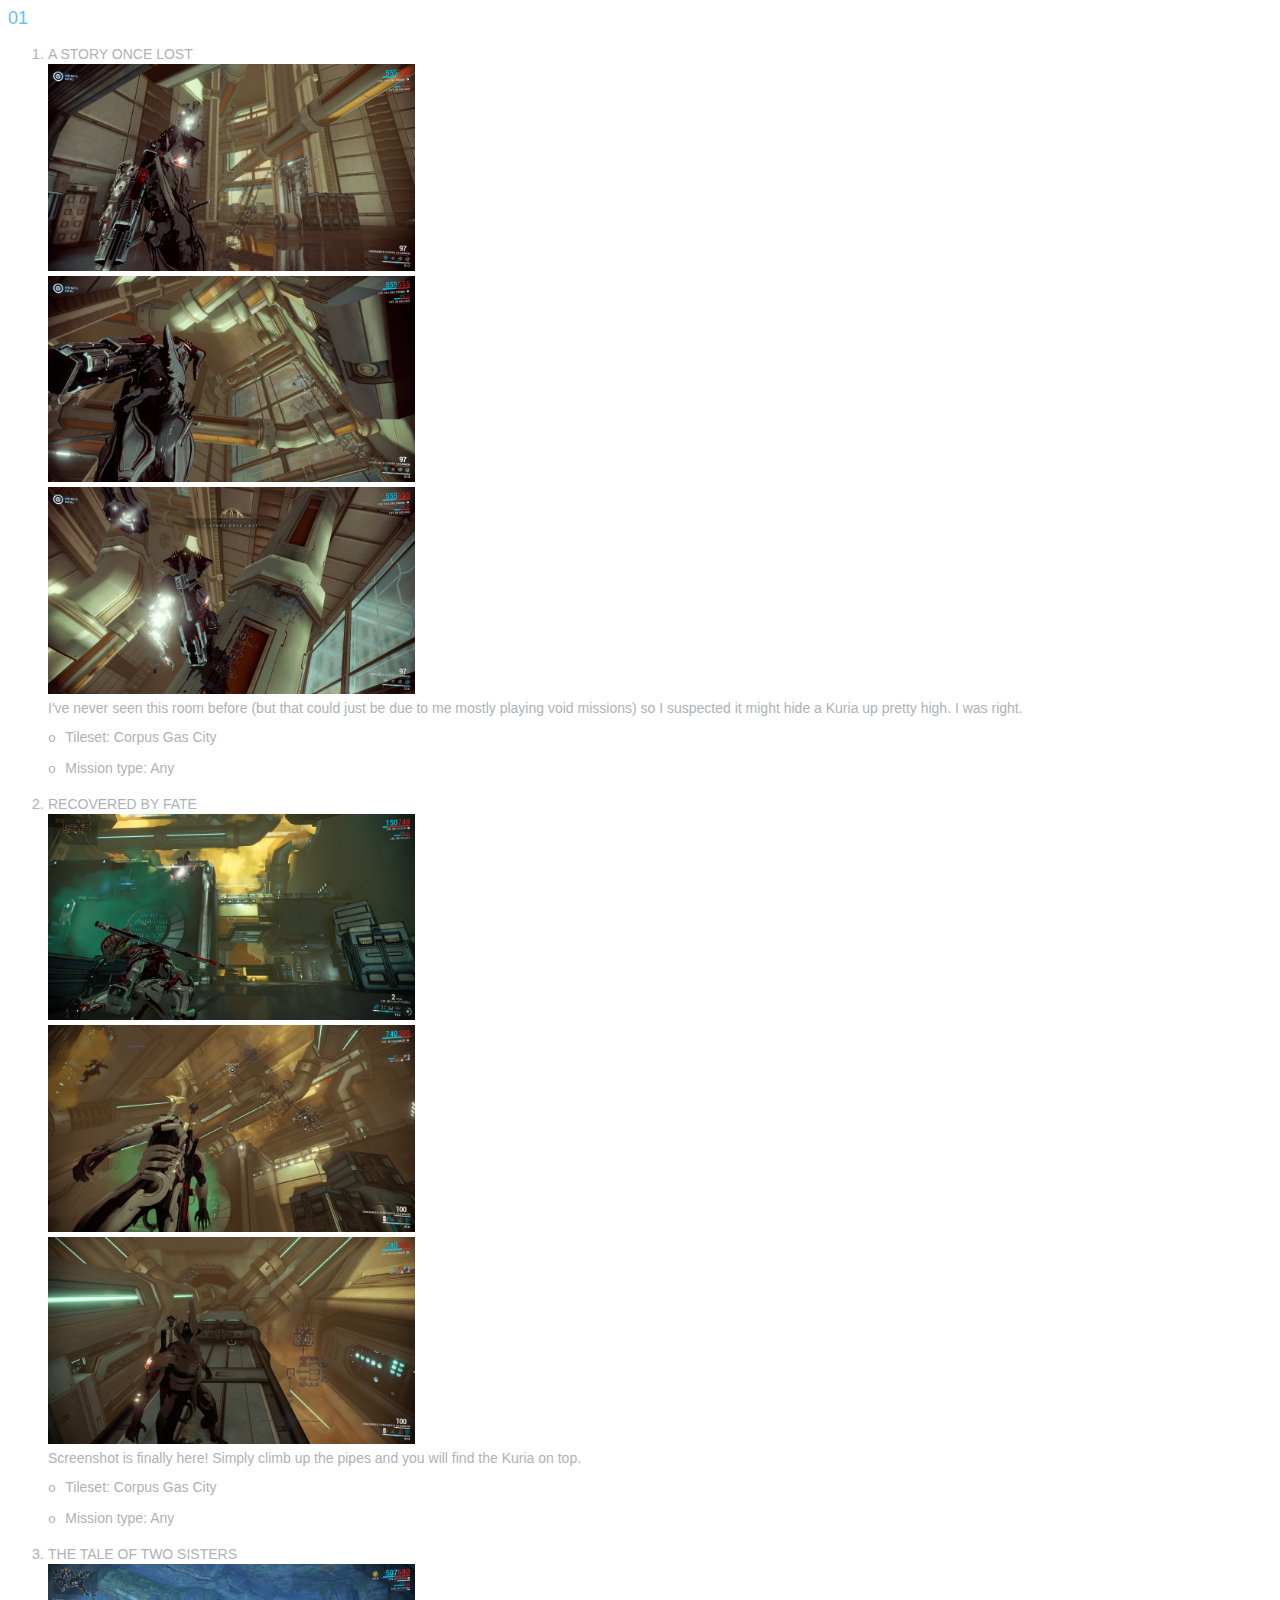
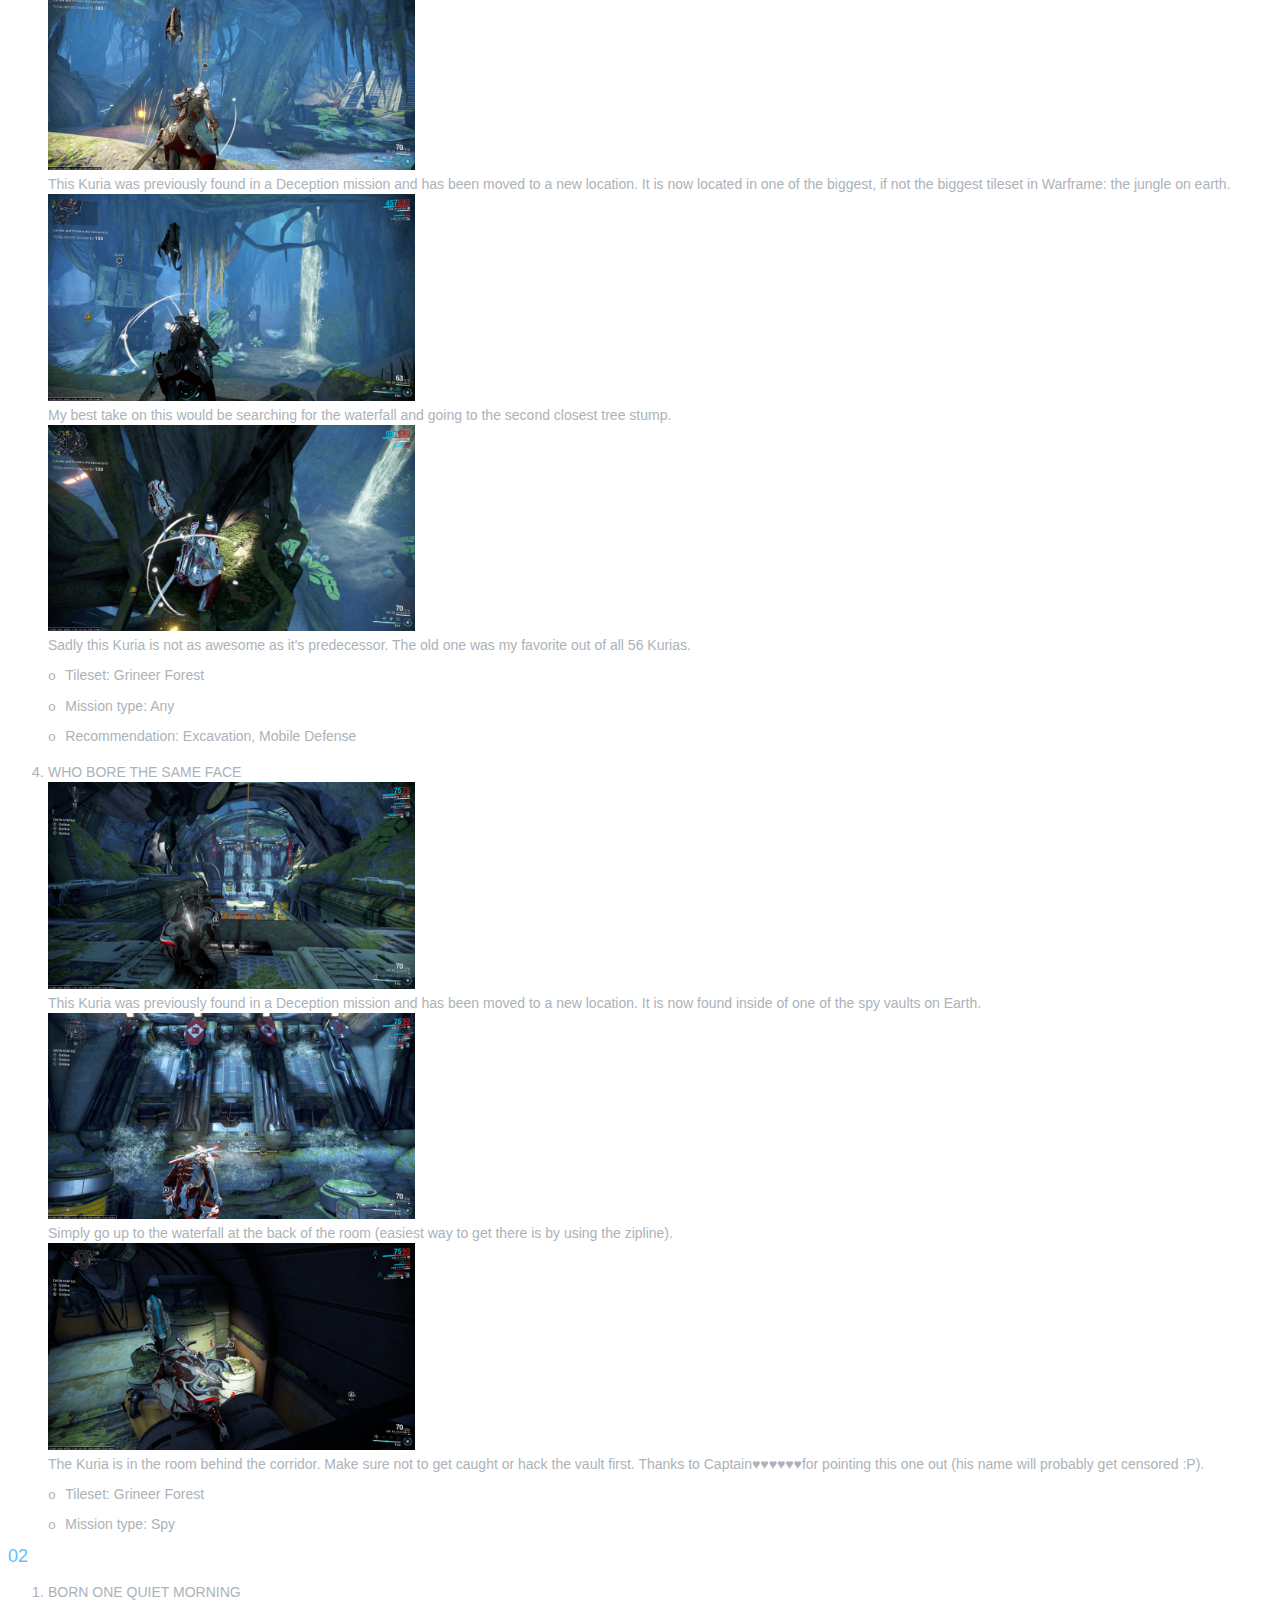
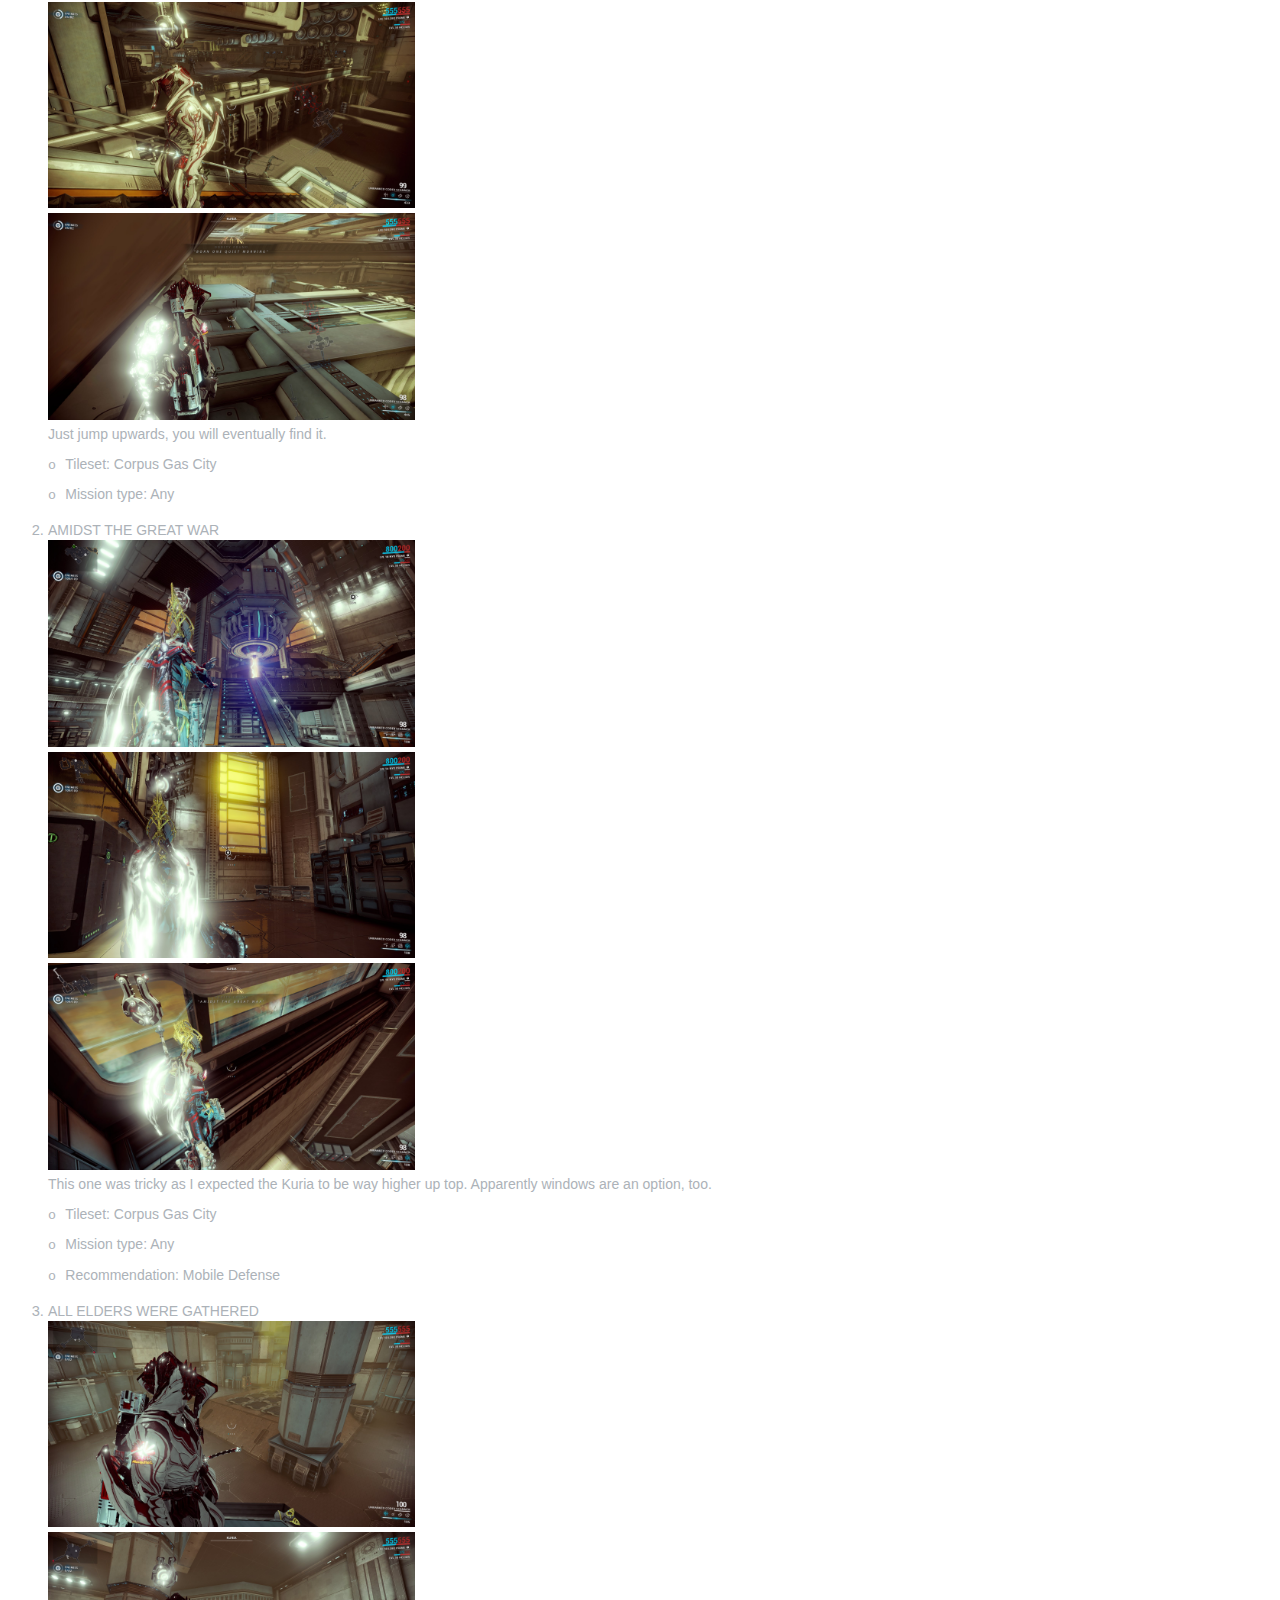
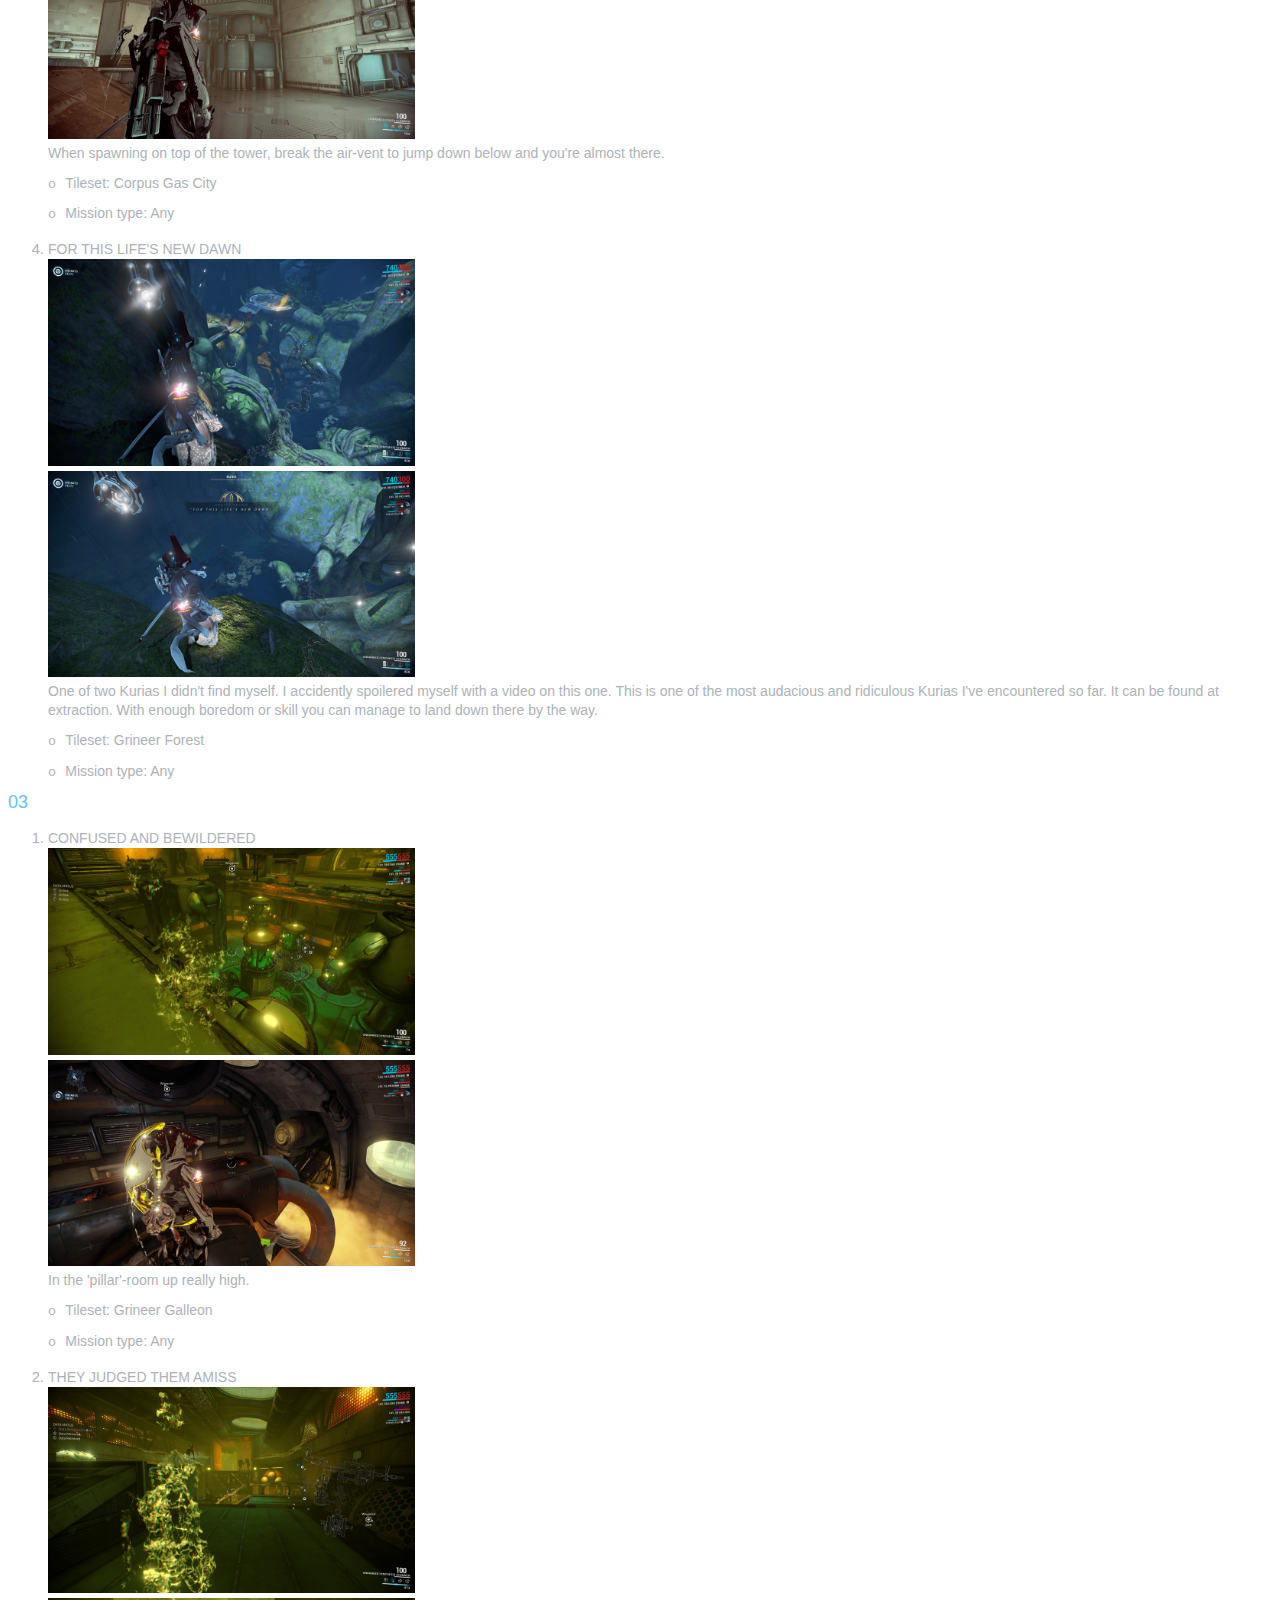
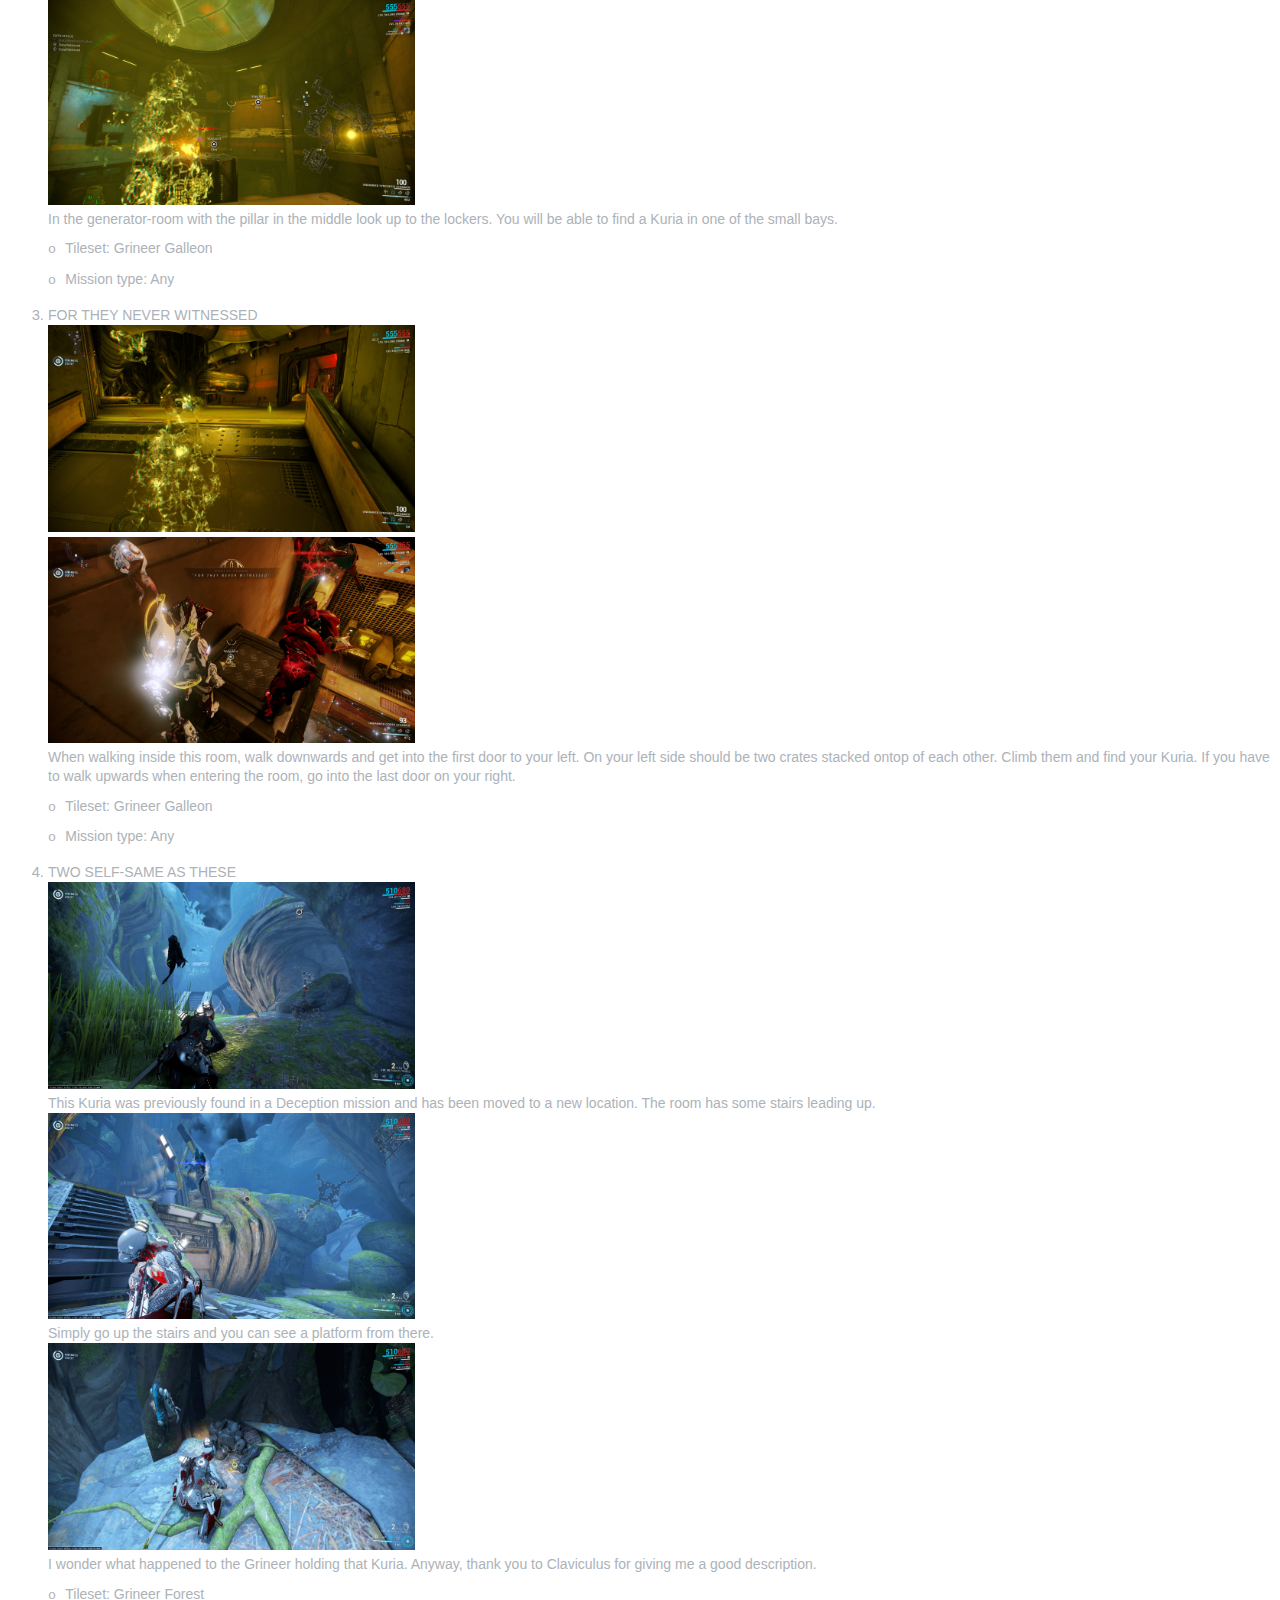
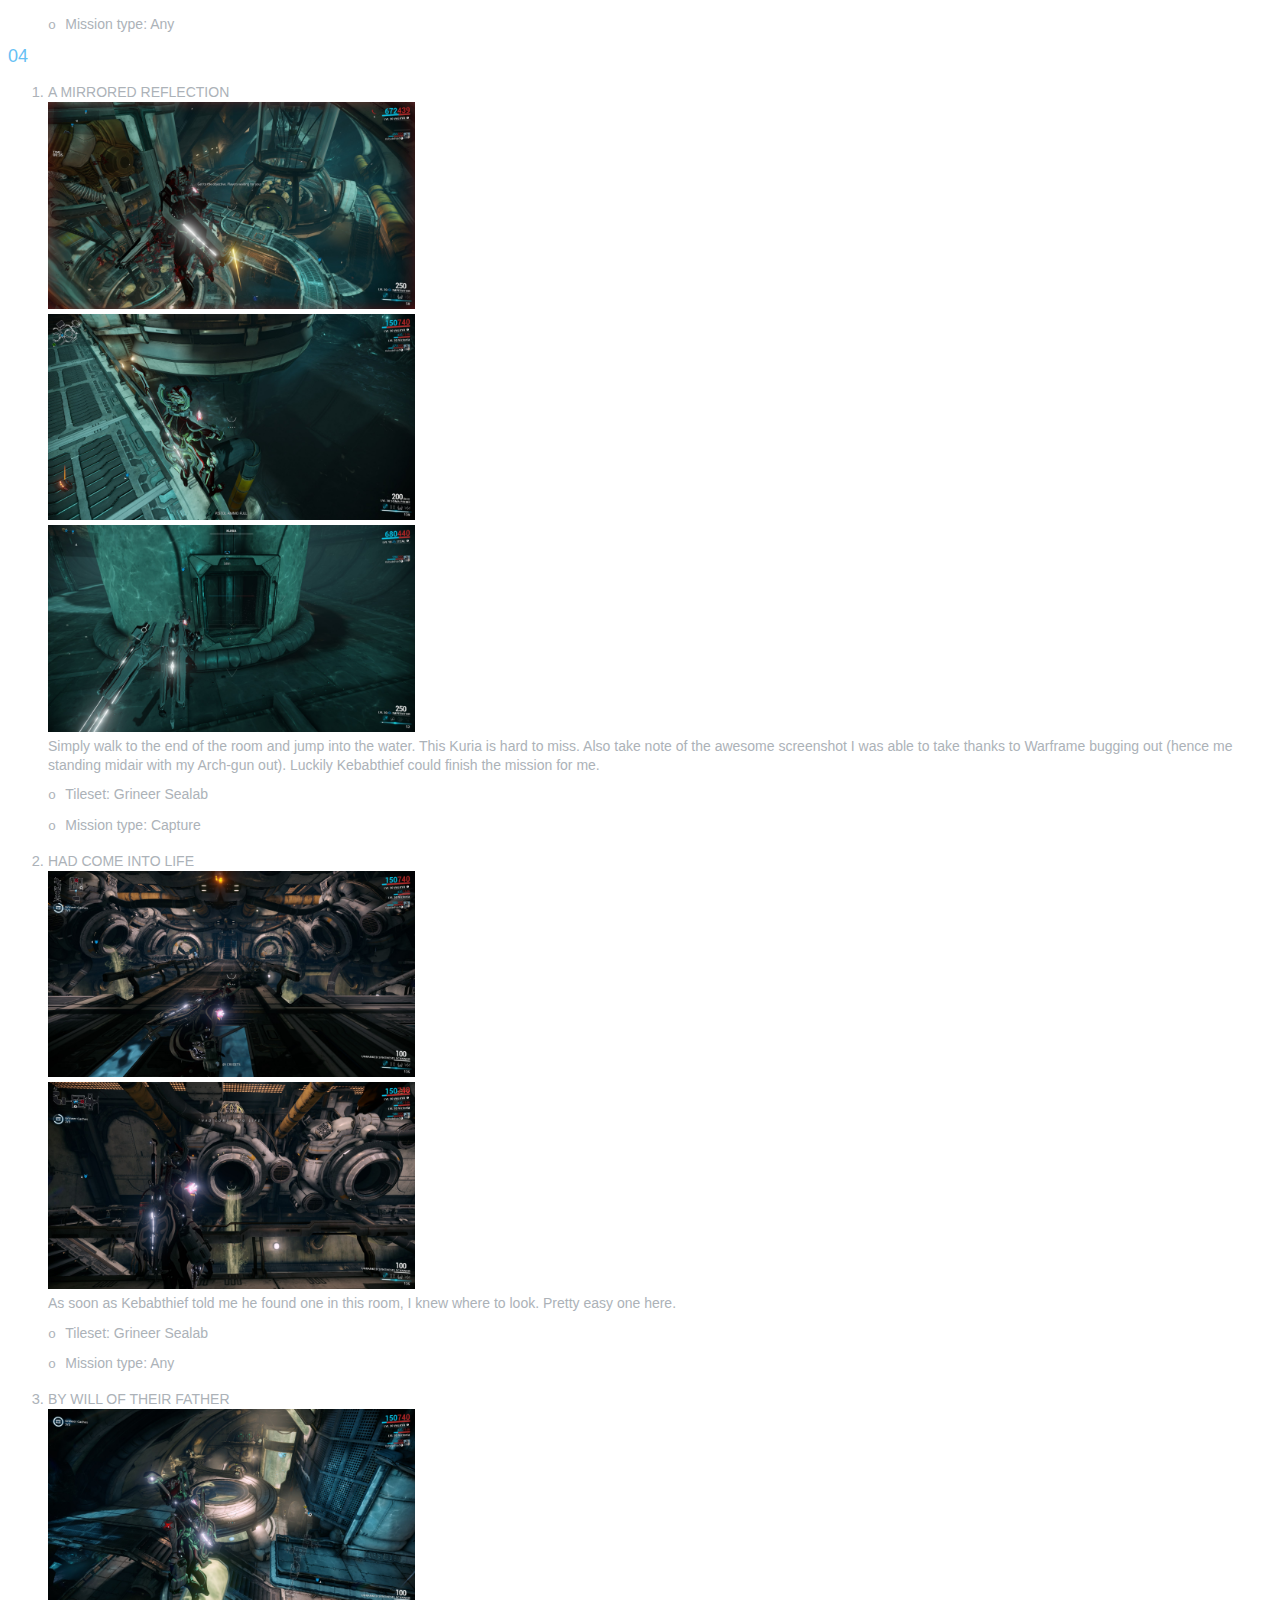
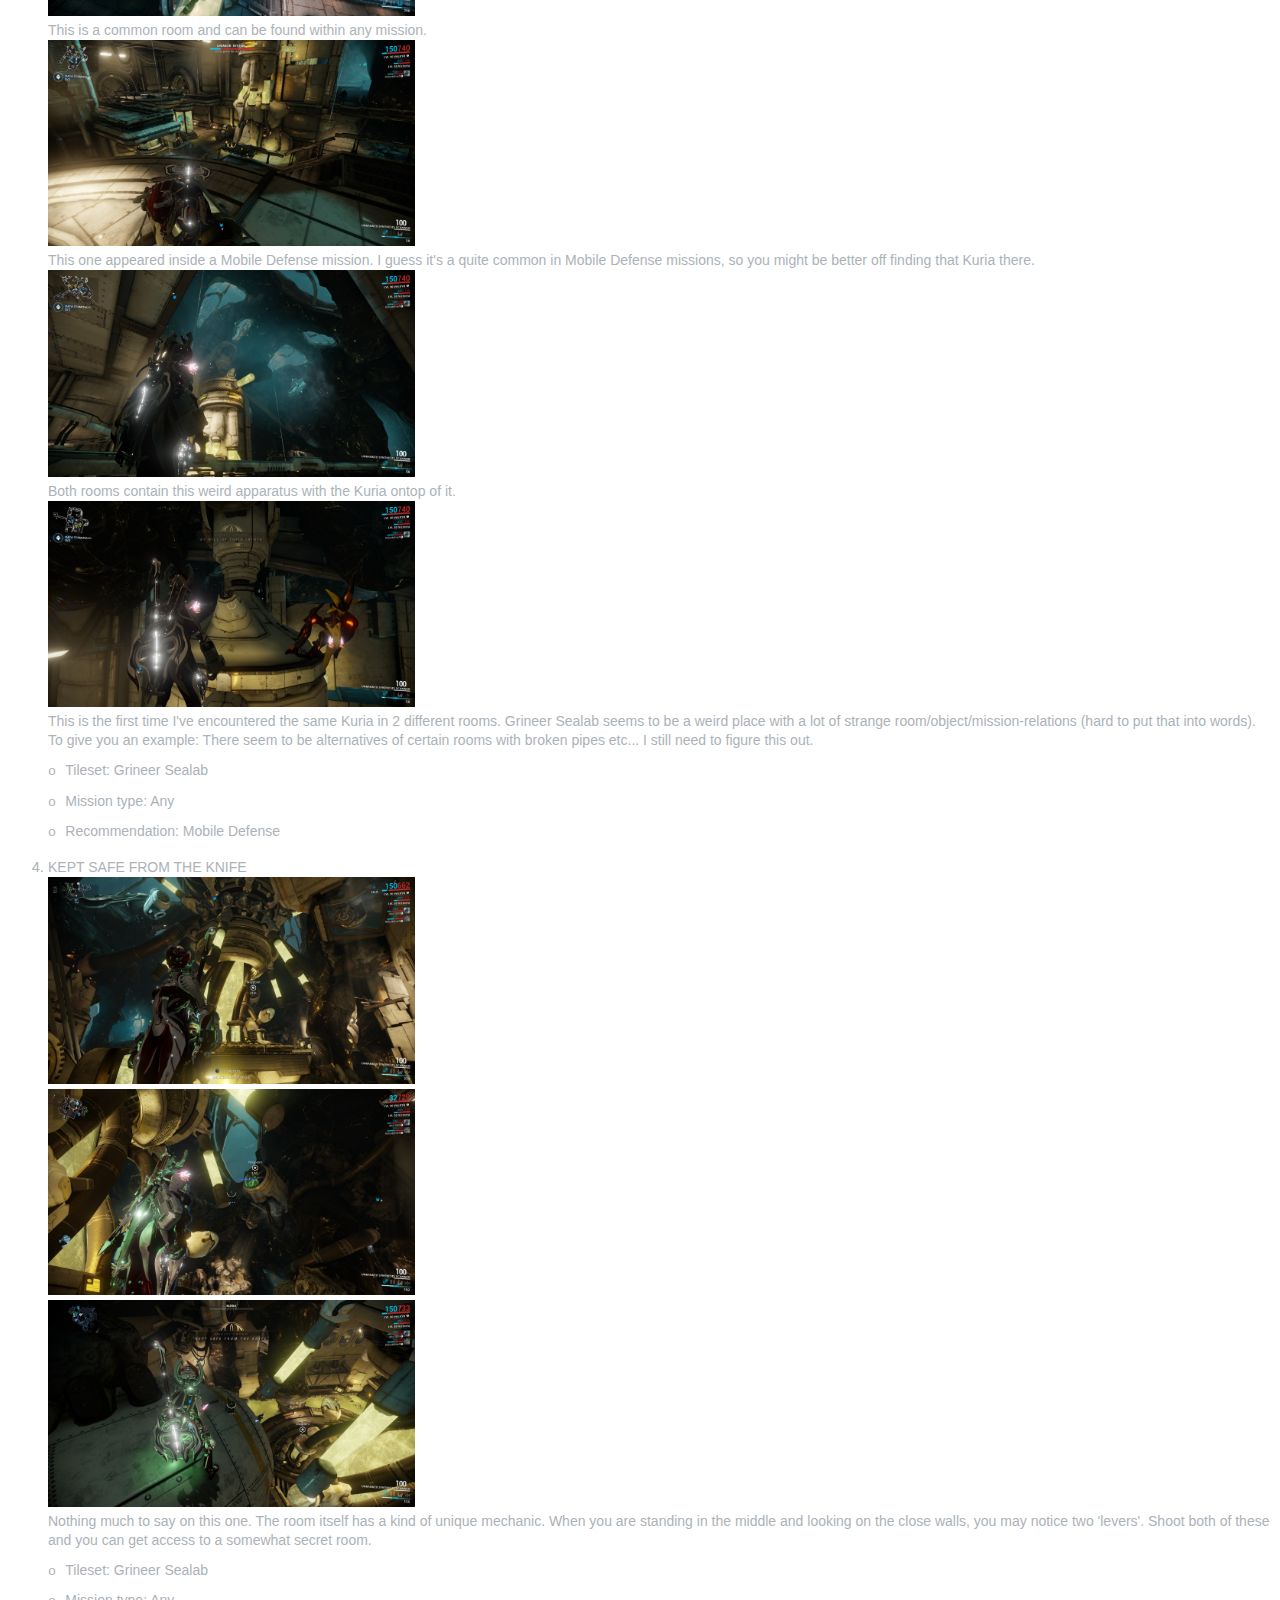
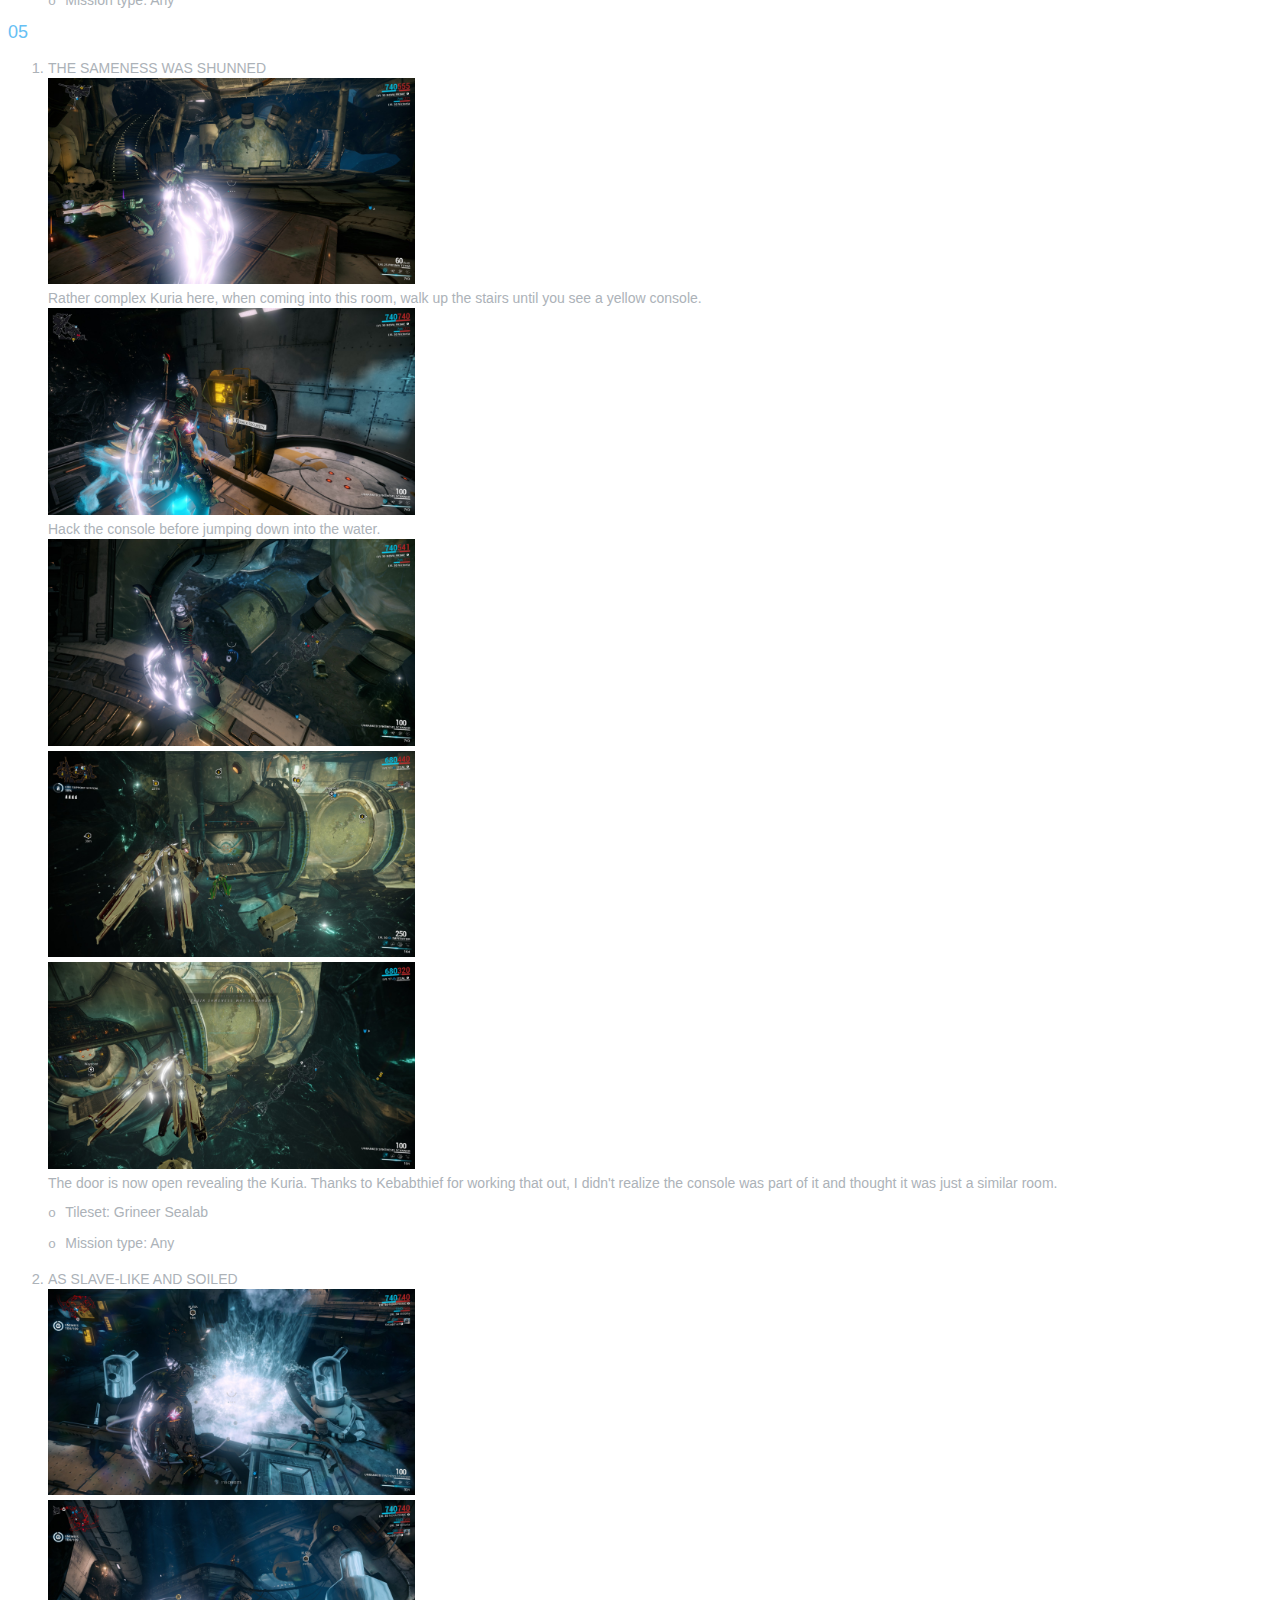
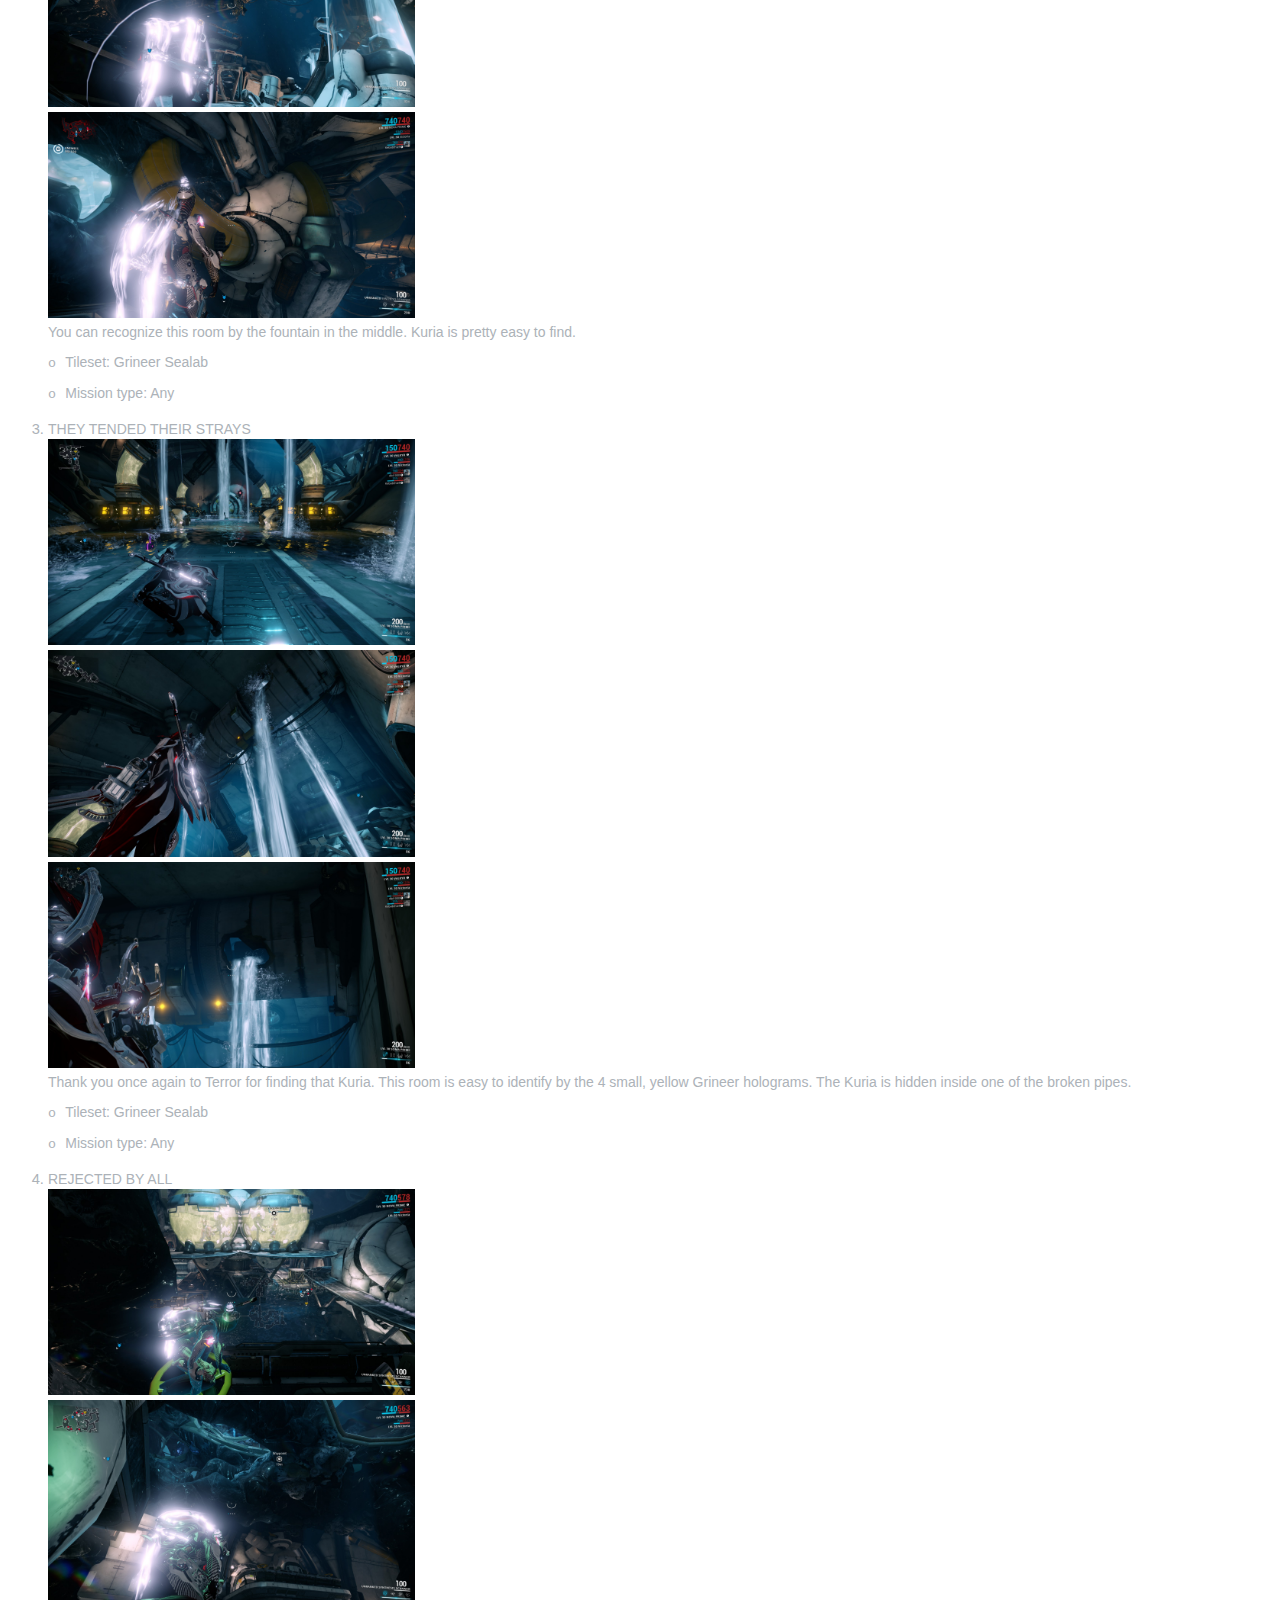
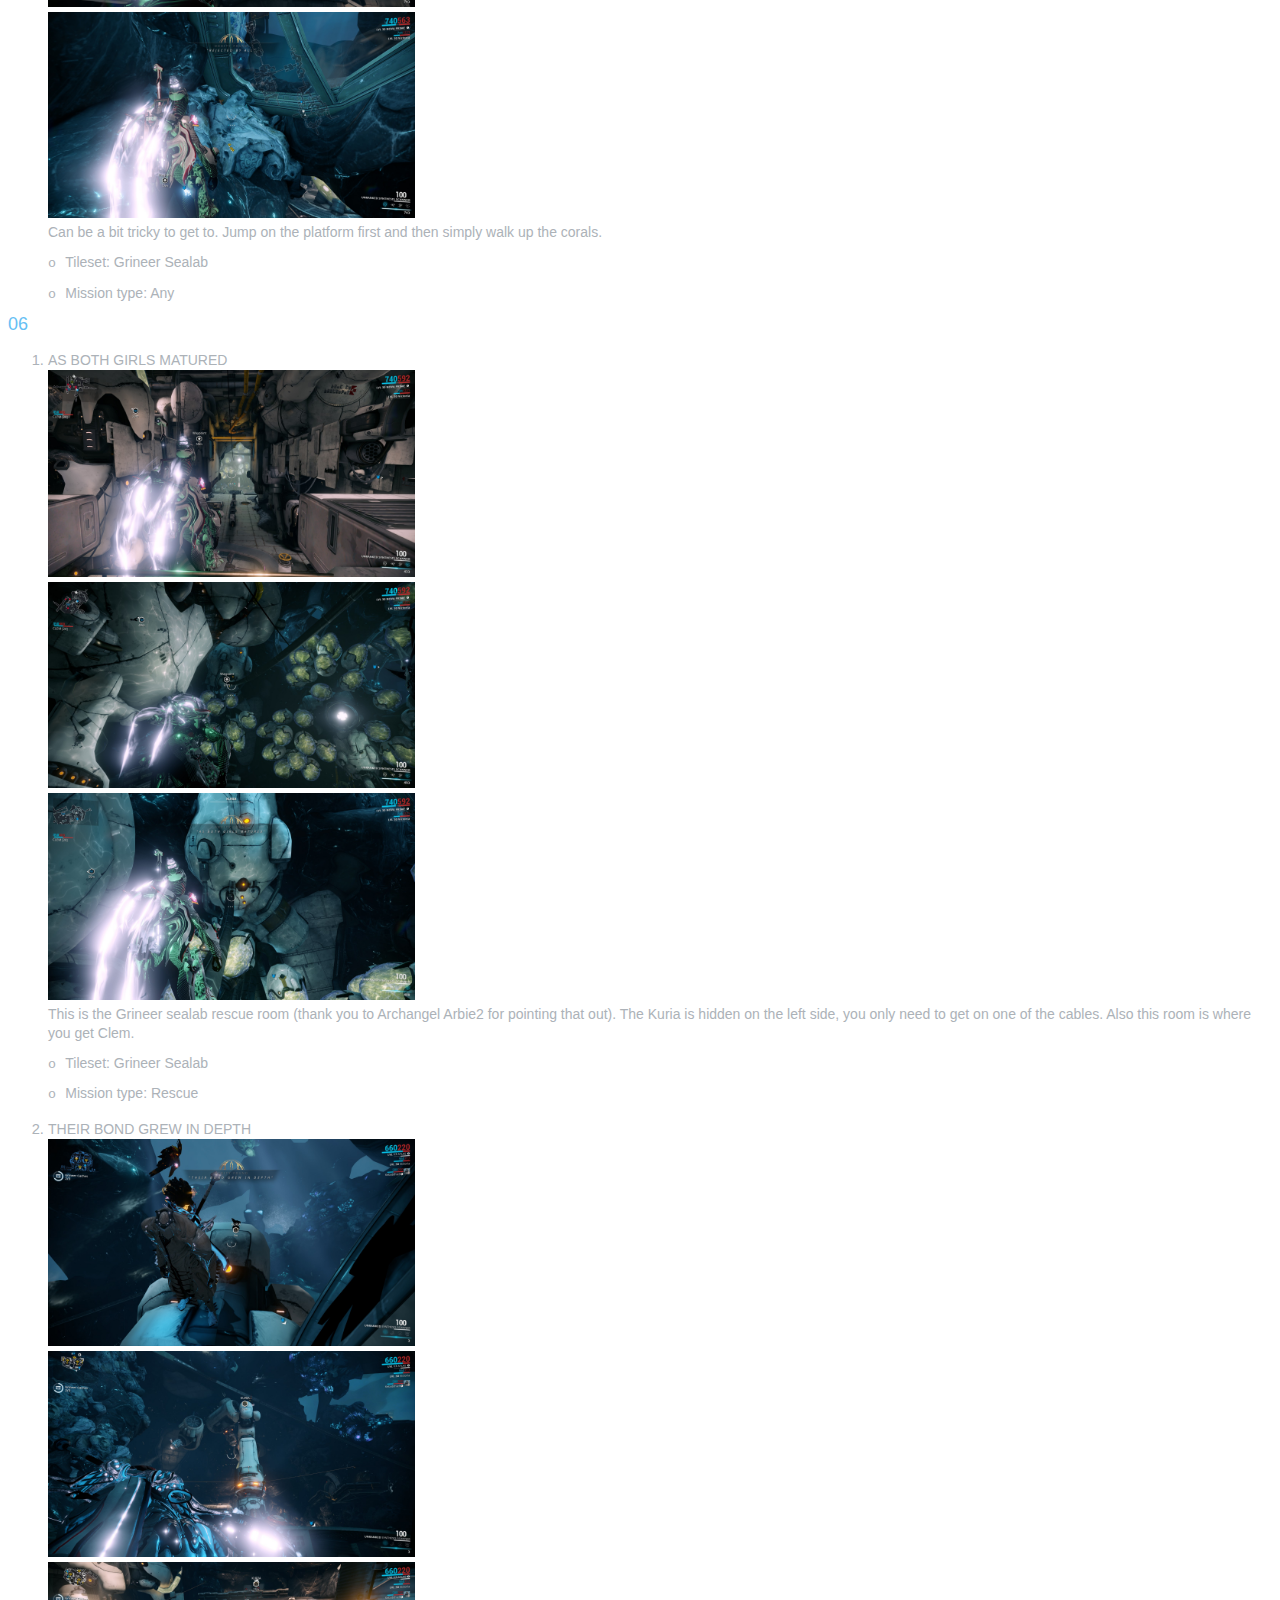
<file: kuria.htm>
<html xmlns:v="urn:schemas-microsoft-com:vml"
xmlns:o="urn:schemas-microsoft-com:office:office"
xmlns:w="urn:schemas-microsoft-com:office:word"
xmlns:m="http://schemas.microsoft.com/office/2004/12/omml"
xmlns="http://www.w3.org/TR/REC-html40">

<head>
<meta http-equiv=Content-Type content="text/html; charset=windows-1252">
<meta name=ProgId content=Word.Document>
<meta name=Generator content="Microsoft Word 15">
<meta name=Originator content="Microsoft Word 15">
<link rel=File-List href="kuria_files/filelist.xml">
<link rel=Edit-Time-Data href="kuria_files/editdata.mso">
<!--[if !mso]>
<style>
v\:* {behavior:url(#default#VML);}
o\:* {behavior:url(#default#VML);}
w\:* {behavior:url(#default#VML);}
.shape {behavior:url(#default#VML);}
</style>
<![endif]--><!--[if gte mso 9]><xml>
 <o:DocumentProperties>
  <o:Author>Skibisky</o:Author>
  <o:LastAuthor>Skibisky</o:LastAuthor>
  <o:Revision>1</o:Revision>
  <o:TotalTime>7</o:TotalTime>
  <o:Created>2018-01-03T09:06:00Z</o:Created>
  <o:LastSaved>2018-01-03T09:13:00Z</o:LastSaved>
  <o:Pages>1</o:Pages>
  <o:Words>5747</o:Words>
  <o:Characters>32759</o:Characters>
  <o:Lines>272</o:Lines>
  <o:Paragraphs>76</o:Paragraphs>
  <o:CharactersWithSpaces>38430</o:CharactersWithSpaces>
  <o:Version>15.00</o:Version>
 </o:DocumentProperties>
 <o:OfficeDocumentSettings>
  <o:AllowPNG/>
 </o:OfficeDocumentSettings>
</xml><![endif]-->
<link rel=dataStoreItem href="kuria_files/item0001.xml"
target="kuria_files/props002.xml">
<link rel=themeData href="kuria_files/themedata.thmx">
<link rel=colorSchemeMapping href="kuria_files/colorschememapping.xml">
<!--[if gte mso 9]><xml>
 <w:WordDocument>
  <w:SpellingState>Clean</w:SpellingState>
  <w:GrammarState>Clean</w:GrammarState>
  <w:TrackMoves>false</w:TrackMoves>
  <w:TrackFormatting/>
  <w:PunctuationKerning/>
  <w:ValidateAgainstSchemas/>
  <w:SaveIfXMLInvalid>false</w:SaveIfXMLInvalid>
  <w:IgnoreMixedContent>false</w:IgnoreMixedContent>
  <w:AlwaysShowPlaceholderText>false</w:AlwaysShowPlaceholderText>
  <w:DoNotPromoteQF/>
  <w:LidThemeOther>EN-AU</w:LidThemeOther>
  <w:LidThemeAsian>JA</w:LidThemeAsian>
  <w:LidThemeComplexScript>X-NONE</w:LidThemeComplexScript>
  <w:Compatibility>
   <w:BreakWrappedTables/>
   <w:SnapToGridInCell/>
   <w:WrapTextWithPunct/>
   <w:UseAsianBreakRules/>
   <w:DontGrowAutofit/>
   <w:SplitPgBreakAndParaMark/>
   <w:EnableOpenTypeKerning/>
   <w:DontFlipMirrorIndents/>
   <w:OverrideTableStyleHps/>
   <w:UseFELayout/>
  </w:Compatibility>
  <m:mathPr>
   <m:mathFont m:val="Cambria Math"/>
   <m:brkBin m:val="before"/>
   <m:brkBinSub m:val="&#45;-"/>
   <m:smallFrac m:val="off"/>
   <m:dispDef/>
   <m:lMargin m:val="0"/>
   <m:rMargin m:val="0"/>
   <m:defJc m:val="centerGroup"/>
   <m:wrapIndent m:val="1440"/>
   <m:intLim m:val="subSup"/>
   <m:naryLim m:val="undOvr"/>
  </m:mathPr></w:WordDocument>
</xml><![endif]--><!--[if gte mso 9]><xml>
 <w:LatentStyles DefLockedState="false" DefUnhideWhenUsed="false"
  DefSemiHidden="false" DefQFormat="false" DefPriority="99"
  LatentStyleCount="371">
  <w:LsdException Locked="false" Priority="0" QFormat="true" Name="Normal"/>
  <w:LsdException Locked="false" Priority="9" QFormat="true" Name="heading 1"/>
  <w:LsdException Locked="false" Priority="9" SemiHidden="true"
   UnhideWhenUsed="true" QFormat="true" Name="heading 2"/>
  <w:LsdException Locked="false" Priority="9" SemiHidden="true"
   UnhideWhenUsed="true" QFormat="true" Name="heading 3"/>
  <w:LsdException Locked="false" Priority="9" SemiHidden="true"
   UnhideWhenUsed="true" QFormat="true" Name="heading 4"/>
  <w:LsdException Locked="false" Priority="9" SemiHidden="true"
   UnhideWhenUsed="true" QFormat="true" Name="heading 5"/>
  <w:LsdException Locked="false" Priority="9" SemiHidden="true"
   UnhideWhenUsed="true" QFormat="true" Name="heading 6"/>
  <w:LsdException Locked="false" Priority="9" SemiHidden="true"
   UnhideWhenUsed="true" QFormat="true" Name="heading 7"/>
  <w:LsdException Locked="false" Priority="9" SemiHidden="true"
   UnhideWhenUsed="true" QFormat="true" Name="heading 8"/>
  <w:LsdException Locked="false" Priority="9" SemiHidden="true"
   UnhideWhenUsed="true" QFormat="true" Name="heading 9"/>
  <w:LsdException Locked="false" SemiHidden="true" UnhideWhenUsed="true"
   Name="index 1"/>
  <w:LsdException Locked="false" SemiHidden="true" UnhideWhenUsed="true"
   Name="index 2"/>
  <w:LsdException Locked="false" SemiHidden="true" UnhideWhenUsed="true"
   Name="index 3"/>
  <w:LsdException Locked="false" SemiHidden="true" UnhideWhenUsed="true"
   Name="index 4"/>
  <w:LsdException Locked="false" SemiHidden="true" UnhideWhenUsed="true"
   Name="index 5"/>
  <w:LsdException Locked="false" SemiHidden="true" UnhideWhenUsed="true"
   Name="index 6"/>
  <w:LsdException Locked="false" SemiHidden="true" UnhideWhenUsed="true"
   Name="index 7"/>
  <w:LsdException Locked="false" SemiHidden="true" UnhideWhenUsed="true"
   Name="index 8"/>
  <w:LsdException Locked="false" SemiHidden="true" UnhideWhenUsed="true"
   Name="index 9"/>
  <w:LsdException Locked="false" Priority="39" SemiHidden="true"
   UnhideWhenUsed="true" Name="toc 1"/>
  <w:LsdException Locked="false" Priority="39" SemiHidden="true"
   UnhideWhenUsed="true" Name="toc 2"/>
  <w:LsdException Locked="false" Priority="39" SemiHidden="true"
   UnhideWhenUsed="true" Name="toc 3"/>
  <w:LsdException Locked="false" Priority="39" SemiHidden="true"
   UnhideWhenUsed="true" Name="toc 4"/>
  <w:LsdException Locked="false" Priority="39" SemiHidden="true"
   UnhideWhenUsed="true" Name="toc 5"/>
  <w:LsdException Locked="false" Priority="39" SemiHidden="true"
   UnhideWhenUsed="true" Name="toc 6"/>
  <w:LsdException Locked="false" Priority="39" SemiHidden="true"
   UnhideWhenUsed="true" Name="toc 7"/>
  <w:LsdException Locked="false" Priority="39" SemiHidden="true"
   UnhideWhenUsed="true" Name="toc 8"/>
  <w:LsdException Locked="false" Priority="39" SemiHidden="true"
   UnhideWhenUsed="true" Name="toc 9"/>
  <w:LsdException Locked="false" SemiHidden="true" UnhideWhenUsed="true"
   Name="Normal Indent"/>
  <w:LsdException Locked="false" SemiHidden="true" UnhideWhenUsed="true"
   Name="footnote text"/>
  <w:LsdException Locked="false" SemiHidden="true" UnhideWhenUsed="true"
   Name="annotation text"/>
  <w:LsdException Locked="false" SemiHidden="true" UnhideWhenUsed="true"
   Name="header"/>
  <w:LsdException Locked="false" SemiHidden="true" UnhideWhenUsed="true"
   Name="footer"/>
  <w:LsdException Locked="false" SemiHidden="true" UnhideWhenUsed="true"
   Name="index heading"/>
  <w:LsdException Locked="false" Priority="35" SemiHidden="true"
   UnhideWhenUsed="true" QFormat="true" Name="caption"/>
  <w:LsdException Locked="false" SemiHidden="true" UnhideWhenUsed="true"
   Name="table of figures"/>
  <w:LsdException Locked="false" SemiHidden="true" UnhideWhenUsed="true"
   Name="envelope address"/>
  <w:LsdException Locked="false" SemiHidden="true" UnhideWhenUsed="true"
   Name="envelope return"/>
  <w:LsdException Locked="false" SemiHidden="true" UnhideWhenUsed="true"
   Name="footnote reference"/>
  <w:LsdException Locked="false" SemiHidden="true" UnhideWhenUsed="true"
   Name="annotation reference"/>
  <w:LsdException Locked="false" SemiHidden="true" UnhideWhenUsed="true"
   Name="line number"/>
  <w:LsdException Locked="false" SemiHidden="true" UnhideWhenUsed="true"
   Name="page number"/>
  <w:LsdException Locked="false" SemiHidden="true" UnhideWhenUsed="true"
   Name="endnote reference"/>
  <w:LsdException Locked="false" SemiHidden="true" UnhideWhenUsed="true"
   Name="endnote text"/>
  <w:LsdException Locked="false" SemiHidden="true" UnhideWhenUsed="true"
   Name="table of authorities"/>
  <w:LsdException Locked="false" SemiHidden="true" UnhideWhenUsed="true"
   Name="macro"/>
  <w:LsdException Locked="false" SemiHidden="true" UnhideWhenUsed="true"
   Name="toa heading"/>
  <w:LsdException Locked="false" SemiHidden="true" UnhideWhenUsed="true"
   Name="List"/>
  <w:LsdException Locked="false" SemiHidden="true" UnhideWhenUsed="true"
   Name="List Bullet"/>
  <w:LsdException Locked="false" SemiHidden="true" UnhideWhenUsed="true"
   Name="List Number"/>
  <w:LsdException Locked="false" SemiHidden="true" UnhideWhenUsed="true"
   Name="List 2"/>
  <w:LsdException Locked="false" SemiHidden="true" UnhideWhenUsed="true"
   Name="List 3"/>
  <w:LsdException Locked="false" SemiHidden="true" UnhideWhenUsed="true"
   Name="List 4"/>
  <w:LsdException Locked="false" SemiHidden="true" UnhideWhenUsed="true"
   Name="List 5"/>
  <w:LsdException Locked="false" SemiHidden="true" UnhideWhenUsed="true"
   Name="List Bullet 2"/>
  <w:LsdException Locked="false" SemiHidden="true" UnhideWhenUsed="true"
   Name="List Bullet 3"/>
  <w:LsdException Locked="false" SemiHidden="true" UnhideWhenUsed="true"
   Name="List Bullet 4"/>
  <w:LsdException Locked="false" SemiHidden="true" UnhideWhenUsed="true"
   Name="List Bullet 5"/>
  <w:LsdException Locked="false" SemiHidden="true" UnhideWhenUsed="true"
   Name="List Number 2"/>
  <w:LsdException Locked="false" SemiHidden="true" UnhideWhenUsed="true"
   Name="List Number 3"/>
  <w:LsdException Locked="false" SemiHidden="true" UnhideWhenUsed="true"
   Name="List Number 4"/>
  <w:LsdException Locked="false" SemiHidden="true" UnhideWhenUsed="true"
   Name="List Number 5"/>
  <w:LsdException Locked="false" Priority="10" QFormat="true" Name="Title"/>
  <w:LsdException Locked="false" SemiHidden="true" UnhideWhenUsed="true"
   Name="Closing"/>
  <w:LsdException Locked="false" SemiHidden="true" UnhideWhenUsed="true"
   Name="Signature"/>
  <w:LsdException Locked="false" Priority="1" SemiHidden="true"
   UnhideWhenUsed="true" Name="Default Paragraph Font"/>
  <w:LsdException Locked="false" SemiHidden="true" UnhideWhenUsed="true"
   Name="Body Text"/>
  <w:LsdException Locked="false" SemiHidden="true" UnhideWhenUsed="true"
   Name="Body Text Indent"/>
  <w:LsdException Locked="false" SemiHidden="true" UnhideWhenUsed="true"
   Name="List Continue"/>
  <w:LsdException Locked="false" SemiHidden="true" UnhideWhenUsed="true"
   Name="List Continue 2"/>
  <w:LsdException Locked="false" SemiHidden="true" UnhideWhenUsed="true"
   Name="List Continue 3"/>
  <w:LsdException Locked="false" SemiHidden="true" UnhideWhenUsed="true"
   Name="List Continue 4"/>
  <w:LsdException Locked="false" SemiHidden="true" UnhideWhenUsed="true"
   Name="List Continue 5"/>
  <w:LsdException Locked="false" SemiHidden="true" UnhideWhenUsed="true"
   Name="Message Header"/>
  <w:LsdException Locked="false" Priority="11" QFormat="true" Name="Subtitle"/>
  <w:LsdException Locked="false" SemiHidden="true" UnhideWhenUsed="true"
   Name="Salutation"/>
  <w:LsdException Locked="false" SemiHidden="true" UnhideWhenUsed="true"
   Name="Date"/>
  <w:LsdException Locked="false" SemiHidden="true" UnhideWhenUsed="true"
   Name="Body Text First Indent"/>
  <w:LsdException Locked="false" SemiHidden="true" UnhideWhenUsed="true"
   Name="Body Text First Indent 2"/>
  <w:LsdException Locked="false" SemiHidden="true" UnhideWhenUsed="true"
   Name="Note Heading"/>
  <w:LsdException Locked="false" SemiHidden="true" UnhideWhenUsed="true"
   Name="Body Text 2"/>
  <w:LsdException Locked="false" SemiHidden="true" UnhideWhenUsed="true"
   Name="Body Text 3"/>
  <w:LsdException Locked="false" SemiHidden="true" UnhideWhenUsed="true"
   Name="Body Text Indent 2"/>
  <w:LsdException Locked="false" SemiHidden="true" UnhideWhenUsed="true"
   Name="Body Text Indent 3"/>
  <w:LsdException Locked="false" SemiHidden="true" UnhideWhenUsed="true"
   Name="Block Text"/>
  <w:LsdException Locked="false" SemiHidden="true" UnhideWhenUsed="true"
   Name="Hyperlink"/>
  <w:LsdException Locked="false" SemiHidden="true" UnhideWhenUsed="true"
   Name="FollowedHyperlink"/>
  <w:LsdException Locked="false" Priority="22" QFormat="true" Name="Strong"/>
  <w:LsdException Locked="false" Priority="20" QFormat="true" Name="Emphasis"/>
  <w:LsdException Locked="false" SemiHidden="true" UnhideWhenUsed="true"
   Name="Document Map"/>
  <w:LsdException Locked="false" SemiHidden="true" UnhideWhenUsed="true"
   Name="Plain Text"/>
  <w:LsdException Locked="false" SemiHidden="true" UnhideWhenUsed="true"
   Name="E-mail Signature"/>
  <w:LsdException Locked="false" SemiHidden="true" UnhideWhenUsed="true"
   Name="HTML Top of Form"/>
  <w:LsdException Locked="false" SemiHidden="true" UnhideWhenUsed="true"
   Name="HTML Bottom of Form"/>
  <w:LsdException Locked="false" SemiHidden="true" UnhideWhenUsed="true"
   Name="Normal (Web)"/>
  <w:LsdException Locked="false" SemiHidden="true" UnhideWhenUsed="true"
   Name="HTML Acronym"/>
  <w:LsdException Locked="false" SemiHidden="true" UnhideWhenUsed="true"
   Name="HTML Address"/>
  <w:LsdException Locked="false" SemiHidden="true" UnhideWhenUsed="true"
   Name="HTML Cite"/>
  <w:LsdException Locked="false" SemiHidden="true" UnhideWhenUsed="true"
   Name="HTML Code"/>
  <w:LsdException Locked="false" SemiHidden="true" UnhideWhenUsed="true"
   Name="HTML Definition"/>
  <w:LsdException Locked="false" SemiHidden="true" UnhideWhenUsed="true"
   Name="HTML Keyboard"/>
  <w:LsdException Locked="false" SemiHidden="true" UnhideWhenUsed="true"
   Name="HTML Preformatted"/>
  <w:LsdException Locked="false" SemiHidden="true" UnhideWhenUsed="true"
   Name="HTML Sample"/>
  <w:LsdException Locked="false" SemiHidden="true" UnhideWhenUsed="true"
   Name="HTML Typewriter"/>
  <w:LsdException Locked="false" SemiHidden="true" UnhideWhenUsed="true"
   Name="HTML Variable"/>
  <w:LsdException Locked="false" SemiHidden="true" UnhideWhenUsed="true"
   Name="Normal Table"/>
  <w:LsdException Locked="false" SemiHidden="true" UnhideWhenUsed="true"
   Name="annotation subject"/>
  <w:LsdException Locked="false" SemiHidden="true" UnhideWhenUsed="true"
   Name="No List"/>
  <w:LsdException Locked="false" SemiHidden="true" UnhideWhenUsed="true"
   Name="Outline List 1"/>
  <w:LsdException Locked="false" SemiHidden="true" UnhideWhenUsed="true"
   Name="Outline List 2"/>
  <w:LsdException Locked="false" SemiHidden="true" UnhideWhenUsed="true"
   Name="Outline List 3"/>
  <w:LsdException Locked="false" SemiHidden="true" UnhideWhenUsed="true"
   Name="Table Simple 1"/>
  <w:LsdException Locked="false" SemiHidden="true" UnhideWhenUsed="true"
   Name="Table Simple 2"/>
  <w:LsdException Locked="false" SemiHidden="true" UnhideWhenUsed="true"
   Name="Table Simple 3"/>
  <w:LsdException Locked="false" SemiHidden="true" UnhideWhenUsed="true"
   Name="Table Classic 1"/>
  <w:LsdException Locked="false" SemiHidden="true" UnhideWhenUsed="true"
   Name="Table Classic 2"/>
  <w:LsdException Locked="false" SemiHidden="true" UnhideWhenUsed="true"
   Name="Table Classic 3"/>
  <w:LsdException Locked="false" SemiHidden="true" UnhideWhenUsed="true"
   Name="Table Classic 4"/>
  <w:LsdException Locked="false" SemiHidden="true" UnhideWhenUsed="true"
   Name="Table Colorful 1"/>
  <w:LsdException Locked="false" SemiHidden="true" UnhideWhenUsed="true"
   Name="Table Colorful 2"/>
  <w:LsdException Locked="false" SemiHidden="true" UnhideWhenUsed="true"
   Name="Table Colorful 3"/>
  <w:LsdException Locked="false" SemiHidden="true" UnhideWhenUsed="true"
   Name="Table Columns 1"/>
  <w:LsdException Locked="false" SemiHidden="true" UnhideWhenUsed="true"
   Name="Table Columns 2"/>
  <w:LsdException Locked="false" SemiHidden="true" UnhideWhenUsed="true"
   Name="Table Columns 3"/>
  <w:LsdException Locked="false" SemiHidden="true" UnhideWhenUsed="true"
   Name="Table Columns 4"/>
  <w:LsdException Locked="false" SemiHidden="true" UnhideWhenUsed="true"
   Name="Table Columns 5"/>
  <w:LsdException Locked="false" SemiHidden="true" UnhideWhenUsed="true"
   Name="Table Grid 1"/>
  <w:LsdException Locked="false" SemiHidden="true" UnhideWhenUsed="true"
   Name="Table Grid 2"/>
  <w:LsdException Locked="false" SemiHidden="true" UnhideWhenUsed="true"
   Name="Table Grid 3"/>
  <w:LsdException Locked="false" SemiHidden="true" UnhideWhenUsed="true"
   Name="Table Grid 4"/>
  <w:LsdException Locked="false" SemiHidden="true" UnhideWhenUsed="true"
   Name="Table Grid 5"/>
  <w:LsdException Locked="false" SemiHidden="true" UnhideWhenUsed="true"
   Name="Table Grid 6"/>
  <w:LsdException Locked="false" SemiHidden="true" UnhideWhenUsed="true"
   Name="Table Grid 7"/>
  <w:LsdException Locked="false" SemiHidden="true" UnhideWhenUsed="true"
   Name="Table Grid 8"/>
  <w:LsdException Locked="false" SemiHidden="true" UnhideWhenUsed="true"
   Name="Table List 1"/>
  <w:LsdException Locked="false" SemiHidden="true" UnhideWhenUsed="true"
   Name="Table List 2"/>
  <w:LsdException Locked="false" SemiHidden="true" UnhideWhenUsed="true"
   Name="Table List 3"/>
  <w:LsdException Locked="false" SemiHidden="true" UnhideWhenUsed="true"
   Name="Table List 4"/>
  <w:LsdException Locked="false" SemiHidden="true" UnhideWhenUsed="true"
   Name="Table List 5"/>
  <w:LsdException Locked="false" SemiHidden="true" UnhideWhenUsed="true"
   Name="Table List 6"/>
  <w:LsdException Locked="false" SemiHidden="true" UnhideWhenUsed="true"
   Name="Table List 7"/>
  <w:LsdException Locked="false" SemiHidden="true" UnhideWhenUsed="true"
   Name="Table List 8"/>
  <w:LsdException Locked="false" SemiHidden="true" UnhideWhenUsed="true"
   Name="Table 3D effects 1"/>
  <w:LsdException Locked="false" SemiHidden="true" UnhideWhenUsed="true"
   Name="Table 3D effects 2"/>
  <w:LsdException Locked="false" SemiHidden="true" UnhideWhenUsed="true"
   Name="Table 3D effects 3"/>
  <w:LsdException Locked="false" SemiHidden="true" UnhideWhenUsed="true"
   Name="Table Contemporary"/>
  <w:LsdException Locked="false" SemiHidden="true" UnhideWhenUsed="true"
   Name="Table Elegant"/>
  <w:LsdException Locked="false" SemiHidden="true" UnhideWhenUsed="true"
   Name="Table Professional"/>
  <w:LsdException Locked="false" SemiHidden="true" UnhideWhenUsed="true"
   Name="Table Subtle 1"/>
  <w:LsdException Locked="false" SemiHidden="true" UnhideWhenUsed="true"
   Name="Table Subtle 2"/>
  <w:LsdException Locked="false" SemiHidden="true" UnhideWhenUsed="true"
   Name="Table Web 1"/>
  <w:LsdException Locked="false" SemiHidden="true" UnhideWhenUsed="true"
   Name="Table Web 2"/>
  <w:LsdException Locked="false" SemiHidden="true" UnhideWhenUsed="true"
   Name="Table Web 3"/>
  <w:LsdException Locked="false" SemiHidden="true" UnhideWhenUsed="true"
   Name="Balloon Text"/>
  <w:LsdException Locked="false" Priority="39" Name="Table Grid"/>
  <w:LsdException Locked="false" SemiHidden="true" UnhideWhenUsed="true"
   Name="Table Theme"/>
  <w:LsdException Locked="false" SemiHidden="true" Name="Placeholder Text"/>
  <w:LsdException Locked="false" Priority="1" QFormat="true" Name="No Spacing"/>
  <w:LsdException Locked="false" Priority="60" Name="Light Shading"/>
  <w:LsdException Locked="false" Priority="61" Name="Light List"/>
  <w:LsdException Locked="false" Priority="62" Name="Light Grid"/>
  <w:LsdException Locked="false" Priority="63" Name="Medium Shading 1"/>
  <w:LsdException Locked="false" Priority="64" Name="Medium Shading 2"/>
  <w:LsdException Locked="false" Priority="65" Name="Medium List 1"/>
  <w:LsdException Locked="false" Priority="66" Name="Medium List 2"/>
  <w:LsdException Locked="false" Priority="67" Name="Medium Grid 1"/>
  <w:LsdException Locked="false" Priority="68" Name="Medium Grid 2"/>
  <w:LsdException Locked="false" Priority="69" Name="Medium Grid 3"/>
  <w:LsdException Locked="false" Priority="70" Name="Dark List"/>
  <w:LsdException Locked="false" Priority="71" Name="Colorful Shading"/>
  <w:LsdException Locked="false" Priority="72" Name="Colorful List"/>
  <w:LsdException Locked="false" Priority="73" Name="Colorful Grid"/>
  <w:LsdException Locked="false" Priority="60" Name="Light Shading Accent 1"/>
  <w:LsdException Locked="false" Priority="61" Name="Light List Accent 1"/>
  <w:LsdException Locked="false" Priority="62" Name="Light Grid Accent 1"/>
  <w:LsdException Locked="false" Priority="63" Name="Medium Shading 1 Accent 1"/>
  <w:LsdException Locked="false" Priority="64" Name="Medium Shading 2 Accent 1"/>
  <w:LsdException Locked="false" Priority="65" Name="Medium List 1 Accent 1"/>
  <w:LsdException Locked="false" SemiHidden="true" Name="Revision"/>
  <w:LsdException Locked="false" Priority="34" QFormat="true"
   Name="List Paragraph"/>
  <w:LsdException Locked="false" Priority="29" QFormat="true" Name="Quote"/>
  <w:LsdException Locked="false" Priority="30" QFormat="true"
   Name="Intense Quote"/>
  <w:LsdException Locked="false" Priority="66" Name="Medium List 2 Accent 1"/>
  <w:LsdException Locked="false" Priority="67" Name="Medium Grid 1 Accent 1"/>
  <w:LsdException Locked="false" Priority="68" Name="Medium Grid 2 Accent 1"/>
  <w:LsdException Locked="false" Priority="69" Name="Medium Grid 3 Accent 1"/>
  <w:LsdException Locked="false" Priority="70" Name="Dark List Accent 1"/>
  <w:LsdException Locked="false" Priority="71" Name="Colorful Shading Accent 1"/>
  <w:LsdException Locked="false" Priority="72" Name="Colorful List Accent 1"/>
  <w:LsdException Locked="false" Priority="73" Name="Colorful Grid Accent 1"/>
  <w:LsdException Locked="false" Priority="60" Name="Light Shading Accent 2"/>
  <w:LsdException Locked="false" Priority="61" Name="Light List Accent 2"/>
  <w:LsdException Locked="false" Priority="62" Name="Light Grid Accent 2"/>
  <w:LsdException Locked="false" Priority="63" Name="Medium Shading 1 Accent 2"/>
  <w:LsdException Locked="false" Priority="64" Name="Medium Shading 2 Accent 2"/>
  <w:LsdException Locked="false" Priority="65" Name="Medium List 1 Accent 2"/>
  <w:LsdException Locked="false" Priority="66" Name="Medium List 2 Accent 2"/>
  <w:LsdException Locked="false" Priority="67" Name="Medium Grid 1 Accent 2"/>
  <w:LsdException Locked="false" Priority="68" Name="Medium Grid 2 Accent 2"/>
  <w:LsdException Locked="false" Priority="69" Name="Medium Grid 3 Accent 2"/>
  <w:LsdException Locked="false" Priority="70" Name="Dark List Accent 2"/>
  <w:LsdException Locked="false" Priority="71" Name="Colorful Shading Accent 2"/>
  <w:LsdException Locked="false" Priority="72" Name="Colorful List Accent 2"/>
  <w:LsdException Locked="false" Priority="73" Name="Colorful Grid Accent 2"/>
  <w:LsdException Locked="false" Priority="60" Name="Light Shading Accent 3"/>
  <w:LsdException Locked="false" Priority="61" Name="Light List Accent 3"/>
  <w:LsdException Locked="false" Priority="62" Name="Light Grid Accent 3"/>
  <w:LsdException Locked="false" Priority="63" Name="Medium Shading 1 Accent 3"/>
  <w:LsdException Locked="false" Priority="64" Name="Medium Shading 2 Accent 3"/>
  <w:LsdException Locked="false" Priority="65" Name="Medium List 1 Accent 3"/>
  <w:LsdException Locked="false" Priority="66" Name="Medium List 2 Accent 3"/>
  <w:LsdException Locked="false" Priority="67" Name="Medium Grid 1 Accent 3"/>
  <w:LsdException Locked="false" Priority="68" Name="Medium Grid 2 Accent 3"/>
  <w:LsdException Locked="false" Priority="69" Name="Medium Grid 3 Accent 3"/>
  <w:LsdException Locked="false" Priority="70" Name="Dark List Accent 3"/>
  <w:LsdException Locked="false" Priority="71" Name="Colorful Shading Accent 3"/>
  <w:LsdException Locked="false" Priority="72" Name="Colorful List Accent 3"/>
  <w:LsdException Locked="false" Priority="73" Name="Colorful Grid Accent 3"/>
  <w:LsdException Locked="false" Priority="60" Name="Light Shading Accent 4"/>
  <w:LsdException Locked="false" Priority="61" Name="Light List Accent 4"/>
  <w:LsdException Locked="false" Priority="62" Name="Light Grid Accent 4"/>
  <w:LsdException Locked="false" Priority="63" Name="Medium Shading 1 Accent 4"/>
  <w:LsdException Locked="false" Priority="64" Name="Medium Shading 2 Accent 4"/>
  <w:LsdException Locked="false" Priority="65" Name="Medium List 1 Accent 4"/>
  <w:LsdException Locked="false" Priority="66" Name="Medium List 2 Accent 4"/>
  <w:LsdException Locked="false" Priority="67" Name="Medium Grid 1 Accent 4"/>
  <w:LsdException Locked="false" Priority="68" Name="Medium Grid 2 Accent 4"/>
  <w:LsdException Locked="false" Priority="69" Name="Medium Grid 3 Accent 4"/>
  <w:LsdException Locked="false" Priority="70" Name="Dark List Accent 4"/>
  <w:LsdException Locked="false" Priority="71" Name="Colorful Shading Accent 4"/>
  <w:LsdException Locked="false" Priority="72" Name="Colorful List Accent 4"/>
  <w:LsdException Locked="false" Priority="73" Name="Colorful Grid Accent 4"/>
  <w:LsdException Locked="false" Priority="60" Name="Light Shading Accent 5"/>
  <w:LsdException Locked="false" Priority="61" Name="Light List Accent 5"/>
  <w:LsdException Locked="false" Priority="62" Name="Light Grid Accent 5"/>
  <w:LsdException Locked="false" Priority="63" Name="Medium Shading 1 Accent 5"/>
  <w:LsdException Locked="false" Priority="64" Name="Medium Shading 2 Accent 5"/>
  <w:LsdException Locked="false" Priority="65" Name="Medium List 1 Accent 5"/>
  <w:LsdException Locked="false" Priority="66" Name="Medium List 2 Accent 5"/>
  <w:LsdException Locked="false" Priority="67" Name="Medium Grid 1 Accent 5"/>
  <w:LsdException Locked="false" Priority="68" Name="Medium Grid 2 Accent 5"/>
  <w:LsdException Locked="false" Priority="69" Name="Medium Grid 3 Accent 5"/>
  <w:LsdException Locked="false" Priority="70" Name="Dark List Accent 5"/>
  <w:LsdException Locked="false" Priority="71" Name="Colorful Shading Accent 5"/>
  <w:LsdException Locked="false" Priority="72" Name="Colorful List Accent 5"/>
  <w:LsdException Locked="false" Priority="73" Name="Colorful Grid Accent 5"/>
  <w:LsdException Locked="false" Priority="60" Name="Light Shading Accent 6"/>
  <w:LsdException Locked="false" Priority="61" Name="Light List Accent 6"/>
  <w:LsdException Locked="false" Priority="62" Name="Light Grid Accent 6"/>
  <w:LsdException Locked="false" Priority="63" Name="Medium Shading 1 Accent 6"/>
  <w:LsdException Locked="false" Priority="64" Name="Medium Shading 2 Accent 6"/>
  <w:LsdException Locked="false" Priority="65" Name="Medium List 1 Accent 6"/>
  <w:LsdException Locked="false" Priority="66" Name="Medium List 2 Accent 6"/>
  <w:LsdException Locked="false" Priority="67" Name="Medium Grid 1 Accent 6"/>
  <w:LsdException Locked="false" Priority="68" Name="Medium Grid 2 Accent 6"/>
  <w:LsdException Locked="false" Priority="69" Name="Medium Grid 3 Accent 6"/>
  <w:LsdException Locked="false" Priority="70" Name="Dark List Accent 6"/>
  <w:LsdException Locked="false" Priority="71" Name="Colorful Shading Accent 6"/>
  <w:LsdException Locked="false" Priority="72" Name="Colorful List Accent 6"/>
  <w:LsdException Locked="false" Priority="73" Name="Colorful Grid Accent 6"/>
  <w:LsdException Locked="false" Priority="19" QFormat="true"
   Name="Subtle Emphasis"/>
  <w:LsdException Locked="false" Priority="21" QFormat="true"
   Name="Intense Emphasis"/>
  <w:LsdException Locked="false" Priority="31" QFormat="true"
   Name="Subtle Reference"/>
  <w:LsdException Locked="false" Priority="32" QFormat="true"
   Name="Intense Reference"/>
  <w:LsdException Locked="false" Priority="33" QFormat="true" Name="Book Title"/>
  <w:LsdException Locked="false" Priority="37" SemiHidden="true"
   UnhideWhenUsed="true" Name="Bibliography"/>
  <w:LsdException Locked="false" Priority="39" SemiHidden="true"
   UnhideWhenUsed="true" QFormat="true" Name="TOC Heading"/>
  <w:LsdException Locked="false" Priority="41" Name="Plain Table 1"/>
  <w:LsdException Locked="false" Priority="42" Name="Plain Table 2"/>
  <w:LsdException Locked="false" Priority="43" Name="Plain Table 3"/>
  <w:LsdException Locked="false" Priority="44" Name="Plain Table 4"/>
  <w:LsdException Locked="false" Priority="45" Name="Plain Table 5"/>
  <w:LsdException Locked="false" Priority="40" Name="Grid Table Light"/>
  <w:LsdException Locked="false" Priority="46" Name="Grid Table 1 Light"/>
  <w:LsdException Locked="false" Priority="47" Name="Grid Table 2"/>
  <w:LsdException Locked="false" Priority="48" Name="Grid Table 3"/>
  <w:LsdException Locked="false" Priority="49" Name="Grid Table 4"/>
  <w:LsdException Locked="false" Priority="50" Name="Grid Table 5 Dark"/>
  <w:LsdException Locked="false" Priority="51" Name="Grid Table 6 Colorful"/>
  <w:LsdException Locked="false" Priority="52" Name="Grid Table 7 Colorful"/>
  <w:LsdException Locked="false" Priority="46"
   Name="Grid Table 1 Light Accent 1"/>
  <w:LsdException Locked="false" Priority="47" Name="Grid Table 2 Accent 1"/>
  <w:LsdException Locked="false" Priority="48" Name="Grid Table 3 Accent 1"/>
  <w:LsdException Locked="false" Priority="49" Name="Grid Table 4 Accent 1"/>
  <w:LsdException Locked="false" Priority="50" Name="Grid Table 5 Dark Accent 1"/>
  <w:LsdException Locked="false" Priority="51"
   Name="Grid Table 6 Colorful Accent 1"/>
  <w:LsdException Locked="false" Priority="52"
   Name="Grid Table 7 Colorful Accent 1"/>
  <w:LsdException Locked="false" Priority="46"
   Name="Grid Table 1 Light Accent 2"/>
  <w:LsdException Locked="false" Priority="47" Name="Grid Table 2 Accent 2"/>
  <w:LsdException Locked="false" Priority="48" Name="Grid Table 3 Accent 2"/>
  <w:LsdException Locked="false" Priority="49" Name="Grid Table 4 Accent 2"/>
  <w:LsdException Locked="false" Priority="50" Name="Grid Table 5 Dark Accent 2"/>
  <w:LsdException Locked="false" Priority="51"
   Name="Grid Table 6 Colorful Accent 2"/>
  <w:LsdException Locked="false" Priority="52"
   Name="Grid Table 7 Colorful Accent 2"/>
  <w:LsdException Locked="false" Priority="46"
   Name="Grid Table 1 Light Accent 3"/>
  <w:LsdException Locked="false" Priority="47" Name="Grid Table 2 Accent 3"/>
  <w:LsdException Locked="false" Priority="48" Name="Grid Table 3 Accent 3"/>
  <w:LsdException Locked="false" Priority="49" Name="Grid Table 4 Accent 3"/>
  <w:LsdException Locked="false" Priority="50" Name="Grid Table 5 Dark Accent 3"/>
  <w:LsdException Locked="false" Priority="51"
   Name="Grid Table 6 Colorful Accent 3"/>
  <w:LsdException Locked="false" Priority="52"
   Name="Grid Table 7 Colorful Accent 3"/>
  <w:LsdException Locked="false" Priority="46"
   Name="Grid Table 1 Light Accent 4"/>
  <w:LsdException Locked="false" Priority="47" Name="Grid Table 2 Accent 4"/>
  <w:LsdException Locked="false" Priority="48" Name="Grid Table 3 Accent 4"/>
  <w:LsdException Locked="false" Priority="49" Name="Grid Table 4 Accent 4"/>
  <w:LsdException Locked="false" Priority="50" Name="Grid Table 5 Dark Accent 4"/>
  <w:LsdException Locked="false" Priority="51"
   Name="Grid Table 6 Colorful Accent 4"/>
  <w:LsdException Locked="false" Priority="52"
   Name="Grid Table 7 Colorful Accent 4"/>
  <w:LsdException Locked="false" Priority="46"
   Name="Grid Table 1 Light Accent 5"/>
  <w:LsdException Locked="false" Priority="47" Name="Grid Table 2 Accent 5"/>
  <w:LsdException Locked="false" Priority="48" Name="Grid Table 3 Accent 5"/>
  <w:LsdException Locked="false" Priority="49" Name="Grid Table 4 Accent 5"/>
  <w:LsdException Locked="false" Priority="50" Name="Grid Table 5 Dark Accent 5"/>
  <w:LsdException Locked="false" Priority="51"
   Name="Grid Table 6 Colorful Accent 5"/>
  <w:LsdException Locked="false" Priority="52"
   Name="Grid Table 7 Colorful Accent 5"/>
  <w:LsdException Locked="false" Priority="46"
   Name="Grid Table 1 Light Accent 6"/>
  <w:LsdException Locked="false" Priority="47" Name="Grid Table 2 Accent 6"/>
  <w:LsdException Locked="false" Priority="48" Name="Grid Table 3 Accent 6"/>
  <w:LsdException Locked="false" Priority="49" Name="Grid Table 4 Accent 6"/>
  <w:LsdException Locked="false" Priority="50" Name="Grid Table 5 Dark Accent 6"/>
  <w:LsdException Locked="false" Priority="51"
   Name="Grid Table 6 Colorful Accent 6"/>
  <w:LsdException Locked="false" Priority="52"
   Name="Grid Table 7 Colorful Accent 6"/>
  <w:LsdException Locked="false" Priority="46" Name="List Table 1 Light"/>
  <w:LsdException Locked="false" Priority="47" Name="List Table 2"/>
  <w:LsdException Locked="false" Priority="48" Name="List Table 3"/>
  <w:LsdException Locked="false" Priority="49" Name="List Table 4"/>
  <w:LsdException Locked="false" Priority="50" Name="List Table 5 Dark"/>
  <w:LsdException Locked="false" Priority="51" Name="List Table 6 Colorful"/>
  <w:LsdException Locked="false" Priority="52" Name="List Table 7 Colorful"/>
  <w:LsdException Locked="false" Priority="46"
   Name="List Table 1 Light Accent 1"/>
  <w:LsdException Locked="false" Priority="47" Name="List Table 2 Accent 1"/>
  <w:LsdException Locked="false" Priority="48" Name="List Table 3 Accent 1"/>
  <w:LsdException Locked="false" Priority="49" Name="List Table 4 Accent 1"/>
  <w:LsdException Locked="false" Priority="50" Name="List Table 5 Dark Accent 1"/>
  <w:LsdException Locked="false" Priority="51"
   Name="List Table 6 Colorful Accent 1"/>
  <w:LsdException Locked="false" Priority="52"
   Name="List Table 7 Colorful Accent 1"/>
  <w:LsdException Locked="false" Priority="46"
   Name="List Table 1 Light Accent 2"/>
  <w:LsdException Locked="false" Priority="47" Name="List Table 2 Accent 2"/>
  <w:LsdException Locked="false" Priority="48" Name="List Table 3 Accent 2"/>
  <w:LsdException Locked="false" Priority="49" Name="List Table 4 Accent 2"/>
  <w:LsdException Locked="false" Priority="50" Name="List Table 5 Dark Accent 2"/>
  <w:LsdException Locked="false" Priority="51"
   Name="List Table 6 Colorful Accent 2"/>
  <w:LsdException Locked="false" Priority="52"
   Name="List Table 7 Colorful Accent 2"/>
  <w:LsdException Locked="false" Priority="46"
   Name="List Table 1 Light Accent 3"/>
  <w:LsdException Locked="false" Priority="47" Name="List Table 2 Accent 3"/>
  <w:LsdException Locked="false" Priority="48" Name="List Table 3 Accent 3"/>
  <w:LsdException Locked="false" Priority="49" Name="List Table 4 Accent 3"/>
  <w:LsdException Locked="false" Priority="50" Name="List Table 5 Dark Accent 3"/>
  <w:LsdException Locked="false" Priority="51"
   Name="List Table 6 Colorful Accent 3"/>
  <w:LsdException Locked="false" Priority="52"
   Name="List Table 7 Colorful Accent 3"/>
  <w:LsdException Locked="false" Priority="46"
   Name="List Table 1 Light Accent 4"/>
  <w:LsdException Locked="false" Priority="47" Name="List Table 2 Accent 4"/>
  <w:LsdException Locked="false" Priority="48" Name="List Table 3 Accent 4"/>
  <w:LsdException Locked="false" Priority="49" Name="List Table 4 Accent 4"/>
  <w:LsdException Locked="false" Priority="50" Name="List Table 5 Dark Accent 4"/>
  <w:LsdException Locked="false" Priority="51"
   Name="List Table 6 Colorful Accent 4"/>
  <w:LsdException Locked="false" Priority="52"
   Name="List Table 7 Colorful Accent 4"/>
  <w:LsdException Locked="false" Priority="46"
   Name="List Table 1 Light Accent 5"/>
  <w:LsdException Locked="false" Priority="47" Name="List Table 2 Accent 5"/>
  <w:LsdException Locked="false" Priority="48" Name="List Table 3 Accent 5"/>
  <w:LsdException Locked="false" Priority="49" Name="List Table 4 Accent 5"/>
  <w:LsdException Locked="false" Priority="50" Name="List Table 5 Dark Accent 5"/>
  <w:LsdException Locked="false" Priority="51"
   Name="List Table 6 Colorful Accent 5"/>
  <w:LsdException Locked="false" Priority="52"
   Name="List Table 7 Colorful Accent 5"/>
  <w:LsdException Locked="false" Priority="46"
   Name="List Table 1 Light Accent 6"/>
  <w:LsdException Locked="false" Priority="47" Name="List Table 2 Accent 6"/>
  <w:LsdException Locked="false" Priority="48" Name="List Table 3 Accent 6"/>
  <w:LsdException Locked="false" Priority="49" Name="List Table 4 Accent 6"/>
  <w:LsdException Locked="false" Priority="50" Name="List Table 5 Dark Accent 6"/>
  <w:LsdException Locked="false" Priority="51"
   Name="List Table 6 Colorful Accent 6"/>
  <w:LsdException Locked="false" Priority="52"
   Name="List Table 7 Colorful Accent 6"/>
 </w:LatentStyles>
</xml><![endif]-->
<style>
.screenshot {
	width: 30%;
}
.screenshot:hover {
	/*width: 100%;*/
}

<!--
 /* Font Definitions */
 @font-face
	{font-family:Wingdings;
	panose-1:5 0 0 0 0 0 0 0 0 0;
	mso-font-charset:2;
	mso-generic-font-family:auto;
	mso-font-pitch:variable;
	mso-font-signature:0 268435456 0 0 -2147483648 0;}
@font-face
	{font-family:"MS Mincho";
	panose-1:2 2 6 9 4 2 5 8 3 4;
	mso-font-alt:"\FF2D\FF33 \660E\671D";
	mso-font-charset:128;
	mso-generic-font-family:modern;
	mso-font-pitch:fixed;
	mso-font-signature:-536870145 1791491579 18 0 131231 0;}
@font-face
	{font-family:"Cambria Math";
	panose-1:2 4 5 3 5 4 6 3 2 4;
	mso-font-charset:1;
	mso-generic-font-family:roman;
	mso-font-format:other;
	mso-font-pitch:variable;
	mso-font-signature:0 0 0 0 0 0;}
@font-face
	{font-family:Calibri;
	panose-1:2 15 5 2 2 2 4 3 2 4;
	mso-font-charset:0;
	mso-generic-font-family:swiss;
	mso-font-pitch:variable;
	mso-font-signature:-536870145 1073786111 1 0 415 0;}
@font-face
	{font-family:"\@MS Mincho";
	panose-1:2 2 6 9 4 2 5 8 3 4;
	mso-font-charset:128;
	mso-generic-font-family:modern;
	mso-font-pitch:fixed;
	mso-font-signature:-536870145 1791491579 18 0 131231 0;}
 /* Style Definitions */
 p.MsoNormal, li.MsoNormal, div.MsoNormal
	{mso-style-unhide:no;
	mso-style-qformat:yes;
	mso-style-parent:"";
	margin-top:0cm;
	margin-right:0cm;
	margin-bottom:8.0pt;
	margin-left:0cm;
	line-height:107%;
	mso-pagination:widow-orphan;
	font-size:11.0pt;
	font-family:"Calibri",sans-serif;
	mso-ascii-font-family:Calibri;
	mso-ascii-theme-font:minor-latin;
	mso-fareast-font-family:"MS Mincho";
	mso-fareast-theme-font:minor-fareast;
	mso-hansi-font-family:Calibri;
	mso-hansi-theme-font:minor-latin;
	mso-bidi-font-family:"Times New Roman";
	mso-bidi-theme-font:minor-bidi;}
a:link, span.MsoHyperlink
	{mso-style-noshow:yes;
	mso-style-priority:99;
	color:blue;
	text-decoration:underline;
	text-underline:single;}
a:visited, span.MsoHyperlinkFollowed
	{mso-style-noshow:yes;
	mso-style-priority:99;
	color:purple;
	text-decoration:underline;
	text-underline:single;}
span.bbstrike
	{mso-style-name:bb_strike;
	mso-style-unhide:no;}
span.SpellE
	{mso-style-name:"";
	mso-spl-e:yes;}
span.GramE
	{mso-style-name:"";
	mso-gram-e:yes;}
.MsoChpDefault
	{mso-style-type:export-only;
	mso-default-props:yes;
	font-family:"Calibri",sans-serif;
	mso-ascii-font-family:Calibri;
	mso-ascii-theme-font:minor-latin;
	mso-fareast-font-family:"MS Mincho";
	mso-fareast-theme-font:minor-fareast;
	mso-hansi-font-family:Calibri;
	mso-hansi-theme-font:minor-latin;
	mso-bidi-font-family:"Times New Roman";
	mso-bidi-theme-font:minor-bidi;}
.MsoPapDefault
	{mso-style-type:export-only;
	margin-bottom:8.0pt;
	line-height:107%;}
@page WordSection1
	{size:841.9pt 595.3pt;
	mso-page-orientation:landscape;
	margin:72.0pt 72.0pt 72.0pt 72.0pt;
	mso-header-margin:35.4pt;
	mso-footer-margin:35.4pt;
	mso-paper-source:0;}
div.WordSection1
	{page:WordSection1;}
 /* List Definitions */
 @list l0
	{mso-list-id:42755806;
	mso-list-template-ids:1534766738;}
@list l0:level2
	{mso-level-number-format:bullet;
	mso-level-text:o;
	mso-level-tab-stop:72.0pt;
	mso-level-number-position:left;
	text-indent:-18.0pt;
	mso-ansi-font-size:10.0pt;
	font-family:"Courier New";
	mso-bidi-font-family:"Times New Roman";}
@list l1
	{mso-list-id:93744620;
	mso-list-template-ids:-1752417820;}
@list l1:level2
	{mso-level-number-format:bullet;
	mso-level-text:o;
	mso-level-tab-stop:72.0pt;
	mso-level-number-position:left;
	text-indent:-18.0pt;
	mso-ansi-font-size:10.0pt;
	font-family:"Courier New";
	mso-bidi-font-family:"Times New Roman";}
@list l2
	{mso-list-id:571624823;
	mso-list-template-ids:154968018;}
@list l2:level2
	{mso-level-number-format:bullet;
	mso-level-text:o;
	mso-level-tab-stop:72.0pt;
	mso-level-number-position:left;
	text-indent:-18.0pt;
	mso-ansi-font-size:10.0pt;
	font-family:"Courier New";
	mso-bidi-font-family:"Times New Roman";}
@list l3
	{mso-list-id:600770283;
	mso-list-template-ids:806676200;}
@list l3:level2
	{mso-level-number-format:bullet;
	mso-level-text:o;
	mso-level-tab-stop:72.0pt;
	mso-level-number-position:left;
	text-indent:-18.0pt;
	mso-ansi-font-size:10.0pt;
	font-family:"Courier New";
	mso-bidi-font-family:"Times New Roman";}
@list l4
	{mso-list-id:737704216;
	mso-list-template-ids:-1142400726;}
@list l4:level2
	{mso-level-number-format:bullet;
	mso-level-text:o;
	mso-level-tab-stop:72.0pt;
	mso-level-number-position:left;
	text-indent:-18.0pt;
	mso-ansi-font-size:10.0pt;
	font-family:"Courier New";
	mso-bidi-font-family:"Times New Roman";}
@list l5
	{mso-list-id:1024790385;
	mso-list-template-ids:832579324;}
@list l5:level2
	{mso-level-number-format:bullet;
	mso-level-text:o;
	mso-level-tab-stop:72.0pt;
	mso-level-number-position:left;
	text-indent:-18.0pt;
	mso-ansi-font-size:10.0pt;
	font-family:"Courier New";
	mso-bidi-font-family:"Times New Roman";}
@list l6
	{mso-list-id:1119297577;
	mso-list-template-ids:-99082410;}
@list l6:level1
	{mso-level-number-format:bullet;
	mso-level-text:\F0B7;
	mso-level-tab-stop:36.0pt;
	mso-level-number-position:left;
	text-indent:-18.0pt;
	mso-ansi-font-size:10.0pt;
	font-family:Symbol;}
@list l6:level2
	{mso-level-number-format:bullet;
	mso-level-text:o;
	mso-level-tab-stop:72.0pt;
	mso-level-number-position:left;
	text-indent:-18.0pt;
	mso-ansi-font-size:10.0pt;
	font-family:"Courier New";
	mso-bidi-font-family:"Times New Roman";}
@list l6:level3
	{mso-level-number-format:bullet;
	mso-level-text:\F0A7;
	mso-level-tab-stop:108.0pt;
	mso-level-number-position:left;
	text-indent:-18.0pt;
	mso-ansi-font-size:10.0pt;
	font-family:Wingdings;}
@list l6:level4
	{mso-level-number-format:bullet;
	mso-level-text:\F0A7;
	mso-level-tab-stop:144.0pt;
	mso-level-number-position:left;
	text-indent:-18.0pt;
	mso-ansi-font-size:10.0pt;
	font-family:Wingdings;}
@list l6:level5
	{mso-level-number-format:bullet;
	mso-level-text:\F0A7;
	mso-level-tab-stop:180.0pt;
	mso-level-number-position:left;
	text-indent:-18.0pt;
	mso-ansi-font-size:10.0pt;
	font-family:Wingdings;}
@list l6:level6
	{mso-level-number-format:bullet;
	mso-level-text:\F0A7;
	mso-level-tab-stop:216.0pt;
	mso-level-number-position:left;
	text-indent:-18.0pt;
	mso-ansi-font-size:10.0pt;
	font-family:Wingdings;}
@list l6:level7
	{mso-level-number-format:bullet;
	mso-level-text:\F0A7;
	mso-level-tab-stop:252.0pt;
	mso-level-number-position:left;
	text-indent:-18.0pt;
	mso-ansi-font-size:10.0pt;
	font-family:Wingdings;}
@list l6:level8
	{mso-level-number-format:bullet;
	mso-level-text:\F0A7;
	mso-level-tab-stop:288.0pt;
	mso-level-number-position:left;
	text-indent:-18.0pt;
	mso-ansi-font-size:10.0pt;
	font-family:Wingdings;}
@list l6:level9
	{mso-level-number-format:bullet;
	mso-level-text:\F0A7;
	mso-level-tab-stop:324.0pt;
	mso-level-number-position:left;
	text-indent:-18.0pt;
	mso-ansi-font-size:10.0pt;
	font-family:Wingdings;}
@list l7
	{mso-list-id:1123184372;
	mso-list-template-ids:-1111429064;}
@list l7:level1
	{mso-level-number-format:bullet;
	mso-level-text:\F0B7;
	mso-level-tab-stop:36.0pt;
	mso-level-number-position:left;
	text-indent:-18.0pt;
	mso-ansi-font-size:10.0pt;
	font-family:Symbol;}
@list l7:level2
	{mso-level-number-format:bullet;
	mso-level-text:o;
	mso-level-tab-stop:72.0pt;
	mso-level-number-position:left;
	text-indent:-18.0pt;
	mso-ansi-font-size:10.0pt;
	font-family:"Courier New";
	mso-bidi-font-family:"Times New Roman";}
@list l7:level3
	{mso-level-number-format:bullet;
	mso-level-text:\F0A7;
	mso-level-tab-stop:108.0pt;
	mso-level-number-position:left;
	text-indent:-18.0pt;
	mso-ansi-font-size:10.0pt;
	font-family:Wingdings;}
@list l7:level4
	{mso-level-number-format:bullet;
	mso-level-text:\F0A7;
	mso-level-tab-stop:144.0pt;
	mso-level-number-position:left;
	text-indent:-18.0pt;
	mso-ansi-font-size:10.0pt;
	font-family:Wingdings;}
@list l7:level5
	{mso-level-number-format:bullet;
	mso-level-text:\F0A7;
	mso-level-tab-stop:180.0pt;
	mso-level-number-position:left;
	text-indent:-18.0pt;
	mso-ansi-font-size:10.0pt;
	font-family:Wingdings;}
@list l7:level6
	{mso-level-number-format:bullet;
	mso-level-text:\F0A7;
	mso-level-tab-stop:216.0pt;
	mso-level-number-position:left;
	text-indent:-18.0pt;
	mso-ansi-font-size:10.0pt;
	font-family:Wingdings;}
@list l7:level7
	{mso-level-number-format:bullet;
	mso-level-text:\F0A7;
	mso-level-tab-stop:252.0pt;
	mso-level-number-position:left;
	text-indent:-18.0pt;
	mso-ansi-font-size:10.0pt;
	font-family:Wingdings;}
@list l7:level8
	{mso-level-number-format:bullet;
	mso-level-text:\F0A7;
	mso-level-tab-stop:288.0pt;
	mso-level-number-position:left;
	text-indent:-18.0pt;
	mso-ansi-font-size:10.0pt;
	font-family:Wingdings;}
@list l7:level9
	{mso-level-number-format:bullet;
	mso-level-text:\F0A7;
	mso-level-tab-stop:324.0pt;
	mso-level-number-position:left;
	text-indent:-18.0pt;
	mso-ansi-font-size:10.0pt;
	font-family:Wingdings;}
@list l8
	{mso-list-id:1176533933;
	mso-list-template-ids:30310650;}
@list l8:level2
	{mso-level-number-format:bullet;
	mso-level-text:o;
	mso-level-tab-stop:72.0pt;
	mso-level-number-position:left;
	text-indent:-18.0pt;
	mso-ansi-font-size:10.0pt;
	font-family:"Courier New";
	mso-bidi-font-family:"Times New Roman";}
@list l9
	{mso-list-id:1484739457;
	mso-list-template-ids:1935858828;}
@list l9:level2
	{mso-level-number-format:bullet;
	mso-level-text:o;
	mso-level-tab-stop:72.0pt;
	mso-level-number-position:left;
	text-indent:-18.0pt;
	mso-ansi-font-size:10.0pt;
	font-family:"Courier New";
	mso-bidi-font-family:"Times New Roman";}
@list l10
	{mso-list-id:1613393085;
	mso-list-template-ids:-1664832902;}
@list l10:level2
	{mso-level-number-format:bullet;
	mso-level-text:o;
	mso-level-tab-stop:72.0pt;
	mso-level-number-position:left;
	text-indent:-18.0pt;
	mso-ansi-font-size:10.0pt;
	font-family:"Courier New";
	mso-bidi-font-family:"Times New Roman";}
@list l11
	{mso-list-id:1658024598;
	mso-list-template-ids:2095745000;}
@list l12
	{mso-list-id:1714186111;
	mso-list-template-ids:-2033314578;}
@list l12:level2
	{mso-level-number-format:bullet;
	mso-level-text:o;
	mso-level-tab-stop:72.0pt;
	mso-level-number-position:left;
	text-indent:-18.0pt;
	mso-ansi-font-size:10.0pt;
	font-family:"Courier New";
	mso-bidi-font-family:"Times New Roman";}
@list l13
	{mso-list-id:1752656329;
	mso-list-template-ids:14973358;}
@list l13:level2
	{mso-level-number-format:bullet;
	mso-level-text:o;
	mso-level-tab-stop:72.0pt;
	mso-level-number-position:left;
	text-indent:-18.0pt;
	mso-ansi-font-size:10.0pt;
	font-family:"Courier New";
	mso-bidi-font-family:"Times New Roman";}
@list l14
	{mso-list-id:1783063055;
	mso-list-template-ids:1408513570;}
@list l14:level2
	{mso-level-number-format:bullet;
	mso-level-text:o;
	mso-level-tab-stop:72.0pt;
	mso-level-number-position:left;
	text-indent:-18.0pt;
	mso-ansi-font-size:10.0pt;
	font-family:"Courier New";
	mso-bidi-font-family:"Times New Roman";}
@list l15
	{mso-list-id:2045322047;
	mso-list-template-ids:-1025997272;}
@list l15:level2
	{mso-level-number-format:bullet;
	mso-level-text:o;
	mso-level-tab-stop:72.0pt;
	mso-level-number-position:left;
	text-indent:-18.0pt;
	mso-ansi-font-size:10.0pt;
	font-family:"Courier New";
	mso-bidi-font-family:"Times New Roman";}
@list l16
	{mso-list-id:2111927706;
	mso-list-template-ids:-861264132;}
@list l16:level2
	{mso-level-number-format:bullet;
	mso-level-text:o;
	mso-level-tab-stop:72.0pt;
	mso-level-number-position:left;
	text-indent:-18.0pt;
	mso-ansi-font-size:10.0pt;
	font-family:"Courier New";
	mso-bidi-font-family:"Times New Roman";}
ol
	{margin-bottom:0cm;}
ul
	{margin-bottom:0cm;}
-->
</style>
<!--[if gte mso 10]>
<style>
 /* Style Definitions */
 table.MsoNormalTable
	{mso-style-name:"Table Normal";
	mso-tstyle-rowband-size:0;
	mso-tstyle-colband-size:0;
	mso-style-noshow:yes;
	mso-style-priority:99;
	mso-style-parent:"";
	mso-padding-alt:0cm 5.4pt 0cm 5.4pt;
	mso-para-margin-top:0cm;
	mso-para-margin-right:0cm;
	mso-para-margin-bottom:8.0pt;
	mso-para-margin-left:0cm;
	line-height:107%;
	mso-pagination:widow-orphan;
	font-size:11.0pt;
	font-family:"Calibri",sans-serif;
	mso-ascii-font-family:Calibri;
	mso-ascii-theme-font:minor-latin;
	mso-hansi-font-family:Calibri;
	mso-hansi-theme-font:minor-latin;}
</style>
<![endif]--><!--[if gte mso 9]><xml>
 <o:shapedefaults v:ext="edit" spidmax="1026"/>
</xml><![endif]--><!--[if gte mso 9]><xml>
 <o:shapelayout v:ext="edit">
  <o:idmap v:ext="edit" data="1"/>
 </o:shapelayout></xml><![endif]-->
</head>

<body lang=EN-AU link=blue vlink=purple style='tab-interval:36.0pt'>

<div class=WordSection1>

<p class=MsoNormal style='margin-bottom:7.5pt;line-height:normal'><span
style='font-size:13.5pt;font-family:"Arial",sans-serif;mso-fareast-font-family:
"Times New Roman";color:#66C0F4'>01<o:p></o:p></span></p>

<ol start=1 type=1>
 <li class=MsoNormal style='color:#ACB2B8;mso-margin-top-alt:auto;mso-margin-bottom-alt:
     auto;line-height:14.25pt;mso-list:l15 level1 lfo1;tab-stops:list 36.0pt'><span
     style='font-size:10.5pt;font-family:"Arial",sans-serif;mso-fareast-font-family:
     "Times New Roman"'>A STORY ONCE LOST<br>
     </span><span style='font-size:10.5pt;font-family:"Arial",sans-serif;
     mso-fareast-font-family:"Times New Roman";color:#EBEBEB;mso-no-proof:yes'><!--[if gte vml 1]><v:shapetype
      id="_x0000_t75" coordsize="21600,21600" o:spt="75" o:preferrelative="t"
      path="m@4@5l@4@11@9@11@9@5xe" filled="f" stroked="f">
      <v:stroke joinstyle="miter"/>
      <v:formulas>
       <v:f eqn="if lineDrawn pixelLineWidth 0"/>
       <v:f eqn="sum @0 1 0"/>
       <v:f eqn="sum 0 0 @1"/>
       <v:f eqn="prod @2 1 2"/>
       <v:f eqn="prod @3 21600 pixelWidth"/>
       <v:f eqn="prod @3 21600 pixelHeight"/>
       <v:f eqn="sum @0 0 1"/>
       <v:f eqn="prod @6 1 2"/>
       <v:f eqn="prod @7 21600 pixelWidth"/>
       <v:f eqn="sum @8 21600 0"/>
       <v:f eqn="prod @7 21600 pixelHeight"/>
       <v:f eqn="sum @10 21600 0"/>
      </v:formulas>
      <v:path o:extrusionok="f" gradientshapeok="t" o:connecttype="rect"/>
      <o:lock v:ext="edit" aspectratio="t"/>
     </v:shapetype><v:shape id="Picture_x0020_165" o:spid="_x0000_i1189"
      type="#_x0000_t75" alt="http://images.akamai.steamusercontent.com/ugc/427068361178573972/0C90655727EA2FF84341DA9EEF40D6C19F6809AF/"
      style='width:20in;height:810pt;visibility:visible;mso-wrap-style:square'>
      <v:imagedata src="kuria_files/image001.jpg" o:title=""/>
     </v:shape><![endif]--><![if !vml]><img class="screenshot"
     src="kuria_files/image001.jpg"
     alt="http://images.akamai.steamusercontent.com/ugc/427068361178573972/0C90655727EA2FF84341DA9EEF40D6C19F6809AF/"
     v:shapes="Picture_x0020_165"><![endif]></span><span style='font-size:10.5pt;
     font-family:"Arial",sans-serif;mso-fareast-font-family:"Times New Roman"'><br>
     </span><span style='font-size:10.5pt;font-family:"Arial",sans-serif;
     mso-fareast-font-family:"Times New Roman";color:#EBEBEB;mso-no-proof:yes'><!--[if gte vml 1]><v:shape
      id="Picture_x0020_164" o:spid="_x0000_i1188" type="#_x0000_t75" alt="http://images.akamai.steamusercontent.com/ugc/427068361178572574/1FA0EFE5ACF4894F0D97A8175BA382E3C661E8AF/"
      style='width:20in;height:810pt;visibility:visible;mso-wrap-style:square'>
      <v:imagedata src="kuria_files/image002.jpg" o:title=""/>
     </v:shape><![endif]--><![if !vml]><img class="screenshot"
     src="kuria_files/image002.jpg"
     alt="http://images.akamai.steamusercontent.com/ugc/427068361178572574/1FA0EFE5ACF4894F0D97A8175BA382E3C661E8AF/"
     v:shapes="Picture_x0020_164"><![endif]></span><span style='font-size:10.5pt;
     font-family:"Arial",sans-serif;mso-fareast-font-family:"Times New Roman"'><br>
     </span><span style='color:windowtext'><a
     href="https://steamcommunity.com/sharedfiles/filedetails/?id=510102565&amp;insideModal=1"><span
     style='font-size:10.5pt;font-family:"Arial",sans-serif;mso-fareast-font-family:
     "Times New Roman";color:#EBEBEB;mso-no-proof:yes;text-decoration:none;
     text-underline:none'><!--[if gte vml 1]><v:shape id="Picture_x0020_163"
      o:spid="_x0000_i1187" type="#_x0000_t75" alt="http://images.akamai.steamusercontent.com/ugc/427068361178571667/328FFF07CDFC075E2642A3135651AF95672A41A0/"
      href="https://steamcommunity.com/sharedfiles/filedetails/?id=510102565&amp;insideModal=1"
      style='width:20in;height:810pt;visibility:visible;mso-wrap-style:square'
      o:button="t">
      <v:imagedata src="kuria_files/image003.jpg" o:title=""/>
     </v:shape><![endif]--><![if !vml]><span style='mso-ignore:vglayout'><img
     border=0 class="screenshot" src="kuria_files/image003.jpg"
     alt="http://images.akamai.steamusercontent.com/ugc/427068361178571667/328FFF07CDFC075E2642A3135651AF95672A41A0/"
     v:shapes="Picture_x0020_163"></span><![endif]></span></a></span><span
     style='font-size:10.5pt;font-family:"Arial",sans-serif;mso-fareast-font-family:
     "Times New Roman"'><br>
     I've never seen this room before (but that could just be due to me mostly
     playing void missions) so I suspected it might hide a Kuria up pretty
     high. I was right.<o:p></o:p></span></li>
</ol>

<p class=MsoNormal style='mso-margin-top-alt:auto;mso-margin-bottom-alt:auto;
margin-left:48.0pt;text-indent:-18.0pt;line-height:14.25pt;mso-list:l15 level2 lfo1;
tab-stops:list 72.0pt'><![if !supportLists]><span style='font-size:10.0pt;
mso-bidi-font-size:10.5pt;font-family:"Courier New";mso-fareast-font-family:
"Courier New";color:#ACB2B8'><span style='mso-list:Ignore'>o<span
style='font:7.0pt "Times New Roman"'>&nbsp;&nbsp;&nbsp; </span></span></span><![endif]><span
class=SpellE><span style='font-size:10.5pt;font-family:"Arial",sans-serif;
mso-fareast-font-family:"Times New Roman";color:#ACB2B8'>Tileset</span></span><span
style='font-size:10.5pt;font-family:"Arial",sans-serif;mso-fareast-font-family:
"Times New Roman";color:#ACB2B8'>: Corpus Gas City<o:p></o:p></span></p>

<p class=MsoNormal style='mso-margin-top-alt:auto;mso-margin-bottom-alt:auto;
margin-left:48.0pt;text-indent:-18.0pt;line-height:14.25pt;mso-list:l15 level2 lfo1;
tab-stops:list 72.0pt'><![if !supportLists]><span style='font-size:10.0pt;
mso-bidi-font-size:10.5pt;font-family:"Courier New";mso-fareast-font-family:
"Courier New";color:#ACB2B8'><span style='mso-list:Ignore'>o<span
style='font:7.0pt "Times New Roman"'>&nbsp;&nbsp;&nbsp; </span></span></span><![endif]><span
style='font-size:10.5pt;font-family:"Arial",sans-serif;mso-fareast-font-family:
"Times New Roman";color:#ACB2B8'>Mission type: Any<o:p></o:p></span></p>

<ol start=2 type=1>
 <li class=MsoNormal style='color:#ACB2B8;mso-margin-top-alt:auto;mso-margin-bottom-alt:
     auto;line-height:14.25pt;mso-list:l15 level1 lfo1;tab-stops:list 36.0pt'><span
     style='font-size:10.5pt;font-family:"Arial",sans-serif;mso-fareast-font-family:
     "Times New Roman"'>RECOVERED BY FATE<br>
     </span><span style='color:windowtext'><a
     href="https://steamcommunity.com/sharedfiles/filedetails/?id=712102883&amp;insideModal=1"><span
     style='font-size:10.5pt;font-family:"Arial",sans-serif;mso-fareast-font-family:
     "Times New Roman";color:#EBEBEB;mso-no-proof:yes;text-decoration:none;
     text-underline:none'><!--[if gte vml 1]><v:shape id="Picture_x0020_162"
      o:spid="_x0000_i1186" type="#_x0000_t75" alt="http://images.akamai.steamusercontent.com/ugc/264966045875247760/BA9F0A67658F7A1B56CFE2CD746F43E14EFDC7B7/"
      href="https://steamcommunity.com/sharedfiles/filedetails/?id=712102883&amp;insideModal=1"
      style='width:20in;height:810pt;visibility:visible;mso-wrap-style:square'
      o:button="t">
      <v:imagedata src="kuria_files/image004.jpg" o:title=""/>
     </v:shape><![endif]--><![if !vml]><span style='mso-ignore:vglayout'><img
     border=0 class="screenshot" src="kuria_files/image004.jpg"
     alt="http://images.akamai.steamusercontent.com/ugc/264966045875247760/BA9F0A67658F7A1B56CFE2CD746F43E14EFDC7B7/"
     v:shapes="Picture_x0020_162"></span><![endif]></span></a></span><span
     style='font-size:10.5pt;font-family:"Arial",sans-serif;mso-fareast-font-family:
     "Times New Roman"'><br>
     </span><span style='color:windowtext'><a
     href="https://steamcommunity.com/sharedfiles/filedetails/?id=511212220&amp;insideModal=1"><span
     style='font-size:10.5pt;font-family:"Arial",sans-serif;mso-fareast-font-family:
     "Times New Roman";color:#EBEBEB;mso-no-proof:yes;text-decoration:none;
     text-underline:none'><!--[if gte vml 1]><v:shape id="Picture_x0020_161"
      o:spid="_x0000_i1185" type="#_x0000_t75" alt="http://images.akamai.steamusercontent.com/ugc/427068996671031980/CD2D3AAEDDE771F0F947F22A67CD96365A1D6FC7/"
      href="https://steamcommunity.com/sharedfiles/filedetails/?id=511212220&amp;insideModal=1"
      style='width:20in;height:810pt;visibility:visible;mso-wrap-style:square'
      o:button="t">
      <v:imagedata src="kuria_files/image005.jpg" o:title=""/>
     </v:shape><![endif]--><![if !vml]><span style='mso-ignore:vglayout'><img
     border=0 class="screenshot" src="kuria_files/image005.jpg"
     alt="http://images.akamai.steamusercontent.com/ugc/427068996671031980/CD2D3AAEDDE771F0F947F22A67CD96365A1D6FC7/"
     v:shapes="Picture_x0020_161"></span><![endif]></span></a></span><span
     style='font-size:10.5pt;font-family:"Arial",sans-serif;mso-fareast-font-family:
     "Times New Roman"'><br>
     </span><span style='color:windowtext'><a
     href="https://steamcommunity.com/sharedfiles/filedetails/?id=511212568&amp;insideModal=1"><span
     style='font-size:10.5pt;font-family:"Arial",sans-serif;mso-fareast-font-family:
     "Times New Roman";color:#EBEBEB;mso-no-proof:yes;text-decoration:none;
     text-underline:none'><!--[if gte vml 1]><v:shape id="Picture_x0020_160"
      o:spid="_x0000_i1184" type="#_x0000_t75" alt="http://images.akamai.steamusercontent.com/ugc/427068996671034031/70E3C61ADF0E2B17A384EBE78B1BDE6653B4C3A1/"
      href="https://steamcommunity.com/sharedfiles/filedetails/?id=511212568&amp;insideModal=1"
      style='width:20in;height:810pt;visibility:visible;mso-wrap-style:square'
      o:button="t">
      <v:imagedata src="kuria_files/image006.jpg" o:title=""/>
     </v:shape><![endif]--><![if !vml]><span style='mso-ignore:vglayout'><img
     border=0 class="screenshot" src="kuria_files/image006.jpg"
     alt="http://images.akamai.steamusercontent.com/ugc/427068996671034031/70E3C61ADF0E2B17A384EBE78B1BDE6653B4C3A1/"
     v:shapes="Picture_x0020_160"></span><![endif]></span></a></span><span
     style='font-size:10.5pt;font-family:"Arial",sans-serif;mso-fareast-font-family:
     "Times New Roman"'><br>
     Screenshot is finally here! Simply climb up the pipes and you will find
     the Kuria on top.<o:p></o:p></span></li>
</ol>

<p class=MsoNormal style='mso-margin-top-alt:auto;mso-margin-bottom-alt:auto;
margin-left:48.0pt;text-indent:-18.0pt;line-height:14.25pt;mso-list:l15 level2 lfo1;
tab-stops:list 72.0pt'><![if !supportLists]><span style='font-size:10.0pt;
mso-bidi-font-size:10.5pt;font-family:"Courier New";mso-fareast-font-family:
"Courier New";color:#ACB2B8'><span style='mso-list:Ignore'>o<span
style='font:7.0pt "Times New Roman"'>&nbsp;&nbsp;&nbsp; </span></span></span><![endif]><span
class=SpellE><span style='font-size:10.5pt;font-family:"Arial",sans-serif;
mso-fareast-font-family:"Times New Roman";color:#ACB2B8'>Tileset</span></span><span
style='font-size:10.5pt;font-family:"Arial",sans-serif;mso-fareast-font-family:
"Times New Roman";color:#ACB2B8'>: Corpus Gas City<o:p></o:p></span></p>

<p class=MsoNormal style='mso-margin-top-alt:auto;mso-margin-bottom-alt:auto;
margin-left:48.0pt;text-indent:-18.0pt;line-height:14.25pt;mso-list:l15 level2 lfo1;
tab-stops:list 72.0pt'><![if !supportLists]><span style='font-size:10.0pt;
mso-bidi-font-size:10.5pt;font-family:"Courier New";mso-fareast-font-family:
"Courier New";color:#ACB2B8'><span style='mso-list:Ignore'>o<span
style='font:7.0pt "Times New Roman"'>&nbsp;&nbsp;&nbsp; </span></span></span><![endif]><span
style='font-size:10.5pt;font-family:"Arial",sans-serif;mso-fareast-font-family:
"Times New Roman";color:#ACB2B8'>Mission type: Any<o:p></o:p></span></p>

<ol start=3 type=1>
 <li class=MsoNormal style='color:#ACB2B8;mso-margin-top-alt:auto;mso-margin-bottom-alt:
     auto;line-height:14.25pt;mso-list:l15 level1 lfo1;tab-stops:list 36.0pt'><span
     style='font-size:10.5pt;font-family:"Arial",sans-serif;mso-fareast-font-family:
     "Times New Roman"'>THE TALE OF TWO SISTERS<br>
     </span><span style='color:windowtext'><a
     href="https://steamcommunity.com/sharedfiles/filedetails/?id=748184201&amp;insideModal=1"><span
     style='font-size:10.5pt;font-family:"Arial",sans-serif;mso-fareast-font-family:
     "Times New Roman";color:#EBEBEB;mso-no-proof:yes;text-decoration:none;
     text-underline:none'><!--[if gte vml 1]><v:shape id="Picture_x0020_159"
      o:spid="_x0000_i1183" type="#_x0000_t75" alt="http://images.akamai.steamusercontent.com/ugc/267223080220622331/FF2739D5034A343771B3C100D2774BD2E168DF35/"
      href="https://steamcommunity.com/sharedfiles/filedetails/?id=748184201&amp;insideModal=1"
      style='width:20in;height:810pt;visibility:visible;mso-wrap-style:square'
      o:button="t">
      <v:imagedata src="kuria_files/image007.jpg" o:title=""/>
     </v:shape><![endif]--><![if !vml]><span style='mso-ignore:vglayout'><img
     border=0 class="screenshot" src="kuria_files/image007.jpg"
     alt="http://images.akamai.steamusercontent.com/ugc/267223080220622331/FF2739D5034A343771B3C100D2774BD2E168DF35/"
     v:shapes="Picture_x0020_159"></span><![endif]></span></a></span><span
     style='font-size:10.5pt;font-family:"Arial",sans-serif;mso-fareast-font-family:
     "Times New Roman"'><br>
     This Kuria was previously found in a Deception mission and has been moved
     to a new location. It is now located in one of the biggest, if not the
     biggest <span class=SpellE>tileset</span> in <span class=SpellE>Warframe</span>:
     the jungle on earth.<br>
     </span><span style='color:windowtext'><a
     href="https://steamcommunity.com/sharedfiles/filedetails/?id=748184035&amp;insideModal=1"><span
     style='font-size:10.5pt;font-family:"Arial",sans-serif;mso-fareast-font-family:
     "Times New Roman";color:#EBEBEB;mso-no-proof:yes;text-decoration:none;
     text-underline:none'><!--[if gte vml 1]><v:shape id="Picture_x0020_158"
      o:spid="_x0000_i1182" type="#_x0000_t75" alt="http://images.akamai.steamusercontent.com/ugc/267223080220621373/79C0D6296F105AE2CE94C15AD3B7B4399FBDB981/"
      href="https://steamcommunity.com/sharedfiles/filedetails/?id=748184035&amp;insideModal=1"
      style='width:20in;height:810pt;visibility:visible;mso-wrap-style:square'
      o:button="t">
      <v:imagedata src="kuria_files/image008.jpg" o:title=""/>
     </v:shape><![endif]--><![if !vml]><span style='mso-ignore:vglayout'><img
     border=0 class="screenshot" src="kuria_files/image008.jpg"
     alt="http://images.akamai.steamusercontent.com/ugc/267223080220621373/79C0D6296F105AE2CE94C15AD3B7B4399FBDB981/"
     v:shapes="Picture_x0020_158"></span><![endif]></span></a></span><span
     style='font-size:10.5pt;font-family:"Arial",sans-serif;mso-fareast-font-family:
     "Times New Roman"'><br>
     My best take on this would be searching for the waterfall and going to the
     second closest tree stump.<br>
     </span><span style='color:windowtext'><a
     href="https://steamcommunity.com/sharedfiles/filedetails/?id=748183909&amp;insideModal=1"><span
     style='font-size:10.5pt;font-family:"Arial",sans-serif;mso-fareast-font-family:
     "Times New Roman";color:#EBEBEB;mso-no-proof:yes;text-decoration:none;
     text-underline:none'><!--[if gte vml 1]><v:shape id="Picture_x0020_157"
      o:spid="_x0000_i1181" type="#_x0000_t75" alt="http://images.akamai.steamusercontent.com/ugc/267223080220620711/32445231475710CFEB81BF555D2949C2886232B4/"
      href="https://steamcommunity.com/sharedfiles/filedetails/?id=748183909&amp;insideModal=1"
      style='width:20in;height:810pt;visibility:visible;mso-wrap-style:square'
      o:button="t">
      <v:imagedata src="kuria_files/image009.jpg" o:title=""/>
     </v:shape><![endif]--><![if !vml]><span style='mso-ignore:vglayout'><img
     border=0 class="screenshot" src="kuria_files/image009.jpg"
     alt="http://images.akamai.steamusercontent.com/ugc/267223080220620711/32445231475710CFEB81BF555D2949C2886232B4/"
     v:shapes="Picture_x0020_157"></span><![endif]></span></a></span><span
     style='font-size:10.5pt;font-family:"Arial",sans-serif;mso-fareast-font-family:
     "Times New Roman"'><br>
     Sadly this Kuria is not as awesome as <span class=SpellE><span
     class=GramE>it's</span></span> predecessor. The old one was my <span
     class=SpellE>favorite</span> out of all 56 <span class=SpellE>Kurias</span>.<o:p></o:p></span></li>
</ol>

<p class=MsoNormal style='mso-margin-top-alt:auto;mso-margin-bottom-alt:auto;
margin-left:48.0pt;text-indent:-18.0pt;line-height:14.25pt;mso-list:l15 level2 lfo1;
tab-stops:list 72.0pt'><![if !supportLists]><span style='font-size:10.0pt;
mso-bidi-font-size:10.5pt;font-family:"Courier New";mso-fareast-font-family:
"Courier New";color:#ACB2B8'><span style='mso-list:Ignore'>o<span
style='font:7.0pt "Times New Roman"'>&nbsp;&nbsp;&nbsp; </span></span></span><![endif]><span
class=SpellE><span style='font-size:10.5pt;font-family:"Arial",sans-serif;
mso-fareast-font-family:"Times New Roman";color:#ACB2B8'>Tileset</span></span><span
style='font-size:10.5pt;font-family:"Arial",sans-serif;mso-fareast-font-family:
"Times New Roman";color:#ACB2B8'>: <span class=SpellE>Grineer</span> Forest<o:p></o:p></span></p>

<p class=MsoNormal style='mso-margin-top-alt:auto;mso-margin-bottom-alt:auto;
margin-left:48.0pt;text-indent:-18.0pt;line-height:14.25pt;mso-list:l15 level2 lfo1;
tab-stops:list 72.0pt'><![if !supportLists]><span style='font-size:10.0pt;
mso-bidi-font-size:10.5pt;font-family:"Courier New";mso-fareast-font-family:
"Courier New";color:#ACB2B8'><span style='mso-list:Ignore'>o<span
style='font:7.0pt "Times New Roman"'>&nbsp;&nbsp;&nbsp; </span></span></span><![endif]><span
style='font-size:10.5pt;font-family:"Arial",sans-serif;mso-fareast-font-family:
"Times New Roman";color:#ACB2B8'>Mission type: Any<o:p></o:p></span></p>

<p class=MsoNormal style='mso-margin-top-alt:auto;mso-margin-bottom-alt:auto;
margin-left:48.0pt;text-indent:-18.0pt;line-height:14.25pt;mso-list:l15 level2 lfo1;
tab-stops:list 72.0pt'><![if !supportLists]><span style='font-size:10.0pt;
mso-bidi-font-size:10.5pt;font-family:"Courier New";mso-fareast-font-family:
"Courier New";color:#ACB2B8'><span style='mso-list:Ignore'>o<span
style='font:7.0pt "Times New Roman"'>&nbsp;&nbsp;&nbsp; </span></span></span><![endif]><span
style='font-size:10.5pt;font-family:"Arial",sans-serif;mso-fareast-font-family:
"Times New Roman";color:#ACB2B8'>Recommendation: Excavation, Mobile <span
class=SpellE>Defense</span><o:p></o:p></span></p>

<ol start=4 type=1>
 <li class=MsoNormal style='color:#ACB2B8;mso-margin-top-alt:auto;mso-margin-bottom-alt:
     auto;line-height:14.25pt;mso-list:l15 level1 lfo1;tab-stops:list 36.0pt'><span
     style='font-size:10.5pt;font-family:"Arial",sans-serif;mso-fareast-font-family:
     "Times New Roman"'>WHO BORE THE SAME FACE<br>
     </span><span style='color:windowtext'><a
     href="https://steamcommunity.com/sharedfiles/filedetails/?id=747790715&amp;insideModal=1"><span
     style='font-size:10.5pt;font-family:"Arial",sans-serif;mso-fareast-font-family:
     "Times New Roman";color:#EBEBEB;mso-no-proof:yes;text-decoration:none;
     text-underline:none'><!--[if gte vml 1]><v:shape id="Picture_x0020_156"
      o:spid="_x0000_i1180" type="#_x0000_t75" alt="http://images.akamai.steamusercontent.com/ugc/267223080217946301/174C04616C8C3E2CE820667E1F3FEF8BC62D1F7D/"
      href="https://steamcommunity.com/sharedfiles/filedetails/?id=747790715&amp;insideModal=1"
      style='width:20in;height:810pt;visibility:visible;mso-wrap-style:square'
      o:button="t">
      <v:imagedata src="kuria_files/image010.jpg" o:title=""/>
     </v:shape><![endif]--><![if !vml]><span style='mso-ignore:vglayout'><img
     border=0 class="screenshot" src="kuria_files/image010.jpg"
     alt="http://images.akamai.steamusercontent.com/ugc/267223080217946301/174C04616C8C3E2CE820667E1F3FEF8BC62D1F7D/"
     v:shapes="Picture_x0020_156"></span><![endif]></span></a></span><span
     style='font-size:10.5pt;font-family:"Arial",sans-serif;mso-fareast-font-family:
     "Times New Roman"'><br>
     This Kuria was previously found in a Deception mission and has been moved
     to a new location. It is now found inside of one of the spy vaults on
     Earth.<br>
     </span><span style='color:windowtext'><a
     href="https://steamcommunity.com/sharedfiles/filedetails/?id=747790835&amp;insideModal=1"><span
     style='font-size:10.5pt;font-family:"Arial",sans-serif;mso-fareast-font-family:
     "Times New Roman";color:#EBEBEB;mso-no-proof:yes;text-decoration:none;
     text-underline:none'><!--[if gte vml 1]><v:shape id="Picture_x0020_155"
      o:spid="_x0000_i1179" type="#_x0000_t75" alt="http://images.akamai.steamusercontent.com/ugc/267223080217947018/A268F546E1735EE890B6DCCEADA8FE9AA4903818/"
      href="https://steamcommunity.com/sharedfiles/filedetails/?id=747790835&amp;insideModal=1"
      style='width:20in;height:810pt;visibility:visible;mso-wrap-style:square'
      o:button="t">
      <v:imagedata src="kuria_files/image011.jpg" o:title=""/>
     </v:shape><![endif]--><![if !vml]><span style='mso-ignore:vglayout'><img
     border=0 class="screenshot" src="kuria_files/image011.jpg"
     alt="http://images.akamai.steamusercontent.com/ugc/267223080217947018/A268F546E1735EE890B6DCCEADA8FE9AA4903818/"
     v:shapes="Picture_x0020_155"></span><![endif]></span></a></span><span
     style='font-size:10.5pt;font-family:"Arial",sans-serif;mso-fareast-font-family:
     "Times New Roman"'><br>
     Simply go up to the waterfall at the back of the room (easiest way to get
     there is by using the <span class=SpellE>zipline</span>).<br>
     </span><span style='color:windowtext'><a
     href="https://steamcommunity.com/sharedfiles/filedetails/?id=747791666&amp;insideModal=1"><span
     style='font-size:10.5pt;font-family:"Arial",sans-serif;mso-fareast-font-family:
     "Times New Roman";color:#EBEBEB;mso-no-proof:yes;text-decoration:none;
     text-underline:none'><!--[if gte vml 1]><v:shape id="Picture_x0020_154"
      o:spid="_x0000_i1178" type="#_x0000_t75" alt="http://images.akamai.steamusercontent.com/ugc/267223080217950942/D367845E0863BF027704A0945C46868A198AB85C/"
      href="https://steamcommunity.com/sharedfiles/filedetails/?id=747791666&amp;insideModal=1"
      style='width:20in;height:810pt;visibility:visible;mso-wrap-style:square'
      o:button="t">
      <v:imagedata src="kuria_files/image012.jpg" o:title=""/>
     </v:shape><![endif]--><![if !vml]><span style='mso-ignore:vglayout'><img
     border=0 class="screenshot" src="kuria_files/image012.jpg"
     alt="http://images.akamai.steamusercontent.com/ugc/267223080217950942/D367845E0863BF027704A0945C46868A198AB85C/"
     v:shapes="Picture_x0020_154"></span><![endif]></span></a></span><span
     style='font-size:10.5pt;font-family:"Arial",sans-serif;mso-fareast-font-family:
     "Times New Roman"'><br>
     The Kuria is in the room behind the corridor. Make sure not to get caught
     or hack the vault first. Thanks to
     Captain&#9829;&#9829;&#9829;&#9829;&#9829;&#9829;for pointing this one out
     (his name will probably get <span class=GramE>censored :P</span>).<o:p></o:p></span></li>
</ol>

<p class=MsoNormal style='mso-margin-top-alt:auto;mso-margin-bottom-alt:auto;
margin-left:48.0pt;text-indent:-18.0pt;line-height:14.25pt;mso-list:l15 level2 lfo1;
tab-stops:list 72.0pt'><![if !supportLists]><span style='font-size:10.0pt;
mso-bidi-font-size:10.5pt;font-family:"Courier New";mso-fareast-font-family:
"Courier New";color:#ACB2B8'><span style='mso-list:Ignore'>o<span
style='font:7.0pt "Times New Roman"'>&nbsp;&nbsp;&nbsp; </span></span></span><![endif]><span
class=SpellE><span style='font-size:10.5pt;font-family:"Arial",sans-serif;
mso-fareast-font-family:"Times New Roman";color:#ACB2B8'>Tileset</span></span><span
style='font-size:10.5pt;font-family:"Arial",sans-serif;mso-fareast-font-family:
"Times New Roman";color:#ACB2B8'>: <span class=SpellE>Grineer</span> Forest<o:p></o:p></span></p>

<p class=MsoNormal style='mso-margin-top-alt:auto;mso-margin-bottom-alt:auto;
margin-left:48.0pt;text-indent:-18.0pt;line-height:14.25pt;mso-list:l15 level2 lfo1;
tab-stops:list 72.0pt'><![if !supportLists]><span style='font-size:10.0pt;
mso-bidi-font-size:10.5pt;font-family:"Courier New";mso-fareast-font-family:
"Courier New";color:#ACB2B8'><span style='mso-list:Ignore'>o<span
style='font:7.0pt "Times New Roman"'>&nbsp;&nbsp;&nbsp; </span></span></span><![endif]><span
style='font-size:10.5pt;font-family:"Arial",sans-serif;mso-fareast-font-family:
"Times New Roman";color:#ACB2B8'>Mission type: Spy<o:p></o:p></span></p>

<p class=MsoNormal style='margin-bottom:7.5pt;line-height:normal'><span
style='font-size:13.5pt;font-family:"Arial",sans-serif;mso-fareast-font-family:
"Times New Roman";color:#66C0F4'>02<o:p></o:p></span></p>

<ol start=1 type=1>
 <li class=MsoNormal style='color:#ACB2B8;mso-margin-top-alt:auto;mso-margin-bottom-alt:
     auto;line-height:14.25pt;mso-list:l4 level1 lfo2;tab-stops:list 36.0pt'><span
     style='font-size:10.5pt;font-family:"Arial",sans-serif;mso-fareast-font-family:
     "Times New Roman"'>BORN ONE QUIET MORNING<br>
     </span><span style='color:windowtext'><a
     href="https://steamcommunity.com/sharedfiles/filedetails/?id=510101698&amp;insideModal=1"><span
     style='font-size:10.5pt;font-family:"Arial",sans-serif;mso-fareast-font-family:
     "Times New Roman";color:#EBEBEB;mso-no-proof:yes;text-decoration:none;
     text-underline:none'><!--[if gte vml 1]><v:shape id="Picture_x0020_153"
      o:spid="_x0000_i1177" type="#_x0000_t75" alt="http://images.akamai.steamusercontent.com/ugc/427068361178564610/264D728769E0D2A271487175B1F2E99677CC2934/"
      href="https://steamcommunity.com/sharedfiles/filedetails/?id=510101698&amp;insideModal=1"
      style='width:20in;height:810pt;visibility:visible;mso-wrap-style:square'
      o:button="t">
      <v:imagedata src="kuria_files/image013.jpg" o:title=""/>
     </v:shape><![endif]--><![if !vml]><span style='mso-ignore:vglayout'><img
     border=0 class="screenshot" src="kuria_files/image013.jpg"
     alt="http://images.akamai.steamusercontent.com/ugc/427068361178564610/264D728769E0D2A271487175B1F2E99677CC2934/"
     v:shapes="Picture_x0020_153"></span><![endif]></span></a></span><span
     style='font-size:10.5pt;font-family:"Arial",sans-serif;mso-fareast-font-family:
     "Times New Roman"'><br>
     </span><span style='color:windowtext'><a
     href="https://steamcommunity.com/sharedfiles/filedetails/?id=510101873&amp;insideModal=1"><span
     style='font-size:10.5pt;font-family:"Arial",sans-serif;mso-fareast-font-family:
     "Times New Roman";color:#EBEBEB;mso-no-proof:yes;text-decoration:none;
     text-underline:none'><!--[if gte vml 1]><v:shape id="Picture_x0020_152"
      o:spid="_x0000_i1176" type="#_x0000_t75" alt="http://images.akamai.steamusercontent.com/ugc/427068361178566533/AA59536647FAEAD28669DD4E5AB21FB9204EDF50/"
      href="https://steamcommunity.com/sharedfiles/filedetails/?id=510101873&amp;insideModal=1"
      style='width:20in;height:810pt;visibility:visible;mso-wrap-style:square'
      o:button="t">
      <v:imagedata src="kuria_files/image014.jpg" o:title=""/>
     </v:shape><![endif]--><![if !vml]><span style='mso-ignore:vglayout'><img
     border=0 class="screenshot" src="kuria_files/image014.jpg"
     alt="http://images.akamai.steamusercontent.com/ugc/427068361178566533/AA59536647FAEAD28669DD4E5AB21FB9204EDF50/"
     v:shapes="Picture_x0020_152"></span><![endif]></span></a></span><span
     style='font-size:10.5pt;font-family:"Arial",sans-serif;mso-fareast-font-family:
     "Times New Roman"'><br>
     <span class=GramE>Just</span> jump upwards, you will eventually find it.<o:p></o:p></span></li>
</ol>

<p class=MsoNormal style='mso-margin-top-alt:auto;mso-margin-bottom-alt:auto;
margin-left:48.0pt;text-indent:-18.0pt;line-height:14.25pt;mso-list:l4 level2 lfo2;
tab-stops:list 72.0pt'><![if !supportLists]><span style='font-size:10.0pt;
mso-bidi-font-size:10.5pt;font-family:"Courier New";mso-fareast-font-family:
"Courier New";color:#ACB2B8'><span style='mso-list:Ignore'>o<span
style='font:7.0pt "Times New Roman"'>&nbsp;&nbsp;&nbsp; </span></span></span><![endif]><span
class=SpellE><span style='font-size:10.5pt;font-family:"Arial",sans-serif;
mso-fareast-font-family:"Times New Roman";color:#ACB2B8'>Tileset</span></span><span
style='font-size:10.5pt;font-family:"Arial",sans-serif;mso-fareast-font-family:
"Times New Roman";color:#ACB2B8'>: Corpus Gas City<o:p></o:p></span></p>

<p class=MsoNormal style='mso-margin-top-alt:auto;mso-margin-bottom-alt:auto;
margin-left:48.0pt;text-indent:-18.0pt;line-height:14.25pt;mso-list:l4 level2 lfo2;
tab-stops:list 72.0pt'><![if !supportLists]><span style='font-size:10.0pt;
mso-bidi-font-size:10.5pt;font-family:"Courier New";mso-fareast-font-family:
"Courier New";color:#ACB2B8'><span style='mso-list:Ignore'>o<span
style='font:7.0pt "Times New Roman"'>&nbsp;&nbsp;&nbsp; </span></span></span><![endif]><span
style='font-size:10.5pt;font-family:"Arial",sans-serif;mso-fareast-font-family:
"Times New Roman";color:#ACB2B8'>Mission type: Any<o:p></o:p></span></p>

<ol start=2 type=1>
 <li class=MsoNormal style='color:#ACB2B8;mso-margin-top-alt:auto;mso-margin-bottom-alt:
     auto;line-height:14.25pt;mso-list:l4 level1 lfo2;tab-stops:list 36.0pt'><span
     style='font-size:10.5pt;font-family:"Arial",sans-serif;mso-fareast-font-family:
     "Times New Roman"'>AMIDST THE GREAT WAR<br>
     </span><span style='color:windowtext'><a
     href="https://steamcommunity.com/sharedfiles/filedetails/?id=510678436&amp;insideModal=1"><span
     style='font-size:10.5pt;font-family:"Arial",sans-serif;mso-fareast-font-family:
     "Times New Roman";color:#EBEBEB;mso-no-proof:yes;text-decoration:none;
     text-underline:none'><!--[if gte vml 1]><v:shape id="Picture_x0020_151"
      o:spid="_x0000_i1175" type="#_x0000_t75" alt="http://images.akamai.steamusercontent.com/ugc/427068361182504686/939893FE36E4793D80CF79F2B9E27CC93539AB2B/"
      href="https://steamcommunity.com/sharedfiles/filedetails/?id=510678436&amp;insideModal=1"
      style='width:20in;height:810pt;visibility:visible;mso-wrap-style:square'
      o:button="t">
      <v:imagedata src="kuria_files/image015.jpg" o:title=""/>
     </v:shape><![endif]--><![if !vml]><span style='mso-ignore:vglayout'><img
     border=0 class="screenshot" src="kuria_files/image015.jpg"
     alt="http://images.akamai.steamusercontent.com/ugc/427068361182504686/939893FE36E4793D80CF79F2B9E27CC93539AB2B/"
     v:shapes="Picture_x0020_151"></span><![endif]></span></a></span><span
     style='font-size:10.5pt;font-family:"Arial",sans-serif;mso-fareast-font-family:
     "Times New Roman"'><br>
     </span><span style='color:windowtext'><a
     href="https://steamcommunity.com/sharedfiles/filedetails/?id=510678245&amp;insideModal=1"><span
     style='font-size:10.5pt;font-family:"Arial",sans-serif;mso-fareast-font-family:
     "Times New Roman";color:#EBEBEB;mso-no-proof:yes;text-decoration:none;
     text-underline:none'><!--[if gte vml 1]><v:shape id="Picture_x0020_150"
      o:spid="_x0000_i1174" type="#_x0000_t75" alt="http://images.akamai.steamusercontent.com/ugc/427068361182504044/E927BB870D95B8E32BEBD97A90A4ADC77D14AF93/"
      href="https://steamcommunity.com/sharedfiles/filedetails/?id=510678245&amp;insideModal=1"
      style='width:20in;height:810pt;visibility:visible;mso-wrap-style:square'
      o:button="t">
      <v:imagedata src="kuria_files/image016.jpg" o:title=""/>
     </v:shape><![endif]--><![if !vml]><span style='mso-ignore:vglayout'><img
     border=0 class="screenshot" src="kuria_files/image016.jpg"
     alt="http://images.akamai.steamusercontent.com/ugc/427068361182504044/E927BB870D95B8E32BEBD97A90A4ADC77D14AF93/"
     v:shapes="Picture_x0020_150"></span><![endif]></span></a></span><span
     style='font-size:10.5pt;font-family:"Arial",sans-serif;mso-fareast-font-family:
     "Times New Roman"'><br>
     </span><span style='color:windowtext'><a
     href="https://steamcommunity.com/sharedfiles/filedetails/?id=510678108&amp;insideModal=1"><span
     style='font-size:10.5pt;font-family:"Arial",sans-serif;mso-fareast-font-family:
     "Times New Roman";color:#EBEBEB;mso-no-proof:yes;text-decoration:none;
     text-underline:none'><!--[if gte vml 1]><v:shape id="Picture_x0020_149"
      o:spid="_x0000_i1173" type="#_x0000_t75" alt="http://images.akamai.steamusercontent.com/ugc/427068361182503204/23D42DA1CD7E5377F2533EBFCD2EB2EE4FB722C9/"
      href="https://steamcommunity.com/sharedfiles/filedetails/?id=510678108&amp;insideModal=1"
      style='width:20in;height:810pt;visibility:visible;mso-wrap-style:square'
      o:button="t">
      <v:imagedata src="kuria_files/image017.jpg" o:title=""/>
     </v:shape><![endif]--><![if !vml]><span style='mso-ignore:vglayout'><img
     border=0 class="screenshot" src="kuria_files/image017.jpg"
     alt="http://images.akamai.steamusercontent.com/ugc/427068361182503204/23D42DA1CD7E5377F2533EBFCD2EB2EE4FB722C9/"
     v:shapes="Picture_x0020_149"></span><![endif]></span></a></span><span
     style='font-size:10.5pt;font-family:"Arial",sans-serif;mso-fareast-font-family:
     "Times New Roman"'><br>
     <span class=GramE>This</span> one was tricky as I expected the Kuria to be
     way higher up top. Apparently windows are an option, too.<o:p></o:p></span></li>
</ol>

<p class=MsoNormal style='mso-margin-top-alt:auto;mso-margin-bottom-alt:auto;
margin-left:48.0pt;text-indent:-18.0pt;line-height:14.25pt;mso-list:l4 level2 lfo2;
tab-stops:list 72.0pt'><![if !supportLists]><span style='font-size:10.0pt;
mso-bidi-font-size:10.5pt;font-family:"Courier New";mso-fareast-font-family:
"Courier New";color:#ACB2B8'><span style='mso-list:Ignore'>o<span
style='font:7.0pt "Times New Roman"'>&nbsp;&nbsp;&nbsp; </span></span></span><![endif]><span
class=SpellE><span style='font-size:10.5pt;font-family:"Arial",sans-serif;
mso-fareast-font-family:"Times New Roman";color:#ACB2B8'>Tileset</span></span><span
style='font-size:10.5pt;font-family:"Arial",sans-serif;mso-fareast-font-family:
"Times New Roman";color:#ACB2B8'>: Corpus Gas City<o:p></o:p></span></p>

<p class=MsoNormal style='mso-margin-top-alt:auto;mso-margin-bottom-alt:auto;
margin-left:48.0pt;text-indent:-18.0pt;line-height:14.25pt;mso-list:l4 level2 lfo2;
tab-stops:list 72.0pt'><![if !supportLists]><span style='font-size:10.0pt;
mso-bidi-font-size:10.5pt;font-family:"Courier New";mso-fareast-font-family:
"Courier New";color:#ACB2B8'><span style='mso-list:Ignore'>o<span
style='font:7.0pt "Times New Roman"'>&nbsp;&nbsp;&nbsp; </span></span></span><![endif]><span
style='font-size:10.5pt;font-family:"Arial",sans-serif;mso-fareast-font-family:
"Times New Roman";color:#ACB2B8'>Mission type: Any<o:p></o:p></span></p>

<p class=MsoNormal style='mso-margin-top-alt:auto;mso-margin-bottom-alt:auto;
margin-left:48.0pt;text-indent:-18.0pt;line-height:14.25pt;mso-list:l4 level2 lfo2;
tab-stops:list 72.0pt'><![if !supportLists]><span style='font-size:10.0pt;
mso-bidi-font-size:10.5pt;font-family:"Courier New";mso-fareast-font-family:
"Courier New";color:#ACB2B8'><span style='mso-list:Ignore'>o<span
style='font:7.0pt "Times New Roman"'>&nbsp;&nbsp;&nbsp; </span></span></span><![endif]><span
style='font-size:10.5pt;font-family:"Arial",sans-serif;mso-fareast-font-family:
"Times New Roman";color:#ACB2B8'>Recommendation: Mobile <span class=SpellE>Defense</span><o:p></o:p></span></p>

<ol start=3 type=1>
 <li class=MsoNormal style='color:#ACB2B8;mso-margin-top-alt:auto;mso-margin-bottom-alt:
     auto;line-height:14.25pt;mso-list:l4 level1 lfo2;tab-stops:list 36.0pt'><span
     style='font-size:10.5pt;font-family:"Arial",sans-serif;mso-fareast-font-family:
     "Times New Roman"'>ALL ELDERS WERE GATHERED<br>
     </span><span style='color:windowtext'><a
     href="https://steamcommunity.com/sharedfiles/filedetails/?id=510100298&amp;insideModal=1"><span
     style='font-size:10.5pt;font-family:"Arial",sans-serif;mso-fareast-font-family:
     "Times New Roman";color:#EBEBEB;mso-no-proof:yes;text-decoration:none;
     text-underline:none'><!--[if gte vml 1]><v:shape id="Picture_x0020_148"
      o:spid="_x0000_i1172" type="#_x0000_t75" alt="http://images.akamai.steamusercontent.com/ugc/427068361178553403/5B38814F926DE5D934614F134E696155D8B7EA09/"
      href="https://steamcommunity.com/sharedfiles/filedetails/?id=510100298&amp;insideModal=1"
      style='width:20in;height:810pt;visibility:visible;mso-wrap-style:square'
      o:button="t">
      <v:imagedata src="kuria_files/image018.jpg" o:title=""/>
     </v:shape><![endif]--><![if !vml]><span style='mso-ignore:vglayout'><img
     border=0 class="screenshot" src="kuria_files/image018.jpg"
     alt="http://images.akamai.steamusercontent.com/ugc/427068361178553403/5B38814F926DE5D934614F134E696155D8B7EA09/"
     v:shapes="Picture_x0020_148"></span><![endif]></span></a></span><span
     style='font-size:10.5pt;font-family:"Arial",sans-serif;mso-fareast-font-family:
     "Times New Roman"'><br>
     </span><span style='color:windowtext'><a
     href="https://steamcommunity.com/sharedfiles/filedetails/?id=510100128&amp;insideModal=1"><span
     style='font-size:10.5pt;font-family:"Arial",sans-serif;mso-fareast-font-family:
     "Times New Roman";color:#EBEBEB;mso-no-proof:yes;text-decoration:none;
     text-underline:none'><!--[if gte vml 1]><v:shape id="Picture_x0020_147"
      o:spid="_x0000_i1171" type="#_x0000_t75" alt="http://images.akamai.steamusercontent.com/ugc/427068361178552338/5E4328C6F48270450DA6A47DFA427A0784F2E9EB/"
      href="https://steamcommunity.com/sharedfiles/filedetails/?id=510100128&amp;insideModal=1"
      style='width:20in;height:810pt;visibility:visible;mso-wrap-style:square'
      o:button="t">
      <v:imagedata src="kuria_files/image019.jpg" o:title=""/>
     </v:shape><![endif]--><![if !vml]><span style='mso-ignore:vglayout'><img
     border=0 class="screenshot" src="kuria_files/image019.jpg"
     alt="http://images.akamai.steamusercontent.com/ugc/427068361178552338/5E4328C6F48270450DA6A47DFA427A0784F2E9EB/"
     v:shapes="Picture_x0020_147"></span><![endif]></span></a></span><span
     style='font-size:10.5pt;font-family:"Arial",sans-serif;mso-fareast-font-family:
     "Times New Roman"'><br>
     <span class=GramE>When</span> spawning on top of the tower, break the
     air-vent to jump down below and you're almost there.<o:p></o:p></span></li>
</ol>

<p class=MsoNormal style='mso-margin-top-alt:auto;mso-margin-bottom-alt:auto;
margin-left:48.0pt;text-indent:-18.0pt;line-height:14.25pt;mso-list:l4 level2 lfo2;
tab-stops:list 72.0pt'><![if !supportLists]><span style='font-size:10.0pt;
mso-bidi-font-size:10.5pt;font-family:"Courier New";mso-fareast-font-family:
"Courier New";color:#ACB2B8'><span style='mso-list:Ignore'>o<span
style='font:7.0pt "Times New Roman"'>&nbsp;&nbsp;&nbsp; </span></span></span><![endif]><span
class=SpellE><span style='font-size:10.5pt;font-family:"Arial",sans-serif;
mso-fareast-font-family:"Times New Roman";color:#ACB2B8'>Tileset</span></span><span
style='font-size:10.5pt;font-family:"Arial",sans-serif;mso-fareast-font-family:
"Times New Roman";color:#ACB2B8'>: Corpus Gas City<o:p></o:p></span></p>

<p class=MsoNormal style='mso-margin-top-alt:auto;mso-margin-bottom-alt:auto;
margin-left:48.0pt;text-indent:-18.0pt;line-height:14.25pt;mso-list:l4 level2 lfo2;
tab-stops:list 72.0pt'><![if !supportLists]><span style='font-size:10.0pt;
mso-bidi-font-size:10.5pt;font-family:"Courier New";mso-fareast-font-family:
"Courier New";color:#ACB2B8'><span style='mso-list:Ignore'>o<span
style='font:7.0pt "Times New Roman"'>&nbsp;&nbsp;&nbsp; </span></span></span><![endif]><span
style='font-size:10.5pt;font-family:"Arial",sans-serif;mso-fareast-font-family:
"Times New Roman";color:#ACB2B8'>Mission type: Any<o:p></o:p></span></p>

<ol start=4 type=1>
 <li class=MsoNormal style='color:#ACB2B8;mso-margin-top-alt:auto;mso-margin-bottom-alt:
     auto;line-height:14.25pt;mso-list:l4 level1 lfo2;tab-stops:list 36.0pt'><span
     style='font-size:10.5pt;font-family:"Arial",sans-serif;mso-fareast-font-family:
     "Times New Roman"'>FOR THIS LIFE'S NEW DAWN<br>
     </span><span style='color:windowtext'><a
     href="https://steamcommunity.com/sharedfiles/filedetails/?id=512334790&amp;insideModal=1"><span
     style='font-size:10.5pt;font-family:"Arial",sans-serif;mso-fareast-font-family:
     "Times New Roman";color:#EBEBEB;mso-no-proof:yes;text-decoration:none;
     text-underline:none'><!--[if gte vml 1]><v:shape id="Picture_x0020_146"
      o:spid="_x0000_i1170" type="#_x0000_t75" alt="http://images.akamai.steamusercontent.com/ugc/427068996678847491/8F6EEDCB6357F8386DCD65A7F2AF15A23C9EF936/"
      href="https://steamcommunity.com/sharedfiles/filedetails/?id=512334790&amp;insideModal=1"
      style='width:20in;height:810pt;visibility:visible;mso-wrap-style:square'
      o:button="t">
      <v:imagedata src="kuria_files/image020.jpg" o:title=""/>
     </v:shape><![endif]--><![if !vml]><span style='mso-ignore:vglayout'><img
     border=0 class="screenshot" src="kuria_files/image020.jpg"
     alt="http://images.akamai.steamusercontent.com/ugc/427068996678847491/8F6EEDCB6357F8386DCD65A7F2AF15A23C9EF936/"
     v:shapes="Picture_x0020_146"></span><![endif]></span></a></span><span
     style='font-size:10.5pt;font-family:"Arial",sans-serif;mso-fareast-font-family:
     "Times New Roman"'><br>
     </span><span style='color:windowtext'><a
     href="https://steamcommunity.com/sharedfiles/filedetails/?id=512334652&amp;insideModal=1"><span
     style='font-size:10.5pt;font-family:"Arial",sans-serif;mso-fareast-font-family:
     "Times New Roman";color:#EBEBEB;mso-no-proof:yes;text-decoration:none;
     text-underline:none'><!--[if gte vml 1]><v:shape id="Picture_x0020_145"
      o:spid="_x0000_i1169" type="#_x0000_t75" alt="http://images.akamai.steamusercontent.com/ugc/427068996678846695/D49AAF3F0129E6DA292BA94369A35172F625106D/"
      href="https://steamcommunity.com/sharedfiles/filedetails/?id=512334652&amp;insideModal=1"
      style='width:20in;height:810pt;visibility:visible;mso-wrap-style:square'
      o:button="t">
      <v:imagedata src="kuria_files/image021.jpg" o:title=""/>
     </v:shape><![endif]--><![if !vml]><span style='mso-ignore:vglayout'><img
     border=0 class="screenshot" src="kuria_files/image021.jpg"
     alt="http://images.akamai.steamusercontent.com/ugc/427068996678846695/D49AAF3F0129E6DA292BA94369A35172F625106D/"
     v:shapes="Picture_x0020_145"></span><![endif]></span></a></span><span
     style='font-size:10.5pt;font-family:"Arial",sans-serif;mso-fareast-font-family:
     "Times New Roman"'><br>
     One of two <span class=SpellE>Kurias</span> I didn't find myself. I
     accidently <span class=SpellE>spoilered</span> myself with a video on this
     one. This is one of the most audacious and ridiculous <span class=SpellE>Kurias</span>
     I've encountered so far. It can be found at extraction. With enough
     boredom or skill you can manage to land down there by the way.<o:p></o:p></span></li>
</ol>

<p class=MsoNormal style='mso-margin-top-alt:auto;mso-margin-bottom-alt:auto;
margin-left:48.0pt;text-indent:-18.0pt;line-height:14.25pt;mso-list:l4 level2 lfo2;
tab-stops:list 72.0pt'><![if !supportLists]><span style='font-size:10.0pt;
mso-bidi-font-size:10.5pt;font-family:"Courier New";mso-fareast-font-family:
"Courier New";color:#ACB2B8'><span style='mso-list:Ignore'>o<span
style='font:7.0pt "Times New Roman"'>&nbsp;&nbsp;&nbsp; </span></span></span><![endif]><span
class=SpellE><span style='font-size:10.5pt;font-family:"Arial",sans-serif;
mso-fareast-font-family:"Times New Roman";color:#ACB2B8'>Tileset</span></span><span
style='font-size:10.5pt;font-family:"Arial",sans-serif;mso-fareast-font-family:
"Times New Roman";color:#ACB2B8'>: <span class=SpellE>Grineer</span> Forest<o:p></o:p></span></p>

<p class=MsoNormal style='mso-margin-top-alt:auto;mso-margin-bottom-alt:auto;
margin-left:48.0pt;text-indent:-18.0pt;line-height:14.25pt;mso-list:l4 level2 lfo2;
tab-stops:list 72.0pt'><![if !supportLists]><span style='font-size:10.0pt;
mso-bidi-font-size:10.5pt;font-family:"Courier New";mso-fareast-font-family:
"Courier New";color:#ACB2B8'><span style='mso-list:Ignore'>o<span
style='font:7.0pt "Times New Roman"'>&nbsp;&nbsp;&nbsp; </span></span></span><![endif]><span
style='font-size:10.5pt;font-family:"Arial",sans-serif;mso-fareast-font-family:
"Times New Roman";color:#ACB2B8'>Mission type: Any<o:p></o:p></span></p>

<p class=MsoNormal style='margin-bottom:7.5pt;line-height:normal'><span
style='font-size:13.5pt;font-family:"Arial",sans-serif;mso-fareast-font-family:
"Times New Roman";color:#66C0F4'>03<o:p></o:p></span></p>

<ol start=1 type=1>
 <li class=MsoNormal style='color:#ACB2B8;mso-margin-top-alt:auto;mso-margin-bottom-alt:
     auto;line-height:14.25pt;mso-list:l10 level1 lfo3;tab-stops:list 36.0pt'><span
     style='font-size:10.5pt;font-family:"Arial",sans-serif;mso-fareast-font-family:
     "Times New Roman"'>CONFUSED AND BEWILDERED<br>
     </span><span style='color:windowtext'><a
     href="https://steamcommunity.com/sharedfiles/filedetails/?id=511675904&amp;insideModal=1"><span
     style='font-size:10.5pt;font-family:"Arial",sans-serif;mso-fareast-font-family:
     "Times New Roman";color:#EBEBEB;mso-no-proof:yes;text-decoration:none;
     text-underline:none'><!--[if gte vml 1]><v:shape id="Picture_x0020_144"
      o:spid="_x0000_i1168" type="#_x0000_t75" alt="http://images.akamai.steamusercontent.com/ugc/427068996674548577/A698F99A290F22A8D081450B5A8085CC2FEEEE94/"
      href="https://steamcommunity.com/sharedfiles/filedetails/?id=511675904&amp;insideModal=1"
      style='width:20in;height:810pt;visibility:visible;mso-wrap-style:square'
      o:button="t">
      <v:imagedata src="kuria_files/image022.jpg" o:title=""/>
     </v:shape><![endif]--><![if !vml]><span style='mso-ignore:vglayout'><img
     border=0 class="screenshot" src="kuria_files/image022.jpg"
     alt="http://images.akamai.steamusercontent.com/ugc/427068996674548577/A698F99A290F22A8D081450B5A8085CC2FEEEE94/"
     v:shapes="Picture_x0020_144"></span><![endif]></span></a></span><span
     style='font-size:10.5pt;font-family:"Arial",sans-serif;mso-fareast-font-family:
     "Times New Roman"'><br>
     </span><span style='color:windowtext'><a
     href="https://steamcommunity.com/sharedfiles/filedetails/?id=509403447&amp;insideModal=1"><span
     style='font-size:10.5pt;font-family:"Arial",sans-serif;mso-fareast-font-family:
     "Times New Roman";color:#EBEBEB;mso-no-proof:yes;text-decoration:none;
     text-underline:none'><!--[if gte vml 1]><v:shape id="Picture_x0020_143"
      o:spid="_x0000_i1167" type="#_x0000_t75" alt="http://images.akamai.steamusercontent.com/ugc/427068361174104185/8DC7D3902530158E1C383E4A232B57173AFA4264/"
      href="https://steamcommunity.com/sharedfiles/filedetails/?id=509403447&amp;insideModal=1"
      style='width:20in;height:810pt;visibility:visible;mso-wrap-style:square'
      o:button="t">
      <v:imagedata src="kuria_files/image023.jpg" o:title=""/>
     </v:shape><![endif]--><![if !vml]><span style='mso-ignore:vglayout'><img
     border=0 class="screenshot" src="kuria_files/image023.jpg"
     alt="http://images.akamai.steamusercontent.com/ugc/427068361174104185/8DC7D3902530158E1C383E4A232B57173AFA4264/"
     v:shapes="Picture_x0020_143"></span><![endif]></span></a></span><span
     style='font-size:10.5pt;font-family:"Arial",sans-serif;mso-fareast-font-family:
     "Times New Roman"'><br>
     In the 'pillar'-room up really high.<o:p></o:p></span></li>
</ol>

<p class=MsoNormal style='mso-margin-top-alt:auto;mso-margin-bottom-alt:auto;
margin-left:48.0pt;text-indent:-18.0pt;line-height:14.25pt;mso-list:l10 level2 lfo3;
tab-stops:list 72.0pt'><![if !supportLists]><span style='font-size:10.0pt;
mso-bidi-font-size:10.5pt;font-family:"Courier New";mso-fareast-font-family:
"Courier New";color:#ACB2B8'><span style='mso-list:Ignore'>o<span
style='font:7.0pt "Times New Roman"'>&nbsp;&nbsp;&nbsp; </span></span></span><![endif]><span
class=SpellE><span style='font-size:10.5pt;font-family:"Arial",sans-serif;
mso-fareast-font-family:"Times New Roman";color:#ACB2B8'>Tileset</span></span><span
style='font-size:10.5pt;font-family:"Arial",sans-serif;mso-fareast-font-family:
"Times New Roman";color:#ACB2B8'>: <span class=SpellE>Grineer</span> Galleon<o:p></o:p></span></p>

<p class=MsoNormal style='mso-margin-top-alt:auto;mso-margin-bottom-alt:auto;
margin-left:48.0pt;text-indent:-18.0pt;line-height:14.25pt;mso-list:l10 level2 lfo3;
tab-stops:list 72.0pt'><![if !supportLists]><span style='font-size:10.0pt;
mso-bidi-font-size:10.5pt;font-family:"Courier New";mso-fareast-font-family:
"Courier New";color:#ACB2B8'><span style='mso-list:Ignore'>o<span
style='font:7.0pt "Times New Roman"'>&nbsp;&nbsp;&nbsp; </span></span></span><![endif]><span
style='font-size:10.5pt;font-family:"Arial",sans-serif;mso-fareast-font-family:
"Times New Roman";color:#ACB2B8'>Mission type: Any<o:p></o:p></span></p>

<ol start=2 type=1>
 <li class=MsoNormal style='color:#ACB2B8;mso-margin-top-alt:auto;mso-margin-bottom-alt:
     auto;line-height:14.25pt;mso-list:l10 level1 lfo3;tab-stops:list 36.0pt'><span
     style='font-size:10.5pt;font-family:"Arial",sans-serif;mso-fareast-font-family:
     "Times New Roman"'>THEY JUDGED THEM AMISS<br>
     </span><span style='color:windowtext'><a
     href="https://steamcommunity.com/sharedfiles/filedetails/?id=511676492&amp;insideModal=1"><span
     style='font-size:10.5pt;font-family:"Arial",sans-serif;mso-fareast-font-family:
     "Times New Roman";color:#EBEBEB;mso-no-proof:yes;text-decoration:none;
     text-underline:none'><!--[if gte vml 1]><v:shape id="Picture_x0020_142"
      o:spid="_x0000_i1166" type="#_x0000_t75" alt="http://images.akamai.steamusercontent.com/ugc/427068996674552323/26E7886EE34DD05BDDF1454AA8A993181C7F0151/"
      href="https://steamcommunity.com/sharedfiles/filedetails/?id=511676492&amp;insideModal=1"
      style='width:20in;height:810pt;visibility:visible;mso-wrap-style:square'
      o:button="t">
      <v:imagedata src="kuria_files/image024.jpg" o:title=""/>
     </v:shape><![endif]--><![if !vml]><span style='mso-ignore:vglayout'><img
     border=0 class="screenshot" src="kuria_files/image024.jpg"
     alt="http://images.akamai.steamusercontent.com/ugc/427068996674552323/26E7886EE34DD05BDDF1454AA8A993181C7F0151/"
     v:shapes="Picture_x0020_142"></span><![endif]></span></a></span><span
     style='font-size:10.5pt;font-family:"Arial",sans-serif;mso-fareast-font-family:
     "Times New Roman"'><br>
     </span><span style='color:windowtext'><a
     href="https://steamcommunity.com/sharedfiles/filedetails/?id=511676336&amp;insideModal=1"><span
     style='font-size:10.5pt;font-family:"Arial",sans-serif;mso-fareast-font-family:
     "Times New Roman";color:#EBEBEB;mso-no-proof:yes;text-decoration:none;
     text-underline:none'><!--[if gte vml 1]><v:shape id="Picture_x0020_141"
      o:spid="_x0000_i1165" type="#_x0000_t75" alt="http://images.akamai.steamusercontent.com/ugc/427068996674551406/49EA081C2B5EFDAE79D05FEB57F78B5C24241157/"
      href="https://steamcommunity.com/sharedfiles/filedetails/?id=511676336&amp;insideModal=1"
      style='width:20in;height:810pt;visibility:visible;mso-wrap-style:square'
      o:button="t">
      <v:imagedata src="kuria_files/image025.jpg" o:title=""/>
     </v:shape><![endif]--><![if !vml]><span style='mso-ignore:vglayout'><img
     border=0 class="screenshot" src="kuria_files/image025.jpg"
     alt="http://images.akamai.steamusercontent.com/ugc/427068996674551406/49EA081C2B5EFDAE79D05FEB57F78B5C24241157/"
     v:shapes="Picture_x0020_141"></span><![endif]></span></a></span><span
     style='font-size:10.5pt;font-family:"Arial",sans-serif;mso-fareast-font-family:
     "Times New Roman"'><br>
     In the generator-room with the pillar in the middle look up to the
     lockers. You will be able to find a Kuria in one of the small bays.<o:p></o:p></span></li>
</ol>

<p class=MsoNormal style='mso-margin-top-alt:auto;mso-margin-bottom-alt:auto;
margin-left:48.0pt;text-indent:-18.0pt;line-height:14.25pt;mso-list:l10 level2 lfo3;
tab-stops:list 72.0pt'><![if !supportLists]><span style='font-size:10.0pt;
mso-bidi-font-size:10.5pt;font-family:"Courier New";mso-fareast-font-family:
"Courier New";color:#ACB2B8'><span style='mso-list:Ignore'>o<span
style='font:7.0pt "Times New Roman"'>&nbsp;&nbsp;&nbsp; </span></span></span><![endif]><span
class=SpellE><span style='font-size:10.5pt;font-family:"Arial",sans-serif;
mso-fareast-font-family:"Times New Roman";color:#ACB2B8'>Tileset</span></span><span
style='font-size:10.5pt;font-family:"Arial",sans-serif;mso-fareast-font-family:
"Times New Roman";color:#ACB2B8'>: <span class=SpellE>Grineer</span> Galleon<o:p></o:p></span></p>

<p class=MsoNormal style='mso-margin-top-alt:auto;mso-margin-bottom-alt:auto;
margin-left:48.0pt;text-indent:-18.0pt;line-height:14.25pt;mso-list:l10 level2 lfo3;
tab-stops:list 72.0pt'><![if !supportLists]><span style='font-size:10.0pt;
mso-bidi-font-size:10.5pt;font-family:"Courier New";mso-fareast-font-family:
"Courier New";color:#ACB2B8'><span style='mso-list:Ignore'>o<span
style='font:7.0pt "Times New Roman"'>&nbsp;&nbsp;&nbsp; </span></span></span><![endif]><span
style='font-size:10.5pt;font-family:"Arial",sans-serif;mso-fareast-font-family:
"Times New Roman";color:#ACB2B8'>Mission type: Any<o:p></o:p></span></p>

<ol start=3 type=1>
 <li class=MsoNormal style='color:#ACB2B8;mso-margin-top-alt:auto;mso-margin-bottom-alt:
     auto;line-height:14.25pt;mso-list:l10 level1 lfo3;tab-stops:list 36.0pt'><span
     style='font-size:10.5pt;font-family:"Arial",sans-serif;mso-fareast-font-family:
     "Times New Roman"'>FOR THEY NEVER WITNESSED<br>
     </span><span style='color:windowtext'><a
     href="https://steamcommunity.com/sharedfiles/filedetails/?id=518156845&amp;insideModal=1"><span
     style='font-size:10.5pt;font-family:"Arial",sans-serif;mso-fareast-font-family:
     "Times New Roman";color:#EBEBEB;mso-no-proof:yes;text-decoration:none;
     text-underline:none'><!--[if gte vml 1]><v:shape id="Picture_x0020_140"
      o:spid="_x0000_i1164" type="#_x0000_t75" alt="http://images.akamai.steamusercontent.com/ugc/423692186791908960/8842318B045F95646B52736D176F0516CF700597/"
      href="https://steamcommunity.com/sharedfiles/filedetails/?id=518156845&amp;insideModal=1"
      style='width:20in;height:810pt;visibility:visible;mso-wrap-style:square'
      o:button="t">
      <v:imagedata src="kuria_files/image026.jpg" o:title=""/>
     </v:shape><![endif]--><![if !vml]><span style='mso-ignore:vglayout'><img
     border=0 class="screenshot" src="kuria_files/image026.jpg"
     alt="http://images.akamai.steamusercontent.com/ugc/423692186791908960/8842318B045F95646B52736D176F0516CF700597/"
     v:shapes="Picture_x0020_140"></span><![endif]></span></a></span><span
     style='font-size:10.5pt;font-family:"Arial",sans-serif;mso-fareast-font-family:
     "Times New Roman"'><br>
     </span><span style='color:windowtext'><a
     href="https://steamcommunity.com/sharedfiles/filedetails/?id=509400327&amp;insideModal=1"><span
     style='font-size:10.5pt;font-family:"Arial",sans-serif;mso-fareast-font-family:
     "Times New Roman";color:#EBEBEB;mso-no-proof:yes;text-decoration:none;
     text-underline:none'><!--[if gte vml 1]><v:shape id="Picture_x0020_139"
      o:spid="_x0000_i1163" type="#_x0000_t75" alt="http://images.akamai.steamusercontent.com/ugc/427068361174091118/3B6A2FC2A2752DC847165832955645E3044C2ADC/"
      href="https://steamcommunity.com/sharedfiles/filedetails/?id=509400327&amp;insideModal=1"
      style='width:20in;height:810pt;visibility:visible;mso-wrap-style:square'
      o:button="t">
      <v:imagedata src="kuria_files/image027.jpg" o:title=""/>
     </v:shape><![endif]--><![if !vml]><span style='mso-ignore:vglayout'><img
     border=0 class="screenshot" src="kuria_files/image027.jpg"
     alt="http://images.akamai.steamusercontent.com/ugc/427068361174091118/3B6A2FC2A2752DC847165832955645E3044C2ADC/"
     v:shapes="Picture_x0020_139"></span><![endif]></span></a></span><span
     style='font-size:10.5pt;font-family:"Arial",sans-serif;mso-fareast-font-family:
     "Times New Roman"'><br>
     <span class=GramE>When</span> walking inside this room, walk downwards and
     get into the first door to your left. On your left side should be two
     crates stacked <span class=SpellE>ontop</span> of each other. Climb them
     and find your Kuria. If you have to walk upwards when entering the room,
     go into the last door on your right.<o:p></o:p></span></li>
</ol>

<p class=MsoNormal style='mso-margin-top-alt:auto;mso-margin-bottom-alt:auto;
margin-left:48.0pt;text-indent:-18.0pt;line-height:14.25pt;mso-list:l10 level2 lfo3;
tab-stops:list 72.0pt'><![if !supportLists]><span style='font-size:10.0pt;
mso-bidi-font-size:10.5pt;font-family:"Courier New";mso-fareast-font-family:
"Courier New";color:#ACB2B8'><span style='mso-list:Ignore'>o<span
style='font:7.0pt "Times New Roman"'>&nbsp;&nbsp;&nbsp; </span></span></span><![endif]><span
class=SpellE><span style='font-size:10.5pt;font-family:"Arial",sans-serif;
mso-fareast-font-family:"Times New Roman";color:#ACB2B8'>Tileset</span></span><span
style='font-size:10.5pt;font-family:"Arial",sans-serif;mso-fareast-font-family:
"Times New Roman";color:#ACB2B8'>: <span class=SpellE>Grineer</span> Galleon<o:p></o:p></span></p>

<p class=MsoNormal style='mso-margin-top-alt:auto;mso-margin-bottom-alt:auto;
margin-left:48.0pt;text-indent:-18.0pt;line-height:14.25pt;mso-list:l10 level2 lfo3;
tab-stops:list 72.0pt'><![if !supportLists]><span style='font-size:10.0pt;
mso-bidi-font-size:10.5pt;font-family:"Courier New";mso-fareast-font-family:
"Courier New";color:#ACB2B8'><span style='mso-list:Ignore'>o<span
style='font:7.0pt "Times New Roman"'>&nbsp;&nbsp;&nbsp; </span></span></span><![endif]><span
style='font-size:10.5pt;font-family:"Arial",sans-serif;mso-fareast-font-family:
"Times New Roman";color:#ACB2B8'>Mission type: Any<o:p></o:p></span></p>

<ol start=4 type=1>
 <li class=MsoNormal style='color:#ACB2B8;mso-margin-top-alt:auto;mso-margin-bottom-alt:
     auto;line-height:14.25pt;mso-list:l10 level1 lfo3;tab-stops:list 36.0pt'><span
     style='font-size:10.5pt;font-family:"Arial",sans-serif;mso-fareast-font-family:
     "Times New Roman"'>TWO SELF-SAME AS THESE<br>
     </span><span style='color:windowtext'><a
     href="https://steamcommunity.com/sharedfiles/filedetails/?id=747819955&amp;insideModal=1"><span
     style='font-size:10.5pt;font-family:"Arial",sans-serif;mso-fareast-font-family:
     "Times New Roman";color:#EBEBEB;mso-no-proof:yes;text-decoration:none;
     text-underline:none'><!--[if gte vml 1]><v:shape id="Picture_x0020_138"
      o:spid="_x0000_i1162" type="#_x0000_t75" alt="http://images.akamai.steamusercontent.com/ugc/267223080218113544/3075A4E47D5ABFD0357D532AC0E3D23DFEF6E2DF/"
      href="https://steamcommunity.com/sharedfiles/filedetails/?id=747819955&amp;insideModal=1"
      style='width:20in;height:810pt;visibility:visible;mso-wrap-style:square'
      o:button="t">
      <v:imagedata src="kuria_files/image028.jpg" o:title=""/>
     </v:shape><![endif]--><![if !vml]><span style='mso-ignore:vglayout'><img
     border=0 class="screenshot" src="kuria_files/image028.jpg"
     alt="http://images.akamai.steamusercontent.com/ugc/267223080218113544/3075A4E47D5ABFD0357D532AC0E3D23DFEF6E2DF/"
     v:shapes="Picture_x0020_138"></span><![endif]></span></a></span><span
     style='font-size:10.5pt;font-family:"Arial",sans-serif;mso-fareast-font-family:
     "Times New Roman"'><br>
     This Kuria was previously found in a Deception mission and has been moved
     to a new location. The room has some stairs leading up.<br>
     </span><span style='color:windowtext'><a
     href="https://steamcommunity.com/sharedfiles/filedetails/?id=747819866&amp;insideModal=1"><span
     style='font-size:10.5pt;font-family:"Arial",sans-serif;mso-fareast-font-family:
     "Times New Roman";color:#EBEBEB;mso-no-proof:yes;text-decoration:none;
     text-underline:none'><!--[if gte vml 1]><v:shape id="Picture_x0020_137"
      o:spid="_x0000_i1161" type="#_x0000_t75" alt="http://images.akamai.steamusercontent.com/ugc/267223080218112978/EB51662D0FD0063DA81627F83508F5C60910FD21/"
      href="https://steamcommunity.com/sharedfiles/filedetails/?id=747819866&amp;insideModal=1"
      style='width:20in;height:810pt;visibility:visible;mso-wrap-style:square'
      o:button="t">
      <v:imagedata src="kuria_files/image029.jpg" o:title=""/>
     </v:shape><![endif]--><![if !vml]><span style='mso-ignore:vglayout'><img
     border=0 class="screenshot" src="kuria_files/image029.jpg"
     alt="http://images.akamai.steamusercontent.com/ugc/267223080218112978/EB51662D0FD0063DA81627F83508F5C60910FD21/"
     v:shapes="Picture_x0020_137"></span><![endif]></span></a></span><span
     style='font-size:10.5pt;font-family:"Arial",sans-serif;mso-fareast-font-family:
     "Times New Roman"'><br>
     Simply go up the stairs and you can see a platform from there.<br>
     </span><span style='color:windowtext'><a
     href="https://steamcommunity.com/sharedfiles/filedetails/?id=747819763&amp;insideModal=1"><span
     style='font-size:10.5pt;font-family:"Arial",sans-serif;mso-fareast-font-family:
     "Times New Roman";color:#EBEBEB;mso-no-proof:yes;text-decoration:none;
     text-underline:none'><!--[if gte vml 1]><v:shape id="Picture_x0020_136"
      o:spid="_x0000_i1160" type="#_x0000_t75" alt="http://images.akamai.steamusercontent.com/ugc/267223080218112304/6C5DF0CAABB8CA190EEC966BD083001004F2C4B0/"
      href="https://steamcommunity.com/sharedfiles/filedetails/?id=747819763&amp;insideModal=1"
      style='width:20in;height:810pt;visibility:visible;mso-wrap-style:square'
      o:button="t">
      <v:imagedata src="kuria_files/image030.jpg" o:title=""/>
     </v:shape><![endif]--><![if !vml]><span style='mso-ignore:vglayout'><img
     border=0 class="screenshot" src="kuria_files/image030.jpg"
     alt="http://images.akamai.steamusercontent.com/ugc/267223080218112304/6C5DF0CAABB8CA190EEC966BD083001004F2C4B0/"
     v:shapes="Picture_x0020_136"></span><![endif]></span></a></span><span
     style='font-size:10.5pt;font-family:"Arial",sans-serif;mso-fareast-font-family:
     "Times New Roman"'><br>
     I wonder what happened to the <span class=SpellE>Grineer</span> holding
     that Kuria. Anyway, thank you to <span class=SpellE>Claviculus</span> for
     giving me a good description.<o:p></o:p></span></li>
</ol>

<p class=MsoNormal style='mso-margin-top-alt:auto;mso-margin-bottom-alt:auto;
margin-left:48.0pt;text-indent:-18.0pt;line-height:14.25pt;mso-list:l10 level2 lfo3;
tab-stops:list 72.0pt'><![if !supportLists]><span style='font-size:10.0pt;
mso-bidi-font-size:10.5pt;font-family:"Courier New";mso-fareast-font-family:
"Courier New";color:#ACB2B8'><span style='mso-list:Ignore'>o<span
style='font:7.0pt "Times New Roman"'>&nbsp;&nbsp;&nbsp; </span></span></span><![endif]><span
class=SpellE><span style='font-size:10.5pt;font-family:"Arial",sans-serif;
mso-fareast-font-family:"Times New Roman";color:#ACB2B8'>Tileset</span></span><span
style='font-size:10.5pt;font-family:"Arial",sans-serif;mso-fareast-font-family:
"Times New Roman";color:#ACB2B8'>: <span class=SpellE>Grineer</span> Forest<o:p></o:p></span></p>

<p class=MsoNormal style='mso-margin-top-alt:auto;mso-margin-bottom-alt:auto;
margin-left:48.0pt;text-indent:-18.0pt;line-height:14.25pt;mso-list:l10 level2 lfo3;
tab-stops:list 72.0pt'><![if !supportLists]><span style='font-size:10.0pt;
mso-bidi-font-size:10.5pt;font-family:"Courier New";mso-fareast-font-family:
"Courier New";color:#ACB2B8'><span style='mso-list:Ignore'>o<span
style='font:7.0pt "Times New Roman"'>&nbsp;&nbsp;&nbsp; </span></span></span><![endif]><span
style='font-size:10.5pt;font-family:"Arial",sans-serif;mso-fareast-font-family:
"Times New Roman";color:#ACB2B8'>Mission type: Any<o:p></o:p></span></p>

<p class=MsoNormal style='margin-bottom:7.5pt;line-height:normal'><span
style='font-size:13.5pt;font-family:"Arial",sans-serif;mso-fareast-font-family:
"Times New Roman";color:#66C0F4'>04<o:p></o:p></span></p>

<ol start=1 type=1>
 <li class=MsoNormal style='color:#ACB2B8;mso-margin-top-alt:auto;mso-margin-bottom-alt:
     auto;line-height:14.25pt;mso-list:l13 level1 lfo4;tab-stops:list 36.0pt'><span
     style='font-size:10.5pt;font-family:"Arial",sans-serif;mso-fareast-font-family:
     "Times New Roman"'>A MIRRORED REFLECTION<br>
     </span><span style='color:windowtext'><a
     href="https://steamcommunity.com/sharedfiles/filedetails/?id=528935620&amp;insideModal=1"><span
     style='font-size:10.5pt;font-family:"Arial",sans-serif;mso-fareast-font-family:
     "Times New Roman";color:#EBEBEB;mso-no-proof:yes;text-decoration:none;
     text-underline:none'><!--[if gte vml 1]><v:shape id="Picture_x0020_135"
      o:spid="_x0000_i1159" type="#_x0000_t75" alt="http://images.akamai.steamusercontent.com/ugc/389916836640576285/C1BCAA7889BE7C03B817CEE71152CC95DC724755/"
      href="https://steamcommunity.com/sharedfiles/filedetails/?id=528935620&amp;insideModal=1"
      style='width:20in;height:810pt;visibility:visible;mso-wrap-style:square'
      o:button="t">
      <v:imagedata src="kuria_files/image031.jpg" o:title=""/>
     </v:shape><![endif]--><![if !vml]><span style='mso-ignore:vglayout'><img
     border=0 class="screenshot" src="kuria_files/image031.jpg"
     alt="http://images.akamai.steamusercontent.com/ugc/389916836640576285/C1BCAA7889BE7C03B817CEE71152CC95DC724755/"
     v:shapes="Picture_x0020_135"></span><![endif]></span></a></span><span
     style='font-size:10.5pt;font-family:"Arial",sans-serif;mso-fareast-font-family:
     "Times New Roman"'><br>
     </span><span style='color:windowtext'><a
     href="https://steamcommunity.com/sharedfiles/filedetails/?id=528935169&amp;insideModal=1"><span
     style='font-size:10.5pt;font-family:"Arial",sans-serif;mso-fareast-font-family:
     "Times New Roman";color:#EBEBEB;mso-no-proof:yes;text-decoration:none;
     text-underline:none'><!--[if gte vml 1]><v:shape id="Picture_x0020_134"
      o:spid="_x0000_i1158" type="#_x0000_t75" alt="http://images.akamai.steamusercontent.com/ugc/389916836640574034/BA5FAEE643FB6F4DD26D24C2A411096DC6EF74C8/"
      href="https://steamcommunity.com/sharedfiles/filedetails/?id=528935169&amp;insideModal=1"
      style='width:20in;height:810pt;visibility:visible;mso-wrap-style:square'
      o:button="t">
      <v:imagedata src="kuria_files/image032.jpg" o:title=""/>
     </v:shape><![endif]--><![if !vml]><span style='mso-ignore:vglayout'><img
     border=0 class="screenshot" src="kuria_files/image032.jpg"
     alt="http://images.akamai.steamusercontent.com/ugc/389916836640574034/BA5FAEE643FB6F4DD26D24C2A411096DC6EF74C8/"
     v:shapes="Picture_x0020_134"></span><![endif]></span></a></span><span
     style='font-size:10.5pt;font-family:"Arial",sans-serif;mso-fareast-font-family:
     "Times New Roman"'><br>
     </span><span style='color:windowtext'><a
     href="https://steamcommunity.com/sharedfiles/filedetails/?id=528934706&amp;insideModal=1"><span
     style='font-size:10.5pt;font-family:"Arial",sans-serif;mso-fareast-font-family:
     "Times New Roman";color:#EBEBEB;mso-no-proof:yes;text-decoration:none;
     text-underline:none'><!--[if gte vml 1]><v:shape id="Picture_x0020_133"
      o:spid="_x0000_i1157" type="#_x0000_t75" alt="http://images.akamai.steamusercontent.com/ugc/389916836640571453/40A449B9FAF851671B200F6FF2C946B72F9798DA/"
      href="https://steamcommunity.com/sharedfiles/filedetails/?id=528934706&amp;insideModal=1"
      style='width:20in;height:810pt;visibility:visible;mso-wrap-style:square'
      o:button="t">
      <v:imagedata src="kuria_files/image033.jpg" o:title=""/>
     </v:shape><![endif]--><![if !vml]><span style='mso-ignore:vglayout'><img
     border=0 class="screenshot" src="kuria_files/image033.jpg"
     alt="http://images.akamai.steamusercontent.com/ugc/389916836640571453/40A449B9FAF851671B200F6FF2C946B72F9798DA/"
     v:shapes="Picture_x0020_133"></span><![endif]></span></a></span><span
     style='font-size:10.5pt;font-family:"Arial",sans-serif;mso-fareast-font-family:
     "Times New Roman"'><br>
     <span class=GramE>Simply</span> walk to the end of the room and jump into
     the water. This Kuria is hard to miss. Also take note of the awesome
     screenshot I was able to take thanks to <span class=SpellE>Warframe</span>
     bugging out (hence me standing <span class=SpellE>midair</span> with my
     Arch-gun out). Luckily <span class=SpellE>Kebabthief</span> could finish
     the mission for me.<o:p></o:p></span></li>
</ol>

<p class=MsoNormal style='mso-margin-top-alt:auto;mso-margin-bottom-alt:auto;
margin-left:48.0pt;text-indent:-18.0pt;line-height:14.25pt;mso-list:l13 level2 lfo4;
tab-stops:list 72.0pt'><![if !supportLists]><span style='font-size:10.0pt;
mso-bidi-font-size:10.5pt;font-family:"Courier New";mso-fareast-font-family:
"Courier New";color:#ACB2B8'><span style='mso-list:Ignore'>o<span
style='font:7.0pt "Times New Roman"'>&nbsp;&nbsp;&nbsp; </span></span></span><![endif]><span
class=SpellE><span style='font-size:10.5pt;font-family:"Arial",sans-serif;
mso-fareast-font-family:"Times New Roman";color:#ACB2B8'>Tileset</span></span><span
style='font-size:10.5pt;font-family:"Arial",sans-serif;mso-fareast-font-family:
"Times New Roman";color:#ACB2B8'>: <span class=SpellE>Grineer</span> <span
class=SpellE>Sealab</span><o:p></o:p></span></p>

<p class=MsoNormal style='mso-margin-top-alt:auto;mso-margin-bottom-alt:auto;
margin-left:48.0pt;text-indent:-18.0pt;line-height:14.25pt;mso-list:l13 level2 lfo4;
tab-stops:list 72.0pt'><![if !supportLists]><span style='font-size:10.0pt;
mso-bidi-font-size:10.5pt;font-family:"Courier New";mso-fareast-font-family:
"Courier New";color:#ACB2B8'><span style='mso-list:Ignore'>o<span
style='font:7.0pt "Times New Roman"'>&nbsp;&nbsp;&nbsp; </span></span></span><![endif]><span
style='font-size:10.5pt;font-family:"Arial",sans-serif;mso-fareast-font-family:
"Times New Roman";color:#ACB2B8'>Mission type: Capture<o:p></o:p></span></p>

<ol start=2 type=1>
 <li class=MsoNormal style='color:#ACB2B8;mso-margin-top-alt:auto;mso-margin-bottom-alt:
     auto;line-height:14.25pt;mso-list:l13 level1 lfo4;tab-stops:list 36.0pt'><span
     style='font-size:10.5pt;font-family:"Arial",sans-serif;mso-fareast-font-family:
     "Times New Roman"'>HAD COME INTO LIFE<br>
     </span><span style='color:windowtext'><a
     href="https://steamcommunity.com/sharedfiles/filedetails/?id=528924250&amp;insideModal=1"><span
     style='font-size:10.5pt;font-family:"Arial",sans-serif;mso-fareast-font-family:
     "Times New Roman";color:#EBEBEB;mso-no-proof:yes;text-decoration:none;
     text-underline:none'><!--[if gte vml 1]><v:shape id="Picture_x0020_132"
      o:spid="_x0000_i1156" type="#_x0000_t75" alt="http://images.akamai.steamusercontent.com/ugc/389916836640512719/4DCE7E90EF6D1EA863B4563AAEC69CFD20F996C3/"
      href="https://steamcommunity.com/sharedfiles/filedetails/?id=528924250&amp;insideModal=1"
      style='width:20in;height:810pt;visibility:visible;mso-wrap-style:square'
      o:button="t">
      <v:imagedata src="kuria_files/image034.jpg" o:title=""/>
     </v:shape><![endif]--><![if !vml]><span style='mso-ignore:vglayout'><img
     border=0 class="screenshot" src="kuria_files/image034.jpg"
     alt="http://images.akamai.steamusercontent.com/ugc/389916836640512719/4DCE7E90EF6D1EA863B4563AAEC69CFD20F996C3/"
     v:shapes="Picture_x0020_132"></span><![endif]></span></a></span><span
     style='font-size:10.5pt;font-family:"Arial",sans-serif;mso-fareast-font-family:
     "Times New Roman"'><br>
     </span><span style='color:windowtext'><a
     href="https://steamcommunity.com/sharedfiles/filedetails/?id=528924103&amp;insideModal=1"><span
     style='font-size:10.5pt;font-family:"Arial",sans-serif;mso-fareast-font-family:
     "Times New Roman";color:#EBEBEB;mso-no-proof:yes;text-decoration:none;
     text-underline:none'><!--[if gte vml 1]><v:shape id="Picture_x0020_131"
      o:spid="_x0000_i1155" type="#_x0000_t75" alt="http://images.akamai.steamusercontent.com/ugc/389916836640511953/B67908E54C2A8EB57172746C86F2A5E41532FAC9/"
      href="https://steamcommunity.com/sharedfiles/filedetails/?id=528924103&amp;insideModal=1"
      style='width:20in;height:810pt;visibility:visible;mso-wrap-style:square'
      o:button="t">
      <v:imagedata src="kuria_files/image035.jpg" o:title=""/>
     </v:shape><![endif]--><![if !vml]><span style='mso-ignore:vglayout'><img
     border=0 class="screenshot" src="kuria_files/image035.jpg"
     alt="http://images.akamai.steamusercontent.com/ugc/389916836640511953/B67908E54C2A8EB57172746C86F2A5E41532FAC9/"
     v:shapes="Picture_x0020_131"></span><![endif]></span></a></span><span
     style='font-size:10.5pt;font-family:"Arial",sans-serif;mso-fareast-font-family:
     "Times New Roman"'><br>
     As soon as <span class=SpellE>Kebabthief</span> told me he found one in
     this room, I knew where to look. Pretty easy one here.<o:p></o:p></span></li>
</ol>

<p class=MsoNormal style='mso-margin-top-alt:auto;mso-margin-bottom-alt:auto;
margin-left:48.0pt;text-indent:-18.0pt;line-height:14.25pt;mso-list:l13 level2 lfo4;
tab-stops:list 72.0pt'><![if !supportLists]><span style='font-size:10.0pt;
mso-bidi-font-size:10.5pt;font-family:"Courier New";mso-fareast-font-family:
"Courier New";color:#ACB2B8'><span style='mso-list:Ignore'>o<span
style='font:7.0pt "Times New Roman"'>&nbsp;&nbsp;&nbsp; </span></span></span><![endif]><span
class=SpellE><span style='font-size:10.5pt;font-family:"Arial",sans-serif;
mso-fareast-font-family:"Times New Roman";color:#ACB2B8'>Tileset</span></span><span
style='font-size:10.5pt;font-family:"Arial",sans-serif;mso-fareast-font-family:
"Times New Roman";color:#ACB2B8'>: <span class=SpellE>Grineer</span> <span
class=SpellE>Sealab</span><o:p></o:p></span></p>

<p class=MsoNormal style='mso-margin-top-alt:auto;mso-margin-bottom-alt:auto;
margin-left:48.0pt;text-indent:-18.0pt;line-height:14.25pt;mso-list:l13 level2 lfo4;
tab-stops:list 72.0pt'><![if !supportLists]><span style='font-size:10.0pt;
mso-bidi-font-size:10.5pt;font-family:"Courier New";mso-fareast-font-family:
"Courier New";color:#ACB2B8'><span style='mso-list:Ignore'>o<span
style='font:7.0pt "Times New Roman"'>&nbsp;&nbsp;&nbsp; </span></span></span><![endif]><span
style='font-size:10.5pt;font-family:"Arial",sans-serif;mso-fareast-font-family:
"Times New Roman";color:#ACB2B8'>Mission type: Any<o:p></o:p></span></p>

<ol start=3 type=1>
 <li class=MsoNormal style='color:#ACB2B8;mso-margin-top-alt:auto;mso-margin-bottom-alt:
     auto;line-height:14.25pt;mso-list:l13 level1 lfo4;tab-stops:list 36.0pt'><span
     style='font-size:10.5pt;font-family:"Arial",sans-serif;mso-fareast-font-family:
     "Times New Roman"'>BY WILL OF THEIR FATHER<br>
     </span><span style='color:windowtext'><a
     href="https://steamcommunity.com/sharedfiles/filedetails/?id=528924595&amp;insideModal=1"><span
     style='font-size:10.5pt;font-family:"Arial",sans-serif;mso-fareast-font-family:
     "Times New Roman";color:#EBEBEB;mso-no-proof:yes;text-decoration:none;
     text-underline:none'><!--[if gte vml 1]><v:shape id="Picture_x0020_130"
      o:spid="_x0000_i1154" type="#_x0000_t75" alt="http://images.akamai.steamusercontent.com/ugc/389916836640514619/64DC6E4BB312682A4E885841D8BEDDC57714461B/"
      href="https://steamcommunity.com/sharedfiles/filedetails/?id=528924595&amp;insideModal=1"
      style='width:20in;height:810pt;visibility:visible;mso-wrap-style:square'
      o:button="t">
      <v:imagedata src="kuria_files/image036.jpg" o:title=""/>
     </v:shape><![endif]--><![if !vml]><span style='mso-ignore:vglayout'><img
     border=0 class="screenshot" src="kuria_files/image036.jpg"
     alt="http://images.akamai.steamusercontent.com/ugc/389916836640514619/64DC6E4BB312682A4E885841D8BEDDC57714461B/"
     v:shapes="Picture_x0020_130"></span><![endif]></span></a></span><span
     style='font-size:10.5pt;font-family:"Arial",sans-serif;mso-fareast-font-family:
     "Times New Roman"'><br>
     <span class=GramE>This</span> is a common room and can be found within any
     mission.<br>
     </span><span style='color:windowtext'><a
     href="https://steamcommunity.com/sharedfiles/filedetails/?id=528923952&amp;insideModal=1"><span
     style='font-size:10.5pt;font-family:"Arial",sans-serif;mso-fareast-font-family:
     "Times New Roman";color:#EBEBEB;mso-no-proof:yes;text-decoration:none;
     text-underline:none'><!--[if gte vml 1]><v:shape id="Picture_x0020_129"
      o:spid="_x0000_i1153" type="#_x0000_t75" alt="http://images.akamai.steamusercontent.com/ugc/389916836640511045/45049C1094E0826C5C8CCF99CFFC69E819557AE8/"
      href="https://steamcommunity.com/sharedfiles/filedetails/?id=528923952&amp;insideModal=1"
      style='width:20in;height:810pt;visibility:visible;mso-wrap-style:square'
      o:button="t">
      <v:imagedata src="kuria_files/image037.jpg" o:title=""/>
     </v:shape><![endif]--><![if !vml]><span style='mso-ignore:vglayout'><img
     border=0 class="screenshot" src="kuria_files/image037.jpg"
     alt="http://images.akamai.steamusercontent.com/ugc/389916836640511045/45049C1094E0826C5C8CCF99CFFC69E819557AE8/"
     v:shapes="Picture_x0020_129"></span><![endif]></span></a></span><span
     style='font-size:10.5pt;font-family:"Arial",sans-serif;mso-fareast-font-family:
     "Times New Roman"'><br>
     This one appeared inside a Mobile <span class=SpellE>Defense</span>
     mission. I guess it's a quite common in Mobile <span class=SpellE>Defense</span>
     missions, so you might be better off finding that Kuria there.<br>
     </span><span style='color:windowtext'><a
     href="https://steamcommunity.com/sharedfiles/filedetails/?id=528923783&amp;insideModal=1"><span
     style='font-size:10.5pt;font-family:"Arial",sans-serif;mso-fareast-font-family:
     "Times New Roman";color:#EBEBEB;mso-no-proof:yes;text-decoration:none;
     text-underline:none'><!--[if gte vml 1]><v:shape id="Picture_x0020_128"
      o:spid="_x0000_i1152" type="#_x0000_t75" alt="http://images.akamai.steamusercontent.com/ugc/389916836640509940/626067F12FD2E1FCAABED7F55D4B6242D5668DE4/"
      href="https://steamcommunity.com/sharedfiles/filedetails/?id=528923783&amp;insideModal=1"
      style='width:20in;height:810pt;visibility:visible;mso-wrap-style:square'
      o:button="t">
      <v:imagedata src="kuria_files/image038.jpg" o:title=""/>
     </v:shape><![endif]--><![if !vml]><span style='mso-ignore:vglayout'><img
     border=0 class="screenshot" src="kuria_files/image038.jpg"
     alt="http://images.akamai.steamusercontent.com/ugc/389916836640509940/626067F12FD2E1FCAABED7F55D4B6242D5668DE4/"
     v:shapes="Picture_x0020_128"></span><![endif]></span></a></span><span
     style='font-size:10.5pt;font-family:"Arial",sans-serif;mso-fareast-font-family:
     "Times New Roman"'><br>
     Both rooms contain this weird apparatus with the Kuria <span class=SpellE>ontop</span>
     of it.<br>
     </span><span style='color:windowtext'><a
     href="https://steamcommunity.com/sharedfiles/filedetails/?id=528923643&amp;insideModal=1"><span
     style='font-size:10.5pt;font-family:"Arial",sans-serif;mso-fareast-font-family:
     "Times New Roman";color:#EBEBEB;mso-no-proof:yes;text-decoration:none;
     text-underline:none'><!--[if gte vml 1]><v:shape id="Picture_x0020_127"
      o:spid="_x0000_i1151" type="#_x0000_t75" alt="http://images.akamai.steamusercontent.com/ugc/389916836640509129/CCC92CECDFE627CDB3C648E5932A236C6EDEE890/"
      href="https://steamcommunity.com/sharedfiles/filedetails/?id=528923643&amp;insideModal=1"
      style='width:20in;height:810pt;visibility:visible;mso-wrap-style:square'
      o:button="t">
      <v:imagedata src="kuria_files/image039.jpg" o:title=""/>
     </v:shape><![endif]--><![if !vml]><span style='mso-ignore:vglayout'><img
     border=0 class="screenshot" src="kuria_files/image039.jpg"
     alt="http://images.akamai.steamusercontent.com/ugc/389916836640509129/CCC92CECDFE627CDB3C648E5932A236C6EDEE890/"
     v:shapes="Picture_x0020_127"></span><![endif]></span></a></span><span
     style='font-size:10.5pt;font-family:"Arial",sans-serif;mso-fareast-font-family:
     "Times New Roman"'><br>
     This is the first time I've encountered the same Kuria in 2 different
     rooms. <span class=SpellE>Grineer</span> <span class=SpellE>Sealab</span>
     seems to be a weird place with a lot of strange
     room/object/mission-relations (hard to put that into words). To give you
     an example: There seem to be alternatives of certain rooms with broken
     pipes etc... I still need to figure this out.<o:p></o:p></span></li>
</ol>

<p class=MsoNormal style='mso-margin-top-alt:auto;mso-margin-bottom-alt:auto;
margin-left:48.0pt;text-indent:-18.0pt;line-height:14.25pt;mso-list:l13 level2 lfo4;
tab-stops:list 72.0pt'><![if !supportLists]><span style='font-size:10.0pt;
mso-bidi-font-size:10.5pt;font-family:"Courier New";mso-fareast-font-family:
"Courier New";color:#ACB2B8'><span style='mso-list:Ignore'>o<span
style='font:7.0pt "Times New Roman"'>&nbsp;&nbsp;&nbsp; </span></span></span><![endif]><span
class=SpellE><span style='font-size:10.5pt;font-family:"Arial",sans-serif;
mso-fareast-font-family:"Times New Roman";color:#ACB2B8'>Tileset</span></span><span
style='font-size:10.5pt;font-family:"Arial",sans-serif;mso-fareast-font-family:
"Times New Roman";color:#ACB2B8'>: <span class=SpellE>Grineer</span> <span
class=SpellE>Sealab</span><o:p></o:p></span></p>

<p class=MsoNormal style='mso-margin-top-alt:auto;mso-margin-bottom-alt:auto;
margin-left:48.0pt;text-indent:-18.0pt;line-height:14.25pt;mso-list:l13 level2 lfo4;
tab-stops:list 72.0pt'><![if !supportLists]><span style='font-size:10.0pt;
mso-bidi-font-size:10.5pt;font-family:"Courier New";mso-fareast-font-family:
"Courier New";color:#ACB2B8'><span style='mso-list:Ignore'>o<span
style='font:7.0pt "Times New Roman"'>&nbsp;&nbsp;&nbsp; </span></span></span><![endif]><span
style='font-size:10.5pt;font-family:"Arial",sans-serif;mso-fareast-font-family:
"Times New Roman";color:#ACB2B8'>Mission type: Any<o:p></o:p></span></p>

<p class=MsoNormal style='mso-margin-top-alt:auto;mso-margin-bottom-alt:auto;
margin-left:48.0pt;text-indent:-18.0pt;line-height:14.25pt;mso-list:l13 level2 lfo4;
tab-stops:list 72.0pt'><![if !supportLists]><span style='font-size:10.0pt;
mso-bidi-font-size:10.5pt;font-family:"Courier New";mso-fareast-font-family:
"Courier New";color:#ACB2B8'><span style='mso-list:Ignore'>o<span
style='font:7.0pt "Times New Roman"'>&nbsp;&nbsp;&nbsp; </span></span></span><![endif]><span
style='font-size:10.5pt;font-family:"Arial",sans-serif;mso-fareast-font-family:
"Times New Roman";color:#ACB2B8'>Recommendation: Mobile <span class=SpellE>Defense</span><o:p></o:p></span></p>

<ol start=4 type=1>
 <li class=MsoNormal style='color:#ACB2B8;mso-margin-top-alt:auto;mso-margin-bottom-alt:
     auto;line-height:14.25pt;mso-list:l13 level1 lfo4;tab-stops:list 36.0pt'><span
     style='font-size:10.5pt;font-family:"Arial",sans-serif;mso-fareast-font-family:
     "Times New Roman"'>KEPT SAFE FROM THE KNIFE<br>
     </span><span style='color:windowtext'><a
     href="https://steamcommunity.com/sharedfiles/filedetails/?id=520060413&amp;insideModal=1"><span
     style='font-size:10.5pt;font-family:"Arial",sans-serif;mso-fareast-font-family:
     "Times New Roman";color:#EBEBEB;mso-no-proof:yes;text-decoration:none;
     text-underline:none'><!--[if gte vml 1]><v:shape id="Picture_x0020_126"
      o:spid="_x0000_i1150" type="#_x0000_t75" alt="http://images.akamai.steamusercontent.com/ugc/423692561600811034/9113A814DB46F4CA578BDF65328B277FD4C20BEA/"
      href="https://steamcommunity.com/sharedfiles/filedetails/?id=520060413&amp;insideModal=1"
      style='width:20in;height:810pt;visibility:visible;mso-wrap-style:square'
      o:button="t">
      <v:imagedata src="kuria_files/image040.jpg" o:title=""/>
     </v:shape><![endif]--><![if !vml]><span style='mso-ignore:vglayout'><img
     border=0 class="screenshot" src="kuria_files/image040.jpg"
     alt="http://images.akamai.steamusercontent.com/ugc/423692561600811034/9113A814DB46F4CA578BDF65328B277FD4C20BEA/"
     v:shapes="Picture_x0020_126"></span><![endif]></span></a></span><span
     style='font-size:10.5pt;font-family:"Arial",sans-serif;mso-fareast-font-family:
     "Times New Roman"'><br>
     </span><span style='color:windowtext'><a
     href="https://steamcommunity.com/sharedfiles/filedetails/?id=520060353&amp;insideModal=1"><span
     style='font-size:10.5pt;font-family:"Arial",sans-serif;mso-fareast-font-family:
     "Times New Roman";color:#EBEBEB;mso-no-proof:yes;text-decoration:none;
     text-underline:none'><!--[if gte vml 1]><v:shape id="Picture_x0020_125"
      o:spid="_x0000_i1149" type="#_x0000_t75" alt="http://images.akamai.steamusercontent.com/ugc/423692561600810449/0E6E7E210977ADABCBA370B885F3E230AB82FE62/"
      href="https://steamcommunity.com/sharedfiles/filedetails/?id=520060353&amp;insideModal=1"
      style='width:20in;height:810pt;visibility:visible;mso-wrap-style:square'
      o:button="t">
      <v:imagedata src="kuria_files/image041.jpg" o:title=""/>
     </v:shape><![endif]--><![if !vml]><span style='mso-ignore:vglayout'><img
     border=0 class="screenshot" src="kuria_files/image041.jpg"
     alt="http://images.akamai.steamusercontent.com/ugc/423692561600810449/0E6E7E210977ADABCBA370B885F3E230AB82FE62/"
     v:shapes="Picture_x0020_125"></span><![endif]></span></a></span><span
     style='font-size:10.5pt;font-family:"Arial",sans-serif;mso-fareast-font-family:
     "Times New Roman"'><br>
     </span><span style='color:windowtext'><a
     href="https://steamcommunity.com/sharedfiles/filedetails/?id=520060236&amp;insideModal=1"><span
     style='font-size:10.5pt;font-family:"Arial",sans-serif;mso-fareast-font-family:
     "Times New Roman";color:#EBEBEB;mso-no-proof:yes;text-decoration:none;
     text-underline:none'><!--[if gte vml 1]><v:shape id="Picture_x0020_124"
      o:spid="_x0000_i1148" type="#_x0000_t75" alt="http://images.akamai.steamusercontent.com/ugc/423692561600809592/4FDEE2E6D329641FE41A7BDF1BD1A85DCB3C568A/"
      href="https://steamcommunity.com/sharedfiles/filedetails/?id=520060236&amp;insideModal=1"
      style='width:20in;height:810pt;visibility:visible;mso-wrap-style:square'
      o:button="t">
      <v:imagedata src="kuria_files/image042.jpg" o:title=""/>
     </v:shape><![endif]--><![if !vml]><span style='mso-ignore:vglayout'><img
     border=0 class="screenshot" src="kuria_files/image042.jpg"
     alt="http://images.akamai.steamusercontent.com/ugc/423692561600809592/4FDEE2E6D329641FE41A7BDF1BD1A85DCB3C568A/"
     v:shapes="Picture_x0020_124"></span><![endif]></span></a></span><span
     style='font-size:10.5pt;font-family:"Arial",sans-serif;mso-fareast-font-family:
     "Times New Roman"'><br>
     Nothing much to say on this one. The room itself has a kind of unique
     mechanic. When you are standing in the middle and looking on the close
     walls, you may notice two 'levers'. Shoot both of these and you can get
     access to a somewhat secret room.<o:p></o:p></span></li>
</ol>

<p class=MsoNormal style='mso-margin-top-alt:auto;mso-margin-bottom-alt:auto;
margin-left:48.0pt;text-indent:-18.0pt;line-height:14.25pt;mso-list:l13 level2 lfo4;
tab-stops:list 72.0pt'><![if !supportLists]><span style='font-size:10.0pt;
mso-bidi-font-size:10.5pt;font-family:"Courier New";mso-fareast-font-family:
"Courier New";color:#ACB2B8'><span style='mso-list:Ignore'>o<span
style='font:7.0pt "Times New Roman"'>&nbsp;&nbsp;&nbsp; </span></span></span><![endif]><span
class=SpellE><span style='font-size:10.5pt;font-family:"Arial",sans-serif;
mso-fareast-font-family:"Times New Roman";color:#ACB2B8'>Tileset</span></span><span
style='font-size:10.5pt;font-family:"Arial",sans-serif;mso-fareast-font-family:
"Times New Roman";color:#ACB2B8'>: <span class=SpellE>Grineer</span> <span
class=SpellE>Sealab</span><o:p></o:p></span></p>

<p class=MsoNormal style='mso-margin-top-alt:auto;mso-margin-bottom-alt:auto;
margin-left:48.0pt;text-indent:-18.0pt;line-height:14.25pt;mso-list:l13 level2 lfo4;
tab-stops:list 72.0pt'><![if !supportLists]><span style='font-size:10.0pt;
mso-bidi-font-size:10.5pt;font-family:"Courier New";mso-fareast-font-family:
"Courier New";color:#ACB2B8'><span style='mso-list:Ignore'>o<span
style='font:7.0pt "Times New Roman"'>&nbsp;&nbsp;&nbsp; </span></span></span><![endif]><span
style='font-size:10.5pt;font-family:"Arial",sans-serif;mso-fareast-font-family:
"Times New Roman";color:#ACB2B8'>Mission type: Any<o:p></o:p></span></p>

<p class=MsoNormal style='margin-bottom:7.5pt;line-height:normal'><span
style='font-size:13.5pt;font-family:"Arial",sans-serif;mso-fareast-font-family:
"Times New Roman";color:#66C0F4'>05<o:p></o:p></span></p>

<ol start=1 type=1>
 <li class=MsoNormal style='color:#ACB2B8;mso-margin-top-alt:auto;mso-margin-bottom-alt:
     auto;line-height:14.25pt;mso-list:l3 level1 lfo5;tab-stops:list 36.0pt'><span
     style='font-size:10.5pt;font-family:"Arial",sans-serif;mso-fareast-font-family:
     "Times New Roman"'>THE SAMENESS WAS SHUNNED<br>
     </span><span style='color:windowtext'><a
     href="https://steamcommunity.com/sharedfiles/filedetails/?id=520052416&amp;insideModal=1"><span
     style='font-size:10.5pt;font-family:"Arial",sans-serif;mso-fareast-font-family:
     "Times New Roman";color:#EBEBEB;mso-no-proof:yes;text-decoration:none;
     text-underline:none'><!--[if gte vml 1]><v:shape id="Picture_x0020_123"
      o:spid="_x0000_i1147" type="#_x0000_t75" alt="http://images.akamai.steamusercontent.com/ugc/423692561600741001/E597B3D2B67F9758350B03078115991177A83D54/"
      href="https://steamcommunity.com/sharedfiles/filedetails/?id=520052416&amp;insideModal=1"
      style='width:20in;height:810pt;visibility:visible;mso-wrap-style:square'
      o:button="t">
      <v:imagedata src="kuria_files/image043.jpg" o:title=""/>
     </v:shape><![endif]--><![if !vml]><span style='mso-ignore:vglayout'><img
     border=0 class="screenshot" src="kuria_files/image043.jpg"
     alt="http://images.akamai.steamusercontent.com/ugc/423692561600741001/E597B3D2B67F9758350B03078115991177A83D54/"
     v:shapes="Picture_x0020_123"></span><![endif]></span></a></span><span
     style='font-size:10.5pt;font-family:"Arial",sans-serif;mso-fareast-font-family:
     "Times New Roman"'><br>
     <span class=GramE>Rather</span> complex Kuria here, when coming into this
     room, walk up the stairs until you see a yellow console.<br>
     </span><span style='color:windowtext'><a
     href="https://steamcommunity.com/sharedfiles/filedetails/?id=520052656&amp;insideModal=1"><span
     style='font-size:10.5pt;font-family:"Arial",sans-serif;mso-fareast-font-family:
     "Times New Roman";color:#EBEBEB;mso-no-proof:yes;text-decoration:none;
     text-underline:none'><!--[if gte vml 1]><v:shape id="Picture_x0020_122"
      o:spid="_x0000_i1146" type="#_x0000_t75" alt="http://images.akamai.steamusercontent.com/ugc/423692561600743465/5A5DB440A183F92480DA68C3CA8AC1F66168BE4A/"
      href="https://steamcommunity.com/sharedfiles/filedetails/?id=520052656&amp;insideModal=1"
      style='width:20in;height:810pt;visibility:visible;mso-wrap-style:square'
      o:button="t">
      <v:imagedata src="kuria_files/image044.jpg" o:title=""/>
     </v:shape><![endif]--><![if !vml]><span style='mso-ignore:vglayout'><img
     border=0 class="screenshot" src="kuria_files/image044.jpg"
     alt="http://images.akamai.steamusercontent.com/ugc/423692561600743465/5A5DB440A183F92480DA68C3CA8AC1F66168BE4A/"
     v:shapes="Picture_x0020_122"></span><![endif]></span></a></span><span
     style='font-size:10.5pt;font-family:"Arial",sans-serif;mso-fareast-font-family:
     "Times New Roman"'><br>
     Hack the console before jumping down into the water.<br>
     </span><span style='color:windowtext'><a
     href="https://steamcommunity.com/sharedfiles/filedetails/?id=520051844&amp;insideModal=1"><span
     style='font-size:10.5pt;font-family:"Arial",sans-serif;mso-fareast-font-family:
     "Times New Roman";color:#EBEBEB;mso-no-proof:yes;text-decoration:none;
     text-underline:none'><!--[if gte vml 1]><v:shape id="Picture_x0020_121"
      o:spid="_x0000_i1145" type="#_x0000_t75" alt="http://images.akamai.steamusercontent.com/ugc/423692561600735452/A4D095EC20DC012541FE23F0058E8255AF2ECAEC/"
      href="https://steamcommunity.com/sharedfiles/filedetails/?id=520051844&amp;insideModal=1"
      style='width:20in;height:810pt;visibility:visible;mso-wrap-style:square'
      o:button="t">
      <v:imagedata src="kuria_files/image045.jpg" o:title=""/>
     </v:shape><![endif]--><![if !vml]><span style='mso-ignore:vglayout'><img
     border=0 class="screenshot" src="kuria_files/image045.jpg"
     alt="http://images.akamai.steamusercontent.com/ugc/423692561600735452/A4D095EC20DC012541FE23F0058E8255AF2ECAEC/"
     v:shapes="Picture_x0020_121"></span><![endif]></span></a></span><span
     style='font-size:10.5pt;font-family:"Arial",sans-serif;mso-fareast-font-family:
     "Times New Roman"'><br>
     </span><span style='color:windowtext'><a
     href="https://steamcommunity.com/sharedfiles/filedetails/?id=520052522&amp;insideModal=1"><span
     style='font-size:10.5pt;font-family:"Arial",sans-serif;mso-fareast-font-family:
     "Times New Roman";color:#EBEBEB;mso-no-proof:yes;text-decoration:none;
     text-underline:none'><!--[if gte vml 1]><v:shape id="Picture_x0020_120"
      o:spid="_x0000_i1144" type="#_x0000_t75" alt="http://images.akamai.steamusercontent.com/ugc/423692561600741946/E094AD5A636D8EA7AE9416D6BD246CB56E17365D/"
      href="https://steamcommunity.com/sharedfiles/filedetails/?id=520052522&amp;insideModal=1"
      style='width:20in;height:810pt;visibility:visible;mso-wrap-style:square'
      o:button="t">
      <v:imagedata src="kuria_files/image046.jpg" o:title=""/>
     </v:shape><![endif]--><![if !vml]><span style='mso-ignore:vglayout'><img
     border=0 class="screenshot" src="kuria_files/image046.jpg"
     alt="http://images.akamai.steamusercontent.com/ugc/423692561600741946/E094AD5A636D8EA7AE9416D6BD246CB56E17365D/"
     v:shapes="Picture_x0020_120"></span><![endif]></span></a></span><span
     style='font-size:10.5pt;font-family:"Arial",sans-serif;mso-fareast-font-family:
     "Times New Roman"'><br>
     </span><span style='color:windowtext'><a
     href="https://steamcommunity.com/sharedfiles/filedetails/?id=520051772&amp;insideModal=1"><span
     style='font-size:10.5pt;font-family:"Arial",sans-serif;mso-fareast-font-family:
     "Times New Roman";color:#EBEBEB;mso-no-proof:yes;text-decoration:none;
     text-underline:none'><!--[if gte vml 1]><v:shape id="Picture_x0020_119"
      o:spid="_x0000_i1143" type="#_x0000_t75" alt="http://images.akamai.steamusercontent.com/ugc/423692561600734503/F4A7D565AF172845A77098E22DBC5D52146E9B00/"
      href="https://steamcommunity.com/sharedfiles/filedetails/?id=520051772&amp;insideModal=1"
      style='width:20in;height:810pt;visibility:visible;mso-wrap-style:square'
      o:button="t">
      <v:imagedata src="kuria_files/image047.jpg" o:title=""/>
     </v:shape><![endif]--><![if !vml]><span style='mso-ignore:vglayout'><img
     border=0 class="screenshot" src="kuria_files/image047.jpg"
     alt="http://images.akamai.steamusercontent.com/ugc/423692561600734503/F4A7D565AF172845A77098E22DBC5D52146E9B00/"
     v:shapes="Picture_x0020_119"></span><![endif]></span></a></span><span
     style='font-size:10.5pt;font-family:"Arial",sans-serif;mso-fareast-font-family:
     "Times New Roman"'><br>
     The door is now open revealing the Kuria. Thanks to <span class=SpellE>Kebabthief</span>
     for working that out, I didn't realize the console was part of it and
     thought it was just a similar room.<o:p></o:p></span></li>
</ol>

<p class=MsoNormal style='mso-margin-top-alt:auto;mso-margin-bottom-alt:auto;
margin-left:48.0pt;text-indent:-18.0pt;line-height:14.25pt;mso-list:l3 level2 lfo5;
tab-stops:list 72.0pt'><![if !supportLists]><span style='font-size:10.0pt;
mso-bidi-font-size:10.5pt;font-family:"Courier New";mso-fareast-font-family:
"Courier New";color:#ACB2B8'><span style='mso-list:Ignore'>o<span
style='font:7.0pt "Times New Roman"'>&nbsp;&nbsp;&nbsp; </span></span></span><![endif]><span
class=SpellE><span style='font-size:10.5pt;font-family:"Arial",sans-serif;
mso-fareast-font-family:"Times New Roman";color:#ACB2B8'>Tileset</span></span><span
style='font-size:10.5pt;font-family:"Arial",sans-serif;mso-fareast-font-family:
"Times New Roman";color:#ACB2B8'>: <span class=SpellE>Grineer</span> <span
class=SpellE>Sealab</span><o:p></o:p></span></p>

<p class=MsoNormal style='mso-margin-top-alt:auto;mso-margin-bottom-alt:auto;
margin-left:48.0pt;text-indent:-18.0pt;line-height:14.25pt;mso-list:l3 level2 lfo5;
tab-stops:list 72.0pt'><![if !supportLists]><span style='font-size:10.0pt;
mso-bidi-font-size:10.5pt;font-family:"Courier New";mso-fareast-font-family:
"Courier New";color:#ACB2B8'><span style='mso-list:Ignore'>o<span
style='font:7.0pt "Times New Roman"'>&nbsp;&nbsp;&nbsp; </span></span></span><![endif]><span
style='font-size:10.5pt;font-family:"Arial",sans-serif;mso-fareast-font-family:
"Times New Roman";color:#ACB2B8'>Mission type: Any<o:p></o:p></span></p>

<ol start=2 type=1>
 <li class=MsoNormal style='color:#ACB2B8;mso-margin-top-alt:auto;mso-margin-bottom-alt:
     auto;line-height:14.25pt;mso-list:l3 level1 lfo5;tab-stops:list 36.0pt'><span
     style='font-size:10.5pt;font-family:"Arial",sans-serif;mso-fareast-font-family:
     "Times New Roman"'>AS SLAVE-LIKE AND SOILED<br>
     </span><span style='color:windowtext'><a
     href="https://steamcommunity.com/sharedfiles/filedetails/?id=534780502&amp;insideModal=1"><span
     style='font-size:10.5pt;font-family:"Arial",sans-serif;mso-fareast-font-family:
     "Times New Roman";color:#EBEBEB;mso-no-proof:yes;text-decoration:none;
     text-underline:none'><!--[if gte vml 1]><v:shape id="Picture_x0020_118"
      o:spid="_x0000_i1142" type="#_x0000_t75" alt="http://images.akamai.steamusercontent.com/ugc/387665671599233402/1E76C22390403B521394E725FA36810D3C53528C/"
      href="https://steamcommunity.com/sharedfiles/filedetails/?id=534780502&amp;insideModal=1"
      style='width:20in;height:810pt;visibility:visible;mso-wrap-style:square'
      o:button="t">
      <v:imagedata src="kuria_files/image048.jpg" o:title=""/>
     </v:shape><![endif]--><![if !vml]><span style='mso-ignore:vglayout'><img
     border=0 class="screenshot" src="kuria_files/image048.jpg"
     alt="http://images.akamai.steamusercontent.com/ugc/387665671599233402/1E76C22390403B521394E725FA36810D3C53528C/"
     v:shapes="Picture_x0020_118"></span><![endif]></span></a></span><span
     style='font-size:10.5pt;font-family:"Arial",sans-serif;mso-fareast-font-family:
     "Times New Roman"'><br>
     </span><span style='color:windowtext'><a
     href="https://steamcommunity.com/sharedfiles/filedetails/?id=534780644&amp;insideModal=1"><span
     style='font-size:10.5pt;font-family:"Arial",sans-serif;mso-fareast-font-family:
     "Times New Roman";color:#EBEBEB;mso-no-proof:yes;text-decoration:none;
     text-underline:none'><!--[if gte vml 1]><v:shape id="Picture_x0020_117"
      o:spid="_x0000_i1141" type="#_x0000_t75" alt="http://images.akamai.steamusercontent.com/ugc/387665671599234590/E4BF956ECAA5DA9E4B5816D106140161BA0B9F45/"
      href="https://steamcommunity.com/sharedfiles/filedetails/?id=534780644&amp;insideModal=1"
      style='width:20in;height:810pt;visibility:visible;mso-wrap-style:square'
      o:button="t">
      <v:imagedata src="kuria_files/image049.jpg" o:title=""/>
     </v:shape><![endif]--><![if !vml]><span style='mso-ignore:vglayout'><img
     border=0 class="screenshot" src="kuria_files/image049.jpg"
     alt="http://images.akamai.steamusercontent.com/ugc/387665671599234590/E4BF956ECAA5DA9E4B5816D106140161BA0B9F45/"
     v:shapes="Picture_x0020_117"></span><![endif]></span></a></span><span
     style='font-size:10.5pt;font-family:"Arial",sans-serif;mso-fareast-font-family:
     "Times New Roman"'><br>
     </span><span style='color:windowtext'><a
     href="https://steamcommunity.com/sharedfiles/filedetails/?id=534780766&amp;insideModal=1"><span
     style='font-size:10.5pt;font-family:"Arial",sans-serif;mso-fareast-font-family:
     "Times New Roman";color:#EBEBEB;mso-no-proof:yes;text-decoration:none;
     text-underline:none'><!--[if gte vml 1]><v:shape id="Picture_x0020_116"
      o:spid="_x0000_i1140" type="#_x0000_t75" alt="http://images.akamai.steamusercontent.com/ugc/387665671599235415/0612B06A149316C9CE1EBECA9CEE6F71CBD79EA0/"
      href="https://steamcommunity.com/sharedfiles/filedetails/?id=534780766&amp;insideModal=1"
      style='width:20in;height:810pt;visibility:visible;mso-wrap-style:square'
      o:button="t">
      <v:imagedata src="kuria_files/image050.jpg" o:title=""/>
     </v:shape><![endif]--><![if !vml]><span style='mso-ignore:vglayout'><img
     border=0 class="screenshot" src="kuria_files/image050.jpg"
     alt="http://images.akamai.steamusercontent.com/ugc/387665671599235415/0612B06A149316C9CE1EBECA9CEE6F71CBD79EA0/"
     v:shapes="Picture_x0020_116"></span><![endif]></span></a></span><span
     style='font-size:10.5pt;font-family:"Arial",sans-serif;mso-fareast-font-family:
     "Times New Roman"'><br>
     <span class=GramE>You</span> can recognize this room by the fountain in
     the middle. Kuria is pretty easy to find.<o:p></o:p></span></li>
</ol>

<p class=MsoNormal style='mso-margin-top-alt:auto;mso-margin-bottom-alt:auto;
margin-left:48.0pt;text-indent:-18.0pt;line-height:14.25pt;mso-list:l3 level2 lfo5;
tab-stops:list 72.0pt'><![if !supportLists]><span style='font-size:10.0pt;
mso-bidi-font-size:10.5pt;font-family:"Courier New";mso-fareast-font-family:
"Courier New";color:#ACB2B8'><span style='mso-list:Ignore'>o<span
style='font:7.0pt "Times New Roman"'>&nbsp;&nbsp;&nbsp; </span></span></span><![endif]><span
class=SpellE><span style='font-size:10.5pt;font-family:"Arial",sans-serif;
mso-fareast-font-family:"Times New Roman";color:#ACB2B8'>Tileset</span></span><span
style='font-size:10.5pt;font-family:"Arial",sans-serif;mso-fareast-font-family:
"Times New Roman";color:#ACB2B8'>: <span class=SpellE>Grineer</span> <span
class=SpellE>Sealab</span><o:p></o:p></span></p>

<p class=MsoNormal style='mso-margin-top-alt:auto;mso-margin-bottom-alt:auto;
margin-left:48.0pt;text-indent:-18.0pt;line-height:14.25pt;mso-list:l3 level2 lfo5;
tab-stops:list 72.0pt'><![if !supportLists]><span style='font-size:10.0pt;
mso-bidi-font-size:10.5pt;font-family:"Courier New";mso-fareast-font-family:
"Courier New";color:#ACB2B8'><span style='mso-list:Ignore'>o<span
style='font:7.0pt "Times New Roman"'>&nbsp;&nbsp;&nbsp; </span></span></span><![endif]><span
style='font-size:10.5pt;font-family:"Arial",sans-serif;mso-fareast-font-family:
"Times New Roman";color:#ACB2B8'>Mission type: Any<o:p></o:p></span></p>

<ol start=3 type=1>
 <li class=MsoNormal style='color:#ACB2B8;mso-margin-top-alt:auto;mso-margin-bottom-alt:
     auto;line-height:14.25pt;mso-list:l3 level1 lfo5;tab-stops:list 36.0pt'><span
     style='font-size:10.5pt;font-family:"Arial",sans-serif;mso-fareast-font-family:
     "Times New Roman"'>THEY TENDED THEIR STRAYS<br>
     </span><span style='color:windowtext'><a
     href="https://steamcommunity.com/sharedfiles/filedetails/?id=520058372&amp;insideModal=1"><span
     style='font-size:10.5pt;font-family:"Arial",sans-serif;mso-fareast-font-family:
     "Times New Roman";color:#EBEBEB;mso-no-proof:yes;text-decoration:none;
     text-underline:none'><!--[if gte vml 1]><v:shape id="Picture_x0020_115"
      o:spid="_x0000_i1139" type="#_x0000_t75" alt="http://images.akamai.steamusercontent.com/ugc/423692561600794168/2D232699279CEF8800EFA67D6C125F0D8DE7E495/"
      href="https://steamcommunity.com/sharedfiles/filedetails/?id=520058372&amp;insideModal=1"
      style='width:20in;height:810pt;visibility:visible;mso-wrap-style:square'
      o:button="t">
      <v:imagedata src="kuria_files/image051.jpg" o:title=""/>
     </v:shape><![endif]--><![if !vml]><span style='mso-ignore:vglayout'><img
     border=0 class="screenshot" src="kuria_files/image051.jpg"
     alt="http://images.akamai.steamusercontent.com/ugc/423692561600794168/2D232699279CEF8800EFA67D6C125F0D8DE7E495/"
     v:shapes="Picture_x0020_115"></span><![endif]></span></a></span><span
     style='font-size:10.5pt;font-family:"Arial",sans-serif;mso-fareast-font-family:
     "Times New Roman"'><br>
     </span><span style='color:windowtext'><a
     href="https://steamcommunity.com/sharedfiles/filedetails/?id=520058248&amp;insideModal=1"><span
     style='font-size:10.5pt;font-family:"Arial",sans-serif;mso-fareast-font-family:
     "Times New Roman";color:#EBEBEB;mso-no-proof:yes;text-decoration:none;
     text-underline:none'><!--[if gte vml 1]><v:shape id="Picture_x0020_114"
      o:spid="_x0000_i1138" type="#_x0000_t75" alt="http://images.akamai.steamusercontent.com/ugc/423692561600793199/A190B5E1C28A7D24978AF20DA029EFBB0504B4C5/"
      href="https://steamcommunity.com/sharedfiles/filedetails/?id=520058248&amp;insideModal=1"
      style='width:20in;height:810pt;visibility:visible;mso-wrap-style:square'
      o:button="t">
      <v:imagedata src="kuria_files/image052.jpg" o:title=""/>
     </v:shape><![endif]--><![if !vml]><span style='mso-ignore:vglayout'><img
     border=0 class="screenshot" src="kuria_files/image052.jpg"
     alt="http://images.akamai.steamusercontent.com/ugc/423692561600793199/A190B5E1C28A7D24978AF20DA029EFBB0504B4C5/"
     v:shapes="Picture_x0020_114"></span><![endif]></span></a></span><span
     style='font-size:10.5pt;font-family:"Arial",sans-serif;mso-fareast-font-family:
     "Times New Roman"'><br>
     </span><span style='color:windowtext'><a
     href="https://steamcommunity.com/sharedfiles/filedetails/?id=520058100&amp;insideModal=1"><span
     style='font-size:10.5pt;font-family:"Arial",sans-serif;mso-fareast-font-family:
     "Times New Roman";color:#EBEBEB;mso-no-proof:yes;text-decoration:none;
     text-underline:none'><!--[if gte vml 1]><v:shape id="Picture_x0020_113"
      o:spid="_x0000_i1137" type="#_x0000_t75" alt="http://images.akamai.steamusercontent.com/ugc/423692561600791720/1694A0FAEC4E81FD8335301C75FA5C434E3441CC/"
      href="https://steamcommunity.com/sharedfiles/filedetails/?id=520058100&amp;insideModal=1"
      style='width:20in;height:810pt;visibility:visible;mso-wrap-style:square'
      o:button="t">
      <v:imagedata src="kuria_files/image053.jpg" o:title=""/>
     </v:shape><![endif]--><![if !vml]><span style='mso-ignore:vglayout'><img
     border=0 class="screenshot" src="kuria_files/image053.jpg"
     alt="http://images.akamai.steamusercontent.com/ugc/423692561600791720/1694A0FAEC4E81FD8335301C75FA5C434E3441CC/"
     v:shapes="Picture_x0020_113"></span><![endif]></span></a></span><span
     style='font-size:10.5pt;font-family:"Arial",sans-serif;mso-fareast-font-family:
     "Times New Roman"'><br>
     Thank you once again to Terror for finding that Kuria. This room is easy
     to identify by the 4 small, yellow <span class=SpellE>Grineer</span>
     holograms. The Kuria is hidden inside one of the broken pipes.&nbsp;<o:p></o:p></span></li>
</ol>

<p class=MsoNormal style='mso-margin-top-alt:auto;mso-margin-bottom-alt:auto;
margin-left:48.0pt;text-indent:-18.0pt;line-height:14.25pt;mso-list:l3 level2 lfo5;
tab-stops:list 72.0pt'><![if !supportLists]><span style='font-size:10.0pt;
mso-bidi-font-size:10.5pt;font-family:"Courier New";mso-fareast-font-family:
"Courier New";color:#ACB2B8'><span style='mso-list:Ignore'>o<span
style='font:7.0pt "Times New Roman"'>&nbsp;&nbsp;&nbsp; </span></span></span><![endif]><span
class=SpellE><span style='font-size:10.5pt;font-family:"Arial",sans-serif;
mso-fareast-font-family:"Times New Roman";color:#ACB2B8'>Tileset</span></span><span
style='font-size:10.5pt;font-family:"Arial",sans-serif;mso-fareast-font-family:
"Times New Roman";color:#ACB2B8'>: <span class=SpellE>Grineer</span> <span
class=SpellE>Sealab</span><o:p></o:p></span></p>

<p class=MsoNormal style='mso-margin-top-alt:auto;mso-margin-bottom-alt:auto;
margin-left:48.0pt;text-indent:-18.0pt;line-height:14.25pt;mso-list:l3 level2 lfo5;
tab-stops:list 72.0pt'><![if !supportLists]><span style='font-size:10.0pt;
mso-bidi-font-size:10.5pt;font-family:"Courier New";mso-fareast-font-family:
"Courier New";color:#ACB2B8'><span style='mso-list:Ignore'>o<span
style='font:7.0pt "Times New Roman"'>&nbsp;&nbsp;&nbsp; </span></span></span><![endif]><span
style='font-size:10.5pt;font-family:"Arial",sans-serif;mso-fareast-font-family:
"Times New Roman";color:#ACB2B8'>Mission type: Any<o:p></o:p></span></p>

<ol start=4 type=1>
 <li class=MsoNormal style='color:#ACB2B8;mso-margin-top-alt:auto;mso-margin-bottom-alt:
     auto;line-height:14.25pt;mso-list:l3 level1 lfo5;tab-stops:list 36.0pt'><span
     style='font-size:10.5pt;font-family:"Arial",sans-serif;mso-fareast-font-family:
     "Times New Roman"'>REJECTED BY ALL<br>
     </span><span style='color:windowtext'><a
     href="https://steamcommunity.com/sharedfiles/filedetails/?id=520054523&amp;insideModal=1"><span
     style='font-size:10.5pt;font-family:"Arial",sans-serif;mso-fareast-font-family:
     "Times New Roman";color:#EBEBEB;mso-no-proof:yes;text-decoration:none;
     text-underline:none'><!--[if gte vml 1]><v:shape id="Picture_x0020_112"
      o:spid="_x0000_i1136" type="#_x0000_t75" alt="http://images.akamai.steamusercontent.com/ugc/423692561600762029/5A658A2157DDECDCD3197115D1A1D93AD9B88DAC/"
      href="https://steamcommunity.com/sharedfiles/filedetails/?id=520054523&amp;insideModal=1"
      style='width:20in;height:810pt;visibility:visible;mso-wrap-style:square'
      o:button="t">
      <v:imagedata src="kuria_files/image054.jpg" o:title=""/>
     </v:shape><![endif]--><![if !vml]><span style='mso-ignore:vglayout'><img
     border=0 class="screenshot" src="kuria_files/image054.jpg"
     alt="http://images.akamai.steamusercontent.com/ugc/423692561600762029/5A658A2157DDECDCD3197115D1A1D93AD9B88DAC/"
     v:shapes="Picture_x0020_112"></span><![endif]></span></a></span><span
     style='font-size:10.5pt;font-family:"Arial",sans-serif;mso-fareast-font-family:
     "Times New Roman"'><br>
     </span><span style='color:windowtext'><a
     href="https://steamcommunity.com/sharedfiles/filedetails/?id=520054443&amp;insideModal=1"><span
     style='font-size:10.5pt;font-family:"Arial",sans-serif;mso-fareast-font-family:
     "Times New Roman";color:#EBEBEB;mso-no-proof:yes;text-decoration:none;
     text-underline:none'><!--[if gte vml 1]><v:shape id="Picture_x0020_111"
      o:spid="_x0000_i1135" type="#_x0000_t75" alt="http://images.akamai.steamusercontent.com/ugc/423692561600761264/0B880D70EDD15A5BF15D37CEDDF6ABDA872B3517/"
      href="https://steamcommunity.com/sharedfiles/filedetails/?id=520054443&amp;insideModal=1"
      style='width:20in;height:810pt;visibility:visible;mso-wrap-style:square'
      o:button="t">
      <v:imagedata src="kuria_files/image055.jpg" o:title=""/>
     </v:shape><![endif]--><![if !vml]><span style='mso-ignore:vglayout'><img
     border=0 class="screenshot" src="kuria_files/image055.jpg"
     alt="http://images.akamai.steamusercontent.com/ugc/423692561600761264/0B880D70EDD15A5BF15D37CEDDF6ABDA872B3517/"
     v:shapes="Picture_x0020_111"></span><![endif]></span></a></span><span
     style='font-size:10.5pt;font-family:"Arial",sans-serif;mso-fareast-font-family:
     "Times New Roman"'><br>
     </span><span style='color:windowtext'><a
     href="https://steamcommunity.com/sharedfiles/filedetails/?id=520054247&amp;insideModal=1"><span
     style='font-size:10.5pt;font-family:"Arial",sans-serif;mso-fareast-font-family:
     "Times New Roman";color:#EBEBEB;mso-no-proof:yes;text-decoration:none;
     text-underline:none'><!--[if gte vml 1]><v:shape id="Picture_x0020_110"
      o:spid="_x0000_i1134" type="#_x0000_t75" alt="http://images.akamai.steamusercontent.com/ugc/423692561600758974/83BCC32C14EA9ABA9C069BC578E0B3FE2EC1147E/"
      href="https://steamcommunity.com/sharedfiles/filedetails/?id=520054247&amp;insideModal=1"
      style='width:20in;height:810pt;visibility:visible;mso-wrap-style:square'
      o:button="t">
      <v:imagedata src="kuria_files/image056.jpg" o:title=""/>
     </v:shape><![endif]--><![if !vml]><span style='mso-ignore:vglayout'><img
     border=0 class="screenshot" src="kuria_files/image056.jpg"
     alt="http://images.akamai.steamusercontent.com/ugc/423692561600758974/83BCC32C14EA9ABA9C069BC578E0B3FE2EC1147E/"
     v:shapes="Picture_x0020_110"></span><![endif]></span></a></span><span
     style='font-size:10.5pt;font-family:"Arial",sans-serif;mso-fareast-font-family:
     "Times New Roman"'><br>
     <span class=GramE>Can</span> be a bit tricky to get to. Jump on the
     platform first and then simply walk up the corals.<o:p></o:p></span></li>
</ol>

<p class=MsoNormal style='mso-margin-top-alt:auto;mso-margin-bottom-alt:auto;
margin-left:48.0pt;text-indent:-18.0pt;line-height:14.25pt;mso-list:l3 level2 lfo5;
tab-stops:list 72.0pt'><![if !supportLists]><span style='font-size:10.0pt;
mso-bidi-font-size:10.5pt;font-family:"Courier New";mso-fareast-font-family:
"Courier New";color:#ACB2B8'><span style='mso-list:Ignore'>o<span
style='font:7.0pt "Times New Roman"'>&nbsp;&nbsp;&nbsp; </span></span></span><![endif]><span
class=SpellE><span style='font-size:10.5pt;font-family:"Arial",sans-serif;
mso-fareast-font-family:"Times New Roman";color:#ACB2B8'>Tileset</span></span><span
style='font-size:10.5pt;font-family:"Arial",sans-serif;mso-fareast-font-family:
"Times New Roman";color:#ACB2B8'>: <span class=SpellE>Grineer</span> <span
class=SpellE>Sealab</span><o:p></o:p></span></p>

<p class=MsoNormal style='mso-margin-top-alt:auto;mso-margin-bottom-alt:auto;
margin-left:48.0pt;text-indent:-18.0pt;line-height:14.25pt;mso-list:l3 level2 lfo5;
tab-stops:list 72.0pt'><![if !supportLists]><span style='font-size:10.0pt;
mso-bidi-font-size:10.5pt;font-family:"Courier New";mso-fareast-font-family:
"Courier New";color:#ACB2B8'><span style='mso-list:Ignore'>o<span
style='font:7.0pt "Times New Roman"'>&nbsp;&nbsp;&nbsp; </span></span></span><![endif]><span
style='font-size:10.5pt;font-family:"Arial",sans-serif;mso-fareast-font-family:
"Times New Roman";color:#ACB2B8'>Mission type: Any<o:p></o:p></span></p>

<p class=MsoNormal style='margin-bottom:7.5pt;line-height:normal'><span
style='font-size:13.5pt;font-family:"Arial",sans-serif;mso-fareast-font-family:
"Times New Roman";color:#66C0F4'>06<o:p></o:p></span></p>

<ol start=1 type=1>
 <li class=MsoNormal style='color:#ACB2B8;mso-margin-top-alt:auto;mso-margin-bottom-alt:
     auto;line-height:14.25pt;mso-list:l16 level1 lfo6;tab-stops:list 36.0pt'><span
     style='font-size:10.5pt;font-family:"Arial",sans-serif;mso-fareast-font-family:
     "Times New Roman"'>AS BOTH GIRLS MATURED<br>
     </span><span style='color:windowtext'><a
     href="https://steamcommunity.com/sharedfiles/filedetails/?id=520056302&amp;insideModal=1"><span
     style='font-size:10.5pt;font-family:"Arial",sans-serif;mso-fareast-font-family:
     "Times New Roman";color:#EBEBEB;mso-no-proof:yes;text-decoration:none;
     text-underline:none'><!--[if gte vml 1]><v:shape id="Picture_x0020_109"
      o:spid="_x0000_i1133" type="#_x0000_t75" alt="http://images.akamai.steamusercontent.com/ugc/423692561600776893/C4FB3C08518D526875ED8529AACD5F9CAA5346F3/"
      href="https://steamcommunity.com/sharedfiles/filedetails/?id=520056302&amp;insideModal=1"
      style='width:20in;height:810pt;visibility:visible;mso-wrap-style:square'
      o:button="t">
      <v:imagedata src="kuria_files/image057.jpg" o:title=""/>
     </v:shape><![endif]--><![if !vml]><span style='mso-ignore:vglayout'><img
     border=0 class="screenshot" src="kuria_files/image057.jpg"
     alt="http://images.akamai.steamusercontent.com/ugc/423692561600776893/C4FB3C08518D526875ED8529AACD5F9CAA5346F3/"
     v:shapes="Picture_x0020_109"></span><![endif]></span></a></span><span
     style='font-size:10.5pt;font-family:"Arial",sans-serif;mso-fareast-font-family:
     "Times New Roman"'><br>
     </span><span style='color:windowtext'><a
     href="https://steamcommunity.com/sharedfiles/filedetails/?id=520056221&amp;insideModal=1"><span
     style='font-size:10.5pt;font-family:"Arial",sans-serif;mso-fareast-font-family:
     "Times New Roman";color:#EBEBEB;mso-no-proof:yes;text-decoration:none;
     text-underline:none'><!--[if gte vml 1]><v:shape id="Picture_x0020_108"
      o:spid="_x0000_i1132" type="#_x0000_t75" alt="http://images.akamai.steamusercontent.com/ugc/423692561600776160/7C29391129691113129E240FED5379662EFF01E6/"
      href="https://steamcommunity.com/sharedfiles/filedetails/?id=520056221&amp;insideModal=1"
      style='width:20in;height:810pt;visibility:visible;mso-wrap-style:square'
      o:button="t">
      <v:imagedata src="kuria_files/image058.jpg" o:title=""/>
     </v:shape><![endif]--><![if !vml]><span style='mso-ignore:vglayout'><img
     border=0 class="screenshot" src="kuria_files/image058.jpg"
     alt="http://images.akamai.steamusercontent.com/ugc/423692561600776160/7C29391129691113129E240FED5379662EFF01E6/"
     v:shapes="Picture_x0020_108"></span><![endif]></span></a></span><span
     style='font-size:10.5pt;font-family:"Arial",sans-serif;mso-fareast-font-family:
     "Times New Roman"'><br>
     </span><span style='color:windowtext'><a
     href="https://steamcommunity.com/sharedfiles/filedetails/?id=520056107&amp;insideModal=1"><span
     style='font-size:10.5pt;font-family:"Arial",sans-serif;mso-fareast-font-family:
     "Times New Roman";color:#EBEBEB;mso-no-proof:yes;text-decoration:none;
     text-underline:none'><!--[if gte vml 1]><v:shape id="Picture_x0020_107"
      o:spid="_x0000_i1131" type="#_x0000_t75" alt="http://images.akamai.steamusercontent.com/ugc/423692561600775314/F89C463283AB04A9DA6BAC5F390E51B2E1F6828F/"
      href="https://steamcommunity.com/sharedfiles/filedetails/?id=520056107&amp;insideModal=1"
      style='width:20in;height:810pt;visibility:visible;mso-wrap-style:square'
      o:button="t">
      <v:imagedata src="kuria_files/image059.jpg" o:title=""/>
     </v:shape><![endif]--><![if !vml]><span style='mso-ignore:vglayout'><img
     border=0 class="screenshot" src="kuria_files/image059.jpg"
     alt="http://images.akamai.steamusercontent.com/ugc/423692561600775314/F89C463283AB04A9DA6BAC5F390E51B2E1F6828F/"
     v:shapes="Picture_x0020_107"></span><![endif]></span></a></span><span
     style='font-size:10.5pt;font-family:"Arial",sans-serif;mso-fareast-font-family:
     "Times New Roman"'><br>
     <span class=GramE>This</span> is the <span class=SpellE>Grineer</span> <span
     class=SpellE>sealab</span> rescue room (thank you to Archangel Arbie2 for
     pointing that out). The Kuria is hidden on the left side, you only need to
     get on one of the cables. Also this room is where you get Clem.<o:p></o:p></span></li>
</ol>

<p class=MsoNormal style='mso-margin-top-alt:auto;mso-margin-bottom-alt:auto;
margin-left:48.0pt;text-indent:-18.0pt;line-height:14.25pt;mso-list:l16 level2 lfo6;
tab-stops:list 72.0pt'><![if !supportLists]><span style='font-size:10.0pt;
mso-bidi-font-size:10.5pt;font-family:"Courier New";mso-fareast-font-family:
"Courier New";color:#ACB2B8'><span style='mso-list:Ignore'>o<span
style='font:7.0pt "Times New Roman"'>&nbsp;&nbsp;&nbsp; </span></span></span><![endif]><span
class=SpellE><span style='font-size:10.5pt;font-family:"Arial",sans-serif;
mso-fareast-font-family:"Times New Roman";color:#ACB2B8'>Tileset</span></span><span
style='font-size:10.5pt;font-family:"Arial",sans-serif;mso-fareast-font-family:
"Times New Roman";color:#ACB2B8'>: <span class=SpellE>Grineer</span> <span
class=SpellE>Sealab</span><o:p></o:p></span></p>

<p class=MsoNormal style='mso-margin-top-alt:auto;mso-margin-bottom-alt:auto;
margin-left:48.0pt;text-indent:-18.0pt;line-height:14.25pt;mso-list:l16 level2 lfo6;
tab-stops:list 72.0pt'><![if !supportLists]><span style='font-size:10.0pt;
mso-bidi-font-size:10.5pt;font-family:"Courier New";mso-fareast-font-family:
"Courier New";color:#ACB2B8'><span style='mso-list:Ignore'>o<span
style='font:7.0pt "Times New Roman"'>&nbsp;&nbsp;&nbsp; </span></span></span><![endif]><span
style='font-size:10.5pt;font-family:"Arial",sans-serif;mso-fareast-font-family:
"Times New Roman";color:#ACB2B8'>Mission type: Rescue<o:p></o:p></span></p>

<ol start=2 type=1>
 <li class=MsoNormal style='color:#ACB2B8;mso-margin-top-alt:auto;mso-margin-bottom-alt:
     auto;line-height:14.25pt;mso-list:l16 level1 lfo6;tab-stops:list 36.0pt'><span
     style='font-size:10.5pt;font-family:"Arial",sans-serif;mso-fareast-font-family:
     "Times New Roman"'>THEIR BOND GREW IN DEPTH<br>
     </span><span style='color:windowtext'><a
     href="https://steamcommunity.com/sharedfiles/filedetails/?id=533834012&amp;insideModal=1"><span
     style='font-size:10.5pt;font-family:"Arial",sans-serif;mso-fareast-font-family:
     "Times New Roman";color:#EBEBEB;mso-no-proof:yes;text-decoration:none;
     text-underline:none'><!--[if gte vml 1]><v:shape id="Picture_x0020_106"
      o:spid="_x0000_i1130" type="#_x0000_t75" alt="http://images.akamai.steamusercontent.com/ugc/387665671591513304/F4A7413D6C52A7B686309234075C64E9D847853B/"
      href="https://steamcommunity.com/sharedfiles/filedetails/?id=533834012&amp;insideModal=1"
      style='width:20in;height:810pt;visibility:visible;mso-wrap-style:square'
      o:button="t">
      <v:imagedata src="kuria_files/image060.jpg" o:title=""/>
     </v:shape><![endif]--><![if !vml]><span style='mso-ignore:vglayout'><img
     border=0 class="screenshot" src="kuria_files/image060.jpg"
     alt="http://images.akamai.steamusercontent.com/ugc/387665671591513304/F4A7413D6C52A7B686309234075C64E9D847853B/"
     v:shapes="Picture_x0020_106"></span><![endif]></span></a></span><span
     style='font-size:10.5pt;font-family:"Arial",sans-serif;mso-fareast-font-family:
     "Times New Roman"'><br>
     </span><span style='color:windowtext'><a
     href="https://steamcommunity.com/sharedfiles/filedetails/?id=533834094&amp;insideModal=1"><span
     style='font-size:10.5pt;font-family:"Arial",sans-serif;mso-fareast-font-family:
     "Times New Roman";color:#EBEBEB;mso-no-proof:yes;text-decoration:none;
     text-underline:none'><!--[if gte vml 1]><v:shape id="Picture_x0020_105"
      o:spid="_x0000_i1129" type="#_x0000_t75" alt="http://images.akamai.steamusercontent.com/ugc/387665671591514121/AFAB92F45DC8C6E390E2C97C7C4BCE4D05355625/"
      href="https://steamcommunity.com/sharedfiles/filedetails/?id=533834094&amp;insideModal=1"
      style='width:20in;height:810pt;visibility:visible;mso-wrap-style:square'
      o:button="t">
      <v:imagedata src="kuria_files/image061.jpg" o:title=""/>
     </v:shape><![endif]--><![if !vml]><span style='mso-ignore:vglayout'><img
     border=0 class="screenshot" src="kuria_files/image061.jpg"
     alt="http://images.akamai.steamusercontent.com/ugc/387665671591514121/AFAB92F45DC8C6E390E2C97C7C4BCE4D05355625/"
     v:shapes="Picture_x0020_105"></span><![endif]></span></a></span><span
     style='font-size:10.5pt;font-family:"Arial",sans-serif;mso-fareast-font-family:
     "Times New Roman"'><br>
     </span><span style='color:windowtext'><a
     href="https://steamcommunity.com/sharedfiles/filedetails/?id=533834205&amp;insideModal=1"><span
     style='font-size:10.5pt;font-family:"Arial",sans-serif;mso-fareast-font-family:
     "Times New Roman";color:#EBEBEB;mso-no-proof:yes;text-decoration:none;
     text-underline:none'><!--[if gte vml 1]><v:shape id="Picture_x0020_104"
      o:spid="_x0000_i1128" type="#_x0000_t75" alt="http://images.akamai.steamusercontent.com/ugc/387665671591514739/E2B9982BB674D19847D0CF725EAE9A89A5EECA24/"
      href="https://steamcommunity.com/sharedfiles/filedetails/?id=533834205&amp;insideModal=1"
      style='width:20in;height:810pt;visibility:visible;mso-wrap-style:square'
      o:button="t">
      <v:imagedata src="kuria_files/image062.jpg" o:title=""/>
     </v:shape><![endif]--><![if !vml]><span style='mso-ignore:vglayout'><img
     border=0 class="screenshot" src="kuria_files/image062.jpg"
     alt="http://images.akamai.steamusercontent.com/ugc/387665671591514739/E2B9982BB674D19847D0CF725EAE9A89A5EECA24/"
     v:shapes="Picture_x0020_104"></span><![endif]></span></a></span><span
     style='font-size:10.5pt;font-family:"Arial",sans-serif;mso-fareast-font-family:
     "Times New Roman"'><br>
     One of the two sabotage rooms (the other one contains the Manic Bombard).<o:p></o:p></span></li>
</ol>

<p class=MsoNormal style='mso-margin-top-alt:auto;mso-margin-bottom-alt:auto;
margin-left:48.0pt;text-indent:-18.0pt;line-height:14.25pt;mso-list:l16 level2 lfo6;
tab-stops:list 72.0pt'><![if !supportLists]><span style='font-size:10.0pt;
mso-bidi-font-size:10.5pt;font-family:"Courier New";mso-fareast-font-family:
"Courier New";color:#ACB2B8'><span style='mso-list:Ignore'>o<span
style='font:7.0pt "Times New Roman"'>&nbsp;&nbsp;&nbsp; </span></span></span><![endif]><span
class=SpellE><span style='font-size:10.5pt;font-family:"Arial",sans-serif;
mso-fareast-font-family:"Times New Roman";color:#ACB2B8'>Tileset</span></span><span
style='font-size:10.5pt;font-family:"Arial",sans-serif;mso-fareast-font-family:
"Times New Roman";color:#ACB2B8'>: <span class=SpellE>Grineer</span> <span
class=SpellE>Sealab</span><o:p></o:p></span></p>

<p class=MsoNormal style='mso-margin-top-alt:auto;mso-margin-bottom-alt:auto;
margin-left:48.0pt;text-indent:-18.0pt;line-height:14.25pt;mso-list:l16 level2 lfo6;
tab-stops:list 72.0pt'><![if !supportLists]><span style='font-size:10.0pt;
mso-bidi-font-size:10.5pt;font-family:"Courier New";mso-fareast-font-family:
"Courier New";color:#ACB2B8'><span style='mso-list:Ignore'>o<span
style='font:7.0pt "Times New Roman"'>&nbsp;&nbsp;&nbsp; </span></span></span><![endif]><span
style='font-size:10.5pt;font-family:"Arial",sans-serif;mso-fareast-font-family:
"Times New Roman";color:#ACB2B8'>Mission type: Sabotage<o:p></o:p></span></p>

<ol start=3 type=1>
 <li class=MsoNormal style='color:#ACB2B8;mso-margin-top-alt:auto;mso-margin-bottom-alt:
     auto;line-height:14.25pt;mso-list:l16 level1 lfo6;tab-stops:list 36.0pt'><span
     style='font-size:10.5pt;font-family:"Arial",sans-serif;mso-fareast-font-family:
     "Times New Roman"'>THEY HAD THE SAME POISE<br>
     </span><span style='color:windowtext'><a
     href="https://steamcommunity.com/sharedfiles/filedetails/?id=534781933&amp;insideModal=1"><span
     style='font-size:10.5pt;font-family:"Arial",sans-serif;mso-fareast-font-family:
     "Times New Roman";color:#EBEBEB;mso-no-proof:yes;text-decoration:none;
     text-underline:none'><!--[if gte vml 1]><v:shape id="Picture_x0020_103"
      o:spid="_x0000_i1127" type="#_x0000_t75" alt="http://images.akamai.steamusercontent.com/ugc/387665671599244780/A5648FE4CABD201715F1708B6DD8F489154A72E6/"
      href="https://steamcommunity.com/sharedfiles/filedetails/?id=534781933&amp;insideModal=1"
      style='width:20in;height:810pt;visibility:visible;mso-wrap-style:square'
      o:button="t">
      <v:imagedata src="kuria_files/image063.jpg" o:title=""/>
     </v:shape><![endif]--><![if !vml]><span style='mso-ignore:vglayout'><img
     border=0 class="screenshot" src="kuria_files/image063.jpg"
     alt="http://images.akamai.steamusercontent.com/ugc/387665671599244780/A5648FE4CABD201715F1708B6DD8F489154A72E6/"
     v:shapes="Picture_x0020_103"></span><![endif]></span></a></span><span
     style='font-size:10.5pt;font-family:"Arial",sans-serif;mso-fareast-font-family:
     "Times New Roman"'><br>
     </span><span style='color:windowtext'><a
     href="https://steamcommunity.com/sharedfiles/filedetails/?id=534781719&amp;insideModal=1"><span
     style='font-size:10.5pt;font-family:"Arial",sans-serif;mso-fareast-font-family:
     "Times New Roman";color:#EBEBEB;mso-no-proof:yes;text-decoration:none;
     text-underline:none'><!--[if gte vml 1]><v:shape id="Picture_x0020_102"
      o:spid="_x0000_i1126" type="#_x0000_t75" alt="http://images.akamai.steamusercontent.com/ugc/387665671599243324/0AFDB24C3A0306D17D9F9C4084544E2BF9FF6715/"
      href="https://steamcommunity.com/sharedfiles/filedetails/?id=534781719&amp;insideModal=1"
      style='width:20in;height:810pt;visibility:visible;mso-wrap-style:square'
      o:button="t">
      <v:imagedata src="kuria_files/image064.jpg" o:title=""/>
     </v:shape><![endif]--><![if !vml]><span style='mso-ignore:vglayout'><img
     border=0 class="screenshot" src="kuria_files/image064.jpg"
     alt="http://images.akamai.steamusercontent.com/ugc/387665671599243324/0AFDB24C3A0306D17D9F9C4084544E2BF9FF6715/"
     v:shapes="Picture_x0020_102"></span><![endif]></span></a></span><span
     style='font-size:10.5pt;font-family:"Arial",sans-serif;mso-fareast-font-family:
     "Times New Roman"'><br>
     <span class=GramE>The</span> room has a large shipwreck in the middle and
     poisonous mushrooms (pulsing gas clouds) that can easily kill you, so stay
     away from them. It's hard to describe where the Kuria is in that room but
     luckily there aren't many pillars to search for. This one was pretty mean,
     as I've been scanning the entire room on multiple occasions and never
     found it. <span class=SpellE>Kebabthief</span> then found it in a couple
     minutes.<o:p></o:p></span></li>
</ol>

<p class=MsoNormal style='mso-margin-top-alt:auto;mso-margin-bottom-alt:auto;
margin-left:48.0pt;text-indent:-18.0pt;line-height:14.25pt;mso-list:l16 level2 lfo6;
tab-stops:list 72.0pt'><![if !supportLists]><span style='font-size:10.0pt;
mso-bidi-font-size:10.5pt;font-family:"Courier New";mso-fareast-font-family:
"Courier New";color:#ACB2B8'><span style='mso-list:Ignore'>o<span
style='font:7.0pt "Times New Roman"'>&nbsp;&nbsp;&nbsp; </span></span></span><![endif]><span
class=SpellE><span style='font-size:10.5pt;font-family:"Arial",sans-serif;
mso-fareast-font-family:"Times New Roman";color:#ACB2B8'>Tileset</span></span><span
style='font-size:10.5pt;font-family:"Arial",sans-serif;mso-fareast-font-family:
"Times New Roman";color:#ACB2B8'>: <span class=SpellE>Grineer</span> <span
class=SpellE>Sealab</span><o:p></o:p></span></p>

<p class=MsoNormal style='mso-margin-top-alt:auto;mso-margin-bottom-alt:auto;
margin-left:48.0pt;text-indent:-18.0pt;line-height:14.25pt;mso-list:l16 level2 lfo6;
tab-stops:list 72.0pt'><![if !supportLists]><span style='font-size:10.0pt;
mso-bidi-font-size:10.5pt;font-family:"Courier New";mso-fareast-font-family:
"Courier New";color:#ACB2B8'><span style='mso-list:Ignore'>o<span
style='font:7.0pt "Times New Roman"'>&nbsp;&nbsp;&nbsp; </span></span></span><![endif]><span
style='font-size:10.5pt;font-family:"Arial",sans-serif;mso-fareast-font-family:
"Times New Roman";color:#ACB2B8'>Mission type: Any<o:p></o:p></span></p>

<ol start=4 type=1>
 <li class=MsoNormal style='color:#ACB2B8;mso-margin-top-alt:auto;mso-margin-bottom-alt:
     auto;line-height:14.25pt;mso-list:l16 level1 lfo6;tab-stops:list 36.0pt'><span
     style='font-size:10.5pt;font-family:"Arial",sans-serif;mso-fareast-font-family:
     "Times New Roman"'>SAME SENSES, SAME STRENGTH<br>
     </span><span style='color:windowtext'><a
     href="https://steamcommunity.com/sharedfiles/filedetails/?id=563479991&amp;insideModal=1"><span
     style='font-size:10.5pt;font-family:"Arial",sans-serif;mso-fareast-font-family:
     "Times New Roman";color:#EBEBEB;mso-no-proof:yes;text-decoration:none;
     text-underline:none'><!--[if gte vml 1]><v:shape id="Picture_x0020_101"
      o:spid="_x0000_i1125" type="#_x0000_t75" alt="http://images.akamai.steamusercontent.com/ugc/395551483996659227/014BC75A1DFAB4A24EA9309E617B3C60563715F0/"
      href="https://steamcommunity.com/sharedfiles/filedetails/?id=563479991&amp;insideModal=1"
      style='width:20in;height:810pt;visibility:visible;mso-wrap-style:square'
      o:button="t">
      <v:imagedata src="kuria_files/image065.jpg" o:title=""/>
     </v:shape><![endif]--><![if !vml]><span style='mso-ignore:vglayout'><img
     border=0 class="screenshot" src="kuria_files/image065.jpg"
     alt="http://images.akamai.steamusercontent.com/ugc/395551483996659227/014BC75A1DFAB4A24EA9309E617B3C60563715F0/"
     v:shapes="Picture_x0020_101"></span><![endif]></span></a></span><span
     style='font-size:10.5pt;font-family:"Arial",sans-serif;mso-fareast-font-family:
     "Times New Roman"'><br>
     </span><span style='color:windowtext'><a
     href="https://steamcommunity.com/sharedfiles/filedetails/?id=563479691&amp;insideModal=1"><span
     style='font-size:10.5pt;font-family:"Arial",sans-serif;mso-fareast-font-family:
     "Times New Roman";color:#EBEBEB;mso-no-proof:yes;text-decoration:none;
     text-underline:none'><!--[if gte vml 1]><v:shape id="Picture_x0020_100"
      o:spid="_x0000_i1124" type="#_x0000_t75" alt="http://images.akamai.steamusercontent.com/ugc/395551483996657506/E74A38735B3977A898A9ABEAEA30B7E1B9357874/"
      href="https://steamcommunity.com/sharedfiles/filedetails/?id=563479691&amp;insideModal=1"
      style='width:20in;height:810pt;visibility:visible;mso-wrap-style:square'
      o:button="t">
      <v:imagedata src="kuria_files/image066.jpg" o:title=""/>
     </v:shape><![endif]--><![if !vml]><span style='mso-ignore:vglayout'><img
     border=0 class="screenshot" src="kuria_files/image066.jpg"
     alt="http://images.akamai.steamusercontent.com/ugc/395551483996657506/E74A38735B3977A898A9ABEAEA30B7E1B9357874/"
     v:shapes="Picture_x0020_100"></span><![endif]></span></a></span><span
     style='font-size:10.5pt;font-family:"Arial",sans-serif;mso-fareast-font-family:
     "Times New Roman"'><br>
     </span><span style='color:windowtext'><a
     href="https://steamcommunity.com/sharedfiles/filedetails/?id=563479547&amp;insideModal=1"><span
     style='font-size:10.5pt;font-family:"Arial",sans-serif;mso-fareast-font-family:
     "Times New Roman";color:#EBEBEB;mso-no-proof:yes;text-decoration:none;
     text-underline:none'><!--[if gte vml 1]><v:shape id="Picture_x0020_99"
      o:spid="_x0000_i1123" type="#_x0000_t75" alt="http://images.akamai.steamusercontent.com/ugc/395551483996656378/683357BBEEEA96DCEB66BA0EB1181BB36CD0134D/"
      href="https://steamcommunity.com/sharedfiles/filedetails/?id=563479547&amp;insideModal=1"
      style='width:20in;height:810pt;visibility:visible;mso-wrap-style:square'
      o:button="t">
      <v:imagedata src="kuria_files/image067.jpg" o:title=""/>
     </v:shape><![endif]--><![if !vml]><span style='mso-ignore:vglayout'><img
     border=0 class="screenshot" src="kuria_files/image067.jpg"
     alt="http://images.akamai.steamusercontent.com/ugc/395551483996656378/683357BBEEEA96DCEB66BA0EB1181BB36CD0134D/"
     v:shapes="Picture_x0020_99"></span><![endif]></span></a></span><span
     style='font-size:10.5pt;font-family:"Arial",sans-serif;mso-fareast-font-family:
     "Times New Roman"'><br>
     Pretty rare <span class=SpellE>archwing</span> room, we ran across that
     one randomly. There's a ship cruising around with a laser. The Kuria is
     hidden towards the open end (to the left if you're trying to swim out) and
     seated on the black rock between two ... <span class=SpellE>ummm</span>...
     coral thingies.<o:p></o:p></span></li>
</ol>

<p class=MsoNormal style='mso-margin-top-alt:auto;mso-margin-bottom-alt:auto;
margin-left:48.0pt;text-indent:-18.0pt;line-height:14.25pt;mso-list:l16 level2 lfo6;
tab-stops:list 72.0pt'><![if !supportLists]><span style='font-size:10.0pt;
mso-bidi-font-size:10.5pt;font-family:"Courier New";mso-fareast-font-family:
"Courier New";color:#ACB2B8'><span style='mso-list:Ignore'>o<span
style='font:7.0pt "Times New Roman"'>&nbsp;&nbsp;&nbsp; </span></span></span><![endif]><span
class=SpellE><span style='font-size:10.5pt;font-family:"Arial",sans-serif;
mso-fareast-font-family:"Times New Roman";color:#ACB2B8'>Tileset</span></span><span
style='font-size:10.5pt;font-family:"Arial",sans-serif;mso-fareast-font-family:
"Times New Roman";color:#ACB2B8'>: <span class=SpellE>Grineer</span> <span
class=SpellE>Sealab</span><o:p></o:p></span></p>

<p class=MsoNormal style='mso-margin-top-alt:auto;mso-margin-bottom-alt:auto;
margin-left:48.0pt;text-indent:-18.0pt;line-height:14.25pt;mso-list:l16 level2 lfo6;
tab-stops:list 72.0pt'><![if !supportLists]><span style='font-size:10.0pt;
mso-bidi-font-size:10.5pt;font-family:"Courier New";mso-fareast-font-family:
"Courier New";color:#ACB2B8'><span style='mso-list:Ignore'>o<span
style='font:7.0pt "Times New Roman"'>&nbsp;&nbsp;&nbsp; </span></span></span><![endif]><span
style='font-size:10.5pt;font-family:"Arial",sans-serif;mso-fareast-font-family:
"Times New Roman";color:#ACB2B8'>Mission type: Any<o:p></o:p></span></p>

<p class=MsoNormal style='mso-margin-top-alt:auto;mso-margin-bottom-alt:auto;
margin-left:48.0pt;text-indent:-18.0pt;line-height:14.25pt;mso-list:l16 level2 lfo6;
tab-stops:list 72.0pt'><![if !supportLists]><span style='font-size:10.0pt;
mso-bidi-font-size:10.5pt;font-family:"Courier New";mso-fareast-font-family:
"Courier New";color:#ACB2B8'><span style='mso-list:Ignore'>o<span
style='font:7.0pt "Times New Roman"'>&nbsp;&nbsp;&nbsp; </span></span></span><![endif]><span
style='font-size:10.5pt;font-family:"Arial",sans-serif;mso-fareast-font-family:
"Times New Roman";color:#ACB2B8'>Recommendation: The Second Dream (quest)<o:p></o:p></span></p>

<p class=MsoNormal style='margin-bottom:7.5pt;line-height:normal'><span
style='font-size:13.5pt;font-family:"Arial",sans-serif;mso-fareast-font-family:
"Times New Roman";color:#66C0F4'>07<o:p></o:p></span></p>

<ol start=1 type=1>
 <li class=MsoNormal style='color:#ACB2B8;mso-margin-top-alt:auto;mso-margin-bottom-alt:
     auto;line-height:14.25pt;mso-list:l5 level1 lfo7;tab-stops:list 36.0pt'><span
     style='font-size:10.5pt;font-family:"Arial",sans-serif;mso-fareast-font-family:
     "Times New Roman"'>THE UPRISING CAME<br>
     </span><span style='color:windowtext'><a
     href="https://steamcommunity.com/sharedfiles/filedetails/?id=513943381&amp;insideModal=1"><span
     style='font-size:10.5pt;font-family:"Arial",sans-serif;mso-fareast-font-family:
     "Times New Roman";color:#EBEBEB;mso-no-proof:yes;text-decoration:none;
     text-underline:none'><!--[if gte vml 1]><v:shape id="Picture_x0020_98"
      o:spid="_x0000_i1122" type="#_x0000_t75" alt="http://images.akamai.steamusercontent.com/ugc/427068996687510518/57D218F144AE6E88B148586AD58F2B92EE58196C/"
      href="https://steamcommunity.com/sharedfiles/filedetails/?id=513943381&amp;insideModal=1"
      style='width:20in;height:810pt;visibility:visible;mso-wrap-style:square'
      o:button="t">
      <v:imagedata src="kuria_files/image068.jpg" o:title=""/>
     </v:shape><![endif]--><![if !vml]><span style='mso-ignore:vglayout'><img
     border=0 class="screenshot" src="kuria_files/image068.jpg"
     alt="http://images.akamai.steamusercontent.com/ugc/427068996687510518/57D218F144AE6E88B148586AD58F2B92EE58196C/"
     v:shapes="Picture_x0020_98"></span><![endif]></span></a></span><span
     style='font-size:10.5pt;font-family:"Arial",sans-serif;mso-fareast-font-family:
     "Times New Roman"'><br>
     </span><span style='color:windowtext'><a
     href="https://steamcommunity.com/sharedfiles/filedetails/?id=513943529&amp;insideModal=1"><span
     style='font-size:10.5pt;font-family:"Arial",sans-serif;mso-fareast-font-family:
     "Times New Roman";color:#EBEBEB;mso-no-proof:yes;text-decoration:none;
     text-underline:none'><!--[if gte vml 1]><v:shape id="Picture_x0020_97"
      o:spid="_x0000_i1121" type="#_x0000_t75" alt="http://images.akamai.steamusercontent.com/ugc/427068996687512013/B0AE1F9063147716CA67D880AA6F94A4B744183A/"
      href="https://steamcommunity.com/sharedfiles/filedetails/?id=513943529&amp;insideModal=1"
      style='width:20in;height:810pt;visibility:visible;mso-wrap-style:square'
      o:button="t">
      <v:imagedata src="kuria_files/image069.jpg" o:title=""/>
     </v:shape><![endif]--><![if !vml]><span style='mso-ignore:vglayout'><img
     border=0 class="screenshot" src="kuria_files/image069.jpg"
     alt="http://images.akamai.steamusercontent.com/ugc/427068996687512013/B0AE1F9063147716CA67D880AA6F94A4B744183A/"
     v:shapes="Picture_x0020_97"></span><![endif]></span></a></span><span
     style='font-size:10.5pt;font-family:"Arial",sans-serif;mso-fareast-font-family:
     "Times New Roman"'><br>
     </span><span style='color:windowtext'><a
     href="https://steamcommunity.com/sharedfiles/filedetails/?id=509391591&amp;insideModal=1"><span
     style='font-size:10.5pt;font-family:"Arial",sans-serif;mso-fareast-font-family:
     "Times New Roman";color:#EBEBEB;mso-no-proof:yes;text-decoration:none;
     text-underline:none'><!--[if gte vml 1]><v:shape id="Picture_x0020_96"
      o:spid="_x0000_i1120" type="#_x0000_t75" alt="http://images.akamai.steamusercontent.com/ugc/427068361174055082/FBA44763C563F1536C898B0AB1B1AA0E5DD6333F/"
      href="https://steamcommunity.com/sharedfiles/filedetails/?id=509391591&amp;insideModal=1"
      style='width:20in;height:810pt;visibility:visible;mso-wrap-style:square'
      o:button="t">
      <v:imagedata src="kuria_files/image070.jpg" o:title=""/>
     </v:shape><![endif]--><![if !vml]><span style='mso-ignore:vglayout'><img
     border=0 class="screenshot" src="kuria_files/image070.jpg"
     alt="http://images.akamai.steamusercontent.com/ugc/427068361174055082/FBA44763C563F1536C898B0AB1B1AA0E5DD6333F/"
     v:shapes="Picture_x0020_96"></span><![endif]></span></a></span><span
     style='font-size:10.5pt;font-family:"Arial",sans-serif;mso-fareast-font-family:
     "Times New Roman"'><br>
     <span class=GramE>This</span> is a pretty common passage. When facing the
     generator, step in front of the control console and look to the left.<o:p></o:p></span></li>
</ol>

<p class=MsoNormal style='mso-margin-top-alt:auto;mso-margin-bottom-alt:auto;
margin-left:48.0pt;text-indent:-18.0pt;line-height:14.25pt;mso-list:l5 level2 lfo7;
tab-stops:list 72.0pt'><![if !supportLists]><span style='font-size:10.0pt;
mso-bidi-font-size:10.5pt;font-family:"Courier New";mso-fareast-font-family:
"Courier New";color:#ACB2B8'><span style='mso-list:Ignore'>o<span
style='font:7.0pt "Times New Roman"'>&nbsp;&nbsp;&nbsp; </span></span></span><![endif]><span
class=SpellE><span style='font-size:10.5pt;font-family:"Arial",sans-serif;
mso-fareast-font-family:"Times New Roman";color:#ACB2B8'>Tileset</span></span><span
style='font-size:10.5pt;font-family:"Arial",sans-serif;mso-fareast-font-family:
"Times New Roman";color:#ACB2B8'>: <span class=SpellE>Grineer</span> Settlement<o:p></o:p></span></p>

<p class=MsoNormal style='mso-margin-top-alt:auto;mso-margin-bottom-alt:auto;
margin-left:48.0pt;text-indent:-18.0pt;line-height:14.25pt;mso-list:l5 level2 lfo7;
tab-stops:list 72.0pt'><![if !supportLists]><span style='font-size:10.0pt;
mso-bidi-font-size:10.5pt;font-family:"Courier New";mso-fareast-font-family:
"Courier New";color:#ACB2B8'><span style='mso-list:Ignore'>o<span
style='font:7.0pt "Times New Roman"'>&nbsp;&nbsp;&nbsp; </span></span></span><![endif]><span
style='font-size:10.5pt;font-family:"Arial",sans-serif;mso-fareast-font-family:
"Times New Roman";color:#ACB2B8'>Mission type: Any<o:p></o:p></span></p>

<ol start=2 type=1>
 <li class=MsoNormal style='color:#ACB2B8;mso-margin-top-alt:auto;mso-margin-bottom-alt:
     auto;line-height:14.25pt;mso-list:l5 level1 lfo7;tab-stops:list 36.0pt'><span
     style='font-size:10.5pt;font-family:"Arial",sans-serif;mso-fareast-font-family:
     "Times New Roman"'>AND SPREAD LIKE A WEED<br>
     </span><span style='color:windowtext'><a
     href="https://steamcommunity.com/sharedfiles/filedetails/?id=510075955&amp;insideModal=1"><span
     style='font-size:10.5pt;font-family:"Arial",sans-serif;mso-fareast-font-family:
     "Times New Roman";color:#EBEBEB;mso-no-proof:yes;text-decoration:none;
     text-underline:none'><!--[if gte vml 1]><v:shape id="Picture_x0020_95"
      o:spid="_x0000_i1119" type="#_x0000_t75" alt="http://images.akamai.steamusercontent.com/ugc/427068361178393867/847CD0B72182267BD467205A4D0DAAC6509D132A/"
      href="https://steamcommunity.com/sharedfiles/filedetails/?id=510075955&amp;insideModal=1"
      style='width:20in;height:810pt;visibility:visible;mso-wrap-style:square'
      o:button="t">
      <v:imagedata src="kuria_files/image071.jpg" o:title=""/>
     </v:shape><![endif]--><![if !vml]><span style='mso-ignore:vglayout'><img
     border=0 class="screenshot" src="kuria_files/image071.jpg"
     alt="http://images.akamai.steamusercontent.com/ugc/427068361178393867/847CD0B72182267BD467205A4D0DAAC6509D132A/"
     v:shapes="Picture_x0020_95"></span><![endif]></span></a></span><span
     style='font-size:10.5pt;font-family:"Arial",sans-serif;mso-fareast-font-family:
     "Times New Roman"'><br>
     </span><span style='color:windowtext'><a
     href="https://steamcommunity.com/sharedfiles/filedetails/?id=510075843&amp;insideModal=1"><span
     style='font-size:10.5pt;font-family:"Arial",sans-serif;mso-fareast-font-family:
     "Times New Roman";color:#EBEBEB;mso-no-proof:yes;text-decoration:none;
     text-underline:none'><!--[if gte vml 1]><v:shape id="Picture_x0020_94"
      o:spid="_x0000_i1118" type="#_x0000_t75" alt="http://images.akamai.steamusercontent.com/ugc/427068361178392919/D7B9E14D4C0390A49DD8E569A262B54EDD9F07D3/"
      href="https://steamcommunity.com/sharedfiles/filedetails/?id=510075843&amp;insideModal=1"
      style='width:20in;height:810pt;visibility:visible;mso-wrap-style:square'
      o:button="t">
      <v:imagedata src="kuria_files/image072.jpg" o:title=""/>
     </v:shape><![endif]--><![if !vml]><span style='mso-ignore:vglayout'><img
     border=0 class="screenshot" src="kuria_files/image072.jpg"
     alt="http://images.akamai.steamusercontent.com/ugc/427068361178392919/D7B9E14D4C0390A49DD8E569A262B54EDD9F07D3/"
     v:shapes="Picture_x0020_94"></span><![endif]></span></a></span><span
     style='font-size:10.5pt;font-family:"Arial",sans-serif;mso-fareast-font-family:
     "Times New Roman"'><br>
     <span class=GramE>This</span> one can only be found in the <span
     class=SpellE>defense</span>-room. It is to the left of the pipes.<o:p></o:p></span></li>
</ol>

<p class=MsoNormal style='mso-margin-top-alt:auto;mso-margin-bottom-alt:auto;
margin-left:48.0pt;text-indent:-18.0pt;line-height:14.25pt;mso-list:l5 level2 lfo7;
tab-stops:list 72.0pt'><![if !supportLists]><span style='font-size:10.0pt;
mso-bidi-font-size:10.5pt;font-family:"Courier New";mso-fareast-font-family:
"Courier New";color:#ACB2B8'><span style='mso-list:Ignore'>o<span
style='font:7.0pt "Times New Roman"'>&nbsp;&nbsp;&nbsp; </span></span></span><![endif]><span
class=SpellE><span style='font-size:10.5pt;font-family:"Arial",sans-serif;
mso-fareast-font-family:"Times New Roman";color:#ACB2B8'>Tileset</span></span><span
style='font-size:10.5pt;font-family:"Arial",sans-serif;mso-fareast-font-family:
"Times New Roman";color:#ACB2B8'>: <span class=SpellE>Grineer</span> Settlement<o:p></o:p></span></p>

<p class=MsoNormal style='mso-margin-top-alt:auto;mso-margin-bottom-alt:auto;
margin-left:48.0pt;text-indent:-18.0pt;line-height:14.25pt;mso-list:l5 level2 lfo7;
tab-stops:list 72.0pt'><![if !supportLists]><span style='font-size:10.0pt;
mso-bidi-font-size:10.5pt;font-family:"Courier New";mso-fareast-font-family:
"Courier New";color:#ACB2B8'><span style='mso-list:Ignore'>o<span
style='font:7.0pt "Times New Roman"'>&nbsp;&nbsp;&nbsp; </span></span></span><![endif]><span
style='font-size:10.5pt;font-family:"Arial",sans-serif;mso-fareast-font-family:
"Times New Roman";color:#ACB2B8'>Mission type: <span class=SpellE>Defense</span><o:p></o:p></span></p>

<ol start=3 type=1>
 <li class=MsoNormal style='color:#ACB2B8;mso-margin-top-alt:auto;mso-margin-bottom-alt:
     auto;line-height:14.25pt;mso-list:l5 level1 lfo7;tab-stops:list 36.0pt'><span
     style='font-size:10.5pt;font-family:"Arial",sans-serif;mso-fareast-font-family:
     "Times New Roman"'>AN ARMY OF COPY-MEN<br>
     </span><span style='color:windowtext'><a
     href="https://steamcommunity.com/sharedfiles/filedetails/?id=511685181&amp;insideModal=1"><span
     style='font-size:10.5pt;font-family:"Arial",sans-serif;mso-fareast-font-family:
     "Times New Roman";color:#EBEBEB;mso-no-proof:yes;text-decoration:none;
     text-underline:none'><!--[if gte vml 1]><v:shape id="Picture_x0020_93"
      o:spid="_x0000_i1117" type="#_x0000_t75" alt="http://images.akamai.steamusercontent.com/ugc/427068996674595184/C404177CCE362B4C5266F7E7A38A2C3893507ECB/"
      href="https://steamcommunity.com/sharedfiles/filedetails/?id=511685181&amp;insideModal=1"
      style='width:20in;height:810pt;visibility:visible;mso-wrap-style:square'
      o:button="t">
      <v:imagedata src="kuria_files/image073.jpg" o:title=""/>
     </v:shape><![endif]--><![if !vml]><span style='mso-ignore:vglayout'><img
     border=0 class="screenshot" src="kuria_files/image073.jpg"
     alt="http://images.akamai.steamusercontent.com/ugc/427068996674595184/C404177CCE362B4C5266F7E7A38A2C3893507ECB/"
     v:shapes="Picture_x0020_93"></span><![endif]></span></a></span><span
     style='font-size:10.5pt;font-family:"Arial",sans-serif;mso-fareast-font-family:
     "Times New Roman"'><br>
     </span><span style='color:windowtext'><a
     href="https://steamcommunity.com/sharedfiles/filedetails/?id=511685048&amp;insideModal=1"><span
     style='font-size:10.5pt;font-family:"Arial",sans-serif;mso-fareast-font-family:
     "Times New Roman";color:#EBEBEB;mso-no-proof:yes;text-decoration:none;
     text-underline:none'><!--[if gte vml 1]><v:shape id="Picture_x0020_92"
      o:spid="_x0000_i1116" type="#_x0000_t75" alt="http://images.akamai.steamusercontent.com/ugc/427068996674594538/BAC9751FA48557201CABAC89BDEEC0BF03BD4803/"
      href="https://steamcommunity.com/sharedfiles/filedetails/?id=511685048&amp;insideModal=1"
      style='width:20in;height:810pt;visibility:visible;mso-wrap-style:square'
      o:button="t">
      <v:imagedata src="kuria_files/image074.jpg" o:title=""/>
     </v:shape><![endif]--><![if !vml]><span style='mso-ignore:vglayout'><img
     border=0 class="screenshot" src="kuria_files/image074.jpg"
     alt="http://images.akamai.steamusercontent.com/ugc/427068996674594538/BAC9751FA48557201CABAC89BDEEC0BF03BD4803/"
     v:shapes="Picture_x0020_92"></span><![endif]></span></a></span><span
     style='font-size:10.5pt;font-family:"Arial",sans-serif;mso-fareast-font-family:
     "Times New Roman"'><br>
     </span><span style='color:windowtext'><a
     href="https://steamcommunity.com/sharedfiles/filedetails/?id=511684924&amp;insideModal=1"><span
     style='font-size:10.5pt;font-family:"Arial",sans-serif;mso-fareast-font-family:
     "Times New Roman";color:#EBEBEB;mso-no-proof:yes;text-decoration:none;
     text-underline:none'><!--[if gte vml 1]><v:shape id="Picture_x0020_91"
      o:spid="_x0000_i1115" type="#_x0000_t75" alt="http://images.akamai.steamusercontent.com/ugc/427068996674593623/72F7411ADF32FE5D6B2F56B1B0B84388AF8EF80D/"
      href="https://steamcommunity.com/sharedfiles/filedetails/?id=511684924&amp;insideModal=1"
      style='width:20in;height:810pt;visibility:visible;mso-wrap-style:square'
      o:button="t">
      <v:imagedata src="kuria_files/image075.jpg" o:title=""/>
     </v:shape><![endif]--><![if !vml]><span style='mso-ignore:vglayout'><img
     border=0 class="screenshot" src="kuria_files/image075.jpg"
     alt="http://images.akamai.steamusercontent.com/ugc/427068996674593623/72F7411ADF32FE5D6B2F56B1B0B84388AF8EF80D/"
     v:shapes="Picture_x0020_91"></span><![endif]></span></a></span><span
     style='font-size:10.5pt;font-family:"Arial",sans-serif;mso-fareast-font-family:
     "Times New Roman"'><br>
     <span class=GramE>This</span> one is a really mean Kuria as it is close to
     the extraction and the second (technically the first as it is higher up in
     the list) Kuria in a rather small room. Be careful if you're playing alone
     or all the other people are already at extraction, because stepping a bit
     too far to the side will immediately end the mission in case the objective
     has already been completed.<br>
     This is the second out of two <span class=SpellE>Kurias</span> (the first
     being Kuria 2-4) I got <span class=SpellE>spoilered</span>. I don't think
     I would ever have found that one myself.<o:p></o:p></span></li>
</ol>

<p class=MsoNormal style='mso-margin-top-alt:auto;mso-margin-bottom-alt:auto;
margin-left:48.0pt;text-indent:-18.0pt;line-height:14.25pt;mso-list:l5 level2 lfo7;
tab-stops:list 72.0pt'><![if !supportLists]><span style='font-size:10.0pt;
mso-bidi-font-size:10.5pt;font-family:"Courier New";mso-fareast-font-family:
"Courier New";color:#ACB2B8'><span style='mso-list:Ignore'>o<span
style='font:7.0pt "Times New Roman"'>&nbsp;&nbsp;&nbsp; </span></span></span><![endif]><span
class=SpellE><span style='font-size:10.5pt;font-family:"Arial",sans-serif;
mso-fareast-font-family:"Times New Roman";color:#ACB2B8'>Tileset</span></span><span
style='font-size:10.5pt;font-family:"Arial",sans-serif;mso-fareast-font-family:
"Times New Roman";color:#ACB2B8'>: <span class=SpellE>Grineer</span> Settlement<o:p></o:p></span></p>

<p class=MsoNormal style='mso-margin-top-alt:auto;mso-margin-bottom-alt:auto;
margin-left:48.0pt;text-indent:-18.0pt;line-height:14.25pt;mso-list:l5 level2 lfo7;
tab-stops:list 72.0pt'><![if !supportLists]><span style='font-size:10.0pt;
mso-bidi-font-size:10.5pt;font-family:"Courier New";mso-fareast-font-family:
"Courier New";color:#ACB2B8'><span style='mso-list:Ignore'>o<span
style='font:7.0pt "Times New Roman"'>&nbsp;&nbsp;&nbsp; </span></span></span><![endif]><span
style='font-size:10.5pt;font-family:"Arial",sans-serif;mso-fareast-font-family:
"Times New Roman";color:#ACB2B8'>Mission type: Any<o:p></o:p></span></p>

<ol start=4 type=1>
 <li class=MsoNormal style='color:#ACB2B8;mso-margin-top-alt:auto;mso-margin-bottom-alt:
     auto;line-height:14.25pt;mso-list:l5 level1 lfo7;tab-stops:list 36.0pt'><span
     style='font-size:10.5pt;font-family:"Arial",sans-serif;mso-fareast-font-family:
     "Times New Roman"'>FEROCIOUS AND FREE<br>
     </span><span style='color:windowtext'><a
     href="https://steamcommunity.com/sharedfiles/filedetails/?id=511678217&amp;insideModal=1"><span
     style='font-size:10.5pt;font-family:"Arial",sans-serif;mso-fareast-font-family:
     "Times New Roman";color:#EBEBEB;mso-no-proof:yes;text-decoration:none;
     text-underline:none'><!--[if gte vml 1]><v:shape id="Picture_x0020_90"
      o:spid="_x0000_i1114" type="#_x0000_t75" alt="http://images.akamai.steamusercontent.com/ugc/427068996674561764/D1353DCD033064196F063D475F6D895E69C69A9C/"
      href="https://steamcommunity.com/sharedfiles/filedetails/?id=511678217&amp;insideModal=1"
      style='width:20in;height:810pt;visibility:visible;mso-wrap-style:square'
      o:button="t">
      <v:imagedata src="kuria_files/image076.jpg" o:title=""/>
     </v:shape><![endif]--><![if !vml]><span style='mso-ignore:vglayout'><img
     border=0 class="screenshot" src="kuria_files/image076.jpg"
     alt="http://images.akamai.steamusercontent.com/ugc/427068996674561764/D1353DCD033064196F063D475F6D895E69C69A9C/"
     v:shapes="Picture_x0020_90"></span><![endif]></span></a></span><span
     style='font-size:10.5pt;font-family:"Arial",sans-serif;mso-fareast-font-family:
     "Times New Roman"'><br>
     </span><span style='color:windowtext'><a
     href="https://steamcommunity.com/sharedfiles/filedetails/?id=511678083&amp;insideModal=1"><span
     style='font-size:10.5pt;font-family:"Arial",sans-serif;mso-fareast-font-family:
     "Times New Roman";color:#EBEBEB;mso-no-proof:yes;text-decoration:none;
     text-underline:none'><!--[if gte vml 1]><v:shape id="Picture_x0020_89"
      o:spid="_x0000_i1113" type="#_x0000_t75" alt="http://images.akamai.steamusercontent.com/ugc/427068996674560847/E669BED09FAEB7431B42FD77BD4B1E1FE5D76C4C/"
      href="https://steamcommunity.com/sharedfiles/filedetails/?id=511678083&amp;insideModal=1"
      style='width:20in;height:810pt;visibility:visible;mso-wrap-style:square'
      o:button="t">
      <v:imagedata src="kuria_files/image077.jpg" o:title=""/>
     </v:shape><![endif]--><![if !vml]><span style='mso-ignore:vglayout'><img
     border=0 class="screenshot" src="kuria_files/image077.jpg"
     alt="http://images.akamai.steamusercontent.com/ugc/427068996674560847/E669BED09FAEB7431B42FD77BD4B1E1FE5D76C4C/"
     v:shapes="Picture_x0020_89"></span><![endif]></span></a></span><span
     style='font-size:10.5pt;font-family:"Arial",sans-serif;mso-fareast-font-family:
     "Times New Roman"'><br>
     </span><span style='color:windowtext'><a
     href="https://steamcommunity.com/sharedfiles/filedetails/?id=508835701&amp;insideModal=1"><span
     style='font-size:10.5pt;font-family:"Arial",sans-serif;mso-fareast-font-family:
     "Times New Roman";color:#EBEBEB;mso-no-proof:yes;text-decoration:none;
     text-underline:none'><!--[if gte vml 1]><v:shape id="Picture_x0020_88"
      o:spid="_x0000_i1112" type="#_x0000_t75" alt="http://images.akamai.steamusercontent.com/ugc/427068361170650428/3739ADC51B2B46D2415A5407BD1AA25811100C84/"
      href="https://steamcommunity.com/sharedfiles/filedetails/?id=508835701&amp;insideModal=1"
      style='width:20in;height:810pt;visibility:visible;mso-wrap-style:square'
      o:button="t">
      <v:imagedata src="kuria_files/image078.jpg" o:title=""/>
     </v:shape><![endif]--><![if !vml]><span style='mso-ignore:vglayout'><img
     border=0 class="screenshot" src="kuria_files/image078.jpg"
     alt="http://images.akamai.steamusercontent.com/ugc/427068361170650428/3739ADC51B2B46D2415A5407BD1AA25811100C84/"
     v:shapes="Picture_x0020_88"></span><![endif]></span></a></span><span
     style='font-size:10.5pt;font-family:"Arial",sans-serif;mso-fareast-font-family:
     "Times New Roman"'><br>
     <span class=GramE>Near</span> the extraction.<o:p></o:p></span></li>
</ol>

<p class=MsoNormal style='mso-margin-top-alt:auto;mso-margin-bottom-alt:auto;
margin-left:48.0pt;text-indent:-18.0pt;line-height:14.25pt;mso-list:l5 level2 lfo7;
tab-stops:list 72.0pt'><![if !supportLists]><span style='font-size:10.0pt;
mso-bidi-font-size:10.5pt;font-family:"Courier New";mso-fareast-font-family:
"Courier New";color:#ACB2B8'><span style='mso-list:Ignore'>o<span
style='font:7.0pt "Times New Roman"'>&nbsp;&nbsp;&nbsp; </span></span></span><![endif]><span
class=SpellE><span style='font-size:10.5pt;font-family:"Arial",sans-serif;
mso-fareast-font-family:"Times New Roman";color:#ACB2B8'>Tileset</span></span><span
style='font-size:10.5pt;font-family:"Arial",sans-serif;mso-fareast-font-family:
"Times New Roman";color:#ACB2B8'>: <span class=SpellE>Grineer</span> Settlement<o:p></o:p></span></p>

<p class=MsoNormal style='mso-margin-top-alt:auto;mso-margin-bottom-alt:auto;
margin-left:48.0pt;text-indent:-18.0pt;line-height:14.25pt;mso-list:l5 level2 lfo7;
tab-stops:list 72.0pt'><![if !supportLists]><span style='font-size:10.0pt;
mso-bidi-font-size:10.5pt;font-family:"Courier New";mso-fareast-font-family:
"Courier New";color:#ACB2B8'><span style='mso-list:Ignore'>o<span
style='font:7.0pt "Times New Roman"'>&nbsp;&nbsp;&nbsp; </span></span></span><![endif]><span
style='font-size:10.5pt;font-family:"Arial",sans-serif;mso-fareast-font-family:
"Times New Roman";color:#ACB2B8'>Mission type: Any<o:p></o:p></span></p>

<p class=MsoNormal style='margin-bottom:7.5pt;line-height:normal'><span
style='font-size:13.5pt;font-family:"Arial",sans-serif;mso-fareast-font-family:
"Times New Roman";color:#66C0F4'>08<o:p></o:p></span></p>

<ol start=1 type=1>
 <li class=MsoNormal style='color:#ACB2B8;mso-margin-top-alt:auto;mso-margin-bottom-alt:
     auto;line-height:14.25pt;mso-list:l2 level1 lfo8;tab-stops:list 36.0pt'><span
     style='font-size:10.5pt;font-family:"Arial",sans-serif;mso-fareast-font-family:
     "Times New Roman"'>AND MUCH LIKE THE SEA<br>
     </span><span style='color:windowtext'><a
     href="https://steamcommunity.com/sharedfiles/filedetails/?id=563522607&amp;insideModal=1"><span
     style='font-size:10.5pt;font-family:"Arial",sans-serif;mso-fareast-font-family:
     "Times New Roman";color:#EBEBEB;mso-no-proof:yes;text-decoration:none;
     text-underline:none'><!--[if gte vml 1]><v:shape id="Picture_x0020_87"
      o:spid="_x0000_i1111" type="#_x0000_t75" alt="http://images.akamai.steamusercontent.com/ugc/395551483996868270/855B93436DEA0BBC9FFA49EF27DFA78BD87AC4A5/"
      href="https://steamcommunity.com/sharedfiles/filedetails/?id=563522607&amp;insideModal=1"
      style='width:20in;height:810pt;visibility:visible;mso-wrap-style:square'
      o:button="t">
      <v:imagedata src="kuria_files/image079.jpg" o:title=""/>
     </v:shape><![endif]--><![if !vml]><span style='mso-ignore:vglayout'><img
     border=0 class="screenshot" src="kuria_files/image079.jpg"
     alt="http://images.akamai.steamusercontent.com/ugc/395551483996868270/855B93436DEA0BBC9FFA49EF27DFA78BD87AC4A5/"
     v:shapes="Picture_x0020_87"></span><![endif]></span></a></span><span
     style='font-size:10.5pt;font-family:"Arial",sans-serif;mso-fareast-font-family:
     "Times New Roman"'><br>
     </span><span style='color:windowtext'><a
     href="https://steamcommunity.com/sharedfiles/filedetails/?id=563522439&amp;insideModal=1"><span
     style='font-size:10.5pt;font-family:"Arial",sans-serif;mso-fareast-font-family:
     "Times New Roman";color:#EBEBEB;mso-no-proof:yes;text-decoration:none;
     text-underline:none'><!--[if gte vml 1]><v:shape id="Picture_x0020_86"
      o:spid="_x0000_i1110" type="#_x0000_t75" alt="http://images.akamai.steamusercontent.com/ugc/395551483996867450/A55B412613DB4077EF6482F505CA8DDFE6C0F3BE/"
      href="https://steamcommunity.com/sharedfiles/filedetails/?id=563522439&amp;insideModal=1"
      style='width:20in;height:810pt;visibility:visible;mso-wrap-style:square'
      o:button="t">
      <v:imagedata src="kuria_files/image080.jpg" o:title=""/>
     </v:shape><![endif]--><![if !vml]><span style='mso-ignore:vglayout'><img
     border=0 class="screenshot" src="kuria_files/image080.jpg"
     alt="http://images.akamai.steamusercontent.com/ugc/395551483996867450/A55B412613DB4077EF6482F505CA8DDFE6C0F3BE/"
     v:shapes="Picture_x0020_86"></span><![endif]></span></a></span><span
     style='font-size:10.5pt;font-family:"Arial",sans-serif;mso-fareast-font-family:
     "Times New Roman"'><br>
     </span><span style='color:windowtext'><a
     href="https://steamcommunity.com/sharedfiles/filedetails/?id=563522297&amp;insideModal=1"><span
     style='font-size:10.5pt;font-family:"Arial",sans-serif;mso-fareast-font-family:
     "Times New Roman";color:#EBEBEB;mso-no-proof:yes;text-decoration:none;
     text-underline:none'><!--[if gte vml 1]><v:shape id="Picture_x0020_85"
      o:spid="_x0000_i1109" type="#_x0000_t75" alt="http://images.akamai.steamusercontent.com/ugc/395551483996866588/BEB29593271073AECFA6E4C8A7041F5753C2CF6F/"
      href="https://steamcommunity.com/sharedfiles/filedetails/?id=563522297&amp;insideModal=1"
      style='width:20in;height:810pt;visibility:visible;mso-wrap-style:square'
      o:button="t">
      <v:imagedata src="kuria_files/image081.jpg" o:title=""/>
     </v:shape><![endif]--><![if !vml]><span style='mso-ignore:vglayout'><img
     border=0 class="screenshot" src="kuria_files/image081.jpg"
     alt="http://images.akamai.steamusercontent.com/ugc/395551483996866588/BEB29593271073AECFA6E4C8A7041F5753C2CF6F/"
     v:shapes="Picture_x0020_85"></span><![endif]></span></a></span><span
     style='font-size:10.5pt;font-family:"Arial",sans-serif;mso-fareast-font-family:
     "Times New Roman"'><br>
     <span class=GramE>This</span> one is a bit tricky to find. If you're
     looking down from the higher-located generator to the lower one, you can
     find the Kuria on a ledge to the right side of the narrow passage.<o:p></o:p></span></li>
</ol>

<p class=MsoNormal style='mso-margin-top-alt:auto;mso-margin-bottom-alt:auto;
margin-left:48.0pt;text-indent:-18.0pt;line-height:14.25pt;mso-list:l2 level2 lfo8;
tab-stops:list 72.0pt'><![if !supportLists]><span style='font-size:10.0pt;
mso-bidi-font-size:10.5pt;font-family:"Courier New";mso-fareast-font-family:
"Courier New";color:#ACB2B8'><span style='mso-list:Ignore'>o<span
style='font:7.0pt "Times New Roman"'>&nbsp;&nbsp;&nbsp; </span></span></span><![endif]><span
class=SpellE><span style='font-size:10.5pt;font-family:"Arial",sans-serif;
mso-fareast-font-family:"Times New Roman";color:#ACB2B8'>Tileset</span></span><span
style='font-size:10.5pt;font-family:"Arial",sans-serif;mso-fareast-font-family:
"Times New Roman";color:#ACB2B8'>: <span class=SpellE>Grineer</span> Settlement<o:p></o:p></span></p>

<p class=MsoNormal style='mso-margin-top-alt:auto;mso-margin-bottom-alt:auto;
margin-left:48.0pt;text-indent:-18.0pt;line-height:14.25pt;mso-list:l2 level2 lfo8;
tab-stops:list 72.0pt'><![if !supportLists]><span style='font-size:10.0pt;
mso-bidi-font-size:10.5pt;font-family:"Courier New";mso-fareast-font-family:
"Courier New";color:#ACB2B8'><span style='mso-list:Ignore'>o<span
style='font:7.0pt "Times New Roman"'>&nbsp;&nbsp;&nbsp; </span></span></span><![endif]><span
style='font-size:10.5pt;font-family:"Arial",sans-serif;mso-fareast-font-family:
"Times New Roman";color:#ACB2B8'>Mission type: Any<o:p></o:p></span></p>

<ol start=2 type=1>
 <li class=MsoNormal style='color:#ACB2B8;mso-margin-top-alt:auto;mso-margin-bottom-alt:
     auto;line-height:14.25pt;mso-list:l2 level1 lfo8;tab-stops:list 36.0pt'><span
     style='font-size:10.5pt;font-family:"Arial",sans-serif;mso-fareast-font-family:
     "Times New Roman"'>THEY CAME JUST LIKE WAVES<br>
     </span><span style='color:windowtext'><a
     href="https://steamcommunity.com/sharedfiles/filedetails/?id=513941476&amp;insideModal=1"><span
     style='font-size:10.5pt;font-family:"Arial",sans-serif;mso-fareast-font-family:
     "Times New Roman";color:#EBEBEB;mso-no-proof:yes;text-decoration:none;
     text-underline:none'><!--[if gte vml 1]><v:shape id="Picture_x0020_84"
      o:spid="_x0000_i1108" type="#_x0000_t75" alt="http://images.akamai.steamusercontent.com/ugc/427068996687498480/D6B218271FE315F857FFF8E94CBFB91990A846D1/"
      href="https://steamcommunity.com/sharedfiles/filedetails/?id=513941476&amp;insideModal=1"
      style='width:20in;height:810pt;visibility:visible;mso-wrap-style:square'
      o:button="t">
      <v:imagedata src="kuria_files/image082.jpg" o:title=""/>
     </v:shape><![endif]--><![if !vml]><span style='mso-ignore:vglayout'><img
     border=0 class="screenshot" src="kuria_files/image082.jpg"
     alt="http://images.akamai.steamusercontent.com/ugc/427068996687498480/D6B218271FE315F857FFF8E94CBFB91990A846D1/"
     v:shapes="Picture_x0020_84"></span><![endif]></span></a></span><span
     style='font-size:10.5pt;font-family:"Arial",sans-serif;mso-fareast-font-family:
     "Times New Roman"'><br>
     </span><span style='color:windowtext'><a
     href="https://steamcommunity.com/sharedfiles/filedetails/?id=513941370&amp;insideModal=1"><span
     style='font-size:10.5pt;font-family:"Arial",sans-serif;mso-fareast-font-family:
     "Times New Roman";color:#EBEBEB;mso-no-proof:yes;text-decoration:none;
     text-underline:none'><!--[if gte vml 1]><v:shape id="Picture_x0020_83"
      o:spid="_x0000_i1107" type="#_x0000_t75" alt="http://images.akamai.steamusercontent.com/ugc/427068996687497458/6F1F2D2E6AC6A24CC0A0CC53067BE8FEBEB0322D/"
      href="https://steamcommunity.com/sharedfiles/filedetails/?id=513941370&amp;insideModal=1"
      style='width:20in;height:810pt;visibility:visible;mso-wrap-style:square'
      o:button="t">
      <v:imagedata src="kuria_files/image083.jpg" o:title=""/>
     </v:shape><![endif]--><![if !vml]><span style='mso-ignore:vglayout'><img
     border=0 class="screenshot" src="kuria_files/image083.jpg"
     alt="http://images.akamai.steamusercontent.com/ugc/427068996687497458/6F1F2D2E6AC6A24CC0A0CC53067BE8FEBEB0322D/"
     v:shapes="Picture_x0020_83"></span><![endif]></span></a></span><span
     style='font-size:10.5pt;font-family:"Arial",sans-serif;mso-fareast-font-family:
     "Times New Roman"'><br>
     </span><span style='color:windowtext'><a
     href="https://steamcommunity.com/sharedfiles/filedetails/?id=513941120&amp;insideModal=1"><span
     style='font-size:10.5pt;font-family:"Arial",sans-serif;mso-fareast-font-family:
     "Times New Roman";color:#EBEBEB;mso-no-proof:yes;text-decoration:none;
     text-underline:none'><!--[if gte vml 1]><v:shape id="Picture_x0020_82"
      o:spid="_x0000_i1106" type="#_x0000_t75" alt="http://images.akamai.steamusercontent.com/ugc/427068996687495917/285B61C6A6FBE25D580160732D59BF2275318832/"
      href="https://steamcommunity.com/sharedfiles/filedetails/?id=513941120&amp;insideModal=1"
      style='width:20in;height:810pt;visibility:visible;mso-wrap-style:square'
      o:button="t">
      <v:imagedata src="kuria_files/image084.jpg" o:title=""/>
     </v:shape><![endif]--><![if !vml]><span style='mso-ignore:vglayout'><img
     border=0 class="screenshot" src="kuria_files/image084.jpg"
     alt="http://images.akamai.steamusercontent.com/ugc/427068996687495917/285B61C6A6FBE25D580160732D59BF2275318832/"
     v:shapes="Picture_x0020_82"></span><![endif]></span></a></span><span
     style='font-size:10.5pt;font-family:"Arial",sans-serif;mso-fareast-font-family:
     "Times New Roman"'><br>
     Searched in this room like a maniac during a nightmare mission but
     couldn't find a thing after 10 minutes. Terror found that Kuria in less
     than 20 seconds. The entrance is really hard to see when you're not up
     close.<o:p></o:p></span></li>
</ol>

<p class=MsoNormal style='mso-margin-top-alt:auto;mso-margin-bottom-alt:auto;
margin-left:48.0pt;text-indent:-18.0pt;line-height:14.25pt;mso-list:l2 level2 lfo8;
tab-stops:list 72.0pt'><![if !supportLists]><span style='font-size:10.0pt;
mso-bidi-font-size:10.5pt;font-family:"Courier New";mso-fareast-font-family:
"Courier New";color:#ACB2B8'><span style='mso-list:Ignore'>o<span
style='font:7.0pt "Times New Roman"'>&nbsp;&nbsp;&nbsp; </span></span></span><![endif]><span
class=SpellE><span style='font-size:10.5pt;font-family:"Arial",sans-serif;
mso-fareast-font-family:"Times New Roman";color:#ACB2B8'>Tileset</span></span><span
style='font-size:10.5pt;font-family:"Arial",sans-serif;mso-fareast-font-family:
"Times New Roman";color:#ACB2B8'>: <span class=SpellE>Grineer</span> Settlement<o:p></o:p></span></p>

<p class=MsoNormal style='mso-margin-top-alt:auto;mso-margin-bottom-alt:auto;
margin-left:48.0pt;text-indent:-18.0pt;line-height:14.25pt;mso-list:l2 level2 lfo8;
tab-stops:list 72.0pt'><![if !supportLists]><span style='font-size:10.0pt;
mso-bidi-font-size:10.5pt;font-family:"Courier New";mso-fareast-font-family:
"Courier New";color:#ACB2B8'><span style='mso-list:Ignore'>o<span
style='font:7.0pt "Times New Roman"'>&nbsp;&nbsp;&nbsp; </span></span></span><![endif]><span
style='font-size:10.5pt;font-family:"Arial",sans-serif;mso-fareast-font-family:
"Times New Roman";color:#ACB2B8'>Mission type: Any<o:p></o:p></span></p>

<ol start=3 type=1>
 <li class=MsoNormal style='color:#ACB2B8;mso-margin-top-alt:auto;mso-margin-bottom-alt:
     auto;line-height:14.25pt;mso-list:l2 level1 lfo8;tab-stops:list 36.0pt'><span
     style='font-size:10.5pt;font-family:"Arial",sans-serif;mso-fareast-font-family:
     "Times New Roman"'>FOR YEARS THEY FOUGHT ON<br>
     </span><span style='color:windowtext'><a
     href="https://steamcommunity.com/sharedfiles/filedetails/?id=513942136&amp;insideModal=1"><span
     style='font-size:10.5pt;font-family:"Arial",sans-serif;mso-fareast-font-family:
     "Times New Roman";color:#EBEBEB;mso-no-proof:yes;text-decoration:none;
     text-underline:none'><!--[if gte vml 1]><v:shape id="Picture_x0020_81"
      o:spid="_x0000_i1105" type="#_x0000_t75" alt="http://images.akamai.steamusercontent.com/ugc/427068996687502427/5D915C86628F1803FDDBF9A380BC10D356AC597B/"
      href="https://steamcommunity.com/sharedfiles/filedetails/?id=513942136&amp;insideModal=1"
      style='width:20in;height:810pt;visibility:visible;mso-wrap-style:square'
      o:button="t">
      <v:imagedata src="kuria_files/image085.jpg" o:title=""/>
     </v:shape><![endif]--><![if !vml]><span style='mso-ignore:vglayout'><img
     border=0 class="screenshot" src="kuria_files/image085.jpg"
     alt="http://images.akamai.steamusercontent.com/ugc/427068996687502427/5D915C86628F1803FDDBF9A380BC10D356AC597B/"
     v:shapes="Picture_x0020_81"></span><![endif]></span></a></span><span
     style='font-size:10.5pt;font-family:"Arial",sans-serif;mso-fareast-font-family:
     "Times New Roman"'><br>
     </span><span style='color:windowtext'><a
     href="https://steamcommunity.com/sharedfiles/filedetails/?id=513941968&amp;insideModal=1"><span
     style='font-size:10.5pt;font-family:"Arial",sans-serif;mso-fareast-font-family:
     "Times New Roman";color:#EBEBEB;mso-no-proof:yes;text-decoration:none;
     text-underline:none'><!--[if gte vml 1]><v:shape id="Picture_x0020_80"
      o:spid="_x0000_i1104" type="#_x0000_t75" alt="http://images.akamai.steamusercontent.com/ugc/427068996687501501/57C4C647566A699949E8CDA074DD2A2D59084E18/"
      href="https://steamcommunity.com/sharedfiles/filedetails/?id=513941968&amp;insideModal=1"
      style='width:20in;height:810pt;visibility:visible;mso-wrap-style:square'
      o:button="t">
      <v:imagedata src="kuria_files/image086.jpg" o:title=""/>
     </v:shape><![endif]--><![if !vml]><span style='mso-ignore:vglayout'><img
     border=0 class="screenshot" src="kuria_files/image086.jpg"
     alt="http://images.akamai.steamusercontent.com/ugc/427068996687501501/57C4C647566A699949E8CDA074DD2A2D59084E18/"
     v:shapes="Picture_x0020_80"></span><![endif]></span></a></span><span
     style='font-size:10.5pt;font-family:"Arial",sans-serif;mso-fareast-font-family:
     "Times New Roman"'><br>
     </span><span style='color:windowtext'><a
     href="https://steamcommunity.com/sharedfiles/filedetails/?id=513941759&amp;insideModal=1"><span
     style='font-size:10.5pt;font-family:"Arial",sans-serif;mso-fareast-font-family:
     "Times New Roman";color:#EBEBEB;mso-no-proof:yes;text-decoration:none;
     text-underline:none'><!--[if gte vml 1]><v:shape id="Picture_x0020_79"
      o:spid="_x0000_i1103" type="#_x0000_t75" alt="http://images.akamai.steamusercontent.com/ugc/427068996687500017/432A76D686F6F13FE37CF68EE7FFE8893FD700B0/"
      href="https://steamcommunity.com/sharedfiles/filedetails/?id=513941759&amp;insideModal=1"
      style='width:20in;height:810pt;visibility:visible;mso-wrap-style:square'
      o:button="t">
      <v:imagedata src="kuria_files/image087.jpg" o:title=""/>
     </v:shape><![endif]--><![if !vml]><span style='mso-ignore:vglayout'><img
     border=0 class="screenshot" src="kuria_files/image087.jpg"
     alt="http://images.akamai.steamusercontent.com/ugc/427068996687500017/432A76D686F6F13FE37CF68EE7FFE8893FD700B0/"
     v:shapes="Picture_x0020_79"></span><![endif]></span></a></span><span
     style='font-size:10.5pt;font-family:"Arial",sans-serif;mso-fareast-font-family:
     "Times New Roman"'><br>
     The second Kuria in the same room (with the energy generator thingy in the
     middle). Ironically, I found this one.<o:p></o:p></span></li>
</ol>

<p class=MsoNormal style='mso-margin-top-alt:auto;mso-margin-bottom-alt:auto;
margin-left:48.0pt;text-indent:-18.0pt;line-height:14.25pt;mso-list:l2 level2 lfo8;
tab-stops:list 72.0pt'><![if !supportLists]><span style='font-size:10.0pt;
mso-bidi-font-size:10.5pt;font-family:"Courier New";mso-fareast-font-family:
"Courier New";color:#ACB2B8'><span style='mso-list:Ignore'>o<span
style='font:7.0pt "Times New Roman"'>&nbsp;&nbsp;&nbsp; </span></span></span><![endif]><span
class=SpellE><span style='font-size:10.5pt;font-family:"Arial",sans-serif;
mso-fareast-font-family:"Times New Roman";color:#ACB2B8'>Tileset</span></span><span
style='font-size:10.5pt;font-family:"Arial",sans-serif;mso-fareast-font-family:
"Times New Roman";color:#ACB2B8'>: <span class=SpellE>Grineer</span> Settlement<o:p></o:p></span></p>

<p class=MsoNormal style='mso-margin-top-alt:auto;mso-margin-bottom-alt:auto;
margin-left:48.0pt;text-indent:-18.0pt;line-height:14.25pt;mso-list:l2 level2 lfo8;
tab-stops:list 72.0pt'><![if !supportLists]><span style='font-size:10.0pt;
mso-bidi-font-size:10.5pt;font-family:"Courier New";mso-fareast-font-family:
"Courier New";color:#ACB2B8'><span style='mso-list:Ignore'>o<span
style='font:7.0pt "Times New Roman"'>&nbsp;&nbsp;&nbsp; </span></span></span><![endif]><span
style='font-size:10.5pt;font-family:"Arial",sans-serif;mso-fareast-font-family:
"Times New Roman";color:#ACB2B8'>Mission type: Any<o:p></o:p></span></p>

<ol start=4 type=1>
 <li class=MsoNormal style='color:#ACB2B8;mso-margin-top-alt:auto;mso-margin-bottom-alt:
     auto;line-height:14.25pt;mso-list:l2 level1 lfo8;tab-stops:list 36.0pt'><span
     style='font-size:10.5pt;font-family:"Arial",sans-serif;mso-fareast-font-family:
     "Times New Roman"'>FOR YEARS WE REMAINED<br>
     </span><span style='color:windowtext'><a
     href="https://steamcommunity.com/sharedfiles/filedetails/?id=513942659&amp;insideModal=1"><span
     style='font-size:10.5pt;font-family:"Arial",sans-serif;mso-fareast-font-family:
     "Times New Roman";color:#EBEBEB;mso-no-proof:yes;text-decoration:none;
     text-underline:none'><!--[if gte vml 1]><v:shape id="Picture_x0020_78"
      o:spid="_x0000_i1102" type="#_x0000_t75" alt="http://images.akamai.steamusercontent.com/ugc/427068996687505458/8927CDC25CE0F901CBD4D912C0EA600AA69AC747/"
      href="https://steamcommunity.com/sharedfiles/filedetails/?id=513942659&amp;insideModal=1"
      style='width:20in;height:810pt;visibility:visible;mso-wrap-style:square'
      o:button="t">
      <v:imagedata src="kuria_files/image088.jpg" o:title=""/>
     </v:shape><![endif]--><![if !vml]><span style='mso-ignore:vglayout'><img
     border=0 class="screenshot" src="kuria_files/image088.jpg"
     alt="http://images.akamai.steamusercontent.com/ugc/427068996687505458/8927CDC25CE0F901CBD4D912C0EA600AA69AC747/"
     v:shapes="Picture_x0020_78"></span><![endif]></span></a></span><span
     style='font-size:10.5pt;font-family:"Arial",sans-serif;mso-fareast-font-family:
     "Times New Roman"'><br>
     </span><span style='color:windowtext'><a
     href="https://steamcommunity.com/sharedfiles/filedetails/?id=513942465&amp;insideModal=1"><span
     style='font-size:10.5pt;font-family:"Arial",sans-serif;mso-fareast-font-family:
     "Times New Roman";color:#EBEBEB;mso-no-proof:yes;text-decoration:none;
     text-underline:none'><!--[if gte vml 1]><v:shape id="Picture_x0020_77"
      o:spid="_x0000_i1101" type="#_x0000_t75" alt="http://images.akamai.steamusercontent.com/ugc/427068996687504266/209F96B01DEB087F1FFA7AB45F350DCE317F14A7/"
      href="https://steamcommunity.com/sharedfiles/filedetails/?id=513942465&amp;insideModal=1"
      style='width:20in;height:810pt;visibility:visible;mso-wrap-style:square'
      o:button="t">
      <v:imagedata src="kuria_files/image089.jpg" o:title=""/>
     </v:shape><![endif]--><![if !vml]><span style='mso-ignore:vglayout'><img
     border=0 class="screenshot" src="kuria_files/image089.jpg"
     alt="http://images.akamai.steamusercontent.com/ugc/427068996687504266/209F96B01DEB087F1FFA7AB45F350DCE317F14A7/"
     v:shapes="Picture_x0020_77"></span><![endif]></span></a></span><span
     style='font-size:10.5pt;font-family:"Arial",sans-serif;mso-fareast-font-family:
     "Times New Roman"'><br>
     I ran past this one far too often. Bullet-jump on the second (higher) rock
     pillar.<o:p></o:p></span></li>
</ol>

<p class=MsoNormal style='mso-margin-top-alt:auto;mso-margin-bottom-alt:auto;
margin-left:48.0pt;text-indent:-18.0pt;line-height:14.25pt;mso-list:l2 level2 lfo8;
tab-stops:list 72.0pt'><![if !supportLists]><span style='font-size:10.0pt;
mso-bidi-font-size:10.5pt;font-family:"Courier New";mso-fareast-font-family:
"Courier New";color:#ACB2B8'><span style='mso-list:Ignore'>o<span
style='font:7.0pt "Times New Roman"'>&nbsp;&nbsp;&nbsp; </span></span></span><![endif]><span
class=SpellE><span style='font-size:10.5pt;font-family:"Arial",sans-serif;
mso-fareast-font-family:"Times New Roman";color:#ACB2B8'>Tileset</span></span><span
style='font-size:10.5pt;font-family:"Arial",sans-serif;mso-fareast-font-family:
"Times New Roman";color:#ACB2B8'>: <span class=SpellE>Grineer</span> Settlement<o:p></o:p></span></p>

<p class=MsoNormal style='mso-margin-top-alt:auto;mso-margin-bottom-alt:auto;
margin-left:48.0pt;text-indent:-18.0pt;line-height:14.25pt;mso-list:l2 level2 lfo8;
tab-stops:list 72.0pt'><![if !supportLists]><span style='font-size:10.0pt;
mso-bidi-font-size:10.5pt;font-family:"Courier New";mso-fareast-font-family:
"Courier New";color:#ACB2B8'><span style='mso-list:Ignore'>o<span
style='font:7.0pt "Times New Roman"'>&nbsp;&nbsp;&nbsp; </span></span></span><![endif]><span
style='font-size:10.5pt;font-family:"Arial",sans-serif;mso-fareast-font-family:
"Times New Roman";color:#ACB2B8'>Mission type: Any<o:p></o:p></span></p>

<p class=MsoNormal style='margin-bottom:7.5pt;line-height:normal'><span
style='font-size:13.5pt;font-family:"Arial",sans-serif;mso-fareast-font-family:
"Times New Roman";color:#66C0F4'>09<o:p></o:p></span></p>

<ol start=1 type=1>
 <li class=MsoNormal style='color:#ACB2B8;mso-margin-top-alt:auto;mso-margin-bottom-alt:
     auto;line-height:14.25pt;mso-list:l8 level1 lfo9;tab-stops:list 36.0pt'><span
     style='font-size:10.5pt;font-family:"Arial",sans-serif;mso-fareast-font-family:
     "Times New Roman"'>LIKE CHISEL TO STONE<br>
     </span><span style='color:windowtext'><a
     href="https://steamcommunity.com/sharedfiles/filedetails/?id=511677228&amp;insideModal=1"><span
     style='font-size:10.5pt;font-family:"Arial",sans-serif;mso-fareast-font-family:
     "Times New Roman";color:#EBEBEB;mso-no-proof:yes;text-decoration:none;
     text-underline:none'><!--[if gte vml 1]><v:shape id="Picture_x0020_76"
      o:spid="_x0000_i1100" type="#_x0000_t75" alt="http://images.akamai.steamusercontent.com/ugc/427068996674556143/F1B49A30E6CDE33541FDADFE1C280D9CFF7F0F34/"
      href="https://steamcommunity.com/sharedfiles/filedetails/?id=511677228&amp;insideModal=1"
      style='width:20in;height:810pt;visibility:visible;mso-wrap-style:square'
      o:button="t">
      <v:imagedata src="kuria_files/image090.jpg" o:title=""/>
     </v:shape><![endif]--><![if !vml]><span style='mso-ignore:vglayout'><img
     border=0 class="screenshot" src="kuria_files/image090.jpg"
     alt="http://images.akamai.steamusercontent.com/ugc/427068996674556143/F1B49A30E6CDE33541FDADFE1C280D9CFF7F0F34/"
     v:shapes="Picture_x0020_76"></span><![endif]></span></a></span><span
     style='font-size:10.5pt;font-family:"Arial",sans-serif;mso-fareast-font-family:
     "Times New Roman"'><br>
     </span><span style='color:windowtext'><a
     href="https://steamcommunity.com/sharedfiles/filedetails/?id=511677061&amp;insideModal=1"><span
     style='font-size:10.5pt;font-family:"Arial",sans-serif;mso-fareast-font-family:
     "Times New Roman";color:#EBEBEB;mso-no-proof:yes;text-decoration:none;
     text-underline:none'><!--[if gte vml 1]><v:shape id="Picture_x0020_75"
      o:spid="_x0000_i1099" type="#_x0000_t75" alt="http://images.akamai.steamusercontent.com/ugc/427068996674555085/DBF8FD213C1CEFBEEB8BE4C696885CE2B32C97EA/"
      href="https://steamcommunity.com/sharedfiles/filedetails/?id=511677061&amp;insideModal=1"
      style='width:20in;height:810pt;visibility:visible;mso-wrap-style:square'
      o:button="t">
      <v:imagedata src="kuria_files/image091.jpg" o:title=""/>
     </v:shape><![endif]--><![if !vml]><span style='mso-ignore:vglayout'><img
     border=0 class="screenshot" src="kuria_files/image091.jpg"
     alt="http://images.akamai.steamusercontent.com/ugc/427068996674555085/DBF8FD213C1CEFBEEB8BE4C696885CE2B32C97EA/"
     v:shapes="Picture_x0020_75"></span><![endif]></span></a></span><span
     style='font-size:10.5pt;font-family:"Arial",sans-serif;mso-fareast-font-family:
     "Times New Roman"'><br>
     </span><span style='color:windowtext'><a
     href="https://steamcommunity.com/sharedfiles/filedetails/?id=509392167&amp;insideModal=1"><span
     style='font-size:10.5pt;font-family:"Arial",sans-serif;mso-fareast-font-family:
     "Times New Roman";color:#EBEBEB;mso-no-proof:yes;text-decoration:none;
     text-underline:none'><!--[if gte vml 1]><v:shape id="Picture_x0020_74"
      o:spid="_x0000_i1098" type="#_x0000_t75" alt="http://images.akamai.steamusercontent.com/ugc/427068361174057302/29AA0BF5B4730726204902D2204DA0CA214AE057/"
      href="https://steamcommunity.com/sharedfiles/filedetails/?id=509392167&amp;insideModal=1"
      style='width:20in;height:810pt;visibility:visible;mso-wrap-style:square'
      o:button="t">
      <v:imagedata src="kuria_files/image092.jpg" o:title=""/>
     </v:shape><![endif]--><![if !vml]><span style='mso-ignore:vglayout'><img
     border=0 class="screenshot" src="kuria_files/image092.jpg"
     alt="http://images.akamai.steamusercontent.com/ugc/427068361174057302/29AA0BF5B4730726204902D2204DA0CA214AE057/"
     v:shapes="Picture_x0020_74"></span><![endif]></span></a></span><span
     style='font-size:10.5pt;font-family:"Arial",sans-serif;mso-fareast-font-family:
     "Times New Roman"'><br>
     On top of one of the pillars in the 'desert' tile.<o:p></o:p></span></li>
</ol>

<p class=MsoNormal style='mso-margin-top-alt:auto;mso-margin-bottom-alt:auto;
margin-left:48.0pt;text-indent:-18.0pt;line-height:14.25pt;mso-list:l8 level2 lfo9;
tab-stops:list 72.0pt'><![if !supportLists]><span style='font-size:10.0pt;
mso-bidi-font-size:10.5pt;font-family:"Courier New";mso-fareast-font-family:
"Courier New";color:#ACB2B8'><span style='mso-list:Ignore'>o<span
style='font:7.0pt "Times New Roman"'>&nbsp;&nbsp;&nbsp; </span></span></span><![endif]><span
class=SpellE><span style='font-size:10.5pt;font-family:"Arial",sans-serif;
mso-fareast-font-family:"Times New Roman";color:#ACB2B8'>Tileset</span></span><span
style='font-size:10.5pt;font-family:"Arial",sans-serif;mso-fareast-font-family:
"Times New Roman";color:#ACB2B8'>: <span class=SpellE>Grineer</span> Settlement<o:p></o:p></span></p>

<p class=MsoNormal style='mso-margin-top-alt:auto;mso-margin-bottom-alt:auto;
margin-left:48.0pt;text-indent:-18.0pt;line-height:14.25pt;mso-list:l8 level2 lfo9;
tab-stops:list 72.0pt'><![if !supportLists]><span style='font-size:10.0pt;
mso-bidi-font-size:10.5pt;font-family:"Courier New";mso-fareast-font-family:
"Courier New";color:#ACB2B8'><span style='mso-list:Ignore'>o<span
style='font:7.0pt "Times New Roman"'>&nbsp;&nbsp;&nbsp; </span></span></span><![endif]><span
style='font-size:10.5pt;font-family:"Arial",sans-serif;mso-fareast-font-family:
"Times New Roman";color:#ACB2B8'>Mission type: Any<o:p></o:p></span></p>

<ol start=2 type=1>
 <li class=MsoNormal style='color:#ACB2B8;mso-margin-top-alt:auto;mso-margin-bottom-alt:
     auto;line-height:14.25pt;mso-list:l8 level1 lfo9;tab-stops:list 36.0pt'><span
     style='font-size:10.5pt;font-family:"Arial",sans-serif;mso-fareast-font-family:
     "Times New Roman"'>WAR MOLDED THE TWINS<br>
     </span><span style='color:windowtext'><a
     href="https://steamcommunity.com/sharedfiles/filedetails/?id=563554676&amp;insideModal=1"><span
     style='font-size:10.5pt;font-family:"Arial",sans-serif;mso-fareast-font-family:
     "Times New Roman";color:#EBEBEB;mso-no-proof:yes;text-decoration:none;
     text-underline:none'><!--[if gte vml 1]><v:shape id="Picture_x0020_73"
      o:spid="_x0000_i1097" type="#_x0000_t75" alt="http://images.akamai.steamusercontent.com/ugc/395551483997019041/2AA54D0B937D54353ED738247BCB82D02909A23F/"
      href="https://steamcommunity.com/sharedfiles/filedetails/?id=563554676&amp;insideModal=1"
      style='width:20in;height:810pt;visibility:visible;mso-wrap-style:square'
      o:button="t">
      <v:imagedata src="kuria_files/image093.jpg" o:title=""/>
     </v:shape><![endif]--><![if !vml]><span style='mso-ignore:vglayout'><img
     border=0 class="screenshot" src="kuria_files/image093.jpg"
     alt="http://images.akamai.steamusercontent.com/ugc/395551483997019041/2AA54D0B937D54353ED738247BCB82D02909A23F/"
     v:shapes="Picture_x0020_73"></span><![endif]></span></a></span><span
     style='font-size:10.5pt;font-family:"Arial",sans-serif;mso-fareast-font-family:
     "Times New Roman"'><br>
     </span><span style='color:windowtext'><a
     href="https://steamcommunity.com/sharedfiles/filedetails/?id=563554831&amp;insideModal=1"><span
     style='font-size:10.5pt;font-family:"Arial",sans-serif;mso-fareast-font-family:
     "Times New Roman";color:#EBEBEB;mso-no-proof:yes;text-decoration:none;
     text-underline:none'><!--[if gte vml 1]><v:shape id="Picture_x0020_72"
      o:spid="_x0000_i1096" type="#_x0000_t75" alt="http://images.akamai.steamusercontent.com/ugc/395551483997020154/D722320729325BE432F93FEBE84A1A8139194D14/"
      href="https://steamcommunity.com/sharedfiles/filedetails/?id=563554831&amp;insideModal=1"
      style='width:20in;height:810pt;visibility:visible;mso-wrap-style:square'
      o:button="t">
      <v:imagedata src="kuria_files/image094.jpg" o:title=""/>
     </v:shape><![endif]--><![if !vml]><span style='mso-ignore:vglayout'><img
     border=0 class="screenshot" src="kuria_files/image094.jpg"
     alt="http://images.akamai.steamusercontent.com/ugc/395551483997020154/D722320729325BE432F93FEBE84A1A8139194D14/"
     v:shapes="Picture_x0020_72"></span><![endif]></span></a></span><span
     style='font-size:10.5pt;font-family:"Arial",sans-serif;mso-fareast-font-family:
     "Times New Roman"'><br>
     This room is a generic end-tile and can be found anywhere under water
     (credits to <span class=SpellE>Claviculuswuluwus</span> for the research).<o:p></o:p></span></li>
</ol>

<p class=MsoNormal style='mso-margin-top-alt:auto;mso-margin-bottom-alt:auto;
margin-left:48.0pt;text-indent:-18.0pt;line-height:14.25pt;mso-list:l8 level2 lfo9;
tab-stops:list 72.0pt'><![if !supportLists]><span style='font-size:10.0pt;
mso-bidi-font-size:10.5pt;font-family:"Courier New";mso-fareast-font-family:
"Courier New";color:#ACB2B8'><span style='mso-list:Ignore'>o<span
style='font:7.0pt "Times New Roman"'>&nbsp;&nbsp;&nbsp; </span></span></span><![endif]><span
class=SpellE><span style='font-size:10.5pt;font-family:"Arial",sans-serif;
mso-fareast-font-family:"Times New Roman";color:#ACB2B8'>Tileset</span></span><span
style='font-size:10.5pt;font-family:"Arial",sans-serif;mso-fareast-font-family:
"Times New Roman";color:#ACB2B8'>: <span class=SpellE>Grineer</span> <span
class=SpellE>Sealab</span><o:p></o:p></span></p>

<p class=MsoNormal style='mso-margin-top-alt:auto;mso-margin-bottom-alt:auto;
margin-left:48.0pt;text-indent:-18.0pt;line-height:14.25pt;mso-list:l8 level2 lfo9;
tab-stops:list 72.0pt'><![if !supportLists]><span style='font-size:10.0pt;
mso-bidi-font-size:10.5pt;font-family:"Courier New";mso-fareast-font-family:
"Courier New";color:#ACB2B8'><span style='mso-list:Ignore'>o<span
style='font:7.0pt "Times New Roman"'>&nbsp;&nbsp;&nbsp; </span></span></span><![endif]><span
style='font-size:10.5pt;font-family:"Arial",sans-serif;mso-fareast-font-family:
"Times New Roman";color:#ACB2B8'>Mission type: Any<o:p></o:p></span></p>

<ol start=3 type=1>
 <li class=MsoNormal style='color:#ACB2B8;mso-margin-top-alt:auto;mso-margin-bottom-alt:
     auto;line-height:14.25pt;mso-list:l8 level1 lfo9;tab-stops:list 36.0pt'><span
     style='font-size:10.5pt;font-family:"Arial",sans-serif;mso-fareast-font-family:
     "Times New Roman"'>WHO RAVAGED THE HORDES<br>
     </span><span style='color:windowtext'><a
     href="https://steamcommunity.com/sharedfiles/filedetails/?id=510075265&amp;insideModal=1"><span
     style='font-size:10.5pt;font-family:"Arial",sans-serif;mso-fareast-font-family:
     "Times New Roman";color:#EBEBEB;mso-no-proof:yes;text-decoration:none;
     text-underline:none'><!--[if gte vml 1]><v:shape id="Picture_x0020_71"
      o:spid="_x0000_i1095" type="#_x0000_t75" alt="http://images.akamai.steamusercontent.com/ugc/427068361178389160/8BCF4745FD0C11FEDAEBBFEEA8F8A02C0601F4A3/"
      href="https://steamcommunity.com/sharedfiles/filedetails/?id=510075265&amp;insideModal=1"
      style='width:20in;height:810pt;visibility:visible;mso-wrap-style:square'
      o:button="t">
      <v:imagedata src="kuria_files/image095.jpg" o:title=""/>
     </v:shape><![endif]--><![if !vml]><span style='mso-ignore:vglayout'><img
     border=0 class="screenshot" src="kuria_files/image095.jpg"
     alt="http://images.akamai.steamusercontent.com/ugc/427068361178389160/8BCF4745FD0C11FEDAEBBFEEA8F8A02C0601F4A3/"
     v:shapes="Picture_x0020_71"></span><![endif]></span></a></span><span
     style='font-size:10.5pt;font-family:"Arial",sans-serif;mso-fareast-font-family:
     "Times New Roman"'><br>
     </span><span style='color:windowtext'><a
     href="https://steamcommunity.com/sharedfiles/filedetails/?id=510075056&amp;insideModal=1"><span
     style='font-size:10.5pt;font-family:"Arial",sans-serif;mso-fareast-font-family:
     "Times New Roman";color:#EBEBEB;mso-no-proof:yes;text-decoration:none;
     text-underline:none'><!--[if gte vml 1]><v:shape id="Picture_x0020_70"
      o:spid="_x0000_i1094" type="#_x0000_t75" alt="http://images.akamai.steamusercontent.com/ugc/427068361178387712/FB6E47E4262C022E9FDA2308D7F95043FD50C806/"
      href="https://steamcommunity.com/sharedfiles/filedetails/?id=510075056&amp;insideModal=1"
      style='width:20in;height:810pt;visibility:visible;mso-wrap-style:square'
      o:button="t">
      <v:imagedata src="kuria_files/image096.jpg" o:title=""/>
     </v:shape><![endif]--><![if !vml]><span style='mso-ignore:vglayout'><img
     border=0 class="screenshot" src="kuria_files/image096.jpg"
     alt="http://images.akamai.steamusercontent.com/ugc/427068361178387712/FB6E47E4262C022E9FDA2308D7F95043FD50C806/"
     v:shapes="Picture_x0020_70"></span><![endif]></span></a></span><span
     style='font-size:10.5pt;font-family:"Arial",sans-serif;mso-fareast-font-family:
     "Times New Roman"'><br>
     One of the spawn rooms for the <span class=SpellE>Grineer</span>
     settlement <span class=SpellE><span class=GramE>tileset</span></span><span
     class=GramE>.</span> This room is guaranteed to appear if you select a <span
     class=SpellE>defense</span> mission. Just climb on top of the crane.<o:p></o:p></span></li>
</ol>

<p class=MsoNormal style='mso-margin-top-alt:auto;mso-margin-bottom-alt:auto;
margin-left:48.0pt;text-indent:-18.0pt;line-height:14.25pt;mso-list:l8 level2 lfo9;
tab-stops:list 72.0pt'><![if !supportLists]><span style='font-size:10.0pt;
mso-bidi-font-size:10.5pt;font-family:"Courier New";mso-fareast-font-family:
"Courier New";color:#ACB2B8'><span style='mso-list:Ignore'>o<span
style='font:7.0pt "Times New Roman"'>&nbsp;&nbsp;&nbsp; </span></span></span><![endif]><span
class=SpellE><span style='font-size:10.5pt;font-family:"Arial",sans-serif;
mso-fareast-font-family:"Times New Roman";color:#ACB2B8'>Tileset</span></span><span
style='font-size:10.5pt;font-family:"Arial",sans-serif;mso-fareast-font-family:
"Times New Roman";color:#ACB2B8'>: <span class=SpellE>Grineer</span> Settlement<o:p></o:p></span></p>

<p class=MsoNormal style='mso-margin-top-alt:auto;mso-margin-bottom-alt:auto;
margin-left:48.0pt;text-indent:-18.0pt;line-height:14.25pt;mso-list:l8 level2 lfo9;
tab-stops:list 72.0pt'><![if !supportLists]><span style='font-size:10.0pt;
mso-bidi-font-size:10.5pt;font-family:"Courier New";mso-fareast-font-family:
"Courier New";color:#ACB2B8'><span style='mso-list:Ignore'>o<span
style='font:7.0pt "Times New Roman"'>&nbsp;&nbsp;&nbsp; </span></span></span><![endif]><span
style='font-size:10.5pt;font-family:"Arial",sans-serif;mso-fareast-font-family:
"Times New Roman";color:#ACB2B8'>Mission type: Any<o:p></o:p></span></p>

<ol start=4 type=1>
 <li class=MsoNormal style='color:#ACB2B8;mso-margin-top-alt:auto;mso-margin-bottom-alt:
     auto;line-height:14.25pt;mso-list:l8 level1 lfo9;tab-stops:list 36.0pt'><span
     style='font-size:10.5pt;font-family:"Arial",sans-serif;mso-fareast-font-family:
     "Times New Roman"'>BECAME LEGEND TO THEM<br>
     </span><span style='color:windowtext'><a
     href="https://steamcommunity.com/sharedfiles/filedetails/?id=514427349&amp;insideModal=1"><span
     style='font-size:10.5pt;font-family:"Arial",sans-serif;mso-fareast-font-family:
     "Times New Roman";color:#EBEBEB;mso-no-proof:yes;text-decoration:none;
     text-underline:none'><!--[if gte vml 1]><v:shape id="Picture_x0020_69"
      o:spid="_x0000_i1093" type="#_x0000_t75" alt="http://images.akamai.steamusercontent.com/ugc/427068996690834971/2BDD77C369689B6768927A9F78891EC8A3E8336A/"
      href="https://steamcommunity.com/sharedfiles/filedetails/?id=514427349&amp;insideModal=1"
      style='width:20in;height:810pt;visibility:visible;mso-wrap-style:square'
      o:button="t">
      <v:imagedata src="kuria_files/image097.jpg" o:title=""/>
     </v:shape><![endif]--><![if !vml]><span style='mso-ignore:vglayout'><img
     border=0 class="screenshot" src="kuria_files/image097.jpg"
     alt="http://images.akamai.steamusercontent.com/ugc/427068996690834971/2BDD77C369689B6768927A9F78891EC8A3E8336A/"
     v:shapes="Picture_x0020_69"></span><![endif]></span></a></span><span
     style='font-size:10.5pt;font-family:"Arial",sans-serif;mso-fareast-font-family:
     "Times New Roman"'><br>
     </span><span style='color:windowtext'><a
     href="https://steamcommunity.com/sharedfiles/filedetails/?id=514495437&amp;insideModal=1"><span
     style='font-size:10.5pt;font-family:"Arial",sans-serif;mso-fareast-font-family:
     "Times New Roman";color:#EBEBEB;mso-no-proof:yes;text-decoration:none;
     text-underline:none'><!--[if gte vml 1]><v:shape id="Picture_x0020_68"
      o:spid="_x0000_i1092" type="#_x0000_t75" alt="http://images.akamai.steamusercontent.com/ugc/427068996691176588/13C02CCC570839CD46CC537CFF68296781F3FB4E/"
      href="https://steamcommunity.com/sharedfiles/filedetails/?id=514495437&amp;insideModal=1"
      style='width:20in;height:810pt;visibility:visible;mso-wrap-style:square'
      o:button="t">
      <v:imagedata src="kuria_files/image098.jpg" o:title=""/>
     </v:shape><![endif]--><![if !vml]><span style='mso-ignore:vglayout'><img
     border=0 class="screenshot" src="kuria_files/image098.jpg"
     alt="http://images.akamai.steamusercontent.com/ugc/427068996691176588/13C02CCC570839CD46CC537CFF68296781F3FB4E/"
     v:shapes="Picture_x0020_68"></span><![endif]></span></a></span><span
     style='font-size:10.5pt;font-family:"Arial",sans-serif;mso-fareast-font-family:
     "Times New Roman"'><br>
     I don't know what to write here. Eat a snickers.<o:p></o:p></span></li>
</ol>

<p class=MsoNormal style='mso-margin-top-alt:auto;mso-margin-bottom-alt:auto;
margin-left:48.0pt;text-indent:-18.0pt;line-height:14.25pt;mso-list:l8 level2 lfo9;
tab-stops:list 72.0pt'><![if !supportLists]><span style='font-size:10.0pt;
mso-bidi-font-size:10.5pt;font-family:"Courier New";mso-fareast-font-family:
"Courier New";color:#ACB2B8'><span style='mso-list:Ignore'>o<span
style='font:7.0pt "Times New Roman"'>&nbsp;&nbsp;&nbsp; </span></span></span><![endif]><span
class=SpellE><span style='font-size:10.5pt;font-family:"Arial",sans-serif;
mso-fareast-font-family:"Times New Roman";color:#ACB2B8'>Tileset</span></span><span
style='font-size:10.5pt;font-family:"Arial",sans-serif;mso-fareast-font-family:
"Times New Roman";color:#ACB2B8'>: <span class=SpellE>Grineer</span> Shipyard<o:p></o:p></span></p>

<p class=MsoNormal style='mso-margin-top-alt:auto;mso-margin-bottom-alt:auto;
margin-left:48.0pt;text-indent:-18.0pt;line-height:14.25pt;mso-list:l8 level2 lfo9;
tab-stops:list 72.0pt'><![if !supportLists]><span style='font-size:10.0pt;
mso-bidi-font-size:10.5pt;font-family:"Courier New";mso-fareast-font-family:
"Courier New";color:#ACB2B8'><span style='mso-list:Ignore'>o<span
style='font:7.0pt "Times New Roman"'>&nbsp;&nbsp;&nbsp; </span></span></span><![endif]><span
style='font-size:10.5pt;font-family:"Arial",sans-serif;mso-fareast-font-family:
"Times New Roman";color:#ACB2B8'>Mission type: Any<o:p></o:p></span></p>

<p class=MsoNormal style='margin-bottom:7.5pt;line-height:normal'><span
style='font-size:13.5pt;font-family:"Arial",sans-serif;mso-fareast-font-family:
"Times New Roman";color:#66C0F4'>10<o:p></o:p></span></p>

<ol start=1 type=1>
 <li class=MsoNormal style='color:#ACB2B8;mso-margin-top-alt:auto;mso-margin-bottom-alt:
     auto;line-height:14.25pt;mso-list:l9 level1 lfo10;tab-stops:list 36.0pt'><span
     style='font-size:10.5pt;font-family:"Arial",sans-serif;mso-fareast-font-family:
     "Times New Roman"'>THEY HAD A DEEP STRENGTH<br>
     </span><span style='color:windowtext'><a
     href="https://steamcommunity.com/sharedfiles/filedetails/?id=509405847&amp;insideModal=1"><span
     style='font-size:10.5pt;font-family:"Arial",sans-serif;mso-fareast-font-family:
     "Times New Roman";color:#EBEBEB;mso-no-proof:yes;text-decoration:none;
     text-underline:none'><!--[if gte vml 1]><v:shape id="Picture_x0020_67"
      o:spid="_x0000_i1091" type="#_x0000_t75" alt="http://images.akamai.steamusercontent.com/ugc/427068361174114793/CDF37FAC1CD61A39CD05FE626978E580941982A4/"
      href="https://steamcommunity.com/sharedfiles/filedetails/?id=509405847&amp;insideModal=1"
      style='width:20in;height:810pt;visibility:visible;mso-wrap-style:square'
      o:button="t">
      <v:imagedata src="kuria_files/image099.jpg" o:title=""/>
     </v:shape><![endif]--><![if !vml]><span style='mso-ignore:vglayout'><img
     border=0 class="screenshot" src="kuria_files/image099.jpg"
     alt="http://images.akamai.steamusercontent.com/ugc/427068361174114793/CDF37FAC1CD61A39CD05FE626978E580941982A4/"
     v:shapes="Picture_x0020_67"></span><![endif]></span></a></span><span
     style='font-size:10.5pt;font-family:"Arial",sans-serif;mso-fareast-font-family:
     "Times New Roman"'><br>
     </span><span style='color:windowtext'><a
     href="https://steamcommunity.com/sharedfiles/filedetails/?id=509405690&amp;insideModal=1"><span
     style='font-size:10.5pt;font-family:"Arial",sans-serif;mso-fareast-font-family:
     "Times New Roman";color:#EBEBEB;mso-no-proof:yes;text-decoration:none;
     text-underline:none'><!--[if gte vml 1]><v:shape id="Picture_x0020_66"
      o:spid="_x0000_i1090" type="#_x0000_t75" alt="http://images.akamai.steamusercontent.com/ugc/427068361174113953/5BCE6482A6A796D91662BF48E31DE96DEB1F2753/"
      href="https://steamcommunity.com/sharedfiles/filedetails/?id=509405690&amp;insideModal=1"
      style='width:20in;height:810pt;visibility:visible;mso-wrap-style:square'
      o:button="t">
      <v:imagedata src="kuria_files/image100.jpg" o:title=""/>
     </v:shape><![endif]--><![if !vml]><span style='mso-ignore:vglayout'><img
     border=0 class="screenshot" src="kuria_files/image100.jpg"
     alt="http://images.akamai.steamusercontent.com/ugc/427068361174113953/5BCE6482A6A796D91662BF48E31DE96DEB1F2753/"
     v:shapes="Picture_x0020_66"></span><![endif]></span></a></span><span
     style='font-size:10.5pt;font-family:"Arial",sans-serif;mso-fareast-font-family:
     "Times New Roman"'><br>
     <span class=GramE>This</span> room is quite rare. The Kuria is hidden in
     the ground, you can easily scan it.<o:p></o:p></span></li>
</ol>

<p class=MsoNormal style='mso-margin-top-alt:auto;mso-margin-bottom-alt:auto;
margin-left:48.0pt;text-indent:-18.0pt;line-height:14.25pt;mso-list:l9 level2 lfo10;
tab-stops:list 72.0pt'><![if !supportLists]><span style='font-size:10.0pt;
mso-bidi-font-size:10.5pt;font-family:"Courier New";mso-fareast-font-family:
"Courier New";color:#ACB2B8'><span style='mso-list:Ignore'>o<span
style='font:7.0pt "Times New Roman"'>&nbsp;&nbsp;&nbsp; </span></span></span><![endif]><span
class=SpellE><span style='font-size:10.5pt;font-family:"Arial",sans-serif;
mso-fareast-font-family:"Times New Roman";color:#ACB2B8'>Tileset</span></span><span
style='font-size:10.5pt;font-family:"Arial",sans-serif;mso-fareast-font-family:
"Times New Roman";color:#ACB2B8'>: <span class=SpellE>Grineer</span> Shipyard<o:p></o:p></span></p>

<p class=MsoNormal style='mso-margin-top-alt:auto;mso-margin-bottom-alt:auto;
margin-left:48.0pt;text-indent:-18.0pt;line-height:14.25pt;mso-list:l9 level2 lfo10;
tab-stops:list 72.0pt'><![if !supportLists]><span style='font-size:10.0pt;
mso-bidi-font-size:10.5pt;font-family:"Courier New";mso-fareast-font-family:
"Courier New";color:#ACB2B8'><span style='mso-list:Ignore'>o<span
style='font:7.0pt "Times New Roman"'>&nbsp;&nbsp;&nbsp; </span></span></span><![endif]><span
style='font-size:10.5pt;font-family:"Arial",sans-serif;mso-fareast-font-family:
"Times New Roman";color:#ACB2B8'>Mission type: Any<o:p></o:p></span></p>

<ol start=2 type=1>
 <li class=MsoNormal style='color:#ACB2B8;mso-margin-top-alt:auto;mso-margin-bottom-alt:
     auto;line-height:14.25pt;mso-list:l9 level1 lfo10;tab-stops:list 36.0pt'><span
     style='font-size:10.5pt;font-family:"Arial",sans-serif;mso-fareast-font-family:
     "Times New Roman"'>THAT CAME FROM EACH OTHER<br>
     </span><span style='color:windowtext'><a
     href="https://steamcommunity.com/sharedfiles/filedetails/?id=509389339&amp;insideModal=1"><span
     style='font-size:10.5pt;font-family:"Arial",sans-serif;mso-fareast-font-family:
     "Times New Roman";color:#EBEBEB;mso-no-proof:yes;text-decoration:none;
     text-underline:none'><!--[if gte vml 1]><v:shape id="Picture_x0020_65"
      o:spid="_x0000_i1089" type="#_x0000_t75" alt="http://images.akamai.steamusercontent.com/ugc/427068361174044195/B7C046B52FF3FF04A4E7D054BDE262D4487A3CA4/"
      href="https://steamcommunity.com/sharedfiles/filedetails/?id=509389339&amp;insideModal=1"
      style='width:20in;height:810pt;visibility:visible;mso-wrap-style:square'
      o:button="t">
      <v:imagedata src="kuria_files/image101.jpg" o:title=""/>
     </v:shape><![endif]--><![if !vml]><span style='mso-ignore:vglayout'><img
     border=0 class="screenshot" src="kuria_files/image101.jpg"
     alt="http://images.akamai.steamusercontent.com/ugc/427068361174044195/B7C046B52FF3FF04A4E7D054BDE262D4487A3CA4/"
     v:shapes="Picture_x0020_65"></span><![endif]></span></a></span><span
     style='font-size:10.5pt;font-family:"Arial",sans-serif;mso-fareast-font-family:
     "Times New Roman"'><br>
     </span><span style='color:windowtext'><a
     href="https://steamcommunity.com/sharedfiles/filedetails/?id=500609599&amp;insideModal=1"><span
     style='font-size:10.5pt;font-family:"Arial",sans-serif;mso-fareast-font-family:
     "Times New Roman";color:#EBEBEB;mso-no-proof:yes;text-decoration:none;
     text-underline:none'><!--[if gte vml 1]><v:shape id="Picture_x0020_64"
      o:spid="_x0000_i1088" type="#_x0000_t75" alt="http://images.akamai.steamusercontent.com/ugc/1462895077777732506/07E32A51DE28A59C7AA585B1528A09BBDDC0A1A5/"
      href="https://steamcommunity.com/sharedfiles/filedetails/?id=500609599&amp;insideModal=1"
      style='width:20in;height:810pt;visibility:visible;mso-wrap-style:square'
      o:button="t">
      <v:imagedata src="kuria_files/image102.jpg" o:title=""/>
     </v:shape><![endif]--><![if !vml]><span style='mso-ignore:vglayout'><img
     border=0 class="screenshot" src="kuria_files/image102.jpg"
     alt="http://images.akamai.steamusercontent.com/ugc/1462895077777732506/07E32A51DE28A59C7AA585B1528A09BBDDC0A1A5/"
     v:shapes="Picture_x0020_64"></span><![endif]></span></a></span><span
     style='font-size:10.5pt;font-family:"Arial",sans-serif;mso-fareast-font-family:
     "Times New Roman"'><br>
     <span class=GramE>This</span> room is surprisingly common and the Kuria is
     on the pipes to the right of the lava. It will be one of the first you
     will encounter on Ceres.<o:p></o:p></span></li>
</ol>

<p class=MsoNormal style='mso-margin-top-alt:auto;mso-margin-bottom-alt:auto;
margin-left:48.0pt;text-indent:-18.0pt;line-height:14.25pt;mso-list:l9 level2 lfo10;
tab-stops:list 72.0pt'><![if !supportLists]><span style='font-size:10.0pt;
mso-bidi-font-size:10.5pt;font-family:"Courier New";mso-fareast-font-family:
"Courier New";color:#ACB2B8'><span style='mso-list:Ignore'>o<span
style='font:7.0pt "Times New Roman"'>&nbsp;&nbsp;&nbsp; </span></span></span><![endif]><span
class=SpellE><span style='font-size:10.5pt;font-family:"Arial",sans-serif;
mso-fareast-font-family:"Times New Roman";color:#ACB2B8'>Tileset</span></span><span
style='font-size:10.5pt;font-family:"Arial",sans-serif;mso-fareast-font-family:
"Times New Roman";color:#ACB2B8'>: <span class=SpellE>Grineer</span> Shipyard<o:p></o:p></span></p>

<p class=MsoNormal style='mso-margin-top-alt:auto;mso-margin-bottom-alt:auto;
margin-left:48.0pt;text-indent:-18.0pt;line-height:14.25pt;mso-list:l9 level2 lfo10;
tab-stops:list 72.0pt'><![if !supportLists]><span style='font-size:10.0pt;
mso-bidi-font-size:10.5pt;font-family:"Courier New";mso-fareast-font-family:
"Courier New";color:#ACB2B8'><span style='mso-list:Ignore'>o<span
style='font:7.0pt "Times New Roman"'>&nbsp;&nbsp;&nbsp; </span></span></span><![endif]><span
style='font-size:10.5pt;font-family:"Arial",sans-serif;mso-fareast-font-family:
"Times New Roman";color:#ACB2B8'>Mission type: Any<o:p></o:p></span></p>

<ol start=3 type=1>
 <li class=MsoNormal style='color:#ACB2B8;mso-margin-top-alt:auto;mso-margin-bottom-alt:
     auto;line-height:14.25pt;mso-list:l9 level1 lfo10;tab-stops:list 36.0pt'><span
     style='font-size:10.5pt;font-family:"Arial",sans-serif;mso-fareast-font-family:
     "Times New Roman"'>UNLIKE ALL THESE COPIES<br>
     </span><span style='color:windowtext'><a
     href="https://steamcommunity.com/sharedfiles/filedetails/?id=512731020&amp;insideModal=1"><span
     style='font-size:10.5pt;font-family:"Arial",sans-serif;mso-fareast-font-family:
     "Times New Roman";color:#EBEBEB;mso-no-proof:yes;text-decoration:none;
     text-underline:none'><!--[if gte vml 1]><v:shape id="Picture_x0020_63"
      o:spid="_x0000_i1087" type="#_x0000_t75" alt="http://images.akamai.steamusercontent.com/ugc/427068996681448047/A79A6B079DA9F008E6A237E22BE8E640075AD738/"
      href="https://steamcommunity.com/sharedfiles/filedetails/?id=512731020&amp;insideModal=1"
      style='width:20in;height:810pt;visibility:visible;mso-wrap-style:square'
      o:button="t">
      <v:imagedata src="kuria_files/image103.jpg" o:title=""/>
     </v:shape><![endif]--><![if !vml]><span style='mso-ignore:vglayout'><img
     border=0 class="screenshot" src="kuria_files/image103.jpg"
     alt="http://images.akamai.steamusercontent.com/ugc/427068996681448047/A79A6B079DA9F008E6A237E22BE8E640075AD738/"
     v:shapes="Picture_x0020_63"></span><![endif]></span></a></span><span
     style='font-size:10.5pt;font-family:"Arial",sans-serif;mso-fareast-font-family:
     "Times New Roman"'><br>
     </span><span style='color:windowtext'><a
     href="https://steamcommunity.com/sharedfiles/filedetails/?id=509405035&amp;insideModal=1"><span
     style='font-size:10.5pt;font-family:"Arial",sans-serif;mso-fareast-font-family:
     "Times New Roman";color:#EBEBEB;mso-no-proof:yes;text-decoration:none;
     text-underline:none'><!--[if gte vml 1]><v:shape id="Picture_x0020_62"
      o:spid="_x0000_i1086" type="#_x0000_t75" alt="Text"
      href="https://steamcommunity.com/sharedfiles/filedetails/?id=509405035&amp;insideModal=1"
      style='width:20in;height:810pt;visibility:visible;mso-wrap-style:square'
      o:button="t">
      <v:imagedata src="kuria_files/image104.jpg" o:title="Text"/>
     </v:shape><![endif]--><![if !vml]><span style='mso-ignore:vglayout'><img
     border=0 class="screenshot" src="kuria_files/image104.jpg" alt=Text
     v:shapes="Picture_x0020_62"></span><![endif]></span></a></span><span
     style='font-size:10.5pt;font-family:"Arial",sans-serif;mso-fareast-font-family:
     "Times New Roman"'><br>
     </span><span style='color:windowtext'><a
     href="https://steamcommunity.com/sharedfiles/filedetails/?id=509404762&amp;insideModal=1"><span
     style='font-size:10.5pt;font-family:"Arial",sans-serif;mso-fareast-font-family:
     "Times New Roman";color:#EBEBEB;mso-no-proof:yes;text-decoration:none;
     text-underline:none'><!--[if gte vml 1]><v:shape id="Picture_x0020_61"
      o:spid="_x0000_i1085" type="#_x0000_t75" alt="http://images.akamai.steamusercontent.com/ugc/427068361174110171/0807E79CF49EE42B28CF938B57A8682DB810D948/"
      href="https://steamcommunity.com/sharedfiles/filedetails/?id=509404762&amp;insideModal=1"
      style='width:20in;height:810pt;visibility:visible;mso-wrap-style:square'
      o:button="t">
      <v:imagedata src="kuria_files/image105.jpg" o:title=""/>
     </v:shape><![endif]--><![if !vml]><span style='mso-ignore:vglayout'><img
     border=0 class="screenshot" src="kuria_files/image105.jpg"
     alt="http://images.akamai.steamusercontent.com/ugc/427068361174110171/0807E79CF49EE42B28CF938B57A8682DB810D948/"
     v:shapes="Picture_x0020_61"></span><![endif]></span></a></span><span
     style='font-size:10.5pt;font-family:"Arial",sans-serif;mso-fareast-font-family:
     "Times New Roman"'><br>
     <span class=GramE>This</span> is self-explanatory. Thanks to Terror for
     finding this one. The only reason you're seeing text here is because
     there's some weird formatting bug with lists and I have to write something
     because I don't want it too look messy.<o:p></o:p></span></li>
</ol>

<p class=MsoNormal style='mso-margin-top-alt:auto;mso-margin-bottom-alt:auto;
margin-left:48.0pt;text-indent:-18.0pt;line-height:14.25pt;mso-list:l9 level2 lfo10;
tab-stops:list 72.0pt'><![if !supportLists]><span style='font-size:10.0pt;
mso-bidi-font-size:10.5pt;font-family:"Courier New";mso-fareast-font-family:
"Courier New";color:#ACB2B8'><span style='mso-list:Ignore'>o<span
style='font:7.0pt "Times New Roman"'>&nbsp;&nbsp;&nbsp; </span></span></span><![endif]><span
class=SpellE><span style='font-size:10.5pt;font-family:"Arial",sans-serif;
mso-fareast-font-family:"Times New Roman";color:#ACB2B8'>Tileset</span></span><span
style='font-size:10.5pt;font-family:"Arial",sans-serif;mso-fareast-font-family:
"Times New Roman";color:#ACB2B8'>: <span class=SpellE>Grineer</span> Shipyard<o:p></o:p></span></p>

<p class=MsoNormal style='mso-margin-top-alt:auto;mso-margin-bottom-alt:auto;
margin-left:48.0pt;text-indent:-18.0pt;line-height:14.25pt;mso-list:l9 level2 lfo10;
tab-stops:list 72.0pt'><![if !supportLists]><span style='font-size:10.0pt;
mso-bidi-font-size:10.5pt;font-family:"Courier New";mso-fareast-font-family:
"Courier New";color:#ACB2B8'><span style='mso-list:Ignore'>o<span
style='font:7.0pt "Times New Roman"'>&nbsp;&nbsp;&nbsp; </span></span></span><![endif]><span
style='font-size:10.5pt;font-family:"Arial",sans-serif;mso-fareast-font-family:
"Times New Roman";color:#ACB2B8'>Mission type: Any<o:p></o:p></span></p>

<ol start=4 type=1>
 <li class=MsoNormal style='color:#ACB2B8;mso-margin-top-alt:auto;mso-margin-bottom-alt:
     auto;line-height:14.25pt;mso-list:l9 level1 lfo10;tab-stops:list 36.0pt'><span
     style='font-size:10.5pt;font-family:"Arial",sans-serif;mso-fareast-font-family:
     "Times New Roman"'>IDENTICAL, BUT NOT BROTHERS<br>
     </span><span style='color:windowtext'><a
     href="https://steamcommunity.com/sharedfiles/filedetails/?id=514426594&amp;insideModal=1"><span
     style='font-size:10.5pt;font-family:"Arial",sans-serif;mso-fareast-font-family:
     "Times New Roman";color:#EBEBEB;mso-no-proof:yes;text-decoration:none;
     text-underline:none'><!--[if gte vml 1]><v:shape id="Picture_x0020_60"
      o:spid="_x0000_i1084" type="#_x0000_t75" alt="http://images.akamai.steamusercontent.com/ugc/427068996690831011/88B1125ED89E1AF7C92B6B83AED26D925B3F8910/"
      href="https://steamcommunity.com/sharedfiles/filedetails/?id=514426594&amp;insideModal=1"
      style='width:20in;height:810pt;visibility:visible;mso-wrap-style:square'
      o:button="t">
      <v:imagedata src="kuria_files/image106.jpg" o:title=""/>
     </v:shape><![endif]--><![if !vml]><span style='mso-ignore:vglayout'><img
     border=0 class="screenshot" src="kuria_files/image106.jpg"
     alt="http://images.akamai.steamusercontent.com/ugc/427068996690831011/88B1125ED89E1AF7C92B6B83AED26D925B3F8910/"
     v:shapes="Picture_x0020_60"></span><![endif]></span></a></span><span
     style='font-size:10.5pt;font-family:"Arial",sans-serif;mso-fareast-font-family:
     "Times New Roman"'><br>
     </span><span style='color:windowtext'><a
     href="https://steamcommunity.com/sharedfiles/filedetails/?id=514426824&amp;insideModal=1"><span
     style='font-size:10.5pt;font-family:"Arial",sans-serif;mso-fareast-font-family:
     "Times New Roman";color:#EBEBEB;mso-no-proof:yes;text-decoration:none;
     text-underline:none'><!--[if gte vml 1]><v:shape id="Picture_x0020_59"
      o:spid="_x0000_i1083" type="#_x0000_t75" alt="http://images.akamai.steamusercontent.com/ugc/427068996690832265/C2C1FB1B4638053CB5E99DDE62EA0CA419754149/"
      href="https://steamcommunity.com/sharedfiles/filedetails/?id=514426824&amp;insideModal=1"
      style='width:20in;height:810pt;visibility:visible;mso-wrap-style:square'
      o:button="t">
      <v:imagedata src="kuria_files/image107.jpg" o:title=""/>
     </v:shape><![endif]--><![if !vml]><span style='mso-ignore:vglayout'><img
     border=0 class="screenshot" src="kuria_files/image107.jpg"
     alt="http://images.akamai.steamusercontent.com/ugc/427068996690832265/C2C1FB1B4638053CB5E99DDE62EA0CA419754149/"
     v:shapes="Picture_x0020_59"></span><![endif]></span></a></span><span
     style='font-size:10.5pt;font-family:"Arial",sans-serif;mso-fareast-font-family:
     "Times New Roman"'><br>
     On top of the right fan over the door.<o:p></o:p></span></li>
</ol>

<p class=MsoNormal style='mso-margin-top-alt:auto;mso-margin-bottom-alt:auto;
margin-left:48.0pt;text-indent:-18.0pt;line-height:14.25pt;mso-list:l9 level2 lfo10;
tab-stops:list 72.0pt'><![if !supportLists]><span style='font-size:10.0pt;
mso-bidi-font-size:10.5pt;font-family:"Courier New";mso-fareast-font-family:
"Courier New";color:#ACB2B8'><span style='mso-list:Ignore'>o<span
style='font:7.0pt "Times New Roman"'>&nbsp;&nbsp;&nbsp; </span></span></span><![endif]><span
class=SpellE><span style='font-size:10.5pt;font-family:"Arial",sans-serif;
mso-fareast-font-family:"Times New Roman";color:#ACB2B8'>Tileset</span></span><span
style='font-size:10.5pt;font-family:"Arial",sans-serif;mso-fareast-font-family:
"Times New Roman";color:#ACB2B8'>: <span class=SpellE>Grineer</span> Shipyard<o:p></o:p></span></p>

<p class=MsoNormal style='mso-margin-top-alt:auto;mso-margin-bottom-alt:auto;
margin-left:48.0pt;text-indent:-18.0pt;line-height:14.25pt;mso-list:l9 level2 lfo10;
tab-stops:list 72.0pt'><![if !supportLists]><span style='font-size:10.0pt;
mso-bidi-font-size:10.5pt;font-family:"Courier New";mso-fareast-font-family:
"Courier New";color:#ACB2B8'><span style='mso-list:Ignore'>o<span
style='font:7.0pt "Times New Roman"'>&nbsp;&nbsp;&nbsp; </span></span></span><![endif]><span
style='font-size:10.5pt;font-family:"Arial",sans-serif;mso-fareast-font-family:
"Times New Roman";color:#ACB2B8'>Mission type: Any<o:p></o:p></span></p>

<p class=MsoNormal style='margin-bottom:7.5pt;line-height:normal'><span
style='font-size:13.5pt;font-family:"Arial",sans-serif;mso-fareast-font-family:
"Times New Roman";color:#66C0F4'>11<o:p></o:p></span></p>

<ol start=1 type=1>
 <li class=MsoNormal style='color:#ACB2B8;mso-margin-top-alt:auto;mso-margin-bottom-alt:
     auto;line-height:14.25pt;mso-list:l0 level1 lfo11;tab-stops:list 36.0pt'><span
     style='font-size:10.5pt;font-family:"Arial",sans-serif;mso-fareast-font-family:
     "Times New Roman"'>THE COPIES COULD SEE IT<br>
     </span><span style='color:windowtext'><a
     href="https://steamcommunity.com/sharedfiles/filedetails/?id=509407142&amp;insideModal=1"><span
     style='font-size:10.5pt;font-family:"Arial",sans-serif;mso-fareast-font-family:
     "Times New Roman";color:#EBEBEB;mso-no-proof:yes;text-decoration:none;
     text-underline:none'><!--[if gte vml 1]><v:shape id="Picture_x0020_58"
      o:spid="_x0000_i1082" type="#_x0000_t75" alt="http://images.akamai.steamusercontent.com/ugc/427068361174119585/70CC6C212617808D6FA41AA0EACD1D46A209AD9D/"
      href="https://steamcommunity.com/sharedfiles/filedetails/?id=509407142&amp;insideModal=1"
      style='width:20in;height:810pt;visibility:visible;mso-wrap-style:square'
      o:button="t">
      <v:imagedata src="kuria_files/image108.jpg" o:title=""/>
     </v:shape><![endif]--><![if !vml]><span style='mso-ignore:vglayout'><img
     border=0 class="screenshot" src="kuria_files/image108.jpg"
     alt="http://images.akamai.steamusercontent.com/ugc/427068361174119585/70CC6C212617808D6FA41AA0EACD1D46A209AD9D/"
     v:shapes="Picture_x0020_58"></span><![endif]></span></a></span><span
     style='font-size:10.5pt;font-family:"Arial",sans-serif;mso-fareast-font-family:
     "Times New Roman"'><br>
     </span><span style='color:windowtext'><a
     href="https://steamcommunity.com/sharedfiles/filedetails/?id=509406841&amp;insideModal=1"><span
     style='font-size:10.5pt;font-family:"Arial",sans-serif;mso-fareast-font-family:
     "Times New Roman";color:#EBEBEB;mso-no-proof:yes;text-decoration:none;
     text-underline:none'><!--[if gte vml 1]><v:shape id="Picture_x0020_57"
      o:spid="_x0000_i1081" type="#_x0000_t75" alt="http://images.akamai.steamusercontent.com/ugc/427068361174118562/3A7769BBF2B213DBA603465EB53168DF1D6285C8/"
      href="https://steamcommunity.com/sharedfiles/filedetails/?id=509406841&amp;insideModal=1"
      style='width:20in;height:810pt;visibility:visible;mso-wrap-style:square'
      o:button="t">
      <v:imagedata src="kuria_files/image109.jpg" o:title=""/>
     </v:shape><![endif]--><![if !vml]><span style='mso-ignore:vglayout'><img
     border=0 class="screenshot" src="kuria_files/image109.jpg"
     alt="http://images.akamai.steamusercontent.com/ugc/427068361174118562/3A7769BBF2B213DBA603465EB53168DF1D6285C8/"
     v:shapes="Picture_x0020_57"></span><![endif]></span></a></span><span
     style='font-size:10.5pt;font-family:"Arial",sans-serif;mso-fareast-font-family:
     "Times New Roman"'><br>
     </span><span style='color:windowtext'><a
     href="https://steamcommunity.com/sharedfiles/filedetails/?id=509406605&amp;insideModal=1"><span
     style='font-size:10.5pt;font-family:"Arial",sans-serif;mso-fareast-font-family:
     "Times New Roman";color:#EBEBEB;mso-no-proof:yes;text-decoration:none;
     text-underline:none'><!--[if gte vml 1]><v:shape id="Picture_x0020_56"
      o:spid="_x0000_i1080" type="#_x0000_t75" alt="http://images.akamai.steamusercontent.com/ugc/427068361174117696/36C5CC82F4E64B79C2C1281BD67FC729F8A46583/"
      href="https://steamcommunity.com/sharedfiles/filedetails/?id=509406605&amp;insideModal=1"
      style='width:20in;height:810pt;visibility:visible;mso-wrap-style:square'
      o:button="t">
      <v:imagedata src="kuria_files/image110.jpg" o:title=""/>
     </v:shape><![endif]--><![if !vml]><span style='mso-ignore:vglayout'><img
     border=0 class="screenshot" src="kuria_files/image110.jpg"
     alt="http://images.akamai.steamusercontent.com/ugc/427068361174117696/36C5CC82F4E64B79C2C1281BD67FC729F8A46583/"
     v:shapes="Picture_x0020_56"></span><![endif]></span></a></span><span
     style='font-size:10.5pt;font-family:"Arial",sans-serif;mso-fareast-font-family:
     "Times New Roman"'><br>
     Follow the corridor to your right when you come in. This dead-end&nbsp;<s>is</s>&nbsp;<b>was</b>&nbsp;guaranteed
     to spawn in this particular extraction-room (which seems to be the best
     place to find it in). Props to Fox the Undead for telling me in the
     comments, that this is a generic dead-end and can be found in other <span
     class=GramE>rooms</span> <span class=SpellE>aswell</span>. This room could
     also previously be found in <span class=SpellE>Orokin</span> Sabotage
     missions.<o:p></o:p></span></li>
</ol>

<p class=MsoNormal style='mso-margin-top-alt:auto;mso-margin-bottom-alt:auto;
margin-left:48.0pt;text-indent:-18.0pt;line-height:14.25pt;mso-list:l0 level2 lfo11;
tab-stops:list 72.0pt'><![if !supportLists]><span style='font-size:10.0pt;
mso-bidi-font-size:10.5pt;font-family:"Courier New";mso-fareast-font-family:
"Courier New";color:#ACB2B8'><span style='mso-list:Ignore'>o<span
style='font:7.0pt "Times New Roman"'>&nbsp;&nbsp;&nbsp; </span></span></span><![endif]><span
class=SpellE><span style='font-size:10.5pt;font-family:"Arial",sans-serif;
mso-fareast-font-family:"Times New Roman";color:#ACB2B8'>Tileset</span></span><span
style='font-size:10.5pt;font-family:"Arial",sans-serif;mso-fareast-font-family:
"Times New Roman";color:#ACB2B8'>: <span class=SpellE>Grineer</span> Shipyard<o:p></o:p></span></p>

<p class=MsoNormal style='mso-margin-top-alt:auto;mso-margin-bottom-alt:auto;
margin-left:48.0pt;text-indent:-18.0pt;line-height:14.25pt;mso-list:l0 level2 lfo11;
tab-stops:list 72.0pt'><![if !supportLists]><span style='font-size:10.0pt;
mso-bidi-font-size:10.5pt;font-family:"Courier New";mso-fareast-font-family:
"Courier New";color:#ACB2B8'><span style='mso-list:Ignore'>o<span
style='font:7.0pt "Times New Roman"'>&nbsp;&nbsp;&nbsp; </span></span></span><![endif]><span
style='font-size:10.5pt;font-family:"Arial",sans-serif;mso-fareast-font-family:
"Times New Roman";color:#ACB2B8'>Mission type: Any<o:p></o:p></span></p>

<ol start=2 type=1>
 <li class=MsoNormal style='color:#ACB2B8;mso-margin-top-alt:auto;mso-margin-bottom-alt:
     auto;line-height:14.25pt;mso-list:l0 level1 lfo11;tab-stops:list 36.0pt'><span
     style='font-size:10.5pt;font-family:"Arial",sans-serif;mso-fareast-font-family:
     "Times New Roman"'>THEY YEARNED FOR IT TOO<br>
     </span><span style='color:windowtext'><a
     href="https://steamcommunity.com/sharedfiles/filedetails/?id=512729053&amp;insideModal=1"><span
     style='font-size:10.5pt;font-family:"Arial",sans-serif;mso-fareast-font-family:
     "Times New Roman";color:#EBEBEB;mso-no-proof:yes;text-decoration:none;
     text-underline:none'><!--[if gte vml 1]><v:shape id="Picture_x0020_55"
      o:spid="_x0000_i1079" type="#_x0000_t75" alt="http://images.akamai.steamusercontent.com/ugc/427068996681438004/41FEA098FB0113B99B7011CF00B9D87761EB20E4/"
      href="https://steamcommunity.com/sharedfiles/filedetails/?id=512729053&amp;insideModal=1"
      style='width:20in;height:810pt;visibility:visible;mso-wrap-style:square'
      o:button="t">
      <v:imagedata src="kuria_files/image111.jpg" o:title=""/>
     </v:shape><![endif]--><![if !vml]><span style='mso-ignore:vglayout'><img
     border=0 class="screenshot" src="kuria_files/image111.jpg"
     alt="http://images.akamai.steamusercontent.com/ugc/427068996681438004/41FEA098FB0113B99B7011CF00B9D87761EB20E4/"
     v:shapes="Picture_x0020_55"></span><![endif]></span></a></span><span
     style='font-size:10.5pt;font-family:"Arial",sans-serif;mso-fareast-font-family:
     "Times New Roman"'><br>
     </span><span style='color:windowtext'><a
     href="https://steamcommunity.com/sharedfiles/filedetails/?id=512728868&amp;insideModal=1"><span
     style='font-size:10.5pt;font-family:"Arial",sans-serif;mso-fareast-font-family:
     "Times New Roman";color:#EBEBEB;mso-no-proof:yes;text-decoration:none;
     text-underline:none'><!--[if gte vml 1]><v:shape id="Picture_x0020_54"
      o:spid="_x0000_i1078" type="#_x0000_t75" alt="http://images.akamai.steamusercontent.com/ugc/427068996681437133/637D47B62ECAA9D8E020D7B023CB70037971749D/"
      href="https://steamcommunity.com/sharedfiles/filedetails/?id=512728868&amp;insideModal=1"
      style='width:20in;height:810pt;visibility:visible;mso-wrap-style:square'
      o:button="t">
      <v:imagedata src="kuria_files/image112.jpg" o:title=""/>
     </v:shape><![endif]--><![if !vml]><span style='mso-ignore:vglayout'><img
     border=0 class="screenshot" src="kuria_files/image112.jpg"
     alt="http://images.akamai.steamusercontent.com/ugc/427068996681437133/637D47B62ECAA9D8E020D7B023CB70037971749D/"
     v:shapes="Picture_x0020_54"></span><![endif]></span></a></span><span
     style='font-size:10.5pt;font-family:"Arial",sans-serif;mso-fareast-font-family:
     "Times New Roman"'><br>
     </span><span style='color:windowtext'><a
     href="https://steamcommunity.com/sharedfiles/filedetails/?id=514427718&amp;insideModal=1"><span
     style='font-size:10.5pt;font-family:"Arial",sans-serif;mso-fareast-font-family:
     "Times New Roman";color:#EBEBEB;mso-no-proof:yes;text-decoration:none;
     text-underline:none'><!--[if gte vml 1]><v:shape id="Picture_x0020_53"
      o:spid="_x0000_i1077" type="#_x0000_t75" alt="http://images.akamai.steamusercontent.com/ugc/427068996690836512/8A05F3A31E71B4855AD8DDE7DA8F2565FD0E932D/"
      href="https://steamcommunity.com/sharedfiles/filedetails/?id=514427718&amp;insideModal=1"
      style='width:20in;height:810pt;visibility:visible;mso-wrap-style:square'
      o:button="t">
      <v:imagedata src="kuria_files/image113.jpg" o:title=""/>
     </v:shape><![endif]--><![if !vml]><span style='mso-ignore:vglayout'><img
     border=0 class="screenshot" src="kuria_files/image113.jpg"
     alt="http://images.akamai.steamusercontent.com/ugc/427068996690836512/8A05F3A31E71B4855AD8DDE7DA8F2565FD0E932D/"
     v:shapes="Picture_x0020_53"></span><![endif]></span></a></span><span
     style='font-size:10.5pt;font-family:"Arial",sans-serif;mso-fareast-font-family:
     "Times New Roman"'><br>
     <span class=GramE>This</span> one..! In the same room as the next Kuria,
     except I completely missed this one. Terror found it and I didn't believe
     it until I found the Kuria myself later. Props to DE for that one.<br>
     I think this room might only show up as a branch to a certain extraction
     room.<o:p></o:p></span></li>
</ol>

<p class=MsoNormal style='mso-margin-top-alt:auto;mso-margin-bottom-alt:auto;
margin-left:48.0pt;text-indent:-18.0pt;line-height:14.25pt;mso-list:l0 level2 lfo11;
tab-stops:list 72.0pt'><![if !supportLists]><span style='font-size:10.0pt;
mso-bidi-font-size:10.5pt;font-family:"Courier New";mso-fareast-font-family:
"Courier New";color:#ACB2B8'><span style='mso-list:Ignore'>o<span
style='font:7.0pt "Times New Roman"'>&nbsp;&nbsp;&nbsp; </span></span></span><![endif]><span
class=SpellE><span style='font-size:10.5pt;font-family:"Arial",sans-serif;
mso-fareast-font-family:"Times New Roman";color:#ACB2B8'>Tileset</span></span><span
style='font-size:10.5pt;font-family:"Arial",sans-serif;mso-fareast-font-family:
"Times New Roman";color:#ACB2B8'>: <span class=SpellE>Grineer</span> Shipyard<o:p></o:p></span></p>

<p class=MsoNormal style='mso-margin-top-alt:auto;mso-margin-bottom-alt:auto;
margin-left:48.0pt;text-indent:-18.0pt;line-height:14.25pt;mso-list:l0 level2 lfo11;
tab-stops:list 72.0pt'><![if !supportLists]><span style='font-size:10.0pt;
mso-bidi-font-size:10.5pt;font-family:"Courier New";mso-fareast-font-family:
"Courier New";color:#ACB2B8'><span style='mso-list:Ignore'>o<span
style='font:7.0pt "Times New Roman"'>&nbsp;&nbsp;&nbsp; </span></span></span><![endif]><span
style='font-size:10.5pt;font-family:"Arial",sans-serif;mso-fareast-font-family:
"Times New Roman";color:#ACB2B8'>Mission type: Any<o:p></o:p></span></p>

<ol start=3 type=1>
 <li class=MsoNormal style='color:#ACB2B8;mso-margin-top-alt:auto;mso-margin-bottom-alt:
     auto;line-height:14.25pt;mso-list:l0 level1 lfo11;tab-stops:list 36.0pt'><span
     style='font-size:10.5pt;font-family:"Arial",sans-serif;mso-fareast-font-family:
     "Times New Roman"'>IF THE TWINS COULD DO IT<br>
     </span><span style='color:windowtext'><a
     href="https://steamcommunity.com/sharedfiles/filedetails/?id=512728549&amp;insideModal=1"><span
     style='font-size:10.5pt;font-family:"Arial",sans-serif;mso-fareast-font-family:
     "Times New Roman";color:#EBEBEB;mso-no-proof:yes;text-decoration:none;
     text-underline:none'><!--[if gte vml 1]><v:shape id="Picture_x0020_52"
      o:spid="_x0000_i1076" type="#_x0000_t75" alt="http://images.akamai.steamusercontent.com/ugc/427068996681435369/0DEA59A060EDB064F0C1E3FAC0A8B58319E9C261/"
      href="https://steamcommunity.com/sharedfiles/filedetails/?id=512728549&amp;insideModal=1"
      style='width:20in;height:810pt;visibility:visible;mso-wrap-style:square'
      o:button="t">
      <v:imagedata src="kuria_files/image114.jpg" o:title=""/>
     </v:shape><![endif]--><![if !vml]><span style='mso-ignore:vglayout'><img
     border=0 class="screenshot" src="kuria_files/image114.jpg"
     alt="http://images.akamai.steamusercontent.com/ugc/427068996681435369/0DEA59A060EDB064F0C1E3FAC0A8B58319E9C261/"
     v:shapes="Picture_x0020_52"></span><![endif]></span></a></span><span
     style='font-size:10.5pt;font-family:"Arial",sans-serif;mso-fareast-font-family:
     "Times New Roman"'><br>
     <span class=GramE>Still</span> in the same room as the previous Kuria. The
     second I looked up, I knew there would be a Kuria appearing on my scanner.
     I was absolutely right. Also, you can climb really high into this room.
     The Kuria is somewhere in the middle.<o:p></o:p></span></li>
</ol>

<p class=MsoNormal style='mso-margin-top-alt:auto;mso-margin-bottom-alt:auto;
margin-left:48.0pt;text-indent:-18.0pt;line-height:14.25pt;mso-list:l0 level2 lfo11;
tab-stops:list 72.0pt'><![if !supportLists]><span style='font-size:10.0pt;
mso-bidi-font-size:10.5pt;font-family:"Courier New";mso-fareast-font-family:
"Courier New";color:#ACB2B8'><span style='mso-list:Ignore'>o<span
style='font:7.0pt "Times New Roman"'>&nbsp;&nbsp;&nbsp; </span></span></span><![endif]><span
class=SpellE><span style='font-size:10.5pt;font-family:"Arial",sans-serif;
mso-fareast-font-family:"Times New Roman";color:#ACB2B8'>Tileset</span></span><span
style='font-size:10.5pt;font-family:"Arial",sans-serif;mso-fareast-font-family:
"Times New Roman";color:#ACB2B8'>: <span class=SpellE>Grineer</span> Shipyard<o:p></o:p></span></p>

<p class=MsoNormal style='mso-margin-top-alt:auto;mso-margin-bottom-alt:auto;
margin-left:48.0pt;text-indent:-18.0pt;line-height:14.25pt;mso-list:l0 level2 lfo11;
tab-stops:list 72.0pt'><![if !supportLists]><span style='font-size:10.0pt;
mso-bidi-font-size:10.5pt;font-family:"Courier New";mso-fareast-font-family:
"Courier New";color:#ACB2B8'><span style='mso-list:Ignore'>o<span
style='font:7.0pt "Times New Roman"'>&nbsp;&nbsp;&nbsp; </span></span></span><![endif]><span
style='font-size:10.5pt;font-family:"Arial",sans-serif;mso-fareast-font-family:
"Times New Roman";color:#ACB2B8'>Mission type: Any<o:p></o:p></span></p>

<ol start=4 type=1>
 <li class=MsoNormal style='color:#ACB2B8;mso-margin-top-alt:auto;mso-margin-bottom-alt:
     auto;line-height:14.25pt;mso-list:l0 level1 lfo11;tab-stops:list 36.0pt'><span
     style='font-size:10.5pt;font-family:"Arial",sans-serif;mso-fareast-font-family:
     "Times New Roman"'>PERHAPS THEY COULD TOO<br>
     </span><span style='color:windowtext'><a
     href="https://steamcommunity.com/sharedfiles/filedetails/?id=512730380&amp;insideModal=1"><span
     style='font-size:10.5pt;font-family:"Arial",sans-serif;mso-fareast-font-family:
     "Times New Roman";color:#EBEBEB;mso-no-proof:yes;text-decoration:none;
     text-underline:none'><!--[if gte vml 1]><v:shape id="Picture_x0020_51"
      o:spid="_x0000_i1075" type="#_x0000_t75" alt="http://images.akamai.steamusercontent.com/ugc/427068996681444766/B59C655B8FBE4563933656FAC04A60D58B535974/"
      href="https://steamcommunity.com/sharedfiles/filedetails/?id=512730380&amp;insideModal=1"
      style='width:20in;height:810pt;visibility:visible;mso-wrap-style:square'
      o:button="t">
      <v:imagedata src="kuria_files/image115.jpg" o:title=""/>
     </v:shape><![endif]--><![if !vml]><span style='mso-ignore:vglayout'><img
     border=0 class="screenshot" src="kuria_files/image115.jpg"
     alt="http://images.akamai.steamusercontent.com/ugc/427068996681444766/B59C655B8FBE4563933656FAC04A60D58B535974/"
     v:shapes="Picture_x0020_51"></span><![endif]></span></a></span><span
     style='font-size:10.5pt;font-family:"Arial",sans-serif;mso-fareast-font-family:
     "Times New Roman"'><br>
     </span><span style='color:windowtext'><a
     href="https://steamcommunity.com/sharedfiles/filedetails/?id=509405335&amp;insideModal=1"><span
     style='font-size:10.5pt;font-family:"Arial",sans-serif;mso-fareast-font-family:
     "Times New Roman";color:#EBEBEB;mso-no-proof:yes;text-decoration:none;
     text-underline:none'><!--[if gte vml 1]><v:shape id="Picture_x0020_50"
      o:spid="_x0000_i1074" type="#_x0000_t75" alt="http://images.akamai.steamusercontent.com/ugc/427068361174112514/E835A7033A3A8E1033EAAC40CE31E50ED6F9A553/"
      href="https://steamcommunity.com/sharedfiles/filedetails/?id=509405335&amp;insideModal=1"
      style='width:20in;height:810pt;visibility:visible;mso-wrap-style:square'
      o:button="t">
      <v:imagedata src="kuria_files/image116.jpg" o:title=""/>
     </v:shape><![endif]--><![if !vml]><span style='mso-ignore:vglayout'><img
     border=0 class="screenshot" src="kuria_files/image116.jpg"
     alt="http://images.akamai.steamusercontent.com/ugc/427068361174112514/E835A7033A3A8E1033EAAC40CE31E50ED6F9A553/"
     v:shapes="Picture_x0020_50"></span><![endif]></span></a></span><span
     style='font-size:10.5pt;font-family:"Arial",sans-serif;mso-fareast-font-family:
     "Times New Roman"'><br>
     I ran past the Kuria inside this room a couple of times before I almost
     accidently noticed it on my scanner. This one was a real surprise.<o:p></o:p></span></li>
</ol>

<p class=MsoNormal style='mso-margin-top-alt:auto;mso-margin-bottom-alt:auto;
margin-left:48.0pt;text-indent:-18.0pt;line-height:14.25pt;mso-list:l0 level2 lfo11;
tab-stops:list 72.0pt'><![if !supportLists]><span style='font-size:10.0pt;
mso-bidi-font-size:10.5pt;font-family:"Courier New";mso-fareast-font-family:
"Courier New";color:#ACB2B8'><span style='mso-list:Ignore'>o<span
style='font:7.0pt "Times New Roman"'>&nbsp;&nbsp;&nbsp; </span></span></span><![endif]><span
class=SpellE><span style='font-size:10.5pt;font-family:"Arial",sans-serif;
mso-fareast-font-family:"Times New Roman";color:#ACB2B8'>Tileset</span></span><span
style='font-size:10.5pt;font-family:"Arial",sans-serif;mso-fareast-font-family:
"Times New Roman";color:#ACB2B8'>: <span class=SpellE>Grineer</span> Shipyard<o:p></o:p></span></p>

<p class=MsoNormal style='mso-margin-top-alt:auto;mso-margin-bottom-alt:auto;
margin-left:48.0pt;text-indent:-18.0pt;line-height:14.25pt;mso-list:l0 level2 lfo11;
tab-stops:list 72.0pt'><![if !supportLists]><span style='font-size:10.0pt;
mso-bidi-font-size:10.5pt;font-family:"Courier New";mso-fareast-font-family:
"Courier New";color:#ACB2B8'><span style='mso-list:Ignore'>o<span
style='font:7.0pt "Times New Roman"'>&nbsp;&nbsp;&nbsp; </span></span></span><![endif]><span
style='font-size:10.5pt;font-family:"Arial",sans-serif;mso-fareast-font-family:
"Times New Roman";color:#ACB2B8'>Mission type: Any<o:p></o:p></span></p>

<p class=MsoNormal style='margin-bottom:7.5pt;line-height:normal'><span
style='font-size:13.5pt;font-family:"Arial",sans-serif;mso-fareast-font-family:
"Times New Roman";color:#66C0F4'>12<o:p></o:p></span></p>

<ol start=1 type=1>
 <li class=MsoNormal style='color:#ACB2B8;mso-margin-top-alt:auto;mso-margin-bottom-alt:
     auto;line-height:14.25pt;mso-list:l12 level1 lfo12;tab-stops:list 36.0pt'><span
     style='font-size:10.5pt;font-family:"Arial",sans-serif;mso-fareast-font-family:
     "Times New Roman"'>THE TWINS HAD ATTAINED<br>
     </span><span style='color:windowtext'><a
     href="https://steamcommunity.com/sharedfiles/filedetails/?id=518156282&amp;insideModal=1"><span
     style='font-size:10.5pt;font-family:"Arial",sans-serif;mso-fareast-font-family:
     "Times New Roman";color:#EBEBEB;mso-no-proof:yes;text-decoration:none;
     text-underline:none'><!--[if gte vml 1]><v:shape id="Picture_x0020_49"
      o:spid="_x0000_i1073" type="#_x0000_t75" alt="http://images.akamai.steamusercontent.com/ugc/423692186791902679/7B0D1C3C946BE750020540D5D4E06849EB4E5C31/"
      href="https://steamcommunity.com/sharedfiles/filedetails/?id=518156282&amp;insideModal=1"
      style='width:20in;height:810pt;visibility:visible;mso-wrap-style:square'
      o:button="t">
      <v:imagedata src="kuria_files/image117.jpg" o:title=""/>
     </v:shape><![endif]--><![if !vml]><span style='mso-ignore:vglayout'><img
     border=0 class="screenshot" src="kuria_files/image117.jpg"
     alt="http://images.akamai.steamusercontent.com/ugc/423692186791902679/7B0D1C3C946BE750020540D5D4E06849EB4E5C31/"
     v:shapes="Picture_x0020_49"></span><![endif]></span></a></span><span
     style='font-size:10.5pt;font-family:"Arial",sans-serif;mso-fareast-font-family:
     "Times New Roman"'><br>
     </span><span style='color:windowtext'><a
     href="https://steamcommunity.com/sharedfiles/filedetails/?id=518156174&amp;insideModal=1"><span
     style='font-size:10.5pt;font-family:"Arial",sans-serif;mso-fareast-font-family:
     "Times New Roman";color:#EBEBEB;mso-no-proof:yes;text-decoration:none;
     text-underline:none'><!--[if gte vml 1]><v:shape id="Picture_x0020_48"
      o:spid="_x0000_i1072" type="#_x0000_t75" alt="http://images.akamai.steamusercontent.com/ugc/423692186791901795/DB1338BD7C8078EBF924BED5B7D94BE265301C33/"
      href="https://steamcommunity.com/sharedfiles/filedetails/?id=518156174&amp;insideModal=1"
      style='width:20in;height:810pt;visibility:visible;mso-wrap-style:square'
      o:button="t">
      <v:imagedata src="kuria_files/image118.jpg" o:title=""/>
     </v:shape><![endif]--><![if !vml]><span style='mso-ignore:vglayout'><img
     border=0 class="screenshot" src="kuria_files/image118.jpg"
     alt="http://images.akamai.steamusercontent.com/ugc/423692186791901795/DB1338BD7C8078EBF924BED5B7D94BE265301C33/"
     v:shapes="Picture_x0020_48"></span><![endif]></span></a></span><span
     style='font-size:10.5pt;font-family:"Arial",sans-serif;mso-fareast-font-family:
     "Times New Roman"'><br>
     </span><span style='color:windowtext'><a
     href="https://steamcommunity.com/sharedfiles/filedetails/?id=518156068&amp;insideModal=1"><span
     style='font-size:10.5pt;font-family:"Arial",sans-serif;mso-fareast-font-family:
     "Times New Roman";color:#EBEBEB;mso-no-proof:yes;text-decoration:none;
     text-underline:none'><!--[if gte vml 1]><v:shape id="Picture_x0020_47"
      o:spid="_x0000_i1071" type="#_x0000_t75" alt="http://images.akamai.steamusercontent.com/ugc/423692186791900459/B42BFD32CEAE54E31F17AFA5137F9C27E426EB21/"
      href="https://steamcommunity.com/sharedfiles/filedetails/?id=518156068&amp;insideModal=1"
      style='width:20in;height:810pt;visibility:visible;mso-wrap-style:square'
      o:button="t">
      <v:imagedata src="kuria_files/image119.jpg" o:title=""/>
     </v:shape><![endif]--><![if !vml]><span style='mso-ignore:vglayout'><img
     border=0 class="screenshot" src="kuria_files/image119.jpg"
     alt="http://images.akamai.steamusercontent.com/ugc/423692186791900459/B42BFD32CEAE54E31F17AFA5137F9C27E426EB21/"
     v:shapes="Picture_x0020_47"></span><![endif]></span></a></span><span
     style='font-size:10.5pt;font-family:"Arial",sans-serif;mso-fareast-font-family:
     "Times New Roman"'><br>
     Props to Terror for finding that one. Simply stand below the platform and
     bullet-jump straight up. It's a bit tricky to get to, because not even a
     few feet above is an invisible ceiling and you don't have a lot of options
     to wall-jump up there.<o:p></o:p></span></li>
</ol>

<p class=MsoNormal style='mso-margin-top-alt:auto;mso-margin-bottom-alt:auto;
margin-left:48.0pt;text-indent:-18.0pt;line-height:14.25pt;mso-list:l12 level2 lfo12;
tab-stops:list 72.0pt'><![if !supportLists]><span style='font-size:10.0pt;
mso-bidi-font-size:10.5pt;font-family:"Courier New";mso-fareast-font-family:
"Courier New";color:#ACB2B8'><span style='mso-list:Ignore'>o<span
style='font:7.0pt "Times New Roman"'>&nbsp;&nbsp;&nbsp; </span></span></span><![endif]><span
class=SpellE><span style='font-size:10.5pt;font-family:"Arial",sans-serif;
mso-fareast-font-family:"Times New Roman";color:#ACB2B8'>Tileset</span></span><span
style='font-size:10.5pt;font-family:"Arial",sans-serif;mso-fareast-font-family:
"Times New Roman";color:#ACB2B8'>: <span class=SpellE>Grineer</span> Shipyard<o:p></o:p></span></p>

<p class=MsoNormal style='mso-margin-top-alt:auto;mso-margin-bottom-alt:auto;
margin-left:48.0pt;text-indent:-18.0pt;line-height:14.25pt;mso-list:l12 level2 lfo12;
tab-stops:list 72.0pt'><![if !supportLists]><span style='font-size:10.0pt;
mso-bidi-font-size:10.5pt;font-family:"Courier New";mso-fareast-font-family:
"Courier New";color:#ACB2B8'><span style='mso-list:Ignore'>o<span
style='font:7.0pt "Times New Roman"'>&nbsp;&nbsp;&nbsp; </span></span></span><![endif]><span
style='font-size:10.5pt;font-family:"Arial",sans-serif;mso-fareast-font-family:
"Times New Roman";color:#ACB2B8'>Mission type: Any<o:p></o:p></span></p>

<ol start=2 type=1>
 <li class=MsoNormal style='color:#ACB2B8;mso-margin-top-alt:auto;mso-margin-bottom-alt:
     auto;line-height:14.25pt;mso-list:l12 level1 lfo12;tab-stops:list 36.0pt'><span
     style='font-size:10.5pt;font-family:"Arial",sans-serif;mso-fareast-font-family:
     "Times New Roman"'>SOMETHING MORE THAN A WHOLE<br>
     </span><span style='color:windowtext'><a
     href="https://steamcommunity.com/sharedfiles/filedetails/?id=563623169&amp;insideModal=1"><span
     style='font-size:10.5pt;font-family:"Arial",sans-serif;mso-fareast-font-family:
     "Times New Roman";color:#EBEBEB;mso-no-proof:yes;text-decoration:none;
     text-underline:none'><!--[if gte vml 1]><v:shape id="Picture_x0020_46"
      o:spid="_x0000_i1070" type="#_x0000_t75" alt="http://images.akamai.steamusercontent.com/ugc/395551483997334672/3AE908BD46A6E7570608F4CFC38E7D14A5A56049/"
      href="https://steamcommunity.com/sharedfiles/filedetails/?id=563623169&amp;insideModal=1"
      style='width:20in;height:810pt;visibility:visible;mso-wrap-style:square'
      o:button="t">
      <v:imagedata src="kuria_files/image120.jpg" o:title=""/>
     </v:shape><![endif]--><![if !vml]><span style='mso-ignore:vglayout'><img
     border=0 class="screenshot" src="kuria_files/image120.jpg"
     alt="http://images.akamai.steamusercontent.com/ugc/395551483997334672/3AE908BD46A6E7570608F4CFC38E7D14A5A56049/"
     v:shapes="Picture_x0020_46"></span><![endif]></span></a></span><span
     style='font-size:10.5pt;font-family:"Arial",sans-serif;mso-fareast-font-family:
     "Times New Roman"'><br>
     </span><span style='color:windowtext'><a
     href="https://steamcommunity.com/sharedfiles/filedetails/?id=563622996&amp;insideModal=1"><span
     style='font-size:10.5pt;font-family:"Arial",sans-serif;mso-fareast-font-family:
     "Times New Roman";color:#EBEBEB;mso-no-proof:yes;text-decoration:none;
     text-underline:none'><!--[if gte vml 1]><v:shape id="Picture_x0020_45"
      o:spid="_x0000_i1069" type="#_x0000_t75" alt="http://images.akamai.steamusercontent.com/ugc/395551483997333715/FB599EC9434582CD2D3CA84ED6EC8EC42818A2CE/"
      href="https://steamcommunity.com/sharedfiles/filedetails/?id=563622996&amp;insideModal=1"
      style='width:20in;height:810pt;visibility:visible;mso-wrap-style:square'
      o:button="t">
      <v:imagedata src="kuria_files/image121.jpg" o:title=""/>
     </v:shape><![endif]--><![if !vml]><span style='mso-ignore:vglayout'><img
     border=0 class="screenshot" src="kuria_files/image121.jpg"
     alt="http://images.akamai.steamusercontent.com/ugc/395551483997333715/FB599EC9434582CD2D3CA84ED6EC8EC42818A2CE/"
     v:shapes="Picture_x0020_45"></span><![endif]></span></a></span><span
     style='font-size:10.5pt;font-family:"Arial",sans-serif;mso-fareast-font-family:
     "Times New Roman"'><br>
     </span><span style='color:windowtext'><a
     href="https://steamcommunity.com/sharedfiles/filedetails/?id=563622843&amp;insideModal=1"><span
     style='font-size:10.5pt;font-family:"Arial",sans-serif;mso-fareast-font-family:
     "Times New Roman";color:#EBEBEB;mso-no-proof:yes;text-decoration:none;
     text-underline:none'><!--[if gte vml 1]><v:shape id="Picture_x0020_44"
      o:spid="_x0000_i1068" type="#_x0000_t75" alt="http://images.akamai.steamusercontent.com/ugc/395551483997332848/3AA588281922609DC9978E06101C00941C19AC93/"
      href="https://steamcommunity.com/sharedfiles/filedetails/?id=563622843&amp;insideModal=1"
      style='width:20in;height:810pt;visibility:visible;mso-wrap-style:square'
      o:button="t">
      <v:imagedata src="kuria_files/image122.jpg" o:title=""/>
     </v:shape><![endif]--><![if !vml]><span style='mso-ignore:vglayout'><img
     border=0 class="screenshot" src="kuria_files/image122.jpg"
     alt="http://images.akamai.steamusercontent.com/ugc/395551483997332848/3AA588281922609DC9978E06101C00941C19AC93/"
     v:shapes="Picture_x0020_44"></span><![endif]></span></a></span><span
     style='font-size:10.5pt;font-family:"Arial",sans-serif;mso-fareast-font-family:
     "Times New Roman"'><br>
     <span class=GramE>This</span> is a pretty rare end-room but it's usually
     connected to another room over rails, so watch out for those. Go up
     towards the console and halfway there you will see a stairway that leads
     beneath. The Kuria is under the last flight of stairs. As <span
     class=SpellE>lyravega</span> pointed out, this room requires a room with
     rails in order to spawn, one of which is more common to spawn in Mobile <span
     class=SpellE>Defense</span>. Big thanks to him!<o:p></o:p></span></li>
</ol>

<p class=MsoNormal style='mso-margin-top-alt:auto;mso-margin-bottom-alt:auto;
margin-left:48.0pt;text-indent:-18.0pt;line-height:14.25pt;mso-list:l12 level2 lfo12;
tab-stops:list 72.0pt'><![if !supportLists]><span style='font-size:10.0pt;
mso-bidi-font-size:10.5pt;font-family:"Courier New";mso-fareast-font-family:
"Courier New";color:#ACB2B8'><span style='mso-list:Ignore'>o<span
style='font:7.0pt "Times New Roman"'>&nbsp;&nbsp;&nbsp; </span></span></span><![endif]><span
class=SpellE><span style='font-size:10.5pt;font-family:"Arial",sans-serif;
mso-fareast-font-family:"Times New Roman";color:#ACB2B8'>Tileset</span></span><span
style='font-size:10.5pt;font-family:"Arial",sans-serif;mso-fareast-font-family:
"Times New Roman";color:#ACB2B8'>: <span class=SpellE>Grineer</span> Shipyard<o:p></o:p></span></p>

<p class=MsoNormal style='mso-margin-top-alt:auto;mso-margin-bottom-alt:auto;
margin-left:48.0pt;text-indent:-18.0pt;line-height:14.25pt;mso-list:l12 level2 lfo12;
tab-stops:list 72.0pt'><![if !supportLists]><span style='font-size:10.0pt;
mso-bidi-font-size:10.5pt;font-family:"Courier New";mso-fareast-font-family:
"Courier New";color:#ACB2B8'><span style='mso-list:Ignore'>o<span
style='font:7.0pt "Times New Roman"'>&nbsp;&nbsp;&nbsp; </span></span></span><![endif]><span
style='font-size:10.5pt;font-family:"Arial",sans-serif;mso-fareast-font-family:
"Times New Roman";color:#ACB2B8'>Mission type: Any<o:p></o:p></span></p>

<p class=MsoNormal style='mso-margin-top-alt:auto;mso-margin-bottom-alt:auto;
margin-left:48.0pt;text-indent:-18.0pt;line-height:14.25pt;mso-list:l12 level2 lfo12;
tab-stops:list 72.0pt'><![if !supportLists]><span style='font-size:10.0pt;
mso-bidi-font-size:10.5pt;font-family:"Courier New";mso-fareast-font-family:
"Courier New";color:#ACB2B8'><span style='mso-list:Ignore'>o<span
style='font:7.0pt "Times New Roman"'>&nbsp;&nbsp;&nbsp; </span></span></span><![endif]><span
style='font-size:10.5pt;font-family:"Arial",sans-serif;mso-fareast-font-family:
"Times New Roman";color:#ACB2B8'>Recommendation: Mobile <span class=SpellE>Defense</span><o:p></o:p></span></p>

<ol start=3 type=1>
 <li class=MsoNormal style='color:#ACB2B8;mso-margin-top-alt:auto;mso-margin-bottom-alt:
     auto;line-height:14.25pt;mso-list:l12 level1 lfo12;tab-stops:list 36.0pt'><span
     style='font-size:10.5pt;font-family:"Arial",sans-serif;mso-fareast-font-family:
     "Times New Roman"'>A TRUE UNDERSTANDING<br>
     </span><span style='color:windowtext'><a
     href="https://steamcommunity.com/sharedfiles/filedetails/?id=533833277&amp;insideModal=1"><span
     style='font-size:10.5pt;font-family:"Arial",sans-serif;mso-fareast-font-family:
     "Times New Roman";color:#EBEBEB;mso-no-proof:yes;text-decoration:none;
     text-underline:none'><!--[if gte vml 1]><v:shape id="Picture_x0020_43"
      o:spid="_x0000_i1067" type="#_x0000_t75" alt="http://images.akamai.steamusercontent.com/ugc/387665671591507159/A940C8159BDFBD25874FAD9894EA0F58D41FAC97/"
      href="https://steamcommunity.com/sharedfiles/filedetails/?id=533833277&amp;insideModal=1"
      style='width:20in;height:810pt;visibility:visible;mso-wrap-style:square'
      o:button="t">
      <v:imagedata src="kuria_files/image123.jpg" o:title=""/>
     </v:shape><![endif]--><![if !vml]><span style='mso-ignore:vglayout'><img
     border=0 class="screenshot" src="kuria_files/image123.jpg"
     alt="http://images.akamai.steamusercontent.com/ugc/387665671591507159/A940C8159BDFBD25874FAD9894EA0F58D41FAC97/"
     v:shapes="Picture_x0020_43"></span><![endif]></span></a></span><span
     style='font-size:10.5pt;font-family:"Arial",sans-serif;mso-fareast-font-family:
     "Times New Roman"'><br>
     </span><span style='color:windowtext'><a
     href="https://steamcommunity.com/sharedfiles/filedetails/?id=533833074&amp;insideModal=1"><span
     style='font-size:10.5pt;font-family:"Arial",sans-serif;mso-fareast-font-family:
     "Times New Roman";color:#EBEBEB;mso-no-proof:yes;text-decoration:none;
     text-underline:none'><!--[if gte vml 1]><v:shape id="Picture_x0020_42"
      o:spid="_x0000_i1066" type="#_x0000_t75" alt="http://images.akamai.steamusercontent.com/ugc/387665671591505810/B5F18E55A3F4723AE533F1FBC07E725EB4E09AAC/"
      href="https://steamcommunity.com/sharedfiles/filedetails/?id=533833074&amp;insideModal=1"
      style='width:20in;height:810pt;visibility:visible;mso-wrap-style:square'
      o:button="t">
      <v:imagedata src="kuria_files/image124.jpg" o:title=""/>
     </v:shape><![endif]--><![if !vml]><span style='mso-ignore:vglayout'><img
     border=0 class="screenshot" src="kuria_files/image124.jpg"
     alt="http://images.akamai.steamusercontent.com/ugc/387665671591505810/B5F18E55A3F4723AE533F1FBC07E725EB4E09AAC/"
     v:shapes="Picture_x0020_42"></span><![endif]></span></a></span><span
     style='font-size:10.5pt;font-family:"Arial",sans-serif;mso-fareast-font-family:
     "Times New Roman"'><br>
     <span class=GramE>This</span> is&nbsp;<s>an uncommon</s>&nbsp;apparently a
     super-rare extraction-room. Be careful when playing on solo because you
     might accidently end the mission before you get to scan the Kuria. There
     is a ledge on the left cliff that you can stand on. Move along until you
     can get a glimpse of the Kuria (credits go to sp<span class=GramE>!r</span>!tst0ne
     and Total Takeover for figuring this out). Caution: don't get struck by a
     lightning!<o:p></o:p></span></li>
</ol>

<p class=MsoNormal style='mso-margin-top-alt:auto;mso-margin-bottom-alt:auto;
margin-left:48.0pt;text-indent:-18.0pt;line-height:14.25pt;mso-list:l12 level2 lfo12;
tab-stops:list 72.0pt'><![if !supportLists]><span style='font-size:10.0pt;
mso-bidi-font-size:10.5pt;font-family:"Courier New";mso-fareast-font-family:
"Courier New";color:#ACB2B8'><span style='mso-list:Ignore'>o<span
style='font:7.0pt "Times New Roman"'>&nbsp;&nbsp;&nbsp; </span></span></span><![endif]><span
class=SpellE><span style='font-size:10.5pt;font-family:"Arial",sans-serif;
mso-fareast-font-family:"Times New Roman";color:#ACB2B8'>Tileset</span></span><span
style='font-size:10.5pt;font-family:"Arial",sans-serif;mso-fareast-font-family:
"Times New Roman";color:#ACB2B8'>: <span class=SpellE>Grineer</span> Shipyard<o:p></o:p></span></p>

<p class=MsoNormal style='mso-margin-top-alt:auto;mso-margin-bottom-alt:auto;
margin-left:48.0pt;text-indent:-18.0pt;line-height:14.25pt;mso-list:l12 level2 lfo12;
tab-stops:list 72.0pt'><![if !supportLists]><span style='font-size:10.0pt;
mso-bidi-font-size:10.5pt;font-family:"Courier New";mso-fareast-font-family:
"Courier New";color:#ACB2B8'><span style='mso-list:Ignore'>o<span
style='font:7.0pt "Times New Roman"'>&nbsp;&nbsp;&nbsp; </span></span></span><![endif]><span
style='font-size:10.5pt;font-family:"Arial",sans-serif;mso-fareast-font-family:
"Times New Roman";color:#ACB2B8'>Mission type: Any<o:p></o:p></span></p>

<ol start=4 type=1>
 <li class=MsoNormal style='color:#ACB2B8;mso-margin-top-alt:auto;mso-margin-bottom-alt:
     auto;line-height:14.25pt;mso-list:l12 level1 lfo12;tab-stops:list 36.0pt'><span
     style='font-size:10.5pt;font-family:"Arial",sans-serif;mso-fareast-font-family:
     "Times New Roman"'>OF EACH OTHER SOUL<br>
     </span><span style='color:windowtext'><a
     href="https://steamcommunity.com/sharedfiles/filedetails/?id=512729621&amp;insideModal=1"><span
     style='font-size:10.5pt;font-family:"Arial",sans-serif;mso-fareast-font-family:
     "Times New Roman";color:#EBEBEB;mso-no-proof:yes;text-decoration:none;
     text-underline:none'><!--[if gte vml 1]><v:shape id="Picture_x0020_41"
      o:spid="_x0000_i1065" type="#_x0000_t75" alt="http://images.akamai.steamusercontent.com/ugc/427068996681441010/2ACF23E9275BFEA9ED32AF0A0C2C8147BB11F075/"
      href="https://steamcommunity.com/sharedfiles/filedetails/?id=512729621&amp;insideModal=1"
      style='width:20in;height:810pt;visibility:visible;mso-wrap-style:square'
      o:button="t">
      <v:imagedata src="kuria_files/image125.jpg" o:title=""/>
     </v:shape><![endif]--><![if !vml]><span style='mso-ignore:vglayout'><img
     border=0 class="screenshot" src="kuria_files/image125.jpg"
     alt="http://images.akamai.steamusercontent.com/ugc/427068996681441010/2ACF23E9275BFEA9ED32AF0A0C2C8147BB11F075/"
     v:shapes="Picture_x0020_41"></span><![endif]></span></a></span><span
     style='font-size:10.5pt;font-family:"Arial",sans-serif;mso-fareast-font-family:
     "Times New Roman"'><br>
     </span><span style='color:windowtext'><a
     href="https://steamcommunity.com/sharedfiles/filedetails/?id=631942023&amp;insideModal=1"><span
     style='font-size:10.5pt;font-family:"Arial",sans-serif;mso-fareast-font-family:
     "Times New Roman";color:#EBEBEB;mso-no-proof:yes;text-decoration:none;
     text-underline:none'><!--[if gte vml 1]><v:shape id="Picture_x0020_40"
      o:spid="_x0000_i1064" type="#_x0000_t75" alt="http://images.akamai.steamusercontent.com/ugc/313368966849057960/EECA68280FC2C91192AEEA8AE2627F65863D312C/"
      href="https://steamcommunity.com/sharedfiles/filedetails/?id=631942023&amp;insideModal=1"
      style='width:20in;height:810pt;visibility:visible;mso-wrap-style:square'
      o:button="t">
      <v:imagedata src="kuria_files/image126.jpg" o:title=""/>
     </v:shape><![endif]--><![if !vml]><span style='mso-ignore:vglayout'><img
     border=0 class="screenshot" src="kuria_files/image126.jpg"
     alt="http://images.akamai.steamusercontent.com/ugc/313368966849057960/EECA68280FC2C91192AEEA8AE2627F65863D312C/"
     v:shapes="Picture_x0020_40"></span><![endif]></span></a></span><span
     style='font-size:10.5pt;font-family:"Arial",sans-serif;mso-fareast-font-family:
     "Times New Roman"'><br>
     </span><span style='color:windowtext'><a
     href="https://steamcommunity.com/sharedfiles/filedetails/?id=631941881&amp;insideModal=1"><span
     style='font-size:10.5pt;font-family:"Arial",sans-serif;mso-fareast-font-family:
     "Times New Roman";color:#EBEBEB;mso-no-proof:yes;text-decoration:none;
     text-underline:none'><!--[if gte vml 1]><v:shape id="Picture_x0020_39"
      o:spid="_x0000_i1063" type="#_x0000_t75" alt="http://images.akamai.steamusercontent.com/ugc/313368966849056412/0C81CEFA180C1A192A6D873E88F75F0B409D613D/"
      href="https://steamcommunity.com/sharedfiles/filedetails/?id=631941881&amp;insideModal=1"
      style='width:20in;height:810pt;visibility:visible;mso-wrap-style:square'
      o:button="t">
      <v:imagedata src="kuria_files/image127.jpg" o:title=""/>
     </v:shape><![endif]--><![if !vml]><span style='mso-ignore:vglayout'><img
     border=0 class="screenshot" src="kuria_files/image127.jpg"
     alt="http://images.akamai.steamusercontent.com/ugc/313368966849056412/0C81CEFA180C1A192A6D873E88F75F0B409D613D/"
     v:shapes="Picture_x0020_39"></span><![endif]></span></a></span><span
     style='font-size:10.5pt;font-family:"Arial",sans-serif;mso-fareast-font-family:
     "Times New Roman"'><br>
     The last one! I knew there'd be two <span class=SpellE>Kurias</span> in
     this room and I finally found it in a mission where I had enough time to
     search for it. This one took me pretty long, because I never got this room
     when I was playing on Ceres every week or so. I knew I had to search this
     room again and the stars finally aligned!<o:p></o:p></span></li>
</ol>

<p class=MsoNormal style='mso-margin-top-alt:auto;mso-margin-bottom-alt:auto;
margin-left:48.0pt;text-indent:-18.0pt;line-height:14.25pt;mso-list:l12 level2 lfo12;
tab-stops:list 72.0pt'><![if !supportLists]><span style='font-size:10.0pt;
mso-bidi-font-size:10.5pt;font-family:"Courier New";mso-fareast-font-family:
"Courier New";color:#ACB2B8'><span style='mso-list:Ignore'>o<span
style='font:7.0pt "Times New Roman"'>&nbsp;&nbsp;&nbsp; </span></span></span><![endif]><span
class=SpellE><span style='font-size:10.5pt;font-family:"Arial",sans-serif;
mso-fareast-font-family:"Times New Roman";color:#ACB2B8'>Tileset</span></span><span
style='font-size:10.5pt;font-family:"Arial",sans-serif;mso-fareast-font-family:
"Times New Roman";color:#ACB2B8'>: <span class=SpellE>Grineer</span> Shipyard<o:p></o:p></span></p>

<p class=MsoNormal style='mso-margin-top-alt:auto;mso-margin-bottom-alt:auto;
margin-left:48.0pt;text-indent:-18.0pt;line-height:14.25pt;mso-list:l12 level2 lfo12;
tab-stops:list 72.0pt'><![if !supportLists]><span style='font-size:10.0pt;
mso-bidi-font-size:10.5pt;font-family:"Courier New";mso-fareast-font-family:
"Courier New";color:#ACB2B8'><span style='mso-list:Ignore'>o<span
style='font:7.0pt "Times New Roman"'>&nbsp;&nbsp;&nbsp; </span></span></span><![endif]><span
style='font-size:10.5pt;font-family:"Arial",sans-serif;mso-fareast-font-family:
"Times New Roman";color:#ACB2B8'>Mission type: Any<o:p></o:p></span></p>

<p class=MsoNormal style='mso-margin-top-alt:auto;mso-margin-bottom-alt:auto;
margin-left:48.0pt;text-indent:-18.0pt;line-height:14.25pt;mso-list:l12 level2 lfo12;
tab-stops:list 72.0pt'><![if !supportLists]><span style='font-size:10.0pt;
mso-bidi-font-size:10.5pt;font-family:"Courier New";mso-fareast-font-family:
"Courier New";color:#ACB2B8'><span style='mso-list:Ignore'>o<span
style='font:7.0pt "Times New Roman"'>&nbsp;&nbsp;&nbsp; </span></span></span><![endif]><span
style='font-size:10.5pt;font-family:"Arial",sans-serif;mso-fareast-font-family:
"Times New Roman";color:#ACB2B8'>Recommendation: Capture<o:p></o:p></span></p>

<p class=MsoNormal style='margin-bottom:7.5pt;line-height:normal'><span
style='font-size:13.5pt;font-family:"Arial",sans-serif;mso-fareast-font-family:
"Times New Roman";color:#66C0F4'>13<o:p></o:p></span></p>

<ol start=1 type=1>
 <li class=MsoNormal style='color:#ACB2B8;mso-margin-top-alt:auto;mso-margin-bottom-alt:
     auto;line-height:14.25pt;mso-list:l1 level1 lfo13;tab-stops:list 36.0pt'><span
     style='font-size:10.5pt;font-family:"Arial",sans-serif;mso-fareast-font-family:
     "Times New Roman"'>THE COPIES BECAME BELIEVERS<br>
     </span><span style='color:windowtext'><a
     href="https://steamcommunity.com/sharedfiles/filedetails/?id=512729491&amp;insideModal=1"><span
     style='font-size:10.5pt;font-family:"Arial",sans-serif;mso-fareast-font-family:
     "Times New Roman";color:#EBEBEB;mso-no-proof:yes;text-decoration:none;
     text-underline:none'><!--[if gte vml 1]><v:shape id="Picture_x0020_38"
      o:spid="_x0000_i1062" type="#_x0000_t75" alt="http://images.akamai.steamusercontent.com/ugc/427068996681440289/3CA5C5512A284E0597084124E3AACC0685036EB3/"
      href="https://steamcommunity.com/sharedfiles/filedetails/?id=512729491&amp;insideModal=1"
      style='width:20in;height:810pt;visibility:visible;mso-wrap-style:square'
      o:button="t">
      <v:imagedata src="kuria_files/image128.jpg" o:title=""/>
     </v:shape><![endif]--><![if !vml]><span style='mso-ignore:vglayout'><img
     border=0 class="screenshot" src="kuria_files/image128.jpg"
     alt="http://images.akamai.steamusercontent.com/ugc/427068996681440289/3CA5C5512A284E0597084124E3AACC0685036EB3/"
     v:shapes="Picture_x0020_38"></span><![endif]></span></a></span><span
     style='font-size:10.5pt;font-family:"Arial",sans-serif;mso-fareast-font-family:
     "Times New Roman"'><br>
     </span><span style='color:windowtext'><a
     href="https://steamcommunity.com/sharedfiles/filedetails/?id=512729311&amp;insideModal=1"><span
     style='font-size:10.5pt;font-family:"Arial",sans-serif;mso-fareast-font-family:
     "Times New Roman";color:#EBEBEB;mso-no-proof:yes;text-decoration:none;
     text-underline:none'><!--[if gte vml 1]><v:shape id="Picture_x0020_37"
      o:spid="_x0000_i1061" type="#_x0000_t75" alt="http://images.akamai.steamusercontent.com/ugc/427068996681439469/6A71262901F8C801751E4AF83CA559B40333E910/"
      href="https://steamcommunity.com/sharedfiles/filedetails/?id=512729311&amp;insideModal=1"
      style='width:20in;height:810pt;visibility:visible;mso-wrap-style:square'
      o:button="t">
      <v:imagedata src="kuria_files/image129.jpg" o:title=""/>
     </v:shape><![endif]--><![if !vml]><span style='mso-ignore:vglayout'><img
     border=0 class="screenshot" src="kuria_files/image129.jpg"
     alt="http://images.akamai.steamusercontent.com/ugc/427068996681439469/6A71262901F8C801751E4AF83CA559B40333E910/"
     v:shapes="Picture_x0020_37"></span><![endif]></span></a></span><span
     style='font-size:10.5pt;font-family:"Arial",sans-serif;mso-fareast-font-family:
     "Times New Roman"'><br>
     This Kuria was a big surprise to me, as I almost missed it. Scanned the
     entire room finding nothing and then suddenly hear it as I'm
     bullet-jumping out of the room. It can be found in the same room as the
     previous Kuria.<o:p></o:p></span></li>
</ol>

<p class=MsoNormal style='mso-margin-top-alt:auto;mso-margin-bottom-alt:auto;
margin-left:48.0pt;text-indent:-18.0pt;line-height:14.25pt;mso-list:l1 level2 lfo13;
tab-stops:list 72.0pt'><![if !supportLists]><span style='font-size:10.0pt;
mso-bidi-font-size:10.5pt;font-family:"Courier New";mso-fareast-font-family:
"Courier New";color:#ACB2B8'><span style='mso-list:Ignore'>o<span
style='font:7.0pt "Times New Roman"'>&nbsp;&nbsp;&nbsp; </span></span></span><![endif]><span
class=SpellE><span style='font-size:10.5pt;font-family:"Arial",sans-serif;
mso-fareast-font-family:"Times New Roman";color:#ACB2B8'>Tileset</span></span><span
style='font-size:10.5pt;font-family:"Arial",sans-serif;mso-fareast-font-family:
"Times New Roman";color:#ACB2B8'>: <span class=SpellE>Grineer</span> Shipyard<o:p></o:p></span></p>

<p class=MsoNormal style='mso-margin-top-alt:auto;mso-margin-bottom-alt:auto;
margin-left:48.0pt;text-indent:-18.0pt;line-height:14.25pt;mso-list:l1 level2 lfo13;
tab-stops:list 72.0pt'><![if !supportLists]><span style='font-size:10.0pt;
mso-bidi-font-size:10.5pt;font-family:"Courier New";mso-fareast-font-family:
"Courier New";color:#ACB2B8'><span style='mso-list:Ignore'>o<span
style='font:7.0pt "Times New Roman"'>&nbsp;&nbsp;&nbsp; </span></span></span><![endif]><span
style='font-size:10.5pt;font-family:"Arial",sans-serif;mso-fareast-font-family:
"Times New Roman";color:#ACB2B8'>Mission type: Any<o:p></o:p></span></p>

<p class=MsoNormal style='mso-margin-top-alt:auto;mso-margin-bottom-alt:auto;
margin-left:48.0pt;text-indent:-18.0pt;line-height:14.25pt;mso-list:l1 level2 lfo13;
tab-stops:list 72.0pt'><![if !supportLists]><span style='font-size:10.0pt;
mso-bidi-font-size:10.5pt;font-family:"Courier New";mso-fareast-font-family:
"Courier New";color:#ACB2B8'><span style='mso-list:Ignore'>o<span
style='font:7.0pt "Times New Roman"'>&nbsp;&nbsp;&nbsp; </span></span></span><![endif]><span
style='font-size:10.5pt;font-family:"Arial",sans-serif;mso-fareast-font-family:
"Times New Roman";color:#ACB2B8'>Recommendation: Capture<o:p></o:p></span></p>

<ol start=2 type=1>
 <li class=MsoNormal style='color:#ACB2B8;mso-margin-top-alt:auto;mso-margin-bottom-alt:
     auto;line-height:14.25pt;mso-list:l1 level1 lfo13;tab-stops:list 36.0pt'><span
     style='font-size:10.5pt;font-family:"Arial",sans-serif;mso-fareast-font-family:
     "Times New Roman"'>ONE BY ONE BOWED TO THE TWINS<br>
     </span><span style='color:windowtext'><a
     href="https://steamcommunity.com/sharedfiles/filedetails/?id=564300231&amp;insideModal=1"><span
     style='font-size:10.5pt;font-family:"Arial",sans-serif;mso-fareast-font-family:
     "Times New Roman";color:#EBEBEB;mso-no-proof:yes;text-decoration:none;
     text-underline:none'><!--[if gte vml 1]><v:shape id="Picture_x0020_36"
      o:spid="_x0000_i1060" type="#_x0000_t75" alt="http://images.akamai.steamusercontent.com/ugc/395551484001223442/C8FDA4DA5B2C7A6F467FEF7EE7E0A717DB599590/"
      href="https://steamcommunity.com/sharedfiles/filedetails/?id=564300231&amp;insideModal=1"
      style='width:20in;height:810pt;visibility:visible;mso-wrap-style:square'
      o:button="t">
      <v:imagedata src="kuria_files/image130.jpg" o:title=""/>
     </v:shape><![endif]--><![if !vml]><span style='mso-ignore:vglayout'><img
     border=0 class="screenshot" src="kuria_files/image130.jpg"
     alt="http://images.akamai.steamusercontent.com/ugc/395551484001223442/C8FDA4DA5B2C7A6F467FEF7EE7E0A717DB599590/"
     v:shapes="Picture_x0020_36"></span><![endif]></span></a></span><span
     style='font-size:10.5pt;font-family:"Arial",sans-serif;mso-fareast-font-family:
     "Times New Roman"'><br>
     <span class=GramE>So</span> after taking a lot of runs through Ceres in
     order to find new <span class=SpellE>Kurias</span>, <span class=SpellE>Kebabthief</span>
     told me he found a new one and tried to describe it. That was Kuria 12-2
     but it made me remember this particular room with the three cranes which I
     only ever saw once. So after finishing a lot of missions on Ceres and
     almost giving up, thinking I did something wrong I FINALLY FOUND <span
     class=GramE>IT.</span> This has to be (in my opinion) the rarest room I
     have encountered so far.<br>
     </span><span style='color:windowtext'><a
     href="https://steamcommunity.com/sharedfiles/filedetails/?id=564299831&amp;insideModal=1"><span
     style='font-size:10.5pt;font-family:"Arial",sans-serif;mso-fareast-font-family:
     "Times New Roman";color:#EBEBEB;mso-no-proof:yes;text-decoration:none;
     text-underline:none'><!--[if gte vml 1]><v:shape id="Picture_x0020_35"
      o:spid="_x0000_i1059" type="#_x0000_t75" alt="http://images.akamai.steamusercontent.com/ugc/395551484001221674/2DD276B23B0284015E2CB616DB7A64681BDB1ABF/"
      href="https://steamcommunity.com/sharedfiles/filedetails/?id=564299831&amp;insideModal=1"
      style='width:20in;height:810pt;visibility:visible;mso-wrap-style:square'
      o:button="t">
      <v:imagedata src="kuria_files/image131.jpg" o:title=""/>
     </v:shape><![endif]--><![if !vml]><span style='mso-ignore:vglayout'><img
     border=0 class="screenshot" src="kuria_files/image131.jpg"
     alt="http://images.akamai.steamusercontent.com/ugc/395551484001221674/2DD276B23B0284015E2CB616DB7A64681BDB1ABF/"
     v:shapes="Picture_x0020_35"></span><![endif]></span></a></span><span
     style='font-size:10.5pt;font-family:"Arial",sans-serif;mso-fareast-font-family:
     "Times New Roman"'><br>
     </span><span style='color:windowtext'><a
     href="https://steamcommunity.com/sharedfiles/filedetails/?id=564299608&amp;insideModal=1"><span
     style='font-size:10.5pt;font-family:"Arial",sans-serif;mso-fareast-font-family:
     "Times New Roman";color:#EBEBEB;mso-no-proof:yes;text-decoration:none;
     text-underline:none'><!--[if gte vml 1]><v:shape id="Picture_x0020_34"
      o:spid="_x0000_i1058" type="#_x0000_t75" alt="http://images.akamai.steamusercontent.com/ugc/395551484001220352/61FA0F0B133A231E7F23863D2600707EEFF3454B/"
      href="https://steamcommunity.com/sharedfiles/filedetails/?id=564299608&amp;insideModal=1"
      style='width:20in;height:810pt;visibility:visible;mso-wrap-style:square'
      o:button="t">
      <v:imagedata src="kuria_files/image132.jpg" o:title=""/>
     </v:shape><![endif]--><![if !vml]><span style='mso-ignore:vglayout'><img
     border=0 class="screenshot" src="kuria_files/image132.jpg"
     alt="http://images.akamai.steamusercontent.com/ugc/395551484001220352/61FA0F0B133A231E7F23863D2600707EEFF3454B/"
     v:shapes="Picture_x0020_34"></span><![endif]></span></a></span><span
     style='font-size:10.5pt;font-family:"Arial",sans-serif;mso-fareast-font-family:
     "Times New Roman"'><br>
     I immediately got a feeling the Kuria would be <span class=SpellE>ontop</span>
     of the cranes and there it was, smiling at me. It's pretty easy to get up
     there but from my memory of that room I was already so sure I'd find it up
     there, it felt like fulfilling a prophecy.<o:p></o:p></span></li>
</ol>

<p class=MsoNormal style='mso-margin-top-alt:auto;mso-margin-bottom-alt:auto;
margin-left:48.0pt;text-indent:-18.0pt;line-height:14.25pt;mso-list:l1 level2 lfo13;
tab-stops:list 72.0pt'><![if !supportLists]><span style='font-size:10.0pt;
mso-bidi-font-size:10.5pt;font-family:"Courier New";mso-fareast-font-family:
"Courier New";color:#ACB2B8'><span style='mso-list:Ignore'>o<span
style='font:7.0pt "Times New Roman"'>&nbsp;&nbsp;&nbsp; </span></span></span><![endif]><span
class=SpellE><span style='font-size:10.5pt;font-family:"Arial",sans-serif;
mso-fareast-font-family:"Times New Roman";color:#ACB2B8'>Tileset</span></span><span
style='font-size:10.5pt;font-family:"Arial",sans-serif;mso-fareast-font-family:
"Times New Roman";color:#ACB2B8'>: <span class=SpellE>Grineer</span> Shipyard<o:p></o:p></span></p>

<p class=MsoNormal style='mso-margin-top-alt:auto;mso-margin-bottom-alt:auto;
margin-left:48.0pt;text-indent:-18.0pt;line-height:14.25pt;mso-list:l1 level2 lfo13;
tab-stops:list 72.0pt'><![if !supportLists]><span style='font-size:10.0pt;
mso-bidi-font-size:10.5pt;font-family:"Courier New";mso-fareast-font-family:
"Courier New";color:#ACB2B8'><span style='mso-list:Ignore'>o<span
style='font:7.0pt "Times New Roman"'>&nbsp;&nbsp;&nbsp; </span></span></span><![endif]><span
style='font-size:10.5pt;font-family:"Arial",sans-serif;mso-fareast-font-family:
"Times New Roman";color:#ACB2B8'>Mission type: Any<o:p></o:p></span></p>

<ol start=3 type=1>
 <li class=MsoNormal style='color:#ACB2B8;mso-margin-top-alt:auto;mso-margin-bottom-alt:
     auto;line-height:14.25pt;mso-list:l1 level1 lfo13;tab-stops:list 36.0pt'><span
     style='font-size:10.5pt;font-family:"Arial",sans-serif;mso-fareast-font-family:
     "Times New Roman"'>AND LED FORTH BY THEIR NEW MASTERS<br>
     </span><span style='color:windowtext'><a
     href="https://steamcommunity.com/sharedfiles/filedetails/?id=564300707&amp;insideModal=1"><span
     style='font-size:10.5pt;font-family:"Arial",sans-serif;mso-fareast-font-family:
     "Times New Roman";color:#EBEBEB;mso-no-proof:yes;text-decoration:none;
     text-underline:none'><!--[if gte vml 1]><v:shape id="Picture_x0020_33"
      o:spid="_x0000_i1057" type="#_x0000_t75" alt="http://images.akamai.steamusercontent.com/ugc/395551484001225806/90BEA2B052A22EFBB2829633894978C81121183F/"
      href="https://steamcommunity.com/sharedfiles/filedetails/?id=564300707&amp;insideModal=1"
      style='width:20in;height:810pt;visibility:visible;mso-wrap-style:square'
      o:button="t">
      <v:imagedata src="kuria_files/image133.jpg" o:title=""/>
     </v:shape><![endif]--><![if !vml]><span style='mso-ignore:vglayout'><img
     border=0 class="screenshot" src="kuria_files/image133.jpg"
     alt="http://images.akamai.steamusercontent.com/ugc/395551484001225806/90BEA2B052A22EFBB2829633894978C81121183F/"
     v:shapes="Picture_x0020_33"></span><![endif]></span></a></span><span
     style='font-size:10.5pt;font-family:"Arial",sans-serif;mso-fareast-font-family:
     "Times New Roman"'><br>
     This Kuria can be found in the exact same room as the Kuria above. Let me
     go ahead and tell you that I had to watch a video guide in order to find
     this one for the following reasons:<o:p></o:p></span></li>
</ol>

<p class=MsoNormal style='mso-margin-top-alt:auto;mso-margin-bottom-alt:auto;
margin-left:48.0pt;text-indent:-18.0pt;line-height:14.25pt;mso-list:l1 level2 lfo13;
tab-stops:list 72.0pt'><![if !supportLists]><span style='font-size:10.0pt;
mso-bidi-font-size:10.5pt;font-family:"Courier New";mso-fareast-font-family:
"Courier New";color:#ACB2B8'><span style='mso-list:Ignore'>o<span
style='font:7.0pt "Times New Roman"'>&nbsp;&nbsp;&nbsp; </span></span></span><![endif]><span
style='font-size:10.5pt;font-family:"Arial",sans-serif;mso-fareast-font-family:
"Times New Roman";color:#ACB2B8'>This room is so rare, I saw it as my only
chance to ever encounter it<o:p></o:p></span></p>

<p class=MsoNormal style='mso-margin-top-alt:auto;mso-margin-bottom-alt:auto;
margin-left:48.0pt;text-indent:-18.0pt;line-height:14.25pt;mso-list:l1 level2 lfo13;
tab-stops:list 72.0pt'><![if !supportLists]><span style='font-size:10.0pt;
mso-bidi-font-size:10.5pt;font-family:"Courier New";mso-fareast-font-family:
"Courier New";color:#ACB2B8'><span style='mso-list:Ignore'>o<span
style='font:7.0pt "Times New Roman"'>&nbsp;&nbsp;&nbsp; </span></span></span><![endif]><span
style='font-size:10.5pt;font-family:"Arial",sans-serif;mso-fareast-font-family:
"Times New Roman";color:#ACB2B8'>It's pretty big and I got a feeling there'd be
two <span class=SpellE>Kurias</span> in this room<o:p></o:p></span></p>

<p class=MsoNormal style='mso-margin-top-alt:auto;mso-margin-bottom-alt:auto;
margin-left:48.0pt;text-indent:-18.0pt;line-height:14.25pt;mso-list:l1 level2 lfo13;
tab-stops:list 72.0pt'><![if !supportLists]><span style='font-size:10.0pt;
mso-bidi-font-size:10.5pt;font-family:"Courier New";mso-fareast-font-family:
"Courier New";color:#ACB2B8'><span style='mso-list:Ignore'>o<span
style='font:7.0pt "Times New Roman"'>&nbsp;&nbsp;&nbsp; </span></span></span><![endif]><span
style='font-size:10.5pt;font-family:"Arial",sans-serif;mso-fareast-font-family:
"Times New Roman";color:#ACB2B8'>Two consecutive <span class=SpellE>Kurias</span>
still missing at that point reinforced my idea<o:p></o:p></span></p>

<p class=MsoNormal style='mso-margin-top-alt:auto;mso-margin-bottom-alt:auto;
margin-left:48.0pt;text-indent:-18.0pt;line-height:14.25pt;mso-list:l1 level2 lfo13;
tab-stops:list 72.0pt'><![if !supportLists]><span style='font-size:10.0pt;
mso-bidi-font-size:10.5pt;font-family:"Courier New";mso-fareast-font-family:
"Courier New";color:#ACB2B8'><span style='mso-list:Ignore'>o<span
style='font:7.0pt "Times New Roman"'>&nbsp;&nbsp;&nbsp; </span></span></span><![endif]><span
style='font-size:10.5pt;font-family:"Arial",sans-serif;mso-fareast-font-family:
"Times New Roman";color:#ACB2B8'>I was getting tired after searching for 10
minutes (enemies got annoying)<o:p></o:p></span></p>

<p class=MsoNormal style='mso-margin-top-alt:auto;mso-margin-bottom-alt:auto;
margin-left:36.0pt;line-height:14.25pt'><span style='font-size:10.5pt;
font-family:"Arial",sans-serif;mso-fareast-font-family:"Times New Roman";
color:#ACB2B8'>I started watching the video and realized I was right: There
absolutely is a Kuria in this room! I stopped the video before I knew where
exactly to look (I just needed that motivation-boost) and searched it by
myself...<br>
for 30 minutes...<br>
I did not find it.<br>
</span><a
href="https://steamcommunity.com/sharedfiles/filedetails/?id=564300486&amp;insideModal=1"><span
style='font-size:10.5pt;font-family:"Arial",sans-serif;mso-fareast-font-family:
"Times New Roman";color:#EBEBEB;mso-no-proof:yes;text-decoration:none;
text-underline:none'><!--[if gte vml 1]><v:shape id="Picture_x0020_32" o:spid="_x0000_i1056"
 type="#_x0000_t75" alt="http://images.akamai.steamusercontent.com/ugc/395551484001224843/038E3F19D2947956A511B46CD4BDB76F8D2936C0/"
 href="https://steamcommunity.com/sharedfiles/filedetails/?id=564300486&amp;insideModal=1"
 style='width:20in;height:810pt;visibility:visible;mso-wrap-style:square'
 o:button="t">
 <v:imagedata src="kuria_files/image134.jpg" o:title=""/>
</v:shape><![endif]--><![if !vml]><span style='mso-ignore:vglayout'><img
border=0 class="screenshot" src="kuria_files/image134.jpg"
alt="http://images.akamai.steamusercontent.com/ugc/395551484001224843/038E3F19D2947956A511B46CD4BDB76F8D2936C0/"
v:shapes="Picture_x0020_32"></span><![endif]></span></a><span style='font-size:
10.5pt;font-family:"Arial",sans-serif;mso-fareast-font-family:"Times New Roman";
color:#ACB2B8'><br>
Being disappointed in myself, I started up the video again but this time
watched it in full length.<br>
Out of all the <span class=SpellE>Kurias</span> I collected so far, all seemed
fair in some way. Some were easy, others were hard, but I always felt like I
achieved something. Every time my friends found a Kuria faster than me or got
one that I missed it gave me motivation to try better next time.<br>
BUT THIS KURIA...<br>
It's more than 50 meters away from the next platform so it doesn't show up on
the scanner.<br>
It's up so high, the engine just fails the lighting and your character model
turns black.<br>
It's so far away from the enemies, they just stop moving at all.<br>
It's just...<br>
wrong.<br>
I can't explain how to get up there, took me 5 minutes. Just try your best.
Good luck.<o:p></o:p></span></p>

<p class=MsoNormal style='mso-margin-top-alt:auto;mso-margin-bottom-alt:auto;
margin-left:48.0pt;text-indent:-18.0pt;line-height:14.25pt;mso-list:l1 level2 lfo13;
tab-stops:list 72.0pt'><![if !supportLists]><span style='font-size:10.0pt;
mso-bidi-font-size:10.5pt;font-family:"Courier New";mso-fareast-font-family:
"Courier New";color:#ACB2B8'><span style='mso-list:Ignore'>o<span
style='font:7.0pt "Times New Roman"'>&nbsp;&nbsp;&nbsp; </span></span></span><![endif]><span
class=SpellE><span style='font-size:10.5pt;font-family:"Arial",sans-serif;
mso-fareast-font-family:"Times New Roman";color:#ACB2B8'>Tileset</span></span><span
style='font-size:10.5pt;font-family:"Arial",sans-serif;mso-fareast-font-family:
"Times New Roman";color:#ACB2B8'>: <span class=SpellE>Grineer</span> Shipyard<o:p></o:p></span></p>

<p class=MsoNormal style='mso-margin-top-alt:auto;mso-margin-bottom-alt:auto;
margin-left:48.0pt;text-indent:-18.0pt;line-height:14.25pt;mso-list:l1 level2 lfo13;
tab-stops:list 72.0pt'><![if !supportLists]><span style='font-size:10.0pt;
mso-bidi-font-size:10.5pt;font-family:"Courier New";mso-fareast-font-family:
"Courier New";color:#ACB2B8'><span style='mso-list:Ignore'>o<span
style='font:7.0pt "Times New Roman"'>&nbsp;&nbsp;&nbsp; </span></span></span><![endif]><span
style='font-size:10.5pt;font-family:"Arial",sans-serif;mso-fareast-font-family:
"Times New Roman";color:#ACB2B8'>Mission type: Any<o:p></o:p></span></p>

<ol start=4 type=1>
 <li class=MsoNormal style='color:#ACB2B8;mso-margin-top-alt:auto;mso-margin-bottom-alt:
     auto;line-height:14.25pt;mso-list:l1 level1 lfo13;tab-stops:list 36.0pt'><span
     style='font-size:10.5pt;font-family:"Arial",sans-serif;mso-fareast-font-family:
     "Times New Roman"'>THEY RAVAGED THE COLONIES<br>
     </span><span style='color:windowtext'><a
     href="https://steamcommunity.com/sharedfiles/filedetails/?id=534784154&amp;insideModal=1"><span
     style='font-size:10.5pt;font-family:"Arial",sans-serif;mso-fareast-font-family:
     "Times New Roman";color:#EBEBEB;mso-no-proof:yes;text-decoration:none;
     text-underline:none'><!--[if gte vml 1]><v:shape id="Picture_x0020_31"
      o:spid="_x0000_i1055" type="#_x0000_t75" alt="http://images.akamai.steamusercontent.com/ugc/387665671599263826/3A7D707EDB1B6CD590B1DBB460663399EE334B51/"
      href="https://steamcommunity.com/sharedfiles/filedetails/?id=534784154&amp;insideModal=1"
      style='width:20in;height:810pt;visibility:visible;mso-wrap-style:square'
      o:button="t">
      <v:imagedata src="kuria_files/image135.jpg" o:title=""/>
     </v:shape><![endif]--><![if !vml]><span style='mso-ignore:vglayout'><img
     border=0 class="screenshot" src="kuria_files/image135.jpg"
     alt="http://images.akamai.steamusercontent.com/ugc/387665671599263826/3A7D707EDB1B6CD590B1DBB460663399EE334B51/"
     v:shapes="Picture_x0020_31"></span><![endif]></span></a></span><span
     style='font-size:10.5pt;font-family:"Arial",sans-serif;mso-fareast-font-family:
     "Times New Roman"'><br>
     </span><span style='color:windowtext'><a
     href="https://steamcommunity.com/sharedfiles/filedetails/?id=534784098&amp;insideModal=1"><span
     style='font-size:10.5pt;font-family:"Arial",sans-serif;mso-fareast-font-family:
     "Times New Roman";color:#EBEBEB;mso-no-proof:yes;text-decoration:none;
     text-underline:none'><!--[if gte vml 1]><v:shape id="Picture_x0020_30"
      o:spid="_x0000_i1054" type="#_x0000_t75" alt="http://images.akamai.steamusercontent.com/ugc/387665671599263235/71D6479B302C2105C20548C0461DAE366D22BDCC/"
      href="https://steamcommunity.com/sharedfiles/filedetails/?id=534784098&amp;insideModal=1"
      style='width:20in;height:810pt;visibility:visible;mso-wrap-style:square'
      o:button="t">
      <v:imagedata src="kuria_files/image136.jpg" o:title=""/>
     </v:shape><![endif]--><![if !vml]><span style='mso-ignore:vglayout'><img
     border=0 class="screenshot" src="kuria_files/image136.jpg"
     alt="http://images.akamai.steamusercontent.com/ugc/387665671599263235/71D6479B302C2105C20548C0461DAE366D22BDCC/"
     v:shapes="Picture_x0020_30"></span><![endif]></span></a></span><span
     style='font-size:10.5pt;font-family:"Arial",sans-serif;mso-fareast-font-family:
     "Times New Roman"'><br>
     </span><span style='color:windowtext'><a
     href="https://steamcommunity.com/sharedfiles/filedetails/?id=534784022&amp;insideModal=1"><span
     style='font-size:10.5pt;font-family:"Arial",sans-serif;mso-fareast-font-family:
     "Times New Roman";color:#EBEBEB;mso-no-proof:yes;text-decoration:none;
     text-underline:none'><!--[if gte vml 1]><v:shape id="Picture_x0020_29"
      o:spid="_x0000_i1053" type="#_x0000_t75" alt="http://images.akamai.steamusercontent.com/ugc/387665671599262216/3AC5135D8FEE6754FBECF4B905AF2D20E576F720/"
      href="https://steamcommunity.com/sharedfiles/filedetails/?id=534784022&amp;insideModal=1"
      style='width:20in;height:810pt;visibility:visible;mso-wrap-style:square'
      o:button="t">
      <v:imagedata src="kuria_files/image137.jpg" o:title=""/>
     </v:shape><![endif]--><![if !vml]><span style='mso-ignore:vglayout'><img
     border=0 class="screenshot" src="kuria_files/image137.jpg"
     alt="http://images.akamai.steamusercontent.com/ugc/387665671599262216/3AC5135D8FEE6754FBECF4B905AF2D20E576F720/"
     v:shapes="Picture_x0020_29"></span><![endif]></span></a></span><span
     style='font-size:10.5pt;font-family:"Arial",sans-serif;mso-fareast-font-family:
     "Times New Roman"'><br>
     One of the most recognizable rooms in <span class=SpellE>Grineer</span> <span
     class=SpellE>Sealab-tileset</span>. The Kuria is hidden pretty well and
     was a pain to search for. It's found high up on the pipes before walking
     up the slope. There's also a small hole in the wall near it.<br>
     This particular one is really confusing, I didn't expect it to be found in
     the <span class=SpellE>Sealab-tileset</span>, but on either Corpus Outpost
     or <span class=SpellE>Grineer</span> Settlement. It really throws me off,
     because it completely destroys the pattern I started to recognize... maybe
     it's just an exception.<o:p></o:p></span></li>
</ol>

<p class=MsoNormal style='mso-margin-top-alt:auto;mso-margin-bottom-alt:auto;
margin-left:48.0pt;text-indent:-18.0pt;line-height:14.25pt;mso-list:l1 level2 lfo13;
tab-stops:list 72.0pt'><![if !supportLists]><span style='font-size:10.0pt;
mso-bidi-font-size:10.5pt;font-family:"Courier New";mso-fareast-font-family:
"Courier New";color:#ACB2B8'><span style='mso-list:Ignore'>o<span
style='font:7.0pt "Times New Roman"'>&nbsp;&nbsp;&nbsp; </span></span></span><![endif]><span
class=SpellE><span style='font-size:10.5pt;font-family:"Arial",sans-serif;
mso-fareast-font-family:"Times New Roman";color:#ACB2B8'>Tileset</span></span><span
style='font-size:10.5pt;font-family:"Arial",sans-serif;mso-fareast-font-family:
"Times New Roman";color:#ACB2B8'>: <span class=SpellE>Grineer</span> <span
class=SpellE>Sealab</span><o:p></o:p></span></p>

<p class=MsoNormal style='mso-margin-top-alt:auto;mso-margin-bottom-alt:auto;
margin-left:48.0pt;text-indent:-18.0pt;line-height:14.25pt;mso-list:l1 level2 lfo13;
tab-stops:list 72.0pt'><![if !supportLists]><span style='font-size:10.0pt;
mso-bidi-font-size:10.5pt;font-family:"Courier New";mso-fareast-font-family:
"Courier New";color:#ACB2B8'><span style='mso-list:Ignore'>o<span
style='font:7.0pt "Times New Roman"'>&nbsp;&nbsp;&nbsp; </span></span></span><![endif]><span
style='font-size:10.5pt;font-family:"Arial",sans-serif;mso-fareast-font-family:
"Times New Roman";color:#ACB2B8'>Mission type: Any<o:p></o:p></span></p>

<p class=MsoNormal style='mso-margin-top-alt:auto;mso-margin-bottom-alt:auto;
margin-left:48.0pt;text-indent:-18.0pt;line-height:14.25pt;mso-list:l1 level2 lfo13;
tab-stops:list 72.0pt'><![if !supportLists]><span style='font-size:10.0pt;
mso-bidi-font-size:10.5pt;font-family:"Courier New";mso-fareast-font-family:
"Courier New";color:#ACB2B8'><span style='mso-list:Ignore'>o<span
style='font:7.0pt "Times New Roman"'>&nbsp;&nbsp;&nbsp; </span></span></span><![endif]><span
style='font-size:10.5pt;font-family:"Arial",sans-serif;mso-fareast-font-family:
"Times New Roman";color:#ACB2B8'>Recommendation: Survival<o:p></o:p></span></p>

<p class=MsoNormal style='margin-bottom:7.5pt;line-height:normal'><span
style='font-size:13.5pt;font-family:"Arial",sans-serif;mso-fareast-font-family:
"Times New Roman";color:#66C0F4'>14<o:p></o:p></span></p>

<ol start=1 type=1>
 <li class=MsoNormal style='color:#ACB2B8;mso-margin-top-alt:auto;mso-margin-bottom-alt:
     auto;line-height:14.25pt;mso-list:l14 level1 lfo14;tab-stops:list 36.0pt'><span
     style='font-size:10.5pt;font-family:"Arial",sans-serif;mso-fareast-font-family:
     "Times New Roman"'>NOW A POWER TO FOLLOW<br>
     </span><span style='color:windowtext'><a
     href="https://steamcommunity.com/sharedfiles/filedetails/?id=735355666&amp;insideModal=1"><span
     style='font-size:10.5pt;font-family:"Arial",sans-serif;mso-fareast-font-family:
     "Times New Roman";color:#EBEBEB;mso-no-proof:yes;text-decoration:none;
     text-underline:none'><!--[if gte vml 1]><v:shape id="Picture_x0020_28"
      o:spid="_x0000_i1052" type="#_x0000_t75" alt="http://images.akamai.steamusercontent.com/ugc/267221016525829494/F28CF9279934792A0D0AB2236113D8C609F46F0D/"
      href="https://steamcommunity.com/sharedfiles/filedetails/?id=735355666&amp;insideModal=1"
      style='width:20in;height:810pt;visibility:visible;mso-wrap-style:square'
      o:button="t">
      <v:imagedata src="kuria_files/image138.jpg" o:title=""/>
     </v:shape><![endif]--><![if !vml]><span style='mso-ignore:vglayout'><img
     border=0 class="screenshot" src="kuria_files/image138.jpg"
     alt="http://images.akamai.steamusercontent.com/ugc/267221016525829494/F28CF9279934792A0D0AB2236113D8C609F46F0D/"
     v:shapes="Picture_x0020_28"></span><![endif]></span></a></span><span
     style='font-size:10.5pt;font-family:"Arial",sans-serif;mso-fareast-font-family:
     "Times New Roman"'><br>
     </span><span style='color:windowtext'><a
     href="https://steamcommunity.com/sharedfiles/filedetails/?id=735355868&amp;insideModal=1"><span
     style='font-size:10.5pt;font-family:"Arial",sans-serif;mso-fareast-font-family:
     "Times New Roman";color:#EBEBEB;mso-no-proof:yes;text-decoration:none;
     text-underline:none'><!--[if gte vml 1]><v:shape id="Picture_x0020_27"
      o:spid="_x0000_i1051" type="#_x0000_t75" alt="http://images.akamai.steamusercontent.com/ugc/267221016525830739/46895DDBAC89147C7DF788D1FB1EFFF1C532ABF0/"
      href="https://steamcommunity.com/sharedfiles/filedetails/?id=735355868&amp;insideModal=1"
      style='width:20in;height:810pt;visibility:visible;mso-wrap-style:square'
      o:button="t">
      <v:imagedata src="kuria_files/image139.jpg" o:title=""/>
     </v:shape><![endif]--><![if !vml]><span style='mso-ignore:vglayout'><img
     border=0 class="screenshot" src="kuria_files/image139.jpg"
     alt="http://images.akamai.steamusercontent.com/ugc/267221016525830739/46895DDBAC89147C7DF788D1FB1EFFF1C532ABF0/"
     v:shapes="Picture_x0020_27"></span><![endif]></span></a></span><span
     style='font-size:10.5pt;font-family:"Arial",sans-serif;mso-fareast-font-family:
     "Times New Roman"'><br>
     </span><span style='color:windowtext'><a
     href="https://steamcommunity.com/sharedfiles/filedetails/?id=735355772&amp;insideModal=1"><span
     style='font-size:10.5pt;font-family:"Arial",sans-serif;mso-fareast-font-family:
     "Times New Roman";color:#EBEBEB;mso-no-proof:yes;text-decoration:none;
     text-underline:none'><!--[if gte vml 1]><v:shape id="Picture_x0020_26"
      o:spid="_x0000_i1050" type="#_x0000_t75" alt="http://images.akamai.steamusercontent.com/ugc/267221016525830116/959D58AD8A0D339FE60BBDEA2ED2BF8522E30497/"
      href="https://steamcommunity.com/sharedfiles/filedetails/?id=735355772&amp;insideModal=1"
      style='width:20in;height:810pt;visibility:visible;mso-wrap-style:square'
      o:button="t">
      <v:imagedata src="kuria_files/image140.jpg" o:title=""/>
     </v:shape><![endif]--><![if !vml]><span style='mso-ignore:vglayout'><img
     border=0 class="screenshot" src="kuria_files/image140.jpg"
     alt="http://images.akamai.steamusercontent.com/ugc/267221016525830116/959D58AD8A0D339FE60BBDEA2ED2BF8522E30497/"
     v:shapes="Picture_x0020_26"></span><![endif]></span></a></span><span
     style='font-size:10.5pt;font-family:"Arial",sans-serif;mso-fareast-font-family:
     "Times New Roman"'><br>
     I suspected a Kuria to be in this room (especially down there) but
     couldn't find one after searching for 10 minutes and gave up, thinking
     there would be none in there. Guess I was wrong because this room does
     indeed have a Kuria, I was just <span class=GramE>to</span> clumsy to find
     it in the first go. (Thank you to egk2 for pointing that out in the
     comments)<o:p></o:p></span></li>
</ol>

<p class=MsoNormal style='mso-margin-top-alt:auto;mso-margin-bottom-alt:auto;
margin-left:48.0pt;text-indent:-18.0pt;line-height:14.25pt;mso-list:l14 level2 lfo14;
tab-stops:list 72.0pt'><![if !supportLists]><span style='font-size:10.0pt;
mso-bidi-font-size:10.5pt;font-family:"Courier New";mso-fareast-font-family:
"Courier New";color:#ACB2B8'><span style='mso-list:Ignore'>o<span
style='font:7.0pt "Times New Roman"'>&nbsp;&nbsp;&nbsp; </span></span></span><![endif]><span
class=SpellE><span style='font-size:10.5pt;font-family:"Arial",sans-serif;
mso-fareast-font-family:"Times New Roman";color:#ACB2B8'>Tileset</span></span><span
style='font-size:10.5pt;font-family:"Arial",sans-serif;mso-fareast-font-family:
"Times New Roman";color:#ACB2B8'>: Corpus Outpost<o:p></o:p></span></p>

<p class=MsoNormal style='mso-margin-top-alt:auto;mso-margin-bottom-alt:auto;
margin-left:48.0pt;text-indent:-18.0pt;line-height:14.25pt;mso-list:l14 level2 lfo14;
tab-stops:list 72.0pt'><![if !supportLists]><span style='font-size:10.0pt;
mso-bidi-font-size:10.5pt;font-family:"Courier New";mso-fareast-font-family:
"Courier New";color:#ACB2B8'><span style='mso-list:Ignore'>o<span
style='font:7.0pt "Times New Roman"'>&nbsp;&nbsp;&nbsp; </span></span></span><![endif]><span
style='font-size:10.5pt;font-family:"Arial",sans-serif;mso-fareast-font-family:
"Times New Roman";color:#ACB2B8'>Mission type: Any<o:p></o:p></span></p>

<p class=MsoNormal style='mso-margin-top-alt:auto;mso-margin-bottom-alt:auto;
margin-left:48.0pt;text-indent:-18.0pt;line-height:14.25pt;mso-list:l14 level2 lfo14;
tab-stops:list 72.0pt'><![if !supportLists]><span style='font-size:10.0pt;
mso-bidi-font-size:10.5pt;font-family:"Courier New";mso-fareast-font-family:
"Courier New";color:#ACB2B8'><span style='mso-list:Ignore'>o<span
style='font:7.0pt "Times New Roman"'>&nbsp;&nbsp;&nbsp; </span></span></span><![endif]><span
style='font-size:10.5pt;font-family:"Arial",sans-serif;mso-fareast-font-family:
"Times New Roman";color:#ACB2B8'>Recommendation: Excavation<o:p></o:p></span></p>

<ol start=2 type=1>
 <li class=MsoNormal style='color:#ACB2B8;mso-margin-top-alt:auto;mso-margin-bottom-alt:
     auto;line-height:14.25pt;mso-list:l14 level1 lfo14;tab-stops:list 36.0pt'><span
     style='font-size:10.5pt;font-family:"Arial",sans-serif;mso-fareast-font-family:
     "Times New Roman"'>NOT A FORCE TO BE FOUGHT<br>
     </span><span style='color:windowtext'><a
     href="https://steamcommunity.com/sharedfiles/filedetails/?id=512333899&amp;insideModal=1"><span
     style='font-size:10.5pt;font-family:"Arial",sans-serif;mso-fareast-font-family:
     "Times New Roman";color:#EBEBEB;mso-no-proof:yes;text-decoration:none;
     text-underline:none'><!--[if gte vml 1]><v:shape id="Picture_x0020_25"
      o:spid="_x0000_i1049" type="#_x0000_t75" alt="http://images.akamai.steamusercontent.com/ugc/427068996678842977/D23720DEF2DC2CFE094BDD8CAF705CBCCAF98AD5/"
      href="https://steamcommunity.com/sharedfiles/filedetails/?id=512333899&amp;insideModal=1"
      style='width:20in;height:810pt;visibility:visible;mso-wrap-style:square'
      o:button="t">
      <v:imagedata src="kuria_files/image141.jpg" o:title=""/>
     </v:shape><![endif]--><![if !vml]><span style='mso-ignore:vglayout'><img
     border=0 class="screenshot" src="kuria_files/image141.jpg"
     alt="http://images.akamai.steamusercontent.com/ugc/427068996678842977/D23720DEF2DC2CFE094BDD8CAF705CBCCAF98AD5/"
     v:shapes="Picture_x0020_25"></span><![endif]></span></a></span><span
     style='font-size:10.5pt;font-family:"Arial",sans-serif;mso-fareast-font-family:
     "Times New Roman"'><br>
     </span><span style='color:windowtext'><a
     href="https://steamcommunity.com/sharedfiles/filedetails/?id=512333453&amp;insideModal=1"><span
     style='font-size:10.5pt;font-family:"Arial",sans-serif;mso-fareast-font-family:
     "Times New Roman";color:#EBEBEB;mso-no-proof:yes;text-decoration:none;
     text-underline:none'><!--[if gte vml 1]><v:shape id="Picture_x0020_24"
      o:spid="_x0000_i1048" type="#_x0000_t75" alt="http://images.akamai.steamusercontent.com/ugc/427068996678841014/040C1E77A9A75CF052F87B998CE1EFD6BDA59F85/"
      href="https://steamcommunity.com/sharedfiles/filedetails/?id=512333453&amp;insideModal=1"
      style='width:20in;height:810pt;visibility:visible;mso-wrap-style:square'
      o:button="t">
      <v:imagedata src="kuria_files/image142.jpg" o:title=""/>
     </v:shape><![endif]--><![if !vml]><span style='mso-ignore:vglayout'><img
     border=0 class="screenshot" src="kuria_files/image142.jpg"
     alt="http://images.akamai.steamusercontent.com/ugc/427068996678841014/040C1E77A9A75CF052F87B998CE1EFD6BDA59F85/"
     v:shapes="Picture_x0020_24"></span><![endif]></span></a></span><span
     style='font-size:10.5pt;font-family:"Arial",sans-serif;mso-fareast-font-family:
     "Times New Roman"'><br>
     </span><span style='color:windowtext'><a
     href="https://steamcommunity.com/sharedfiles/filedetails/?id=512333089&amp;insideModal=1"><span
     style='font-size:10.5pt;font-family:"Arial",sans-serif;mso-fareast-font-family:
     "Times New Roman";color:#EBEBEB;mso-no-proof:yes;text-decoration:none;
     text-underline:none'><!--[if gte vml 1]><v:shape id="Picture_x0020_23"
      o:spid="_x0000_i1047" type="#_x0000_t75" alt="http://images.akamai.steamusercontent.com/ugc/427068996678838921/BFA1E81D24C37D26680EFDE808D9DEFB52004103/"
      href="https://steamcommunity.com/sharedfiles/filedetails/?id=512333089&amp;insideModal=1"
      style='width:20in;height:810pt;visibility:visible;mso-wrap-style:square'
      o:button="t">
      <v:imagedata src="kuria_files/image143.jpg" o:title=""/>
     </v:shape><![endif]--><![if !vml]><span style='mso-ignore:vglayout'><img
     border=0 class="screenshot" src="kuria_files/image143.jpg"
     alt="http://images.akamai.steamusercontent.com/ugc/427068996678838921/BFA1E81D24C37D26680EFDE808D9DEFB52004103/"
     v:shapes="Picture_x0020_23"></span><![endif]></span></a></span><span
     style='font-size:10.5pt;font-family:"Arial",sans-serif;mso-fareast-font-family:
     "Times New Roman"'><br>
     <span class=GramE>When</span> going towards extraction, walk down the
     small hill and go to the left, where you will be able to find a cave (it
     can be hard to find depending on where you are standing). Go in there
     until you see a pile of scrap. The Kuria is behind the container and could
     be a bit tricky to scan.<o:p></o:p></span></li>
</ol>

<p class=MsoNormal style='mso-margin-top-alt:auto;mso-margin-bottom-alt:auto;
margin-left:48.0pt;text-indent:-18.0pt;line-height:14.25pt;mso-list:l14 level2 lfo14;
tab-stops:list 72.0pt'><![if !supportLists]><span style='font-size:10.0pt;
mso-bidi-font-size:10.5pt;font-family:"Courier New";mso-fareast-font-family:
"Courier New";color:#ACB2B8'><span style='mso-list:Ignore'>o<span
style='font:7.0pt "Times New Roman"'>&nbsp;&nbsp;&nbsp; </span></span></span><![endif]><span
class=SpellE><span style='font-size:10.5pt;font-family:"Arial",sans-serif;
mso-fareast-font-family:"Times New Roman";color:#ACB2B8'>Tileset</span></span><span
style='font-size:10.5pt;font-family:"Arial",sans-serif;mso-fareast-font-family:
"Times New Roman";color:#ACB2B8'>: Corpus Outpost<o:p></o:p></span></p>

<p class=MsoNormal style='mso-margin-top-alt:auto;mso-margin-bottom-alt:auto;
margin-left:48.0pt;text-indent:-18.0pt;line-height:14.25pt;mso-list:l14 level2 lfo14;
tab-stops:list 72.0pt'><![if !supportLists]><span style='font-size:10.0pt;
mso-bidi-font-size:10.5pt;font-family:"Courier New";mso-fareast-font-family:
"Courier New";color:#ACB2B8'><span style='mso-list:Ignore'>o<span
style='font:7.0pt "Times New Roman"'>&nbsp;&nbsp;&nbsp; </span></span></span><![endif]><span
style='font-size:10.5pt;font-family:"Arial",sans-serif;mso-fareast-font-family:
"Times New Roman";color:#ACB2B8'>Mission type: Any<o:p></o:p></span></p>

<ol start=3 type=1>
 <li class=MsoNormal style='color:#ACB2B8;mso-margin-top-alt:auto;mso-margin-bottom-alt:
     auto;line-height:14.25pt;mso-list:l14 level1 lfo14;tab-stops:list 36.0pt'><span
     style='font-size:10.5pt;font-family:"Arial",sans-serif;mso-fareast-font-family:
     "Times New Roman"'>FROM THE ASHES OF WAR<br>
     </span><span style='color:windowtext'><a
     href="https://steamcommunity.com/sharedfiles/filedetails/?id=510077127&amp;insideModal=1"><span
     style='font-size:10.5pt;font-family:"Arial",sans-serif;mso-fareast-font-family:
     "Times New Roman";color:#EBEBEB;mso-no-proof:yes;text-decoration:none;
     text-underline:none'><!--[if gte vml 1]><v:shape id="Picture_x0020_22"
      o:spid="_x0000_i1046" type="#_x0000_t75" alt="http://images.akamai.steamusercontent.com/ugc/427068361178401287/D837D990AAB5D5CFABAA2147F5656437AB142E3E/"
      href="https://steamcommunity.com/sharedfiles/filedetails/?id=510077127&amp;insideModal=1"
      style='width:20in;height:810pt;visibility:visible;mso-wrap-style:square'
      o:button="t">
      <v:imagedata src="kuria_files/image144.jpg" o:title=""/>
     </v:shape><![endif]--><![if !vml]><span style='mso-ignore:vglayout'><img
     border=0 class="screenshot" src="kuria_files/image144.jpg"
     alt="http://images.akamai.steamusercontent.com/ugc/427068361178401287/D837D990AAB5D5CFABAA2147F5656437AB142E3E/"
     v:shapes="Picture_x0020_22"></span><![endif]></span></a></span><span
     style='font-size:10.5pt;font-family:"Arial",sans-serif;mso-fareast-font-family:
     "Times New Roman"'><br>
     </span><span style='color:windowtext'><a
     href="https://steamcommunity.com/sharedfiles/filedetails/?id=509389519&amp;insideModal=1"><span
     style='font-size:10.5pt;font-family:"Arial",sans-serif;mso-fareast-font-family:
     "Times New Roman";color:#EBEBEB;mso-no-proof:yes;text-decoration:none;
     text-underline:none'><!--[if gte vml 1]><v:shape id="Picture_x0020_21"
      o:spid="_x0000_i1045" type="#_x0000_t75" alt="http://images.akamai.steamusercontent.com/ugc/427068361174045278/5FECACF44EA456BCC9067576FDEDD5A2C6963B9B/"
      href="https://steamcommunity.com/sharedfiles/filedetails/?id=509389519&amp;insideModal=1"
      style='width:20in;height:810pt;visibility:visible;mso-wrap-style:square'
      o:button="t">
      <v:imagedata src="kuria_files/image145.jpg" o:title=""/>
     </v:shape><![endif]--><![if !vml]><span style='mso-ignore:vglayout'><img
     border=0 class="screenshot" src="kuria_files/image145.jpg"
     alt="http://images.akamai.steamusercontent.com/ugc/427068361174045278/5FECACF44EA456BCC9067576FDEDD5A2C6963B9B/"
     v:shapes="Picture_x0020_21"></span><![endif]></span></a></span><span
     style='font-size:10.5pt;font-family:"Arial",sans-serif;mso-fareast-font-family:
     "Times New Roman"'><br>
     </span><span style='color:windowtext'><a
     href="https://steamcommunity.com/sharedfiles/filedetails/?id=500609262&amp;insideModal=1"><span
     style='font-size:10.5pt;font-family:"Arial",sans-serif;mso-fareast-font-family:
     "Times New Roman";color:#EBEBEB;mso-no-proof:yes;text-decoration:none;
     text-underline:none'><!--[if gte vml 1]><v:shape id="Picture_x0020_20"
      o:spid="_x0000_i1044" type="#_x0000_t75" alt="http://images.akamai.steamusercontent.com/ugc/1462895077777730162/A07EDF573F1CAB5727AFB1DBDC70791264FC0DCE/"
      href="https://steamcommunity.com/sharedfiles/filedetails/?id=500609262&amp;insideModal=1"
      style='width:20in;height:810pt;visibility:visible;mso-wrap-style:square'
      o:button="t">
      <v:imagedata src="kuria_files/image146.jpg" o:title=""/>
     </v:shape><![endif]--><![if !vml]><span style='mso-ignore:vglayout'><img
     border=0 class="screenshot" src="kuria_files/image146.jpg"
     alt="http://images.akamai.steamusercontent.com/ugc/1462895077777730162/A07EDF573F1CAB5727AFB1DBDC70791264FC0DCE/"
     v:shapes="Picture_x0020_20"></span><![endif]></span></a></span><span
     style='font-size:10.5pt;font-family:"Arial",sans-serif;mso-fareast-font-family:
     "Times New Roman"'><br>
     In the corpus room with the see-through elevator. If you're walking
     towards the elevator, look to your right before entering it. Up on the
     ledge you will be able to find the Kuria.<o:p></o:p></span></li>
</ol>

<p class=MsoNormal style='mso-margin-top-alt:auto;mso-margin-bottom-alt:auto;
margin-left:48.0pt;text-indent:-18.0pt;line-height:14.25pt;mso-list:l14 level2 lfo14;
tab-stops:list 72.0pt'><![if !supportLists]><span style='font-size:10.0pt;
mso-bidi-font-size:10.5pt;font-family:"Courier New";mso-fareast-font-family:
"Courier New";color:#ACB2B8'><span style='mso-list:Ignore'>o<span
style='font:7.0pt "Times New Roman"'>&nbsp;&nbsp;&nbsp; </span></span></span><![endif]><span
class=SpellE><span style='font-size:10.5pt;font-family:"Arial",sans-serif;
mso-fareast-font-family:"Times New Roman";color:#ACB2B8'>Tileset</span></span><span
style='font-size:10.5pt;font-family:"Arial",sans-serif;mso-fareast-font-family:
"Times New Roman";color:#ACB2B8'>: Corpus Outpost<o:p></o:p></span></p>

<p class=MsoNormal style='mso-margin-top-alt:auto;mso-margin-bottom-alt:auto;
margin-left:48.0pt;text-indent:-18.0pt;line-height:14.25pt;mso-list:l14 level2 lfo14;
tab-stops:list 72.0pt'><![if !supportLists]><span style='font-size:10.0pt;
mso-bidi-font-size:10.5pt;font-family:"Courier New";mso-fareast-font-family:
"Courier New";color:#ACB2B8'><span style='mso-list:Ignore'>o<span
style='font:7.0pt "Times New Roman"'>&nbsp;&nbsp;&nbsp; </span></span></span><![endif]><span
style='font-size:10.5pt;font-family:"Arial",sans-serif;mso-fareast-font-family:
"Times New Roman";color:#ACB2B8'>Mission type: Any<o:p></o:p></span></p>

<ol start=4 type=1>
 <li class=MsoNormal style='color:#ACB2B8;mso-margin-top-alt:auto;mso-margin-bottom-alt:
     auto;line-height:14.25pt;mso-list:l14 level1 lfo14;tab-stops:list 36.0pt'><span
     style='font-size:10.5pt;font-family:"Arial",sans-serif;mso-fareast-font-family:
     "Times New Roman"'>THE TWIN QUEENS WERE WROUGHT<br>
     </span><span style='color:windowtext'><a
     href="https://steamcommunity.com/sharedfiles/filedetails/?id=513255276&amp;insideModal=1"><span
     style='font-size:10.5pt;font-family:"Arial",sans-serif;mso-fareast-font-family:
     "Times New Roman";color:#EBEBEB;mso-no-proof:yes;text-decoration:none;
     text-underline:none'><!--[if gte vml 1]><v:shape id="Picture_x0020_19"
      o:spid="_x0000_i1043" type="#_x0000_t75" alt="http://images.akamai.steamusercontent.com/ugc/427068996683886366/714950105740B1B50B69DF6A1E2A9C7ECB595563/"
      href="https://steamcommunity.com/sharedfiles/filedetails/?id=513255276&amp;insideModal=1"
      style='width:20in;height:810pt;visibility:visible;mso-wrap-style:square'
      o:button="t">
      <v:imagedata src="kuria_files/image147.jpg" o:title=""/>
     </v:shape><![endif]--><![if !vml]><span style='mso-ignore:vglayout'><img
     border=0 class="screenshot" src="kuria_files/image147.jpg"
     alt="http://images.akamai.steamusercontent.com/ugc/427068996683886366/714950105740B1B50B69DF6A1E2A9C7ECB595563/"
     v:shapes="Picture_x0020_19"></span><![endif]></span></a></span><span
     style='font-size:10.5pt;font-family:"Arial",sans-serif;mso-fareast-font-family:
     "Times New Roman"'><br>
     </span><span style='color:windowtext'><a
     href="https://steamcommunity.com/sharedfiles/filedetails/?id=509407973&amp;insideModal=1"><span
     style='font-size:10.5pt;font-family:"Arial",sans-serif;mso-fareast-font-family:
     "Times New Roman";color:#EBEBEB;mso-no-proof:yes;text-decoration:none;
     text-underline:none'><!--[if gte vml 1]><v:shape id="Picture_x0020_18"
      o:spid="_x0000_i1042" type="#_x0000_t75" alt="http://images.akamai.steamusercontent.com/ugc/427068361174123090/F2E398E1082BF56C1E96C6F66453DD5959686307/"
      href="https://steamcommunity.com/sharedfiles/filedetails/?id=509407973&amp;insideModal=1"
      style='width:20in;height:810pt;visibility:visible;mso-wrap-style:square'
      o:button="t">
      <v:imagedata src="kuria_files/image148.jpg" o:title=""/>
     </v:shape><![endif]--><![if !vml]><span style='mso-ignore:vglayout'><img
     border=0 class="screenshot" src="kuria_files/image148.jpg"
     alt="http://images.akamai.steamusercontent.com/ugc/427068361174123090/F2E398E1082BF56C1E96C6F66453DD5959686307/"
     v:shapes="Picture_x0020_18"></span><![endif]></span></a></span><span
     style='font-size:10.5pt;font-family:"Arial",sans-serif;mso-fareast-font-family:
     "Times New Roman"'><br>
     </span><span style='color:windowtext'><a
     href="https://steamcommunity.com/sharedfiles/filedetails/?id=509399126&amp;insideModal=1"><span
     style='font-size:10.5pt;font-family:"Arial",sans-serif;mso-fareast-font-family:
     "Times New Roman";color:#EBEBEB;mso-no-proof:yes;text-decoration:none;
     text-underline:none'><!--[if gte vml 1]><v:shape id="Picture_x0020_17"
      o:spid="_x0000_i1041" type="#_x0000_t75" alt="http://images.akamai.steamusercontent.com/ugc/427068361174086974/DC0045EE70FBD24D7A1F7ACE76B81C975F4E00CD/"
      href="https://steamcommunity.com/sharedfiles/filedetails/?id=509399126&amp;insideModal=1"
      style='width:20in;height:810pt;visibility:visible;mso-wrap-style:square'
      o:button="t">
      <v:imagedata src="kuria_files/image149.jpg" o:title=""/>
     </v:shape><![endif]--><![if !vml]><span style='mso-ignore:vglayout'><img
     border=0 class="screenshot" src="kuria_files/image149.jpg"
     alt="http://images.akamai.steamusercontent.com/ugc/427068361174086974/DC0045EE70FBD24D7A1F7ACE76B81C975F4E00CD/"
     v:shapes="Picture_x0020_17"></span><![endif]></span></a></span><span
     style='font-size:10.5pt;font-family:"Arial",sans-serif;mso-fareast-font-family:
     "Times New Roman"'><br>
     <span class=GramE>You</span> sometimes spawn inside this room, it has a
     platform with one door above and one door below it. The Kuria can be found
     <span class=SpellE>ontop</span> of the door to your right when you're
     walking downstairs from the platform.<o:p></o:p></span></li>
</ol>

<p class=MsoNormal style='mso-margin-top-alt:auto;mso-margin-bottom-alt:auto;
margin-left:48.0pt;text-indent:-18.0pt;line-height:14.25pt;mso-list:l14 level2 lfo14;
tab-stops:list 72.0pt'><![if !supportLists]><span style='font-size:10.0pt;
mso-bidi-font-size:10.5pt;font-family:"Courier New";mso-fareast-font-family:
"Courier New";color:#ACB2B8'><span style='mso-list:Ignore'>o<span
style='font:7.0pt "Times New Roman"'>&nbsp;&nbsp;&nbsp; </span></span></span><![endif]><span
class=SpellE><span style='font-size:10.5pt;font-family:"Arial",sans-serif;
mso-fareast-font-family:"Times New Roman";color:#ACB2B8'>Tileset</span></span><span
style='font-size:10.5pt;font-family:"Arial",sans-serif;mso-fareast-font-family:
"Times New Roman";color:#ACB2B8'>: Corpus Outpost<o:p></o:p></span></p>

<p class=MsoNormal style='mso-margin-top-alt:auto;mso-margin-bottom-alt:auto;
margin-left:48.0pt;text-indent:-18.0pt;line-height:14.25pt;mso-list:l14 level2 lfo14;
tab-stops:list 72.0pt'><![if !supportLists]><span style='font-size:10.0pt;
mso-bidi-font-size:10.5pt;font-family:"Courier New";mso-fareast-font-family:
"Courier New";color:#ACB2B8'><span style='mso-list:Ignore'>o<span
style='font:7.0pt "Times New Roman"'>&nbsp;&nbsp;&nbsp; </span></span></span><![endif]><span
style='font-size:10.5pt;font-family:"Arial",sans-serif;mso-fareast-font-family:
"Times New Roman";color:#ACB2B8'>Mission type: Any<o:p></o:p></span></p>

<p class=MsoNormal style='margin-bottom:7.5pt;line-height:normal'><span
style='font-size:13.5pt;font-family:"Arial",sans-serif;mso-fareast-font-family:
"Times New Roman";color:#66C0F4'>Planet reference (where to find which <span
class=SpellE>tileset</span>)<o:p></o:p></span></p>

<p class=MsoNormal style='margin-bottom:0cm;margin-bottom:.0001pt;line-height:
15.0pt'><u><span style='font-size:10.5pt;font-family:"Arial",sans-serif;
mso-fareast-font-family:"Times New Roman";color:#ACB2B8'>This needs an update.</span></u><span
style='font-size:10.5pt;font-family:"Arial",sans-serif;mso-fareast-font-family:
"Times New Roman";color:#ACB2B8'><o:p></o:p></span></p>

<p class=MsoNormal style='mso-margin-top-alt:auto;mso-margin-bottom-alt:auto;
margin-left:18.0pt;text-indent:-18.0pt;line-height:14.25pt;mso-list:l6 level1 lfo15;
tab-stops:list 36.0pt'><![if !supportLists]><span style='font-size:10.0pt;
mso-bidi-font-size:10.5pt;font-family:Symbol;mso-fareast-font-family:Symbol;
mso-bidi-font-family:Symbol;color:#ACB2B8'><span style='mso-list:Ignore'>�<span
style='font:7.0pt "Times New Roman"'>&nbsp;&nbsp;&nbsp;&nbsp;&nbsp;&nbsp;&nbsp;&nbsp;
</span></span></span><![endif]><span style='font-size:10.5pt;font-family:"Arial",sans-serif;
mso-fareast-font-family:"Times New Roman";color:#ACB2B8'>Corpus Gas City:<o:p></o:p></span></p>

<p class=MsoNormal style='mso-margin-top-alt:auto;mso-margin-bottom-alt:auto;
margin-left:24.0pt;text-indent:-18.0pt;line-height:14.25pt;mso-list:l6 level2 lfo15;
tab-stops:list 72.0pt'><![if !supportLists]><span style='font-size:10.0pt;
mso-bidi-font-size:10.5pt;font-family:"Courier New";mso-fareast-font-family:
"Courier New";color:#ACB2B8'><span style='mso-list:Ignore'>o<span
style='font:7.0pt "Times New Roman"'>&nbsp;&nbsp;&nbsp; </span></span></span><![endif]><span
style='font-size:10.5pt;font-family:"Arial",sans-serif;mso-fareast-font-family:
"Times New Roman";color:#ACB2B8'>Jupiter<o:p></o:p></span></p>

<p class=MsoNormal style='mso-margin-top-alt:auto;mso-margin-bottom-alt:auto;
margin-left:18.0pt;text-indent:-18.0pt;line-height:14.25pt;mso-list:l6 level1 lfo15;
tab-stops:list 36.0pt'><![if !supportLists]><span style='font-size:10.0pt;
mso-bidi-font-size:10.5pt;font-family:Symbol;mso-fareast-font-family:Symbol;
mso-bidi-font-family:Symbol;color:#ACB2B8'><span style='mso-list:Ignore'>�<span
style='font:7.0pt "Times New Roman"'>&nbsp;&nbsp;&nbsp;&nbsp;&nbsp;&nbsp;&nbsp;&nbsp;
</span></span></span><![endif]><span class=SpellE><span style='font-size:10.5pt;
font-family:"Arial",sans-serif;mso-fareast-font-family:"Times New Roman";
color:#ACB2B8'>Grineer</span></span><span style='font-size:10.5pt;font-family:
"Arial",sans-serif;mso-fareast-font-family:"Times New Roman";color:#ACB2B8'>
Forest:<o:p></o:p></span></p>

<p class=MsoNormal style='mso-margin-top-alt:auto;mso-margin-bottom-alt:auto;
margin-left:24.0pt;text-indent:-18.0pt;line-height:14.25pt;mso-list:l6 level2 lfo15;
tab-stops:list 72.0pt'><![if !supportLists]><span style='font-size:10.0pt;
mso-bidi-font-size:10.5pt;font-family:"Courier New";mso-fareast-font-family:
"Courier New";color:#ACB2B8'><span style='mso-list:Ignore'>o<span
style='font:7.0pt "Times New Roman"'>&nbsp;&nbsp;&nbsp; </span></span></span><![endif]><span
style='font-size:10.5pt;font-family:"Arial",sans-serif;mso-fareast-font-family:
"Times New Roman";color:#ACB2B8'>Earth<o:p></o:p></span></p>

<p class=MsoNormal style='mso-margin-top-alt:auto;mso-margin-bottom-alt:auto;
margin-left:18.0pt;text-indent:-18.0pt;line-height:14.25pt;mso-list:l6 level1 lfo15;
tab-stops:list 36.0pt'><![if !supportLists]><span style='font-size:10.0pt;
mso-bidi-font-size:10.5pt;font-family:Symbol;mso-fareast-font-family:Symbol;
mso-bidi-font-family:Symbol;color:#ACB2B8'><span style='mso-list:Ignore'>�<span
style='font:7.0pt "Times New Roman"'>&nbsp;&nbsp;&nbsp;&nbsp;&nbsp;&nbsp;&nbsp;&nbsp;
</span></span></span><![endif]><span class=SpellE><span style='font-size:10.5pt;
font-family:"Arial",sans-serif;mso-fareast-font-family:"Times New Roman";
color:#ACB2B8'>Grineer</span></span><span style='font-size:10.5pt;font-family:
"Arial",sans-serif;mso-fareast-font-family:"Times New Roman";color:#ACB2B8'>
Galleon:<o:p></o:p></span></p>

<p class=MsoNormal style='mso-margin-top-alt:auto;mso-margin-bottom-alt:auto;
margin-left:24.0pt;text-indent:-18.0pt;line-height:14.25pt;mso-list:l6 level2 lfo15;
tab-stops:list 72.0pt'><![if !supportLists]><span style='font-size:10.0pt;
mso-bidi-font-size:10.5pt;font-family:"Courier New";mso-fareast-font-family:
"Courier New";color:#ACB2B8'><span style='mso-list:Ignore'>o<span
style='font:7.0pt "Times New Roman"'>&nbsp;&nbsp;&nbsp; </span></span></span><![endif]><span
style='font-size:10.5pt;font-family:"Arial",sans-serif;mso-fareast-font-family:
"Times New Roman";color:#ACB2B8'>Mercury (partially)<o:p></o:p></span></p>

<p class=MsoNormal style='mso-margin-top-alt:auto;mso-margin-bottom-alt:auto;
margin-left:24.0pt;text-indent:-18.0pt;line-height:14.25pt;mso-list:l6 level2 lfo15;
tab-stops:list 72.0pt'><![if !supportLists]><span style='font-size:10.0pt;
mso-bidi-font-size:10.5pt;font-family:"Courier New";mso-fareast-font-family:
"Courier New";color:#ACB2B8'><span style='mso-list:Ignore'>o<span
style='font:7.0pt "Times New Roman"'>&nbsp;&nbsp;&nbsp; </span></span></span><![endif]><span
style='font-size:10.5pt;font-family:"Arial",sans-serif;mso-fareast-font-family:
"Times New Roman";color:#ACB2B8'>Sedna (partially)<o:p></o:p></span></p>

<p class=MsoNormal style='mso-margin-top-alt:auto;mso-margin-bottom-alt:auto;
margin-left:24.0pt;text-indent:-18.0pt;line-height:14.25pt;mso-list:l6 level2 lfo15;
tab-stops:list 72.0pt'><![if !supportLists]><span style='font-size:10.0pt;
mso-bidi-font-size:10.5pt;font-family:"Courier New";mso-fareast-font-family:
"Courier New";color:#ACB2B8'><span style='mso-list:Ignore'>o<span
style='font:7.0pt "Times New Roman"'>&nbsp;&nbsp;&nbsp; </span></span></span><![endif]><span
style='font-size:10.5pt;font-family:"Arial",sans-serif;mso-fareast-font-family:
"Times New Roman";color:#ACB2B8'>Saturn (partially)<o:p></o:p></span></p>

<p class=MsoNormal style='mso-margin-top-alt:auto;mso-margin-bottom-alt:auto;
margin-left:18.0pt;text-indent:-18.0pt;line-height:14.25pt;mso-list:l6 level1 lfo15;
tab-stops:list 36.0pt'><![if !supportLists]><span style='font-size:10.0pt;
mso-bidi-font-size:10.5pt;font-family:Symbol;mso-fareast-font-family:Symbol;
mso-bidi-font-family:Symbol;color:#ACB2B8'><span style='mso-list:Ignore'>�<span
style='font:7.0pt "Times New Roman"'>&nbsp;&nbsp;&nbsp;&nbsp;&nbsp;&nbsp;&nbsp;&nbsp;
</span></span></span><![endif]><span class=SpellE><span style='font-size:10.5pt;
font-family:"Arial",sans-serif;mso-fareast-font-family:"Times New Roman";
color:#ACB2B8'>Grineer</span></span><span style='font-size:10.5pt;font-family:
"Arial",sans-serif;mso-fareast-font-family:"Times New Roman";color:#ACB2B8'> <span
class=SpellE>Sealab</span>:<o:p></o:p></span></p>

<p class=MsoNormal style='mso-margin-top-alt:auto;mso-margin-bottom-alt:auto;
margin-left:24.0pt;text-indent:-18.0pt;line-height:14.25pt;mso-list:l6 level2 lfo15;
tab-stops:list 72.0pt'><![if !supportLists]><span style='font-size:10.0pt;
mso-bidi-font-size:10.5pt;font-family:"Courier New";mso-fareast-font-family:
"Courier New";color:#ACB2B8'><span style='mso-list:Ignore'>o<span
style='font:7.0pt "Times New Roman"'>&nbsp;&nbsp;&nbsp; </span></span></span><![endif]><span
style='font-size:10.5pt;font-family:"Arial",sans-serif;mso-fareast-font-family:
"Times New Roman";color:#ACB2B8'>Uranus<o:p></o:p></span></p>

<p class=MsoNormal style='mso-margin-top-alt:auto;mso-margin-bottom-alt:auto;
margin-left:18.0pt;text-indent:-18.0pt;line-height:14.25pt;mso-list:l6 level1 lfo15;
tab-stops:list 36.0pt'><![if !supportLists]><span style='font-size:10.0pt;
mso-bidi-font-size:10.5pt;font-family:Symbol;mso-fareast-font-family:Symbol;
mso-bidi-font-family:Symbol;color:#ACB2B8'><span style='mso-list:Ignore'>�<span
style='font:7.0pt "Times New Roman"'>&nbsp;&nbsp;&nbsp;&nbsp;&nbsp;&nbsp;&nbsp;&nbsp;
</span></span></span><![endif]><span class=SpellE><span style='font-size:10.5pt;
font-family:"Arial",sans-serif;mso-fareast-font-family:"Times New Roman";
color:#ACB2B8'>Grineer</span></span><span style='font-size:10.5pt;font-family:
"Arial",sans-serif;mso-fareast-font-family:"Times New Roman";color:#ACB2B8'>
Settlement<o:p></o:p></span></p>

<p class=MsoNormal style='mso-margin-top-alt:auto;mso-margin-bottom-alt:auto;
margin-left:24.0pt;text-indent:-18.0pt;line-height:14.25pt;mso-list:l6 level2 lfo15;
tab-stops:list 72.0pt'><![if !supportLists]><span style='font-size:10.0pt;
mso-bidi-font-size:10.5pt;font-family:"Courier New";mso-fareast-font-family:
"Courier New";color:#ACB2B8'><span style='mso-list:Ignore'>o<span
style='font:7.0pt "Times New Roman"'>&nbsp;&nbsp;&nbsp; </span></span></span><![endif]><span
class=SpellE><span style='font-size:10.5pt;font-family:"Arial",sans-serif;
mso-fareast-font-family:"Times New Roman";color:#ACB2B8'>Phobos</span></span><span
style='font-size:10.5pt;font-family:"Arial",sans-serif;mso-fareast-font-family:
"Times New Roman";color:#ACB2B8'> (except Survival)<o:p></o:p></span></p>

<p class=MsoNormal style='mso-margin-top-alt:auto;mso-margin-bottom-alt:auto;
margin-left:24.0pt;text-indent:-18.0pt;line-height:14.25pt;mso-list:l6 level2 lfo15;
tab-stops:list 72.0pt'><![if !supportLists]><span style='font-size:10.0pt;
mso-bidi-font-size:10.5pt;font-family:"Courier New";mso-fareast-font-family:
"Courier New";color:#ACB2B8'><span style='mso-list:Ignore'>o<span
style='font:7.0pt "Times New Roman"'>&nbsp;&nbsp;&nbsp; </span></span></span><![endif]><span
style='font-size:10.5pt;font-family:"Arial",sans-serif;mso-fareast-font-family:
"Times New Roman";color:#ACB2B8'>Mars (partially)<o:p></o:p></span></p>

<p class=MsoNormal style='mso-margin-top-alt:auto;mso-margin-bottom-alt:auto;
margin-left:18.0pt;text-indent:-18.0pt;line-height:14.25pt;mso-list:l6 level1 lfo15;
tab-stops:list 36.0pt'><![if !supportLists]><span style='font-size:10.0pt;
mso-bidi-font-size:10.5pt;font-family:Symbol;mso-fareast-font-family:Symbol;
mso-bidi-font-family:Symbol;color:#ACB2B8'><span style='mso-list:Ignore'>�<span
style='font:7.0pt "Times New Roman"'>&nbsp;&nbsp;&nbsp;&nbsp;&nbsp;&nbsp;&nbsp;&nbsp;
</span></span></span><![endif]><span class=SpellE><span style='font-size:10.5pt;
font-family:"Arial",sans-serif;mso-fareast-font-family:"Times New Roman";
color:#ACB2B8'>Grineer</span></span><span style='font-size:10.5pt;font-family:
"Arial",sans-serif;mso-fareast-font-family:"Times New Roman";color:#ACB2B8'>
Shipyard<o:p></o:p></span></p>

<p class=MsoNormal style='mso-margin-top-alt:auto;mso-margin-bottom-alt:auto;
margin-left:24.0pt;text-indent:-18.0pt;line-height:14.25pt;mso-list:l6 level2 lfo15;
tab-stops:list 72.0pt'><![if !supportLists]><span style='font-size:10.0pt;
mso-bidi-font-size:10.5pt;font-family:"Courier New";mso-fareast-font-family:
"Courier New";color:#ACB2B8'><span style='mso-list:Ignore'>o<span
style='font:7.0pt "Times New Roman"'>&nbsp;&nbsp;&nbsp; </span></span></span><![endif]><span
style='font-size:10.5pt;font-family:"Arial",sans-serif;mso-fareast-font-family:
"Times New Roman";color:#ACB2B8'>Ceres (except Survival &amp; Spy)<o:p></o:p></span></p>

<p class=MsoNormal style='mso-margin-top-alt:auto;mso-margin-bottom-alt:auto;
margin-left:18.0pt;text-indent:-18.0pt;line-height:14.25pt;mso-list:l6 level1 lfo15;
tab-stops:list 36.0pt'><![if !supportLists]><span style='font-size:10.0pt;
mso-bidi-font-size:10.5pt;font-family:Symbol;mso-fareast-font-family:Symbol;
mso-bidi-font-family:Symbol;color:#ACB2B8'><span style='mso-list:Ignore'>�<span
style='font:7.0pt "Times New Roman"'>&nbsp;&nbsp;&nbsp;&nbsp;&nbsp;&nbsp;&nbsp;&nbsp;
</span></span></span><![endif]><span style='font-size:10.5pt;font-family:"Arial",sans-serif;
mso-fareast-font-family:"Times New Roman";color:#ACB2B8'>Corpus Outpost<o:p></o:p></span></p>

<p class=MsoNormal style='mso-margin-top-alt:auto;mso-margin-bottom-alt:auto;
margin-left:24.0pt;text-indent:-18.0pt;line-height:14.25pt;mso-list:l6 level2 lfo15;
tab-stops:list 72.0pt'><![if !supportLists]><span style='font-size:10.0pt;
mso-bidi-font-size:10.5pt;font-family:"Courier New";mso-fareast-font-family:
"Courier New";color:#ACB2B8'><span style='mso-list:Ignore'>o<span
style='font:7.0pt "Times New Roman"'>&nbsp;&nbsp;&nbsp; </span></span></span><![endif]><span
style='font-size:10.5pt;font-family:"Arial",sans-serif;mso-fareast-font-family:
"Times New Roman";color:#ACB2B8'>Venus (partially)<o:p></o:p></span></p>

<p class=MsoNormal style='mso-margin-top-alt:auto;mso-margin-bottom-alt:auto;
margin-left:24.0pt;text-indent:-18.0pt;line-height:14.25pt;mso-list:l6 level2 lfo15;
tab-stops:list 72.0pt'><![if !supportLists]><span style='font-size:10.0pt;
mso-bidi-font-size:10.5pt;font-family:"Courier New";mso-fareast-font-family:
"Courier New";color:#ACB2B8'><span style='mso-list:Ignore'>o<span
style='font:7.0pt "Times New Roman"'>&nbsp;&nbsp;&nbsp; </span></span></span><![endif]><span
style='font-size:10.5pt;font-family:"Arial",sans-serif;mso-fareast-font-family:
"Times New Roman";color:#ACB2B8'>Pluto (partially)<o:p></o:p></span></p>

<p class=MsoNormal style='mso-margin-top-alt:auto;mso-margin-bottom-alt:auto;
margin-left:24.0pt;text-indent:-18.0pt;line-height:14.25pt;mso-list:l6 level2 lfo15;
tab-stops:list 72.0pt'><![if !supportLists]><span style='font-size:10.0pt;
mso-bidi-font-size:10.5pt;font-family:"Courier New";mso-fareast-font-family:
"Courier New";color:#ACB2B8'><span style='mso-list:Ignore'>o<span
style='font:7.0pt "Times New Roman"'>&nbsp;&nbsp;&nbsp; </span></span></span><![endif]><span
style='font-size:10.5pt;font-family:"Arial",sans-serif;mso-fareast-font-family:
"Times New Roman";color:#ACB2B8'>Neptune (partially)<o:p></o:p></span></p>

<p class=MsoNormal><o:p>&nbsp;</o:p></p>

</div>

</body>

</html>
</file>
